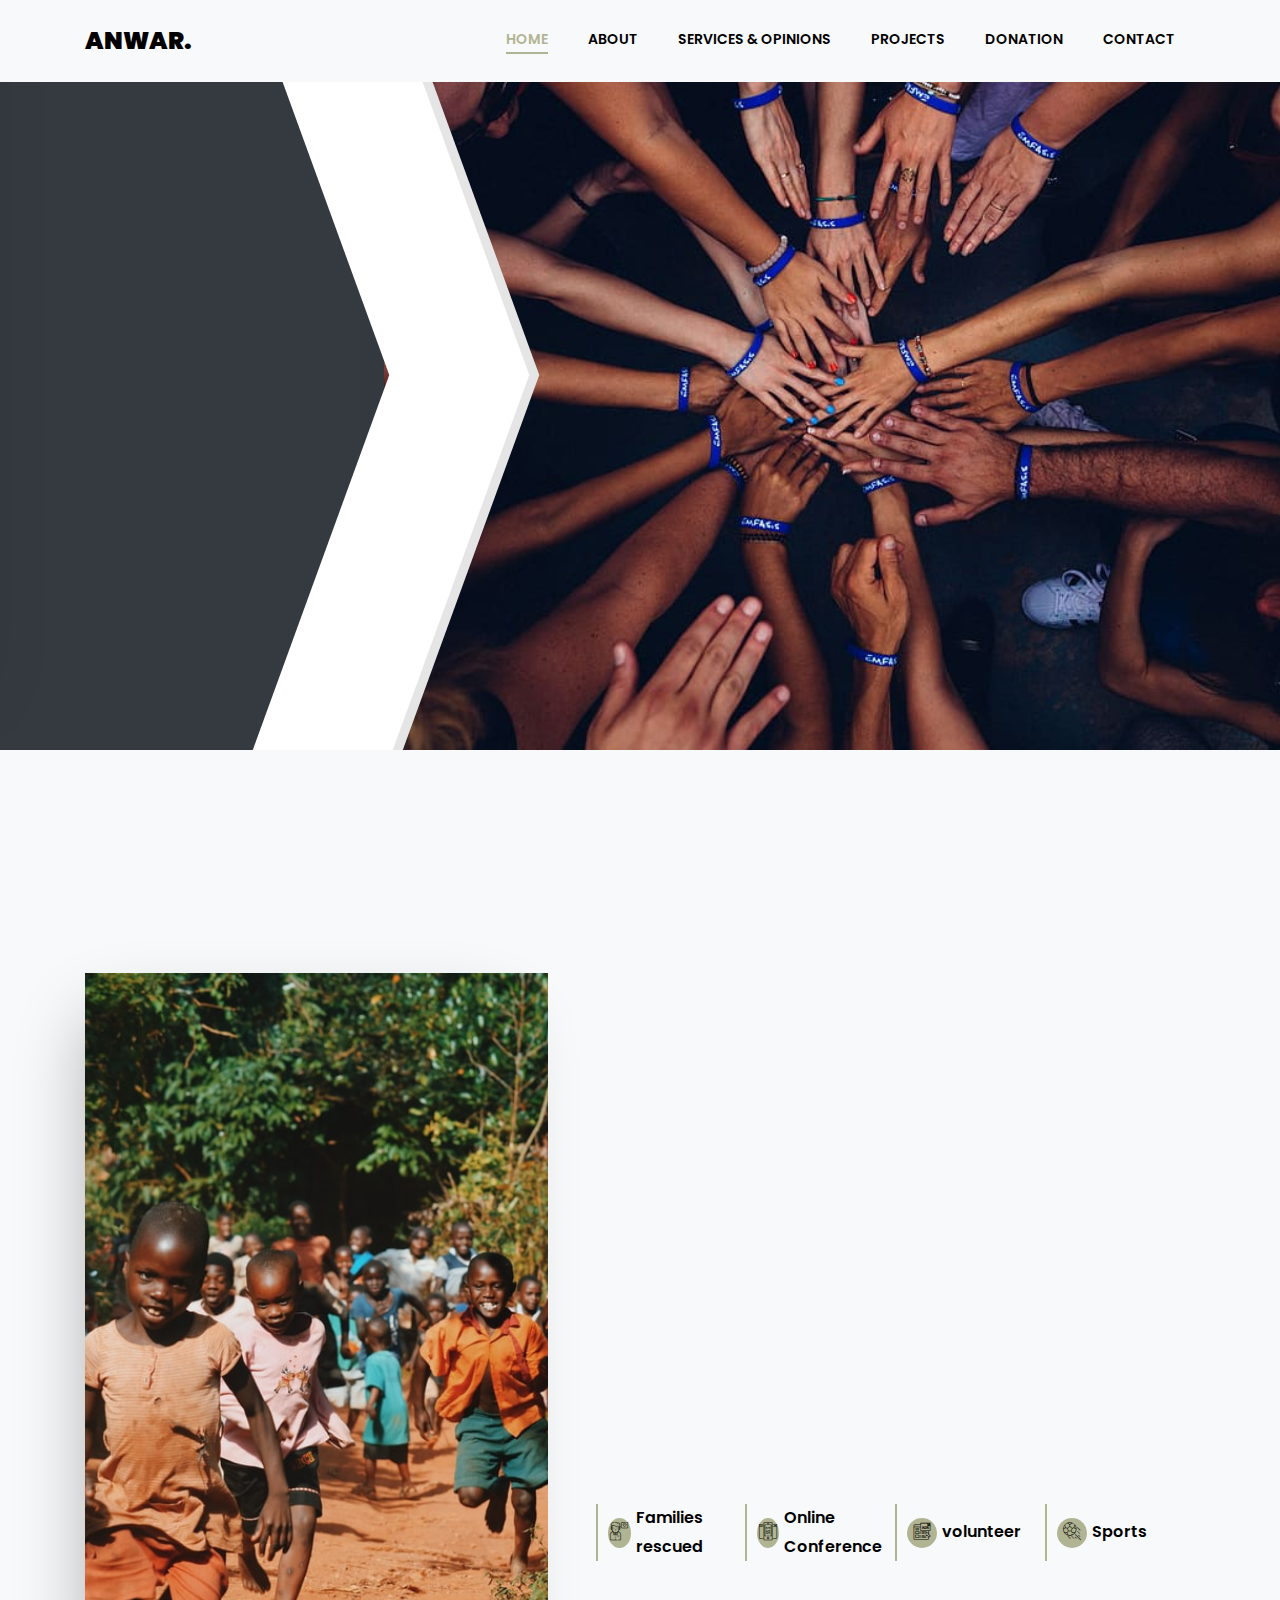
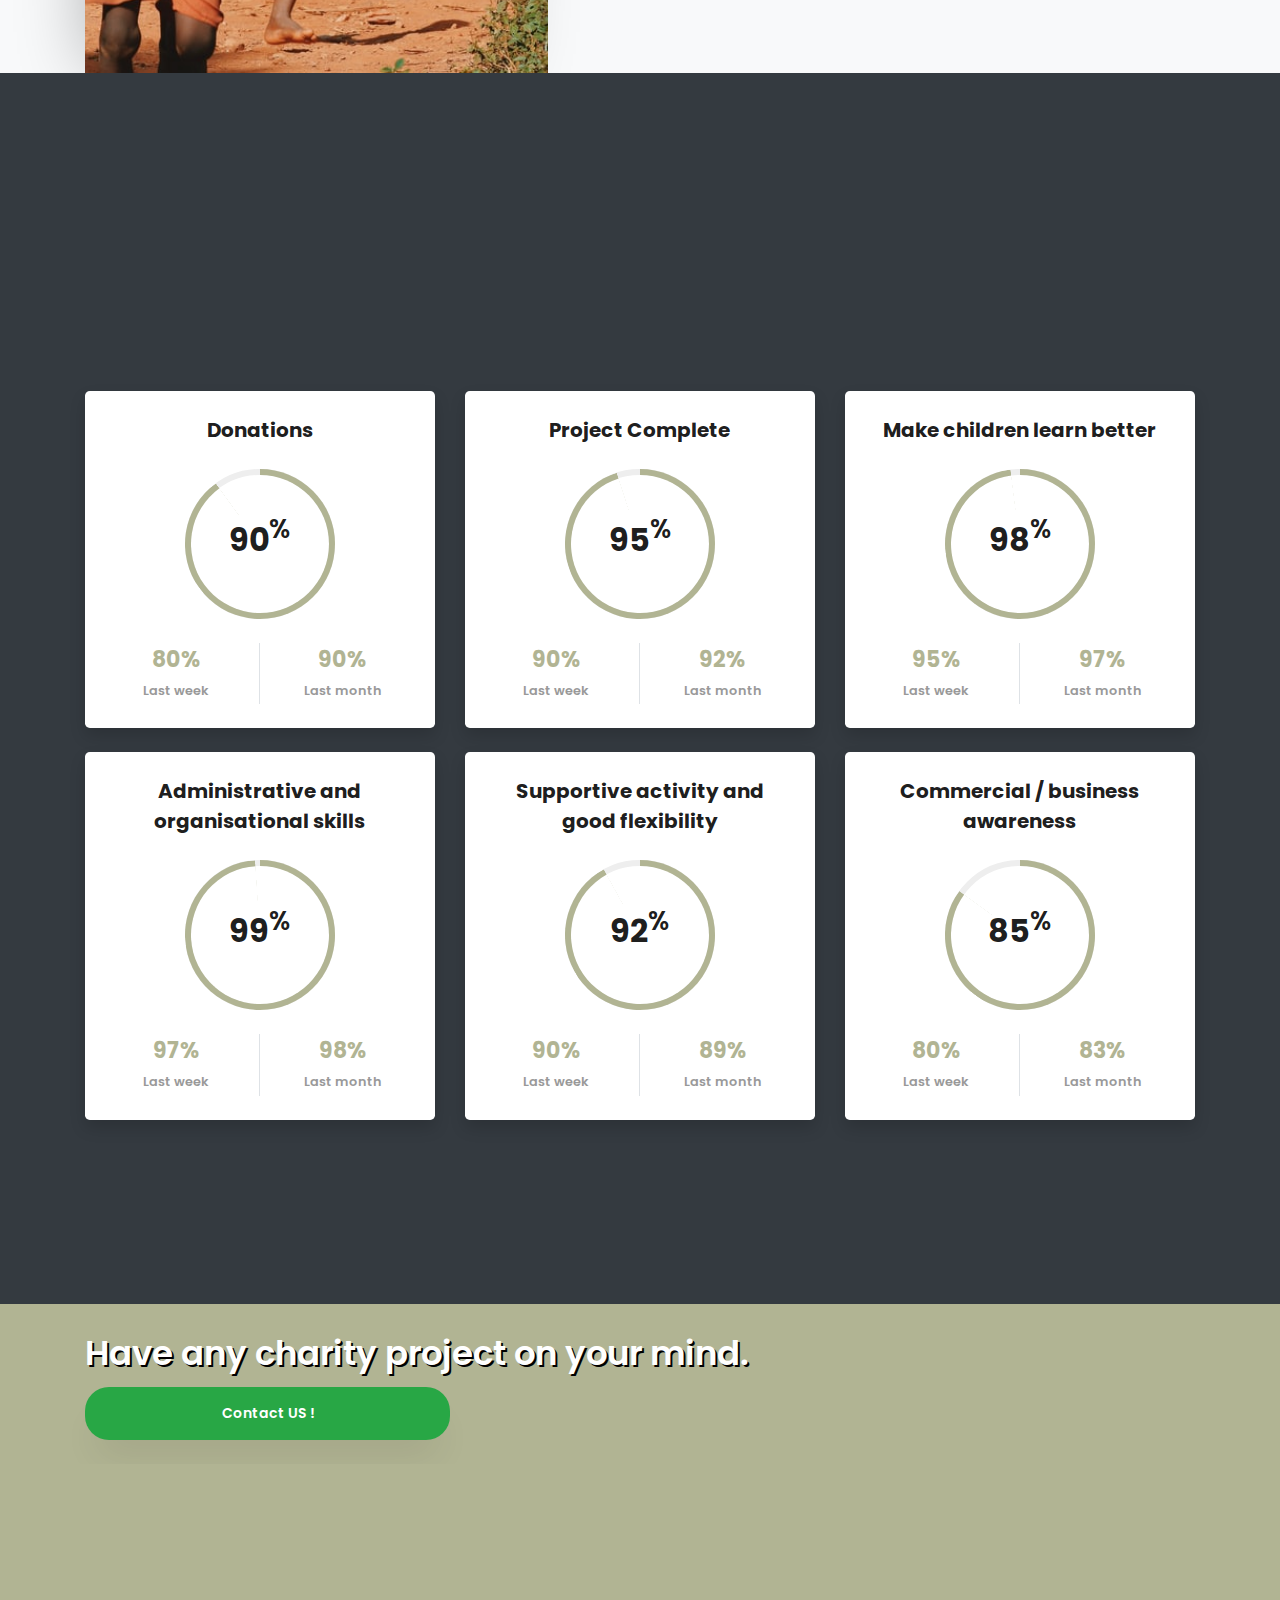
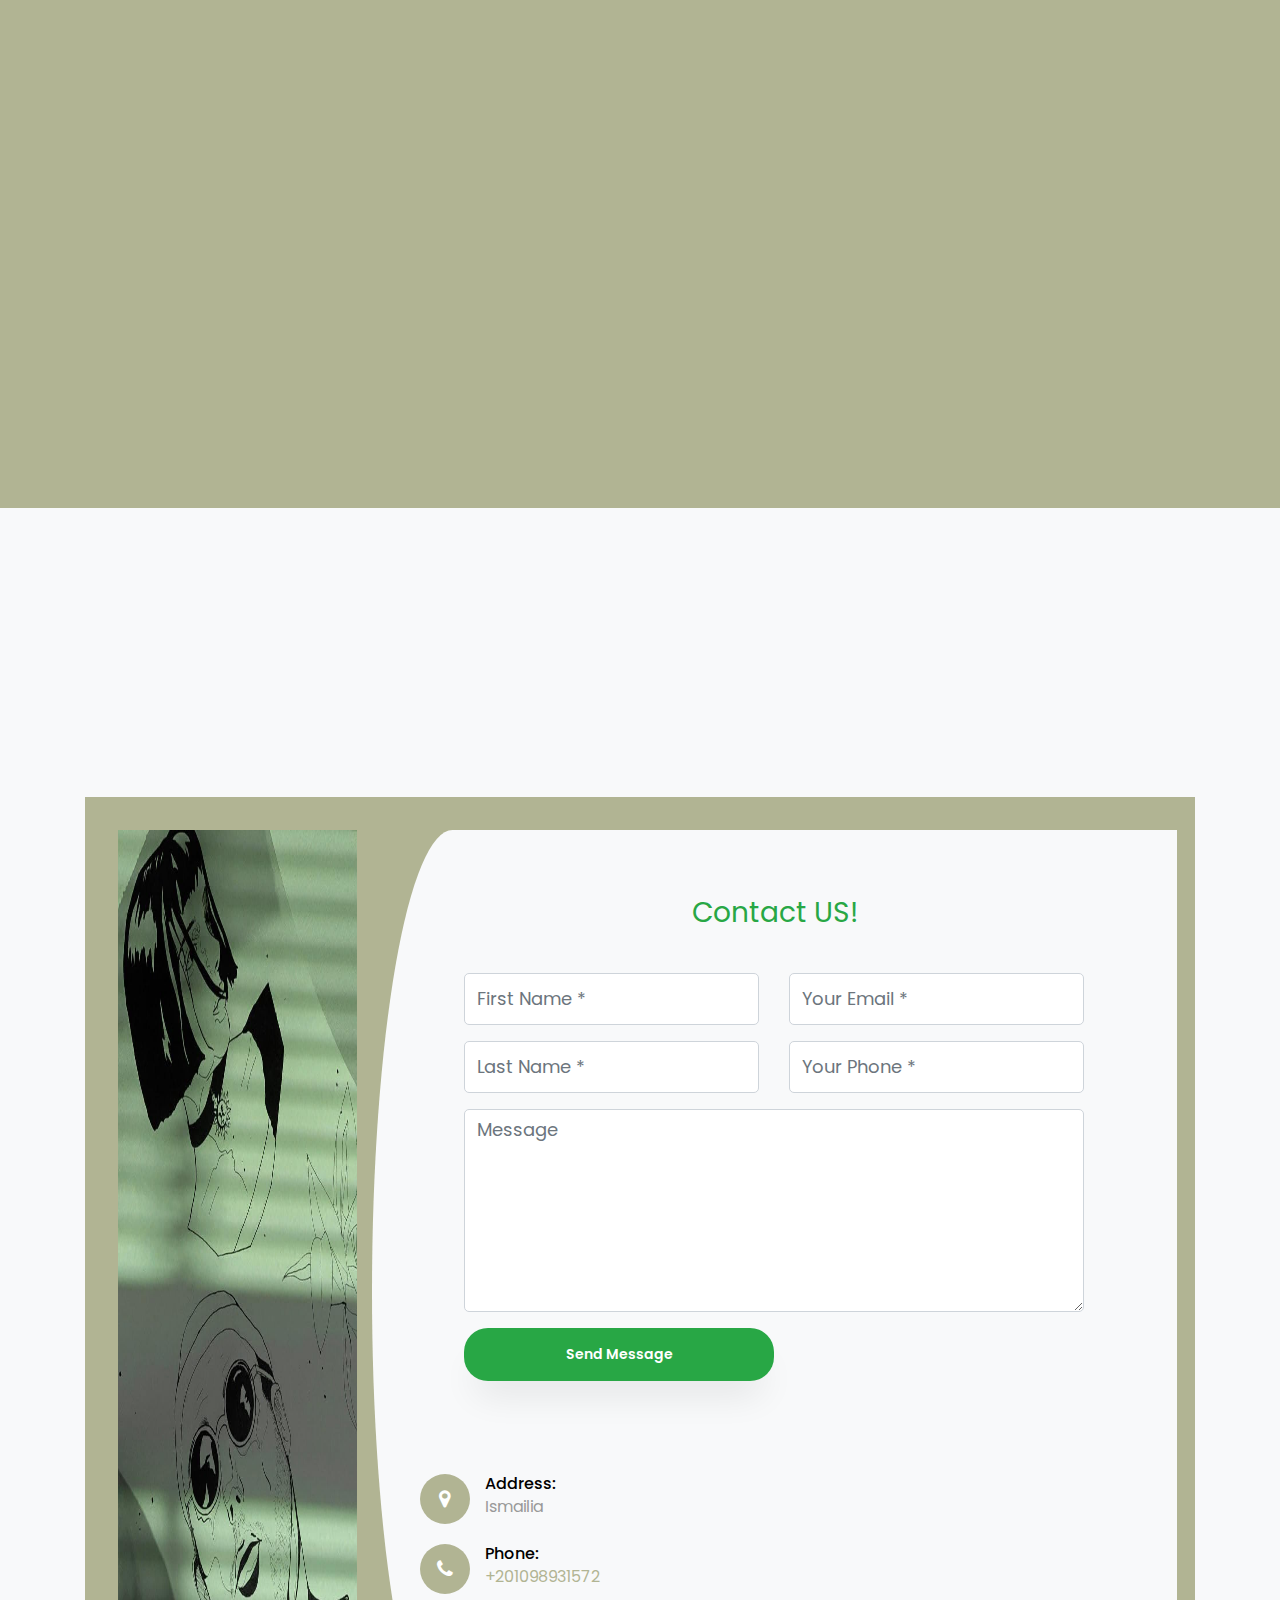
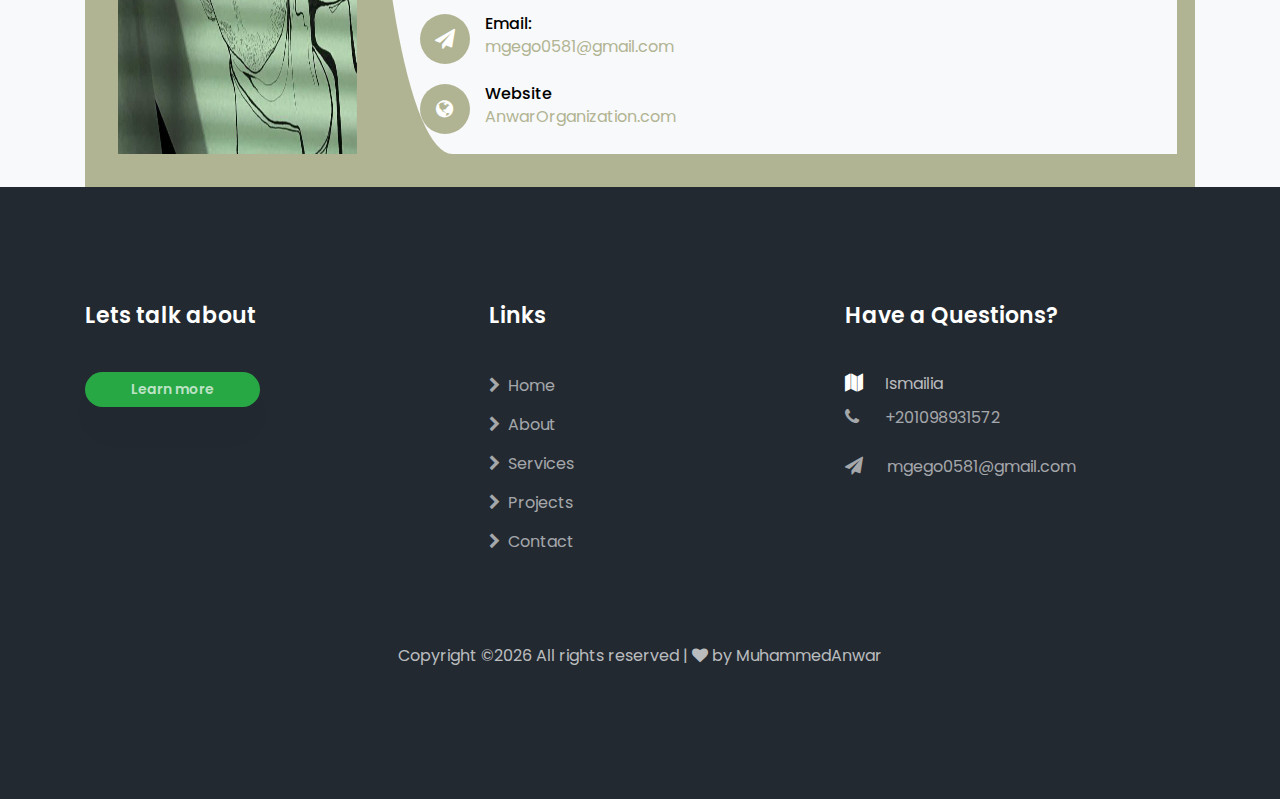
<file: Charity/Charity.html>
<!DOCTYPE html>
<html lang="en">
<head>
	<title>Anwar Organization</title>
	<meta charset="utf-8">
    <meta name="description" content="Charity Website">
    <meta name="keywords" content="charity , donation , donors">
    <meta name="author" content="MuhammedAnwar">
	<meta name="viewport" content="width=device-width, initial-scale=1, shrink-to-fit=no">
	<link href="https://fonts.googleapis.com/css?family=Poppins:100,200,300,400,500,600,700,800,900" rel="stylesheet">
	<link rel="stylesheet" href="https://stackpath.bootstrapcdn.com/font-awesome/4.7.0/css/font-awesome.min.css">
	<link rel="stylesheet" href="css/animate.css">
	<link rel="stylesheet" href="css/owl.carousel.min.css">
	<link rel="stylesheet" href="css/owl.theme.default.min.css">
	<link rel="stylesheet" href="css/magnific-popup.css">
	<link rel="stylesheet" href="css/flaticon.css">
	<link rel="stylesheet" href="css/style.css">
</head>
<body data-spy="scroll" data-target=".site-navbar-target" data-offset="300" class="bg-dark">
	<!--Navbar-->
	<nav class="navbar navbar-expand-lg navbar-dark ftco_navbar bg-dark ftco-navbar-light site-navbar-target bg-light" id="ftco-navbar">
		<div class="container">
			<a class="navbar-brand" href="#home-section">Anwar<span>.</span></a>
			<button class="navbar-toggler js-fh5co-nav-toggle fh5co-nav-toggle" type="button" data-toggle="collapse" data-target="#ftco-nav" aria-controls="ftco-nav" aria-expanded="false" aria-label="Toggle navigation">
				<span class="oi oi-menu"></span> Menu
			</button>

			<div class="collapse navbar-collapse" id="ftco-nav">
				<ul class="navbar-nav nav ml-auto">
					<li class="nav-item"><a href="#home-section" class="nav-link"><span>Home</span></a></li>
					<li class="nav-item"><a href="#about-section" class="nav-link"><span>About</span></a></li>
					<li class="nav-item"><a href="#services-section" class="nav-link"><span>Services & Opinions</span></a></li>
					<li class="nav-item"><a href="site/project.html" class="nav-link"><span>Projects</span></a></li>
					<li class="nav-item"><a href="site/donation.html" class="nav-link"><span>Donation</span></a></li>
					<li class="nav-item"><a href="#contact-section" class="nav-link"><span>Contact</span></a></li>
				</ul>
			</div>
		</div>
	</nav>
	<!--first slide-->
	<section id="home-section" class="hero">
		<div class="home-slider owl-carousel">
			<div class="slider-item">
				<div class="overlay"></div>
				<div class="container-fluid px-md-0">
					<div class="row d-md-flex no-gutters slider-text align-items-end justify-content-end" data-scrollax-parent="true">
						<div class="one-third order-md-last img" style="background-image:url(images/1.jpg); ">
							<div class="overlay"></div>
							<div class="overlay-1"></div>
						</div>
						<div class="one-forth d-flex  align-items-center ftco-animate" data-scrollax=" properties: { translateY: '70%' }">
							<div class="text">
								<span class="subheading" >CharityOrganization</span>
								<h1 class="mb-4 mt-3" id="rory">Donate To Make<br> a Better World.</h1>
								<p><a href="donation.html" class="btn btn-success btn-outline-success text-light" id="farida">Donate Now</a></p>
								<ul class="ftco-footer-social list-unstyled mt-2">
									<li class="ftco-animate" id="a"><a href="https://twitter.com/MuhammedAnwar29"><span class="fa fa-twitter"></span></a></li>
									<li class="ftco-animate" id="a"><a href="https://www.facebook.com/mohammed.jimmy.359126"><span class="fa fa-facebook"></span></a></li>
									<li class="ftco-animate" id="a"><a href="https://www.instagram.com/muhammedahmedanwar/"><span class="fa fa-instagram"></span></a></li>
								</ul>
							</div>
						</div>
					</div>
				</div>
			</div>
			<!--second slide-->
			<div class="slider-item">
				<div class="overlay"></div>
				<div class="container-fluid px-md-0">
					<div class="row d-flex no-gutters slider-text align-items-end justify-content-end" data-scrollax-parent="true">
						<div class="one-third order-md-last img" style="background-image:url(images/2.jfif); background-size: cover;" >
							<div class="overlay"></div>
							<div class="overlay-1"></div>
						</div>
						<div class="one-forth d-flex align-items-center ftco-animate" data-scrollax=" properties: { translateY: '70%' }">
							<div class="text">
								<span class="subheading">We Help People</span>
								<h1 class="mb-4 mt-3" id="rory">Support Causes <br>you Care about.</h1>
								<p> <a href="donation.html" class="btn btn-success btn-outline-success text-light" id="farida">Donate Now</a></p>
								<ul class="ftco-footer-social list-unstyled mt-2">
									<li class="ftco-animate" id="a"><a href="https://twitter.com/MuhammedAnwar29"><span class="fa fa-twitter"></span></a></li>
									<li class="ftco-animate" id="a"><a href="https://www.facebook.com/mohammed.jimmy.359126"><span class="fa fa-facebook"></span></a></li>
									<li class="ftco-animate" id="a"><a href="https://www.instagram.com/muhammedahmedanwar/"><span class="fa fa-instagram"></span></a></li>
								</ul>
							</div>
						</div>
					</div>
				</div>
			</div>
		</div>
	</section>
	<!--counter-->
	<section class="ftco-counter img bg-light" id="section-counter">
		<div class="container">
			<div class="row">
				<div class="col-md-3 justify-content-center counter-wrap ftco-animate">
					<div class="block-18 d-flex">
						<div class="icon d-flex justify-content-center align-items-center">
							<span class="flaticon-suitcase" id="b"></span>
						</div>
						<div class="text">
							<strong class="number" data-number="1200">0</strong>
							<span>Project Complete</span>
						</div>
					</div>
				</div>
				<div class="col-md-3 justify-content-center counter-wrap ftco-animate">
					<div class="block-18 d-flex">
						<div class="icon d-flex justify-content-center align-items-center">
							<span class="flaticon-loyalty" id="b"></span>
						</div>
						<div class="text">
							<strong class="number" data-number="3000" >0</strong>
							<span>Happy Clients</span>
						</div>
					</div>
				</div>
				<div class="col-md-3 justify-content-center counter-wrap ftco-animate">
					<div class="block-18 d-flex">
						<div class="icon d-flex justify-content-center align-items-center">
							<span class="flaticon-coffee" id="b"></span>
						</div>
						<div class="text">
							<strong class="number" data-number="10000">0</strong>
							<span>Cups of coffee</span>
						</div>
					</div>
				</div>
				<div class="col-md-3 justify-content-center counter-wrap ftco-animate">
					<div class="block-18 d-flex">
						<div class="icon d-flex justify-content-center align-items-center">
							<span class="flaticon-calendar" id="b"></span>
						</div>
						<div class="text">
							<strong class="number" data-number="8000">0</strong>
							<span>Families rescued</span>
						</div>
					</div>
				</div>
			</div>
		</div>
	</section>
	<!--about us-->
	<section class="ftco-about ftco-section ftco-no-pt ftco-no-pb bg-light" id="about-section">
		<div class="container">
			<div class="row d-flex no-gutters">
				<div class="col-md-6 col-lg-5 d-flex">
					<div class="img-about img d-flex align-items-stretch">
						<div class="overlay"></div>
						<div class="img d-flex align-self-stretch align-items-center" id="img" style="background-image:url(images/3.jfif);">
						</div>
					</div>
				</div>
				<div class="col-md-6 col-lg-7 pl-md-4 pl-lg-5 py-5">
					<div class="py-md-5">
						<div class="row justify-content-start pb-3">
							<div class="col-md-12 heading-section ftco-animate">
								<span class="subheading">Intro</span>
								<h2 class="mb-4" style="font-size: 34px; text-transform: capitalize;" >About US</h2>
								<p>The purpose of our lives is to be happy and rescue the people.</p>

								<ul class="about-info mt-4 px-md-0 px-2">
									<li class="d-flex"><span>Name:</span> <span>Anwar Organization</span></li>
									<li class="d-flex"><span>Date of birth:</span> <span>Sept 29, 2021</span></li>
									<li class="d-flex"><span>Address:</span> <span>Ismailia</span></li>
									<li class="d-flex"><span>Email:</span> <span>mgego0581@gmail.com</span></li>
									<li class="d-flex"><span>Phone: </span> <span>+201098931572</span></li>
									<li class="d-flex"><span>Activites: </span>
								</ul>
							</div>
							<div class="col-md-12">
								<div class="my-interest d-lg-flex w-100">
									<div class="interest-wrap d-flex align-items-center">
										<div class="icon d-flex align-items-center justify-content-center">
											<span class="flaticon-loyalty" id="b"></span>
										</div>
										<div class="text">Families rescued</div>
									</div>
									<div class="interest-wrap d-flex align-items-center">
										<div class="icon d-flex align-items-center justify-content-center">
											<span class="flaticon-app-development" id="b"></span>
										</div>
										<div class="text">Online Conference</div>
									</div>
									<div class="interest-wrap d-flex align-items-center">
										<div class="icon d-flex align-items-center justify-content-center">
											<span class="flaticon-advertising" id="b"></span>
										</div>
										<div class="text">volunteer</div>
									</div>
									<div class="interest-wrap d-flex align-items-center">
										<div class="icon d-flex align-items-center justify-content-center">
											<span class="flaticon-football" id="b"></span>
										</div>
										<div class="text">Sports</div>
									</div>
								</div>
							</div>
						</div>
					</div>
				</div>
			</div>
		</div>
	</section>
	<!--Skills-->
	<section class="ftco-section bg-dark" id="skills-section">
		<div class="container">
			<div class="row justify-content-center pb-5">
				<div class="col-md-12 heading-section text-center ftco-animate">
					<span class="subheading">Skills</span>
					<h2 class="mb-4" id="b">Skills</h2>
					<p>“Not how long, but how well you have lived is the main thing.”</p>
				</div>
			</div>
			<div class="row progress-circle mb-5">
				<div class="col-lg-4 mb-4">
					<div class="bg-white rounded-lg shadow p-4">
						<h2 class="h5 font-weight-bold text-center mb-4">Donations</h2>

						<!-- Progress bar 1 -->
						<div class="progress mx-auto" data-value='90'>
							<span class="progress-left">
								<span class="progress-bar border-primary"></span>
							</span>
							<span class="progress-right">
								<span class="progress-bar border-primary"></span>
							</span>
							<div class="progress-value w-100 h-100 rounded-circle d-flex align-items-center justify-content-center">
								<div class="h2 font-weight-bold">90<sup class="small">%</sup></div>
							</div>
						</div>
						<!-- END -->

						<!-- Demo info -->
						<div class="row text-center mt-4">
							<div class="col-6 border-right">
								<div class="h4 font-weight-bold mb-0">80%</div><span class="small text-gray">Last week</span>
							</div>
							<div class="col-6">
								<div class="h4 font-weight-bold mb-0">90%</div><span class="small text-gray">Last month</span>
							</div>
						</div>
						<!-- END -->
					</div>
				</div>

				<div class="col-lg-4 mb-4">
					<div class="bg-white rounded-lg shadow p-4">
						<h2 class="h5 font-weight-bold text-center mb-4">Project Complete</h2>

						<!-- Progress bar 1 -->
						<div class="progress mx-auto" data-value='95'>
							<span class="progress-left">
								<span class="progress-bar border-primary"></span>
							</span>
							<span class="progress-right">
								<span class="progress-bar border-primary"></span>
							</span>
							<div class="progress-value w-100 h-100 rounded-circle d-flex align-items-center justify-content-center">
								<div class="h2 font-weight-bold">95<sup class="small">%</sup></div>
							</div>
						</div>
						<!-- END -->

						<!-- Demo info -->
						<div class="row text-center mt-4">
							<div class="col-6 border-right">
								<div class="h4 font-weight-bold mb-0">90%</div><span class="small text-gray">Last week</span>
							</div>
							<div class="col-6">
								<div class="h4 font-weight-bold mb-0">92%</div><span class="small text-gray">Last month</span>
							</div>
						</div>
						<!-- END -->
					</div>
				</div>

				<div class="col-lg-4 mb-4">
					<div class="bg-white rounded-lg shadow p-4">
						<h2 class="h5 font-weight-bold text-center mb-4">Make children learn better</h2>

						<!-- Progress bar 1 -->
						<div class="progress mx-auto" data-value='98'>
							<span class="progress-left">
								<span class="progress-bar border-primary"></span>
							</span>
							<span class="progress-right">
								<span class="progress-bar border-primary"></span>
							</span>
							<div class="progress-value w-100 h-100 rounded-circle d-flex align-items-center justify-content-center">
								<div class="h2 font-weight-bold">98<sup class="small">%</sup></div>
							</div>
						</div>
						<!-- END -->

						<!-- Demo info -->
						<div class="row text-center mt-4">
							<div class="col-6 border-right">
								<div class="h4 font-weight-bold mb-0">95%</div><span class="small text-gray">Last week</span>
							</div>
							<div class="col-6">
								<div class="h4 font-weight-bold mb-0">97%</div><span class="small text-gray">Last month</span>
							</div>
						</div>
						<!-- END -->
					</div>
				</div>

				<div class="col-lg-4 mb-4">
					<div class="bg-white rounded-lg shadow p-4">
						<h2 class="h5 font-weight-bold text-center mb-4">Administrative and organisational skills</h2>

						<!-- Progress bar 1 -->
						<div class="progress mx-auto" data-value='99'>
							<span class="progress-left">
								<span class="progress-bar border-primary"></span>
							</span>
							<span class="progress-right">
								<span class="progress-bar border-primary"></span>
							</span>
							<div class="progress-value w-100 h-100 rounded-circle d-flex align-items-center justify-content-center">
								<div class="h2 font-weight-bold">99<sup class="small">%</sup></div>
							</div>
						</div>
						<!-- END -->

						<!-- Demo info -->
						<div class="row text-center mt-4">
							<div class="col-6 border-right">
								<div class="h4 font-weight-bold mb-0">97%</div><span class="small text-gray">Last week</span>
							</div>
							<div class="col-6">
								<div class="h4 font-weight-bold mb-0">98%</div><span class="small text-gray">Last month</span>
							</div>
						</div>
						<!-- END -->
					</div>
				</div>

				<div class="col-lg-4 mb-4">
					<div class="bg-white rounded-lg shadow p-4">
						<h2 class="h5 font-weight-bold text-center mb-4">Supportive activity and good flexibility 
						</h2>
						<!-- Progress bar 1 -->
						<div class="progress mx-auto" data-value='92'>
							<span class="progress-left">
								<span class="progress-bar border-primary"></span>
							</span>
							<span class="progress-right">
								<span class="progress-bar border-primary"></span>
							</span>
							<div class="progress-value w-100 h-100 rounded-circle d-flex align-items-center justify-content-center">
								<div class="h2 font-weight-bold">92<sup class="small">%</sup></div>
							</div>
						</div>
						<!-- END -->

						<!-- Demo info -->
						<div class="row text-center mt-4">
							<div class="col-6 border-right">
								<div class="h4 font-weight-bold mb-0">90%</div><span class="small text-gray">Last week</span>
							</div>
							<div class="col-6">
								<div class="h4 font-weight-bold mb-0">89%</div><span class="small text-gray">Last month</span>
							</div>
						</div>
						<!-- END -->
					</div>
				</div>

				<div class="col-lg-4 mb-4">
					<div class="bg-white rounded-lg shadow p-4">
						<h2 class="h5 font-weight-bold text-center mb-4">Commercial / business awareness 
						</h2>
						<!-- Progress bar 1 -->
						<div class="progress mx-auto" data-value='85'>
							<span class="progress-left">
								<span class="progress-bar border-primary"></span>
							</span>
							<span class="progress-right">
								<span class="progress-bar border-primary"></span>
							</span>
							<div class="progress-value w-100 h-100 rounded-circle d-flex align-items-center justify-content-center">
								<div class="h2 font-weight-bold">85<sup class="small">%</sup></div>
							</div>
						</div>
						<!-- END -->

						<!-- Demo info -->
						<div class="row text-center mt-4">
							<div class="col-6 border-right">
								<div class="h4 font-weight-bold mb-0">80%</div><span class="small text-gray">Last week</span>
							</div>
							<div class="col-6">
								<div class="h4 font-weight-bold mb-0">83%</div><span class="small text-gray">Last month</span>
							</div>
						</div>
						<!-- END -->
					</div>
				</div>
			</div>
		</div>
	</section>
<!--send to us-->
	<section class="ftco-hireme">
		<div  style="background-image: url(images/41.jpg); background-attachment: fixed; background-repeat:no-repeat; background-size: cover;">
		<div class="container" id="services-section">
			<div class="row justify-content-between">
				<div class="col-md-8 col-lg-8 d-flex align-items-center">
					<div class="w-100 py-4">
						<h2 id="deja">Have any charity project on your mind.</h2>
						<p class="mb-0"><a href="#contact-section" class="btn btn-success py-3 px-4" id="farida">Contact US !</a></p>
					</div>
				</div>
			</div>
		</div>
	</div>

	</section>
<!--opinions-->
	<section class="ftco-section testimony-section bg-primary">
		<div class="container">
			<div class="row justify-content-center pb-5">
				<div class="col-md-12 heading-section heading-section-white text-center ftco-animate">
					<span class="subheading">Testimonies</span>
					<h2 class="mb-4" id="b">What client says about?</h2>
					<p></p>
				</div>
			</div>

			<div class="row ftco-animate">
				<div class="col-md-12">
					<div class="carousel-testimony owl-carousel">

						<div class="item">
							<div class="testimony-wrap py-4">
								<div class="text">
									<span class="fa fa-quote-left"></span>
									<p class="mb-4 pl-5">They Do Well.</p>
									<div class="d-flex align-items-center">
										<div class="user-img" style="background-image: url(images/12.jpg)"></div>
										<div class="pl-3">
											<p class="name">MuhammedAnwar</p>
											<span class="position">WebDeveloper</span>
										</div>
									</div>
								</div>
							</div>
						</div>
						<div class="item">
							<div class="testimony-wrap py-4">
								<div class="text">
									<span class="fa fa-quote-left"></span>
									<p class="mb-4 pl-5">They are very clever.</p>
									<div class="d-flex align-items-center">
										<div class="user-img" style="background-image: url(images/6.jpg)"></div>
										<div class="pl-3">
											<p class="name">Ali Orabi</p>
											<span class="position">Translatory</span>
										</div>
									</div>
								</div>
							</div>
						</div>
						<div class="item">
							<div class="testimony-wrap py-4">
								<div class="text">
									<span class="fa fa-quote-left"></span>
									<p class="mb-4 pl-5">Spectacular People.</p>
									<div class="d-flex align-items-center">
										<div class="user-img" style="background-image: url(images/7.jpg)"></div>
										<div class="pl-3">
											<p class="name">Ahmed Galhoum</p>
											<span class="position">Engineer</span>
										</div>
									</div>
								</div>
							</div>
						</div>
						<div class="item">
							<div class="testimony-wrap py-4">
								<div class="text">
									<span class="fa fa-quote-left"></span>
									<p class="mb-4 pl-5">Amazing Organization !.</p>
									<div class="d-flex align-items-center">
										<div class="user-img" style="background-image: url(images/8.jpg)"></div>
										<div class="pl-3">
											<p class="name">YoussefFakhrEldein</p>
											<span class="position">Engineer</span>
										</div>
									</div>
								</div>
							</div>
						</div>
						<div class="item">
							<div class="testimony-wrap py-4">
								<div class="text">
									<span class="fa fa-quote-left"></span>
									<p class="mb-4 pl-5">I Love This Charity.</p>
									<div class="d-flex align-items-center">
										<div class="user-img" style="background-image: url(images/66.jpg)"></div>
										<div class="pl-3">
											<p class="name">Rawda Ragheb</p>
											<span class="position">Software Engineering</span>
										</div>
									</div>
								</div>
							</div>
						</div>
					</div>
				</div>
			</div>
		</div>
		</div>
	</section>
	<section class="ftco-section contact-section ftco-no-pb bg-light" id="contact-section">
		<div class="container">
			<div class="row justify-content-center mb-5 pb-3">
				<div class="col-md-7 heading-section text-center ftco-animate">
					<span class="subheading">Contact us</span>
					<h2 class="mb-4" id="b">Have a Charity Project?</h2>
				</div>
			</div>
  <!--forms-->
  <div class="container register bg-primary">
	<div class="row">
		<div class="col-md-3">
			<img style="background-size:cover;" src="images/4.jpg" width="100%" height="100%" alt=""/>
		</div>
		<div class="col-md-9 register-right">
			<div class="tab-content" id="myTabContent">
				<div class="tab-pane fade show active" id="home" role="tabpanel" aria-labelledby="home-tab">
					<h3 class="register-heading" id="b">Contact US!</h3>
					<div class="row register-form">
						<div class="col-md-6">
							<div class="form-group">
								<input type="text" class="form-control" placeholder="First Name *" value="" />
							</div>
							<div class="form-group">
								<input type="text" class="form-control" placeholder="Last Name *" value="" />
							</div>
						</div>
						<div class="col-md-6">
							<div class="form-group">
								<input type="email" class="form-control" placeholder="Your Email *" value="" />
							</div>
							<div class="form-group">
								<input type="text" minlength="10" maxlength="10" name="txtEmpPhone" class="form-control" placeholder="Your Phone *" value="" />
							</div>
					</div>
					<div class="col-md-12">
						<div class="form-group">
							<textarea name="" id="" cols="30" rows="7" class="form-control" placeholder="Message"></textarea>
						</div>
					</div>
					<div class="col-md-12">
						<div class="form-group">
							<input type="submit" value="Send Message" class="btn btn-success py-3 px-5">
						</div>
					</div>
				</div>
				<div class="col-md-4 d-flex pl-md-5">
					<div class="row">
						<div class="dbox w-100 d-flex"id="b">
							<div class="icon d-flex align-items-center justify-content-center">
								<span class="fa fa-map-marker"></span>
							</div>
							<div class="text">
								<p><span>Address:</span> Ismailia</p>
							</div>
						</div>
						<div class="dbox w-100 d-flex" id="b">
							<div class="icon d-flex align-items-center justify-content-center">
								<span class="fa fa-phone"></span>
							</div>
							<div class="text">
								<p><span>Phone:</span> <a href="tel:+201098931572">+201098931572</a></p>
							</div>
						</div>
						<div class="dbox w-100 d-flex" id="b">
							<div class="icon d-flex align-items-center justify-content-center">
								<span class="fa fa-paper-plane"></span>
							</div>
							<div class="text">
								<p><span>Email:</span> <a href="mailto:mgego0581@gmail.com">mgego0581@gmail.com</a></p>
							</div>
						</div>
						<div class="dbox w-100 d-flex" id="b">
							<div class="icon d-flex align-items-center justify-content-center">
								<span class="fa fa-globe"></span>
							</div>
							<div class="text">
								<p><span>Website</span> <a href="#">AnwarOrganization.com</a></p>
							</div>
						</div>
					</div>
				</div>
			</div>
		</div>
	</section>
	<footer class="ftco-footer ftco-section">
		<div class="container">
			<div class="row mb-5">
				<div class="col-md">
					<div class="ftco-footer-widget mb-4">
						<h2 class="ftco-heading-2" id="b">Lets talk about</h2>
						<p><a href="Charity.html" class="btn btn-success" id="farida">Learn more</a></p>
					</div>
				</div>
				<div class="col-md">
					<div class="ftco-footer-widget mb-4 ml-md-4">
						<h2 class="ftco-heading-2" id="b">Links</h2>
						<ul class="list-unstyled">
							<li id="b"><a href="#home-section"><span class="fa fa-chevron-right mr-2"></span>Home</a></li>
							<li id="b"><a href="#about-section"><span class="fa fa-chevron-right mr-2"></span>About</a></li>
							<li id="b"><a href="#services-section"><span class="fa fa-chevron-right mr-2"></span>Services</a></li>
							<li id="b"><a href="project.html"><span class="fa fa-chevron-right mr-2"></span>Projects</a></li>
							<li id="b"><a href="#contact-section"><span class="fa fa-chevron-right mr-2"></span>Contact</a></li>
						</ul>
					</div>
				</div>
				<div class="col-md">
					<div class="ftco-footer-widget mb-4">
						<h2 class="ftco-heading-2" id="b">Have a Questions?</h2>
						<div class="block-23 mb-3">
							<ul>
								<li><span class="icon fa fa-map marker" id="b"></span><span class="text">Ismailia</span></li>
								<li><a href="#"><span class="icon fa fa-phone" id="b"></span><span class="text">+201098931572</span></a></li>
								<li><a href="#"><span class="icon fa fa-paper-plane pr-4" id="b"></span><span class="text">mgego0581@gmail.com</span></a></li>
							</ul>
						</div>
						<ul class="ftco-footer-social list-unstyled mt-2">
							<li class="ftco-animate" id="a"><a href="https://twitter.com/MuhammedAnwar29"><span class="fa fa-twitter"></span></a></li>
									<li class="ftco-animate" id="a"><a href="https://www.facebook.com/mohammed.jimmy.359126"><span class="fa fa-facebook"></span></a></li>
									<li class="ftco-animate" id="a"><a href="https://www.instagram.com/muhammedahmedanwar/"><span class="fa fa-instagram"></span></a></li>
						</ul>
					</div>
				</div>
			</div>
			<div class="row">
				<div class="col-md-12 text-center">
					<p>
						Copyright &copy;<script>document.write(new Date().getFullYear());</script> All rights reserved | <i class="fa fa-heart" aria-hidden="true"></i> by <a href="#" target="_blank" id="b">MuhammedAnwar</a>
						</p>
					</div>
				</div>
			</div>
		</footer>
		<!-- loader -->
		<div id="ftco-loader" class="show fullscreen"><svg class="circular" width="48px" height="48px"><circle class="path-bg" cx="24" cy="24" r="22" fill="none" stroke-width="4" stroke="#eeeeee"/><circle class="path" cx="24" cy="24" r="22" fill="none" stroke-width="4" stroke-miterlimit="10" stroke="#F96D00"/></svg></div>
<!--JS-->
		<script src="js/jquery.min.js"></script>
		<script src="js/jquery-migrate-3.0.1.min.js"></script>
		<script src="js/popper.min.js"></script>
		<script src="js/bootstrap.min.js"></script>
		<script src="js/jquery.easing.1.3.js"></script>
		<script src="js/jquery.waypoints.min.js"></script>
		<script src="js/jquery.stellar.min.js"></script>
		<script src="js/owl.carousel.min.js"></script>
		<script src="js/jquery.magnific-popup.min.js"></script>
		<script src="js/jquery.animateNumber.min.js"></script>
		<script src="js/scrollax.min.js"></script>
		<script src="js/main.js"></script>
	</body>
	</html>
</file>
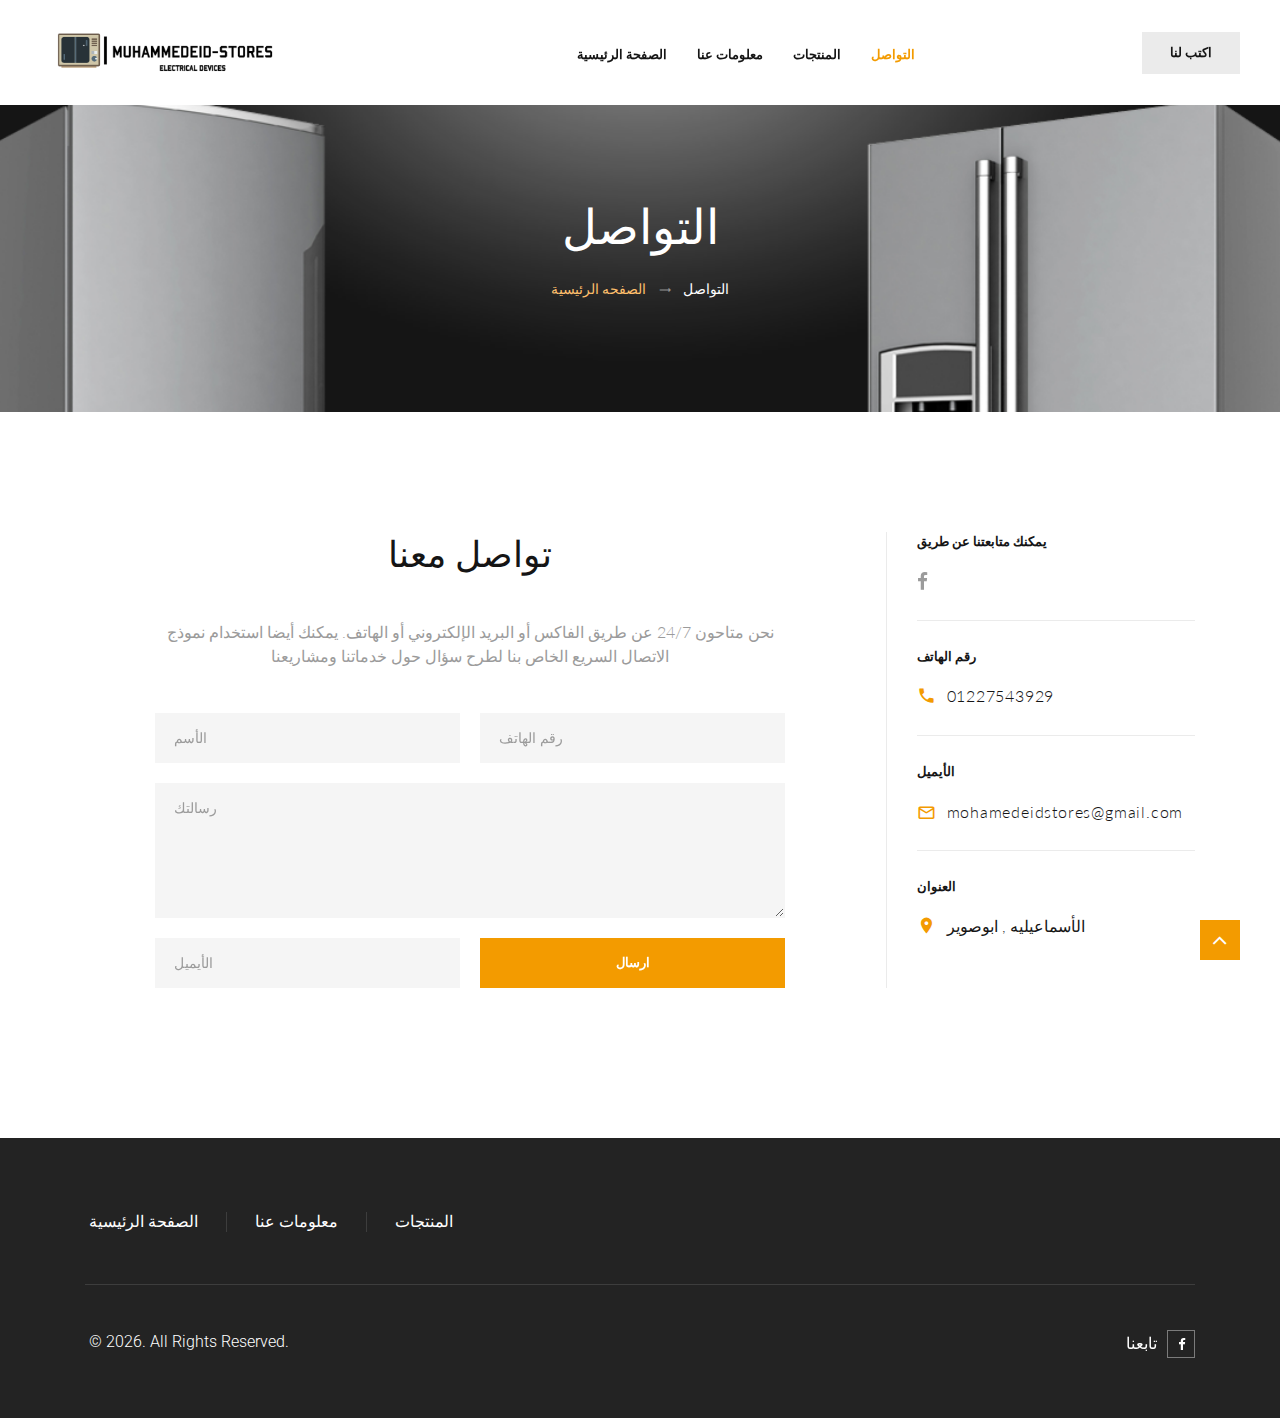
<file: MuhammedEid-Stores/contacts.html>
<!DOCTYPE html>
<html class="wide wow-animation" lang="en">
  <head>
    <!-- Site Title-->
    <title>MuhammedEid-Stores</title>
    <meta name="author" content="MuhammedAhmedAnwar">
    <meta name="format-detection" content="telephone=no">
    <meta name="viewport" content="width=device-width, height=device-height, initial-scale=1.0">
    <meta http-equiv="X-UA-Compatible" content="IE=edge">
    <meta charset="utf-8">
    <link rel="icon" href="images/favicon.ico" type="image/x-icon">
    <!-- Stylesheets-->
    <link rel="stylesheet" type="text/css" href="//fonts.googleapis.com/css?family=Lato:300,400,700%7CRoboto:400,500,700">
    <link rel="stylesheet" href="css/bootstrap.css">
    <link rel="stylesheet" href="css/fonts.css">
    <link rel="stylesheet" href="css/style.css">
    <link rel="stylesheet" href="css/edit.css">
    <style>.ie-panel{display: none;background: #212121;padding: 10px 0;box-shadow: 3px 3px 5px 0 rgba(0,0,0,.3);clear: both;text-align:center;position: relative;z-index: 1;} html.ie-10 .ie-panel, html.lt-ie-10 .ie-panel {display: block;}</style>
  </head>
  <body >
    <!-- Page Loader-->
    <div class="preloader" id="preloader">
      <div class="page-loader-logo">
        <div class="brand">
          <div class="brand__name"><img src="images/156.png" alt="" width="190" height="50"/>
          </div>
        </div>
      </div>
      <div class="page-loader-body">
        <div id="loadingProgressG">
          <div class="loadingProgressG" id="loadingProgressG_1"></div>
        </div>
      </div>
    </div>
    <!-- Page-->
    <div class="page">
      
      <header class="page-header section">
        <!-- RD Navbar-->
        <div class="rd-navbar-wrap">
          <nav class="rd-navbar rd-navbar-creative" data-layout="rd-navbar-fixed" data-sm-layout="rd-navbar-fixed" data-sm-device-layout="rd-navbar-fixed" data-md-layout="rd-navbar-fixed" data-md-device-layout="rd-navbar-fixed" data-lg-device-layout="rd-navbar-fixed" data-lg-layout="rd-navbar-fullwidth" data-xl-device-layout="rd-navbar-fullwidth" data-xl-layout="rd-navbar-fullwidth" data-xxl-device-layout="rd-navbar-fullwidth" data-xxl-layout="rd-navbar-fullwidth" data-stick-up-clone="false" data-md-stick-up-offset="150px" data-lg-stick-up-offset="60px" data-md-stick-up="true" data-lg-stick-up="true">
            <div class="rd-navbar-main-outer">
              <div class="rd-navbar-main">
                <!-- RD Navbar Panel-->
                <div class="rd-navbar-panel">
                  <button class="rd-navbar-toggle" data-rd-navbar-toggle=".rd-navbar-nav-wrap"><span></span></button>
                  <!-- RD Navbar Brand-->
                  <div class="rd-navbar-brand"><a class="brand" href="index.html">
                      <div class="brand__name" id="hover-all"><img src="images/156.png" alt="logo" width="250" height="90">
                      </div></a></div>
                </div>
                <!-- RD Navbar Nav-->
                <div class="rd-navbar-nav-wrap">
                  <div class="rd-navbar-main-item"><a class="button button-xs button-lighter" href="contacts.html">اكتب لنا</a></div>
                  <!-- RD Navbar Nav-->
                  <ul class="rd-navbar-nav">
                    <li id="hover-all"><a href="index.html">الصفحة الرئيسية</a>
                    </li>
                    <li id="hover-all"><a href="about-us.html">معلومات عنا</a>
                    </li>
                    <li id="hover-all"><a href="typography.html">المنتجات</a>
                    </li>
                    <li class="active" id="hover-all"><a href="contacts.html">التواصل</a>
                    </li>
                  </ul>
                </div>
              </div>
            </div>
          </nav>
        </div>
      </header>
      <!-- Breadcrumbs-->
      <section class="breadcrumbs-custom bg-image" style="background-image: url(images/1.png);  background-repeat: no-repeat;
  background-attachment: fixed;">
        <div class="container">
          <h2 class="breadcrumbs-custom__title" id="hover-all">التواصل</h2>
          <ul class="breadcrumbs-custom__path">
            <li><a href="index.html">الصفحه الرئيسية</a></li>
            <li class="active">التواصل</li>
          </ul>
        </div>
      </section>
      <!-- Get in Touch-->
      <section class="section section-lg bg-default">
        <div class="container">
          <div class="layout-bordered">
            <div class="layout-bordered__main text-center">
              <div class="layout-bordered__main-inner">
                <h3 id="hover-all">تواصل معنا</h3>
                <p>نحن متاحون 24/7 عن طريق الفاكس أو البريد الإلكتروني أو الهاتف. يمكنك أيضا استخدام نموذج الاتصال السريع الخاص بنا لطرح سؤال حول خدماتنا ومشاريعنا</p>
                <!-- RD Mailform-->
                <form class="rd-mailform" data-form-output="form-output-global" data-form-type="contact" method="post" action="bat/rd-mailform.php">
                  <div class="row align-items-md-end row-20">
                    <div class="col-md-6">
                      <div class="form-wrap">
                        <input class="form-input" id="contact-first-name" type="text" name="الأسم" data-constraints="@Required">
                        <label class="form-label" for="contact-first-name">الأسم</label>
                      </div>
                    </div>
                    <div class="col-md-6">
                      <div class="form-wrap">
                        <input class="form-input" id="contact-phone" type="text" name="الهاتف" data-constraints="@Numeric @Required">
                        <label class="form-label" for="contact-phone">رقم الهاتف</label>
                      </div>
                    </div>
                    <div class="col-sm-12">
                      <div class="form-wrap">
                        <label class="form-label" for="contact-message">رسالتك</label>
                        <textarea class="form-input" id="contact-message" name="الرسالة" data-constraints="@Required"></textarea>
                      </div>
                    </div>
                    <div class="col-md-6">
                      <div class="form-wrap">
                        <input class="form-input" id="contact-email" type="email" name="الأيميل" data-constraints="@Email @Required">
                        <label class="form-label" for="contact-email">الأيميل</label>
                      </div>
                    </div>
                    <div class="col-md-6">
                      <button class="button button-block button-primary" type="submit">ارسال</button>
                    </div>
                  </div>
                </form>
              </div>
            </div>
            <div class="layout-bordered__aside">
              <div class="layout-bordered__aside-item">
                <p class="heading-8">يمكنك متابعتنا عن طريق  </p>
                <ul class="list-inline-xs">
                  <li><a class="icon icon-sm icon-default fa fa-facebook" href="#"></a></li>
                </ul>
              </div>
              <div class="layout-bordered__aside-item">
                <p class="heading-8">رقم الهاتف</p>
                <div class="unit flex-row unit-spacing-xxs">
                  <div class="unit__left"><span class="icon icon-sm icon-primary material-icons-local_phone"></span></div>
                  <div class="unit__body"><a href="tel:+201227543929">01227543929</a></div>
                </div>
              </div>
              <div class="layout-bordered__aside-item">
                <p class="heading-8">الأيميل</p>
                <div class="unit flex-row unit-spacing-xxs">
                  <div class="unit__left"><span class="icon icon-sm icon-primary mdi mdi-email-outline"></span></div>
                  <div class="unit__body"><a href="mailto:mohamedeidstores@gmail.com">mohamedeidstores@gmail.com</a></div>
                </div>
              </div>
              <div class="layout-bordered__aside-item">
                <p class="heading-8">العنوان</p>
                <div class="unit flex-row unit-spacing-xxs">
                  <div class="unit__left"><span class="icon icon-sm icon-primary material-icons-location_on"></span></div>
                  <div class="unit__body"><a href="">الأسماعيليه , ابوصوير</a></div>
                </div>
              </div>
            </div>
          </div>
        </div>
      </section>
      <!-- Page Footer-->
      <footer class="footer-classic bg-gray-8">
        <div class="container">
          <div class="footer-classic__main">
            <ul class="list-nav-bordered">
              <li><a href="index.html">الصفحة الرئيسية</a></li>
              <li><a href="about-us.html">معلومات عنا</a>
              </li>
              <li><a href="#">المنتجات</a></li>
              </li>
            </ul>
          </div>
          <div class="divider"></div>
          <div class="footer-classic__aside">
            <div class="row row-20">
              <div class="col-md-6 text-md-left">
                <!-- Rights-->
                <p class="rights"><span>&nbsp;&copy;&nbsp;</span><span class="copyright-year"></span>. All Rights Reserved.</p>
              </div>
              <div class="col-md-6 text-md-right">
                <ul class="list-inline-xxs">
                  <li>
                    <p>تابعنا</p>
                  </li>
                  <li><a class="icon icon-xs icon-style-modern fa fa-facebook" href="#"></a></li>
                </ul>
              </div>
            </div>
          </div>
        </div>
      </footer>
    </div>
    <!-- Global Mailform Output-->
    <div class="snackbars" id="form-output-global"></div>
    <!-- Javascript-->
    <script src="js/core.min.js"></script>
    <script src="js/script.js"></script>
  </body>
</html>
</file>
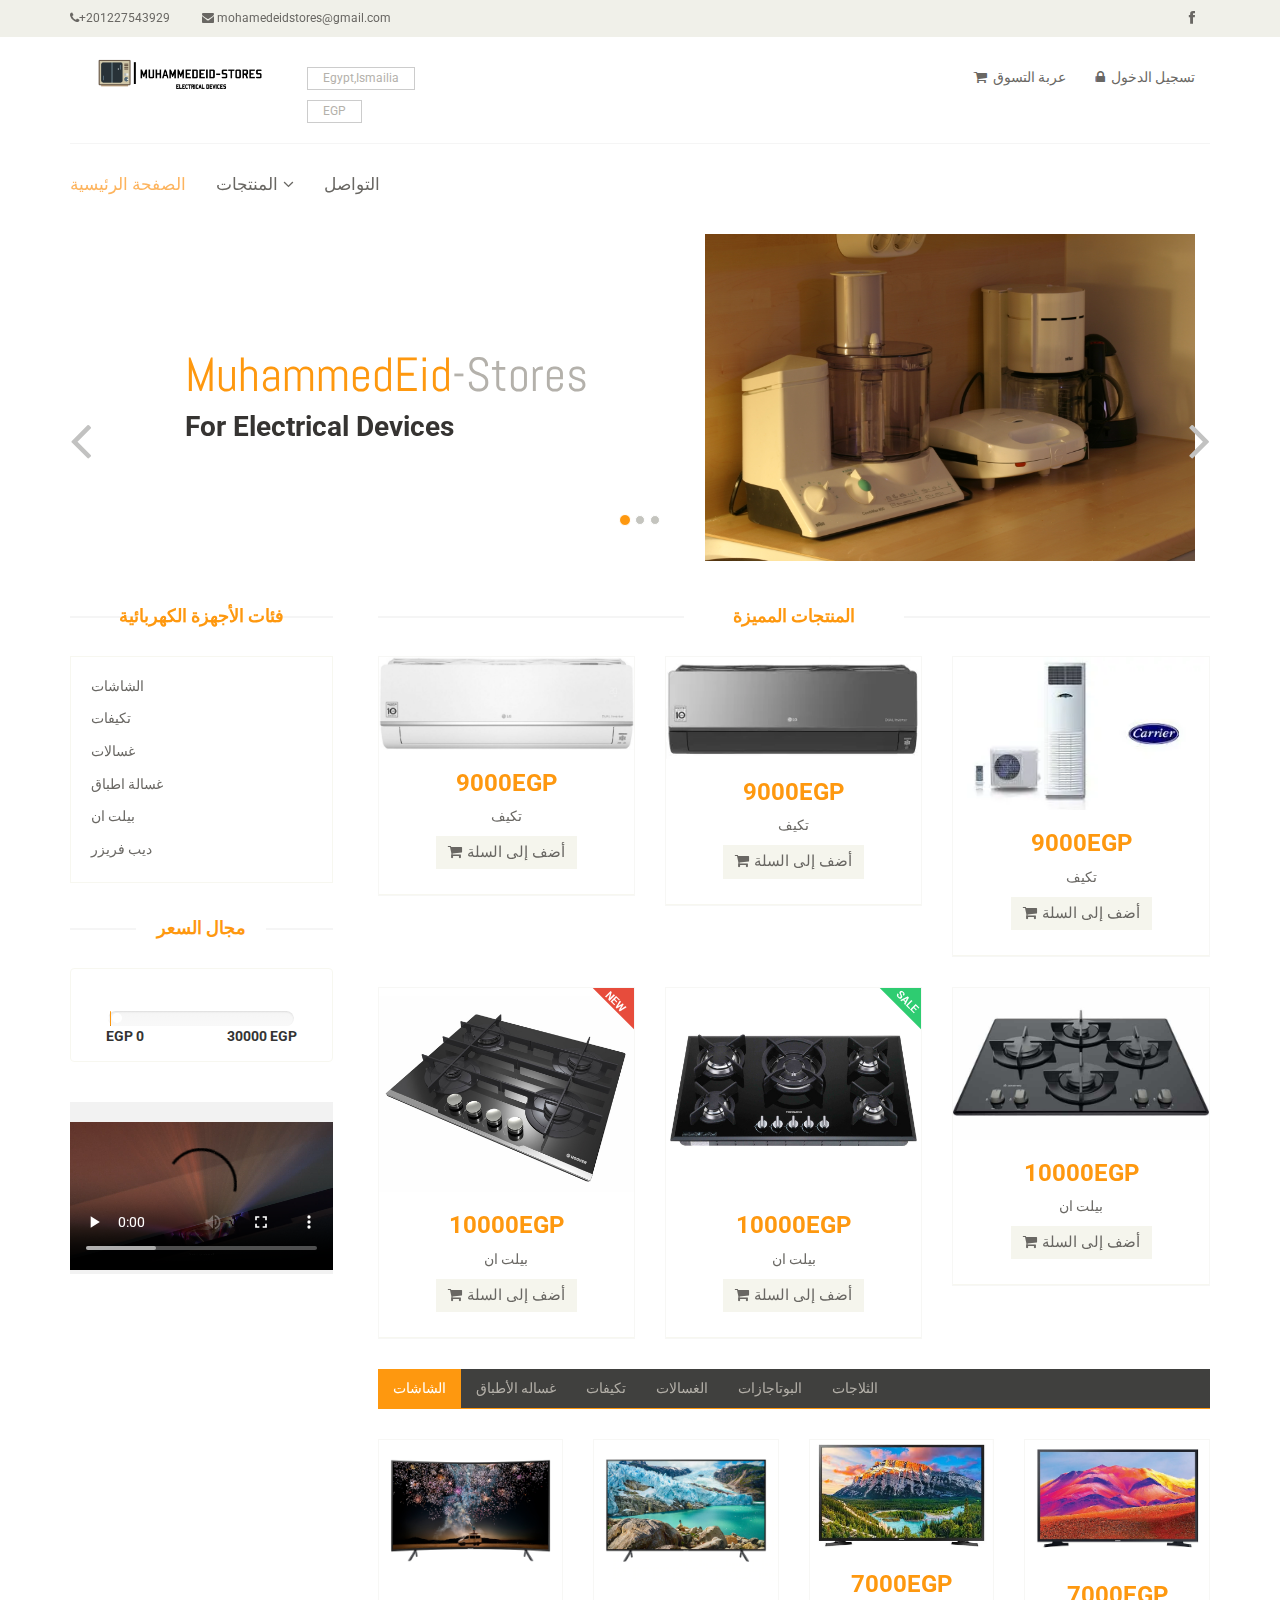
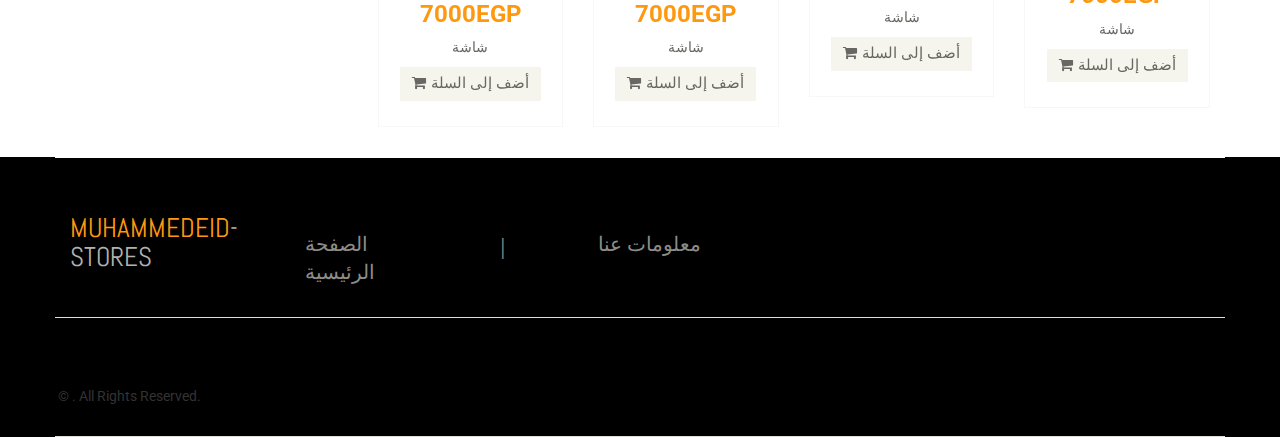
<file: MuhammedEid-Stores/typography.html>
<!DOCTYPE html>
<html lang="en">
<head>
    <meta charset="utf-8">
    <meta name="viewport" content="width=device-width, initial-scale=1.0">
    <meta name="description" content="">
    <meta name="author" content="MuhammedAhmedAnwar">
    <title>MuhammedEid-Stores</title>
    <link href="products/css/bootstrap.min.css" rel="stylesheet">
    <link href="products/css/font-awesome.min.css" rel="stylesheet">
    <link href="products/css/prettyPhoto.css" rel="stylesheet">
    <link href="products/css/price-range.css" rel="stylesheet">
    <link href="products/css/animate.css" rel="stylesheet">
	<link href="products/css/main.css" rel="stylesheet">
	<link href="products/css/responsive.css" rel="stylesheet">
    <!--[if lt IE 9]>
    <script src="js/html5shiv.js"></script>
    <script src="js/respond.min.js"></script>
    <![endif]-->       
    <link rel="shortcut icon" href="products/images/ico/favicon.ico">
    <link rel="apple-touch-icon-precomposed" sizes="144x144" href="products/images/ico/apple-touch-icon-144-precomposed.png">
    <link rel="apple-touch-icon-precomposed" sizes="114x114" href="products/images/ico/apple-touch-icon-114-precomposed.png">
    <link rel="apple-touch-icon-precomposed" sizes="72x72" href="products/images/ico/apple-touch-icon-72-precomposed.png">
    <link rel="apple-touch-icon-precomposed" href="products/images/ico/apple-touch-icon-57-precomposed.png">
</head><!--/head-->

<body>
	<header id="header"><!--header-->
		<div class="header_top"><!--header_top-->
			<div class="container">
				<div class="row">
					<div class="col-sm-6">
						<div class="contactinfo">
							<ul class="nav nav-pills">
								<li><a href="tel:+201227543929"><i class="fa fa-phone"></i>+201227543929</a></li>
								<li><a href="mailto:mohamedeidstores@gmail.com"><i class="fa fa-envelope"></i> mohamedeidstores@gmail.com</a></li>
							</ul>
						</div>
					</div>
					<div class="col-sm-6">
						<div class="social-icons pull-right">
							<ul class="nav navbar-nav">
								<li><a href="#"><i class="fa fa-facebook"></i></a></li>
							</ul>
						</div>
					</div>
				</div>
			</div>
		</div><!--/header_top-->
		<div class="header-middle"><!--header-middle-->
			<div class="container">
				<div class="row">
					<div class="col-md-4 clearfix">
						<div class="logo pull-left">
							<a href="index.html"><img src="images/156.png" alt="logo" width="190" height="" /></a>
						</div>
						<div class="btn-group pull-right clearfix">
							<div >
								<button type="button" class="btn btn-default dropdown-toggle usa" data-toggle="dropdown">
									Egypt,Ismailia
							</div>
							
							<div class="btn-group">
								<button type="button" class="btn btn-default dropdown-toggle usa" data-toggle="dropdown">
									EGP
								</button>
							</div>
						</div>
					</div>
					<div class="col-md-8 clearfix">
						<div class="shop-menu clearfix pull-right">
							<ul class="nav navbar-nav">
								<li><a href="products/cart.html"><i class="fa fa-shopping-cart"></i> عربة التسوق</a></li>
								<li><a href="products/login.html"><i class="fa fa-lock"></i> تسجيل الدخول</a></li>
							</ul>
						</div>
					</div>
				</div>
			</div>
		</div><!--/header-middle-->
	
		<div class="header-bottom"><!--header-bottom-->
			<div class="container">
				<div class="row">
					<div class="col-sm-9">
						<div class="navbar-header">
							<button type="button" class="navbar-toggle" data-toggle="collapse" data-target=".navbar-collapse">
								<span class="icon-bar"></span>
								<span class="icon-bar"></span>
								<span class="icon-bar"></span>
							</button>
						</div>
						<div class="mainmenu pull-left">
							<ul class="nav navbar-nav collapse navbar-collapse">
								<li><a href="index.html" class="active">الصفحة الرئيسية</a></li>
								<li class="dropdown"><a href="#">المنتجات<i class="fa fa-angle-down"></i></a>
                                    <ul role="menu" class="sub-menu">
                                        <li><a href="products/shop.html">المنتجات</a></li>
										<li><a href="products/cart.html">عربة التسوق</a></li> 
                                    </ul>
                                </li> 
								<li><a href="contacts.html">التواصل</a></li>
							</ul>
						</div>
					</div>
				</div>
			</div>
		</div><!--/header-bottom-->
	</header><!--/header-->
	
	<section id="slider"><!--slider-->
		<div class="container">
			<div class="row">
				<div class="col-sm-12">
					<div id="slider-carousel" class="carousel slide" data-ride="carousel">
						<ol class="carousel-indicators">
							<li data-target="#slider-carousel" data-slide-to="0" class="active"></li>
							<li data-target="#slider-carousel" data-slide-to="1"></li>
							<li data-target="#slider-carousel" data-slide-to="2"></li>
						</ol>
						
						<div class="carousel-inner">
							<div class="item active">
								<div class="col-sm-6">
									<h1><span>MuhammedEid</span>-Stores</h1>
									<h2>For Electrical Devices</h2>
								</div>
								<div class="col-sm-6">
									<img src="images/101.jpg" class="girl img-responsive" alt="" />
								</div>
							</div>
							<div class="item">
								<div class="col-sm-6">
									<h1><span>MuhammedEid</span>-Stores</h1>
									<h2>100٪ تصميم متناسب</h2>
								</div>
								<div class="col-sm-6">
									<img src="images/22.jfif" class="girl img-responsive" alt="" />
								</div>
							</div>
							
							<div class="item">
								<div class="col-sm-6">
									<h1><span>MuhammedEid</span>-Stores</h1>
									<h2>اسرع بالشراء ,فهذه فرصه لا تعوض</h2>
								</div>
								<div class="col-sm-6">
									<img src="images/104.jfif" class="girl img-responsive" alt="" />
								</div>
							</div>
							
						</div>
						
						<a href="#slider-carousel" class="left control-carousel hidden-xs" data-slide="prev">
							<i class="fa fa-angle-left"></i>
						</a>
						<a href="#slider-carousel" class="right control-carousel hidden-xs" data-slide="next">
							<i class="fa fa-angle-right"></i>
						</a>
					</div>
					
				</div>
			</div>
		</div>
	</section><!--/slider-->
	
	<section>
		<div class="container">
			<div class="row">
				<div class="col-sm-3">
					<div class="left-sidebar">
						<h2>فئات الأجهزة الكهربائية</h2>
						<div class="panel-group category-products" id="accordian"><!--category-productsr-->
							<div class="panel panel-default">
								<div class="panel-heading">
									<h4 class="panel-title">
										<a data-toggle="collapse" data-parent="#accordian" href="#tshirt">
											الشاشات
										</a>
									</h4>
								</div>
							</div>
							<div class="panel panel-default">
								<div class="panel-heading">
									<h4 class="panel-title"><a href="#tkyef">تكيفات</a></h4>
								</div>
							</div>
							<div class="panel panel-default">
								<div class="panel-heading">
									<h4 class="panel-title"><a href="#8sala"> غسالات</a></h4>
								</div>
							</div>
							<div class="panel panel-default">
								<div class="panel-heading">
									<h4 class="panel-title"><a href="#atba2">غسالة اطباق</a></h4>
								</div>
							</div>
							<div class="panel panel-default">
								<div class="panel-heading">
									<h4 class="panel-title"><a href="#sunglass">بيلت ان</a></h4>
								</div>
							</div>
							<div class="panel panel-default">
								<div class="panel-heading">
									<h4 class="panel-title"><a href="#tlaga">ديب فريزر</a></h4>
								</div>
							</div>
						</div><!--/category-products-->
						<div class="price-range"><!--price-range-->
							<h2>مجال السعر</h2>
							<div class="well text-center">
								 <input type="text" class="span2" value="" data-slider-min="0" data-slider-max="30000" data-slider-step="5" data-slider-value="[250,450]" id="sl2" ><br />
								 <b class="pull-left">EGP 0</b> <b class="pull-right">30000 EGP</b>
							</div>
						</div><!--/price-range-->
						
						<div class="shipping text-center"><!--shipping-->
							<video controls src="images/video.webm" width="100%"></video>
						</div><!--/shipping-->
					
					</div>
				</div>
				
				<div class="col-sm-9 padding-right">
					<div class="features_items"><!--features_items-->
						<h2 class="title text-center">المنتجات المميزة</h2>
						<div class="col-sm-4">
							<div class="product-image-wrapper">
								<div class="single-products">
										<div class="productinfo text-center">
											<img src="images/200.jpg" alt="" />
											<h2>9000EGP</h2>
											<p>تكيف</p>
											<a href="#" class="btn btn-default add-to-cart"><i class="fa fa-shopping-cart"></i>أضف إلى السلة</a>
										</div>
										<div class="product-overlay">
											<div class="overlay-content">
												<h2>9000EGP</h2>
												<p>تكيف</p>
												<a href="#" class="btn btn-default add-to-cart"><i class="fa fa-shopping-cart"></i>أضف إلى السلة</a>
											</div>
										</div>
								</div>
								<div class="choose">
									<ul class="nav nav-pills nav-justified">
									</ul>
								</div>
							</div>
						</div>
						<div class="col-sm-4">
							<div class="product-image-wrapper">
								<div class="single-products">
									<div class="productinfo text-center">
										<img src="images/203.webp" alt="" />
										<h2>9000EGP</h2>
										<p>تكيف</p>
										<a href="#" class="btn btn-default add-to-cart"><i class="fa fa-shopping-cart"></i>أضف إلى السلة</a>
									</div>
									<div class="product-overlay">
										<div class="overlay-content">
											<h2>9000EGP</h2>
											<p>تكيف</p>
											<a href="#" class="btn btn-default add-to-cart"><i class="fa fa-shopping-cart"></i>أضف إلى السلة</a>
										</div>
									</div>
								</div>
								<div class="choose">
									<ul class="nav nav-pills nav-justified">
									</ul>
								</div>
							</div>
						</div>
						<div class="col-sm-4">
							<div class="product-image-wrapper">
								<div class="single-products">
									<div class="productinfo text-center">
										<img src="images/202.webp" alt="" />
										<h2>9000EGP</h2>
										<p>تكيف</p>
										<a href="#" class="btn btn-default add-to-cart"><i class="fa fa-shopping-cart"></i>أضف إلى السلة</a>
									</div>
									<div class="product-overlay">
										<div class="overlay-content">
											<h2>5000EGP</h2>
											<p>ديب فريزر</p>
											<a href="#" class="btn btn-default add-to-cart"><i class="fa fa-shopping-cart"></i>أضف إلى السلة</a>
										</div>
									</div>
								</div>
								<div class="choose">
									<ul class="nav nav-pills nav-justified">
									</ul>
								</div>
							</div>
						</div>
						<div class="col-sm-4">
							<div class="product-image-wrapper">
								<div class="single-products">
									<div class="productinfo text-center">
										<img src="images/2011.jpg" alt="" />
										<h2>10000EGP</h2>
										<p>بيلت ان</p>
										<a href="#" class="btn btn-default add-to-cart"><i class="fa fa-shopping-cart"></i>أضف إلى السلة</a>
									</div>
									<div class="product-overlay">
										<div class="overlay-content">
											<h2>10000EGP</h2>
											<p>بيلت ان</p>
											<a href="#" class="btn btn-default add-to-cart"><i class="fa fa-shopping-cart"></i>أضف إلى السلة</a>
										</div>
									</div>
									<img src="products/images/home/new.png" class="new" alt="" />
								</div>
								<div class="choose">
									<ul class="nav nav-pills nav-justified">
									</ul>
								</div>
							</div>
						</div>
						<div class="col-sm-4">
							<div class="product-image-wrapper">
								<div class="single-products">
									<div class="productinfo text-center">
										<img src="images/2012.jpeg" alt="" />
										<h2>10000EGP</h2>
										<p>بيلت ان</p>
										<a href="#" class="btn btn-default add-to-cart"><i class="fa fa-shopping-cart"></i>أضف إلى السلة</a>
									</div>
									<div class="product-overlay">
										<div class="overlay-content">
											<h2>10000EGP</h2>
											<p>بيلت ان</p>
											<a href="#" class="btn btn-default add-to-cart"><i class="fa fa-shopping-cart"></i>أضف إلى السلة</a>
										</div>
									</div>
									<img src="products/images/home/sale.png" class="new" alt="" />
								</div>
								<div class="choose">
									<ul class="nav nav-pills nav-justified">
									</ul>
								</div>
							</div>
						</div>
						<div class="col-sm-4">
							<div class="product-image-wrapper">
								<div class="single-products">
									<div class="productinfo text-center">
										<img src="images/2014.jpg" alt="" />
										<h2>10000EGP</h2>
										<p>بيلت ان</p>
										<a href="#" class="btn btn-default add-to-cart"><i class="fa fa-shopping-cart"></i>أضف إلى السلة</a>
									</div>
									<div class="product-overlay">
										<div class="overlay-content">
											<h2>10000EGP</h2>
											<p>بيلت ان</p>
											<a href="#" class="btn btn-default add-to-cart"><i class="fa fa-shopping-cart"></i>أضف إلى السلة</a>
										</div>
									</div>
								</div>
								<div class="choose">
									<ul class="nav nav-pills nav-justified">
									</ul>
								</div>
							</div>
						</div>
						
					</div><!--features_items-->
					
					<div class="category-tab"><!--category-tab-->
						<div class="col-sm-12">
							<ul class="nav nav-tabs">
								<li class="active"><a href="#tshirt" data-toggle="tab">الشاشات</a></li>
								<li><a href="#atba2" data-toggle="tab">غساله الأطباق</a></li>
								<li><a href="#tkyef" data-toggle="tab"> تكيفات</a></li>
								<li><a href="#8sala" data-toggle="tab">الغسالات</a></li>
								<li><a href="#sunglass" data-toggle="tab">البوتاجازات</a></li>
								<li><a href="#tlaga" data-toggle="tab">الثلاجات</a></li>
							</ul>
						</div>
						<div class="tab-content">
							<div class="tab-pane fade active in" id="tshirt" >
								<div class="col-sm-3">
									<div class="product-image-wrapper">
										<div class="single-products">
											<div class="productinfo text-center">
												<img src="images/22.jfif" alt="" />
												<h2>7000EGP</h2>
												<p>شاشة</p>
												<a href="#" class="btn btn-default add-to-cart"><i class="fa fa-shopping-cart"></i>أضف إلى السلة</a>
											</div>
											
										</div>
									</div>
								</div>
								<div class="col-sm-3">
									<div class="product-image-wrapper">
										<div class="single-products">
											<div class="productinfo text-center">
												<img src="images/23.webp" alt="" />
												<h2>7000EGP</h2>
												<p>شاشة</p>
												<a href="#" class="btn btn-default add-to-cart"><i class="fa fa-shopping-cart"></i>أضف إلى السلة</a>
											</div>
											
										</div>
									</div>
								</div>
								<div class="col-sm-3">
									<div class="product-image-wrapper">
										<div class="single-products">
											<div class="productinfo text-center">
												<img src="images/24.webp" alt="" />
												<h2>7000EGP</h2>
												<p>شاشة</p>
												<a href="#" class="btn btn-default add-to-cart"><i class="fa fa-shopping-cart"></i>أضف إلى السلة</a>
											</div>
											
										</div>
									</div>
								</div>
								<div class="col-sm-3">
									<div class="product-image-wrapper">
										<div class="single-products">
											<div class="productinfo text-center">
												<img src="images/8080.jpg" alt="" />
												<h2>7000EGP</h2>
												<p>شاشة</p>
												<a href="#" class="btn btn-default add-to-cart"><i class="fa fa-shopping-cart"></i>أضف إلى السلة</a>
											</div>
											
										</div>
									</div>
								</div>
							</div>
							<div class="tab-pane fade" id="atba2" >
								<div class="col-sm-3">
									<div class="product-image-wrapper">
										<div class="single-products">
											<div class="productinfo text-center">
												<img src="images/213.webp" alt="" />
												<h2>6000EGP</h2>
												<p>غسالة اطباق</p>
												<a href="#" class="btn btn-default add-to-cart"><i class="fa fa-shopping-cart"></i>أضف إلى السلة</a>
											</div>
											
										</div>
									</div>
								</div>
								<div class="col-sm-3">
									<div class="product-image-wrapper">
										<div class="single-products">
											<div class="productinfo text-center">
												<img src="images/212.webp" alt="" />
												<h2>6000EGP</h2>
												<p>غسالة اطباق</p>
												<a href="#" class="btn btn-default add-to-cart"><i class="fa fa-shopping-cart"></i>أضف إلى السلة</a>
											</div>
											
										</div>
									</div>
								</div>
								<div class="col-sm-3">
									<div class="product-image-wrapper">
										<div class="single-products">
											<div class="productinfo text-center">
												<img src="images/211.webp" alt="" />
												<h2>6000EGP</h2>
												<p>غسالة اطباق</p>
												<a href="#" class="btn btn-default add-to-cart"><i class="fa fa-shopping-cart"></i>أضف إلى السلة</a>
											</div>
											
										</div>
									</div>
								</div>
								<div class="col-sm-3">
									<div class="product-image-wrapper">
										<div class="single-products">
											<div class="productinfo text-center">
												<img src="images/9090.jpeg" alt="" />
												<h2>6000EGP</h2>
												<p>غسالة اطباق</p>
												<a href="#" class="btn btn-default add-to-cart"><i class="fa fa-shopping-cart"></i>أضف إلى السلة</a>
											</div>
											
										</div>
									</div>
								</div>
							</div>
							
							<div class="tab-pane fade" id="tkyef" >
								<div class="col-sm-3">
									<div class="product-image-wrapper">
										<div class="single-products">
											<div class="productinfo text-center">
												<img src="images/200.jpg" alt="" />
												<h2>8500EGP</h2>
												<p>تكيف</p>
												<a href="#" class="btn btn-default add-to-cart"><i class="fa fa-shopping-cart"></i>أضف إلى السلة</a>
											</div>
											
										</div>
									</div>
								</div>
								<div class="col-sm-3">
									<div class="product-image-wrapper">
										<div class="single-products">
											<div class="productinfo text-center">
												<img src="images/203.webp" alt="" />
												<h2>8500EGP</h2>
												<p>تكيف</p>
												<a href="#" class="btn btn-default add-to-cart"><i class="fa fa-shopping-cart"></i>أضف إلى السلة</a>
											</div>
											
										</div>
									</div>
								</div>
								<div class="col-sm-3">
									<div class="product-image-wrapper">
										<div class="single-products">
											<div class="productinfo text-center">
												<img src="images/201.webp" alt="" />
												<h2>8500EGP</h2>
												<p>تكيف</p>
												<a href="#" class="btn btn-default add-to-cart"><i class="fa fa-shopping-cart"></i>أضف إلى السلة</a>
											</div>
											
										</div>
									</div>
								</div>
								<div class="col-sm-3">
									<div class="product-image-wrapper">
										<div class="single-products">
											<div class="productinfo text-center">
												<img src="images/202.webp" alt="" />
												<h2>8500EGP</h2>
												<p>تكيف</p>
												<a href="#" class="btn btn-default add-to-cart"><i class="fa fa-shopping-cart"></i>أضف إلى السلة</a>
											</div>
											
										</div>
									</div>
								</div>
							</div>
							
							<div class="tab-pane fade" id="8sala" >
								<div class="col-sm-3">
									<div class="product-image-wrapper">
										<div class="single-products">
											<div class="productinfo text-center">
												<img src="images/22.webp" alt="" />
												<h2>10000EGP</h2>
												<p>غسالة </p>
												<a href="#" class="btn btn-default add-to-cart"><i class="fa fa-shopping-cart"></i>أضف إلى السلة</a>
											</div>
											
										</div>
									</div>
								</div>
								<div class="col-sm-3">
									<div class="product-image-wrapper">
										<div class="single-products">
											<div class="productinfo text-center">
												<img src="images/21.webp" alt="" />
												<h2>10000EGP</h2>
												<p>غسالة </p>
												<a href="#" class="btn btn-default add-to-cart"><i class="fa fa-shopping-cart"></i>أضف إلى السلة</a>
											</div>
											
										</div>
									</div>
								</div>
								<div class="col-sm-3">
									<div class="product-image-wrapper">
										<div class="single-products">
											<div class="productinfo text-center">
												<img src="images/1010.jfif" alt="" />
												<h2>10000EGP</h2>
												<p>غسالة </p>
												<a href="#" class="btn btn-default add-to-cart"><i class="fa fa-shopping-cart"></i>أضف إلى السلة</a>
											</div>
											
										</div>
									</div>
								</div>
								<div class="col-sm-3">
									<div class="product-image-wrapper">
										<div class="single-products">
											<div class="productinfo text-center">
												<img src="images/1011.webp" alt="" />
												<h2>10000EGP</h2>
												<p>غسالة </p>
												<a href="#" class="btn btn-default add-to-cart"><i class="fa fa-shopping-cart"></i>أضف إلى السلة</a>
											</div>
											
										</div>
									</div>
								</div>
							</div>
							<div class="tab-pane fade" id="sunglass" >
								<div class="col-sm-3">
									<div class="product-image-wrapper">
										<div class="single-products">
											<div class="productinfo text-center">
												<img src="images/35.jpg" alt="" />
												<h2>9500EGP</h2>
												<p>بوتاجاز</p>
												<a href="#" class="btn btn-default add-to-cart"><i class="fa fa-shopping-cart"></i>أضف إلى السلة</a>
											</div>
											
										</div>
									</div>
								</div>
								<div class="col-sm-3">
									<div class="product-image-wrapper">
										<div class="single-products">
											<div class="productinfo text-center">
												<img src="images/38.jpg" alt="" />
												<h2>9500EGP</h2>
												<p>بوتاجاز</p>
												<a href="#" class="btn btn-default add-to-cart"><i class="fa fa-shopping-cart"></i>أضف إلى السلة</a>
											</div>
											
										</div>
									</div>
								</div>
								<div class="col-sm-3">
									<div class="product-image-wrapper">
										<div class="single-products">
											<div class="productinfo text-center">
												<img src="images/36.jpg" alt="" />
												<h2>9500EGP</h2>
												<p>بوتاجاز</p>
												<a href="#" class="btn btn-default add-to-cart"><i class="fa fa-shopping-cart"></i>أضف إلى السلة</a>
											</div>
											
										</div>
									</div>
								</div>
								<div class="col-sm-3">
									<div class="product-image-wrapper">
										<div class="single-products">
											<div class="productinfo text-center">
												<img src="images/39.jpg" alt="" />
												<h2>9500EGP</h2>
												<p>بوتاجاز</p>
												<a href="#" class="btn btn-default add-to-cart"><i class="fa fa-shopping-cart"></i>أضف إلى السلة</a>
											</div>
											
										</div>
									</div>
								</div>
							</div>
							<div class="tab-pane fade" id="tlaga" >
								<div class="col-sm-3">
									<div class="product-image-wrapper">
										<div class="single-products">
											<div class="productinfo text-center">
												<img src="images/51.webp" alt="" />
												<h2>13000EGP</h2>
												<p>ثلاجة</p>
												<a href="#" class="btn btn-default add-to-cart"><i class="fa fa-shopping-cart"></i>أضف إلى السلة</a>
											</div>
											
										</div>
									</div>
								</div>
								<div class="col-sm-3">
									<div class="product-image-wrapper">
										<div class="single-products">
											<div class="productinfo text-center">
												<img src="images/52.jpg" alt="" />
												<h2>13000EGP</h2>
												<p>ثلاجة</p>
												<a href="#" class="btn btn-default add-to-cart"><i class="fa fa-shopping-cart"></i>أضف إلى السلة</a>
											</div>
											
										</div>
									</div>
								</div>
								<div class="col-sm-3">
									<div class="product-image-wrapper">
										<div class="single-products">
											<div class="productinfo text-center">
												<img src="images/66.jfif" alt="" />
												<h2>13000EGP</h2>
												<p>ثلاجة</p>
												<a href="#" class="btn btn-default add-to-cart"><i class="fa fa-shopping-cart"></i>أضف إلى السلة</a>
											</div>
											
										</div>
									</div>
								</div>
								<div class="col-sm-3">
									<div class="product-image-wrapper">
										<div class="single-products">
											<div class="productinfo text-center">
												<img src="images/77.jpg" alt="" />
												<h2>13000EGP</h2>
												<p>ثلاجة</p>
												<a href="#" class="btn btn-default add-to-cart"><i class="fa fa-shopping-cart"></i>أضف إلى السلة</a>
											</div>
											
										</div>
									</div>
								</div>
							</div>					
					
	</section>
	
	<footer id="footer" style="background-color: black;"><!--Footer-->
		<div class="footer-top">
			<div class="container">
				<div class="row">
					<div class="col-sm-2">
						<div class="companyinfo">
							<h2><span>MuhammedEid</span>-Stores</h2>
						</div>
					</div>
		<div class="footer-widget">
			<div class="container">
				<div class="row">
					<div class="col-sm-2">
						<div class="single-widget">
							<ul class="companyinfo">
								<li><a href="index.html" style="font-size:20px;">الصفحة الرئيسية</a></li>
							</ul>
						</div>
					</div>
					<div class="col-sm-1">
						<div class="single-widget">
							<ul class="companyinfo">
								<li><a style="font-size:25px;">|</a></li>
							</ul>
						</div>
					</div>					<div class="col-sm-2">
						<div class="single-widget">
							<ul class="companyinfo">
								<li><a href="contacts.html" style="font-size:20px;">معلومات عنا</a></li>
							</ul>
						</div>
					</div>
				</div>
			</div>
		</div>
    <p class="rights"><span>&nbsp;&copy;&nbsp;</span><span class="copyright-year"></span>. All Rights Reserved.</p>
		
	</footer><!--/Footer--> 
    <script src="products/js/jquery.js"></script>
	<script src="products/js/bootstrap.min.js"></script>
	<script src="products/js/jquery.scrollUp.min.js"></script>
	<script src="products/js/price-range.js"></script>
    <script src="products/js/jquery.prettyPhoto.js"></script>
    <script src="products/js/main.js"></script>
</body>
</html>
</file>
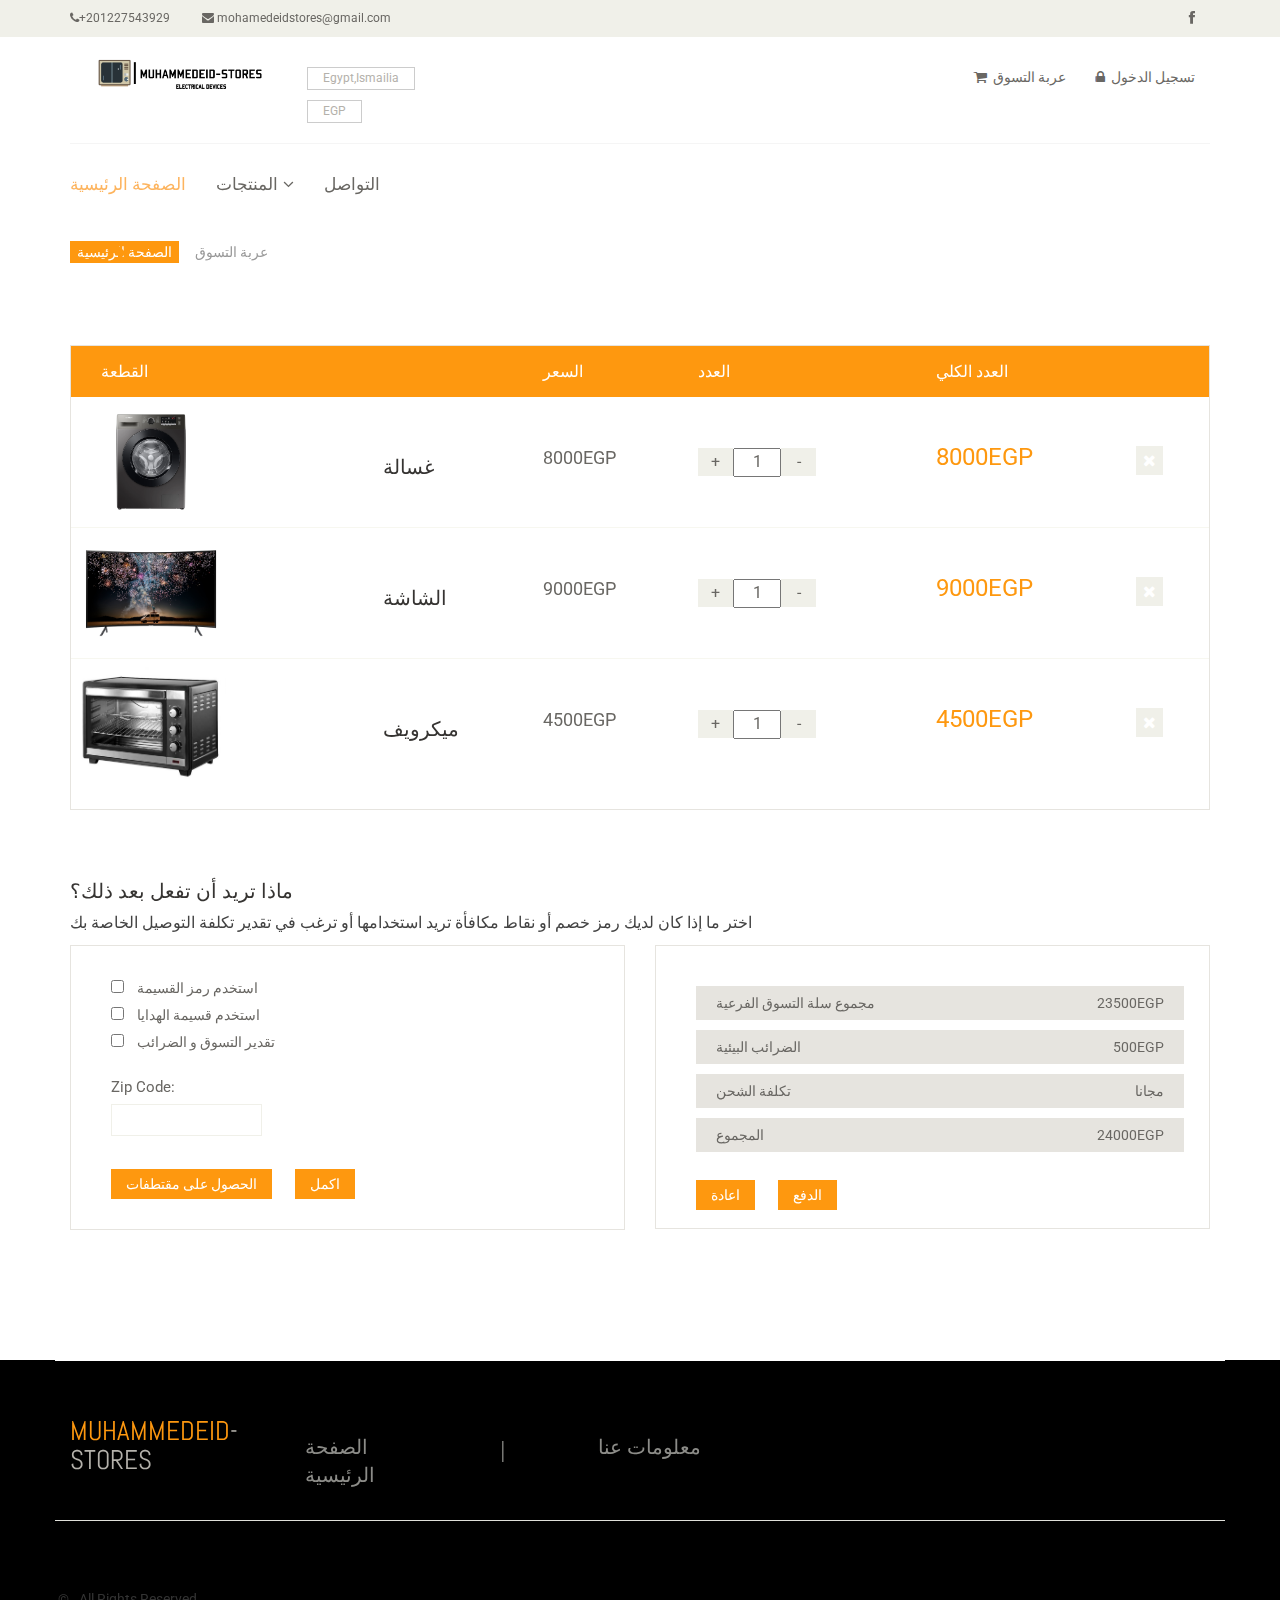
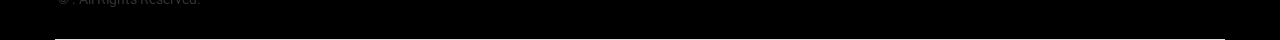
<file: MuhammedEid-Stores/products/cart.html>
<!DOCTYPE html>
<html lang="en">
<head>
    <meta charset="utf-8">
    <meta name="viewport" content="width=device-width, initial-scale=1.0">
    <meta name="description" content="">
    <meta name="author" content="MuhammedAhmedAnwar">
    <title>MuhammedEid-Stores</title>
    <link href="css/bootstrap.min.css" rel="stylesheet">
    <link href="css/font-awesome.min.css" rel="stylesheet">
    <link href="css/prettyPhoto.css" rel="stylesheet">
    <link href="css/price-range.css" rel="stylesheet">
    <link href="css/animate.css" rel="stylesheet">
	<link href="css/main.css" rel="stylesheet">
	<link href="css/responsive.css" rel="stylesheet">
    <!--[if lt IE 9]>
    <script src="js/html5shiv.js"></script>
    <script src="js/respond.min.js"></script>
    <![endif]-->       
    <link rel="shortcut icon" href="images/ico/favicon.ico">
    <link rel="apple-touch-icon-precomposed" sizes="144x144" href="images/ico/apple-touch-icon-144-precomposed.png">
    <link rel="apple-touch-icon-precomposed" sizes="114x114" href="images/ico/apple-touch-icon-114-precomposed.png">
    <link rel="apple-touch-icon-precomposed" sizes="72x72" href="images/ico/apple-touch-icon-72-precomposed.png">
    <link rel="apple-touch-icon-precomposed" href="images/ico/apple-touch-icon-57-precomposed.png">
</head><!--/head-->

<body>
	<header id="header"><!--header-->
		<div class="header_top"><!--header_top-->
			<div class="container">
				<div class="row">
					<div class="col-sm-6">
						<div class="contactinfo">
							<ul class="nav nav-pills">
								<li><a href="tel:+201227543929"><i class="fa fa-phone"></i>+201227543929</a></li>
								<li><a href="mailto:mohamedeidstores@gmail.com"><i class="fa fa-envelope"></i> mohamedeidstores@gmail.com</a></li>
							</ul>
						</div>
					</div>
					<div class="col-sm-6">
						<div class="social-icons pull-right">
							<ul class="nav navbar-nav">
								<li><a href="#"><i class="fa fa-facebook"></i></a></li>
							</ul>
						</div>
					</div>
				</div>
			</div>
		</div><!--/header_top-->
		<div class="header-middle"><!--header-middle-->
			<div class="container">
				<div class="row">
					<div class="col-md-4 clearfix">
						<div class="logo pull-left">
							<a href="../index.html"><img src="../images/156.png" alt="logo" width="190" height="" /></a>
						</div>
						<div class="btn-group pull-right clearfix">
							<div >
								<button type="button" class="btn btn-default dropdown-toggle usa" data-toggle="dropdown">
									Egypt,Ismailia
							</div>
							
							<div class="btn-group">
								<button type="button" class="btn btn-default dropdown-toggle usa" data-toggle="dropdown">
									EGP
								</button>
							</div>
						</div>
					</div>
					<div class="col-md-8 clearfix">
						<div class="shop-menu clearfix pull-right">
							<ul class="nav navbar-nav">
								<li><a href="cart.html"><i class="fa fa-shopping-cart"></i> عربة التسوق</a></li>
								<li><a href="login.html"><i class="fa fa-lock"></i> تسجيل الدخول</a></li>
							</ul>
						</div>
					</div>
				</div>
			</div>
		</div><!--/header-middle-->
	
		<div class="header-bottom"><!--header-bottom-->
			<div class="container">
				<div class="row">
					<div class="col-sm-9">
						<div class="navbar-header">
							<button type="button" class="navbar-toggle" data-toggle="collapse" data-target=".navbar-collapse">
								<span class="icon-bar"></span>
								<span class="icon-bar"></span>
								<span class="icon-bar"></span>
							</button>
						</div>
						<div class="mainmenu pull-left">
							<ul class="nav navbar-nav collapse navbar-collapse">
								<li><a href="../index.html" class="active">الصفحة الرئيسية</a></li>
								<li class="dropdown"><a href="#">المنتجات<i class="fa fa-angle-down"></i></a>
                                    <ul role="menu" class="sub-menu">
                                        <li><a href="../typography.html">المنتجات</a></li>
										<li><a href="cart.html">عربة التسوق</a></li> 
                                    </ul>
                                </li> 
								<li><a href="../contacts.html">التواصل</a></li>
							</ul>
						</div>
					</div>
				</div>
			</div>
		</div><!--/header-bottom-->
	</header><!--/header-->
	

	<section id="cart_items">
		<div class="container">
			<div class="breadcrumbs">
				<ol class="breadcrumb">
				<li><a href="../index.html">الصفحة الرئيسية</a></li>
				<li class="active">عربة التسوق</li>
				</ol>
			</div>
			<div class="table-responsive cart_info">
				<table class="table table-condensed">
					<thead>
						<tr class="cart_menu">
							<td class="image">القطعة</td>
							<td class="description"></td>
							<td class="price">السعر</td>
							<td class="quantity">العدد</td>
							<td class="total">العدد الكلي</td>
							<td></td>
						</tr>
					</thead>
					<tbody>
						<tr>
							<td class="cart_product">
								<a href=""><img src="../images/22.webp" alt="" width="150px" height="120px"></a>
							</td>
							<td class="cart_description">
								<h4><a href="">غسالة</a></h4>
							</td>
							<td class="cart_price">
								<p>8000EGP</p>
							</td>
							<td class="cart_quantity">
								<div class="cart_quantity_button">
									<a class="cart_quantity_up" href=""> + </a>
									<input class="cart_quantity_input" type="text" name="quantity" value="1" autocomplete="off" size="2">
									<a class="cart_quantity_down" href=""> - </a>
								</div>
							</td>
							<td class="cart_total">
								<p class="cart_total_price">8000EGP</p>
							</td>
							<td class="cart_delete">
								<a class="cart_quantity_delete" href=""><i class="fa fa-times"></i></a>
							</td>
						</tr>

						<tr>
							<td class="cart_product">
								<a href=""><img src="../images/22.jfif" alt="" width="150px" height="120px"></a>
							</td>
							<td class="cart_description">
								<h4><a href="">الشاشة</a></h4>
							</td>
							<td class="cart_price">
								<p>9000EGP</p>
							</td>
							<td class="cart_quantity">
								<div class="cart_quantity_button">
									<a class="cart_quantity_up" href=""> + </a>
									<input class="cart_quantity_input" type="text" name="quantity" value="1" autocomplete="off" size="2">
									<a class="cart_quantity_down" href=""> - </a>
								</div>
							</td>
							<td class="cart_total">
								<p class="cart_total_price">9000EGP</p>
							</td>
							<td class="cart_delete">
								<a class="cart_quantity_delete" href=""><i class="fa fa-times"></i></a>
							</td>
						</tr>
						<tr>
							<td class="cart_product">
								<a href=""><img src="../images/100.jpg" alt="" width="150px" height="120px"></a>
							</td>
							<td class="cart_description">
								<h4><a href=""> ميكرويف</a></h4>
							</td>
							<td class="cart_price">
								<p>4500EGP</p>
							</td>
							<td class="cart_quantity">
								<div class="cart_quantity_button">
									<a class="cart_quantity_up" href=""> + </a>
									<input class="cart_quantity_input" type="text" name="quantity" value="1" autocomplete="off" size="2">
									<a class="cart_quantity_down" href=""> - </a>
								</div>
							</td>
							<td class="cart_total">
								<p class="cart_total_price">4500EGP</p>
							</td>
							<td class="cart_delete">
								<a class="cart_quantity_delete" href=""><i class="fa fa-times"></i></a>
							</td>
						</tr>
					</tbody>
				</table>
			</div>
		</div>
	</section> <!--/#cart_items-->

	<section id="do_action">
		<div class="container">
			<div class="heading">
				<h3>ماذا تريد أن تفعل بعد ذلك؟</h3>
				<p>اختر ما إذا كان لديك رمز خصم أو نقاط مكافأة تريد استخدامها أو ترغب في تقدير تكلفة التوصيل الخاصة بك</p>
			</div>
			<div class="row">
				<div class="col-sm-6">
					<div class="chose_area">
						<ul class="user_option">
							<li>
								<input type="checkbox">
								<label>استخدم رمز القسيمة</label>
							</li>
							<li>
								<input type="checkbox">
								<label>استخدم قسيمة الهدايا</label>
							</li>
							<li>
								<input type="checkbox">
								<label>تقدير التسوق و الضرائب</label>
							</li>
						</ul>
						<ul class="user_info">
							<li class="single_field zip-field">
								<label>Zip Code:</label>
								<input type="text">
							</li>
						</ul>
						<a class="btn btn-default update" href="">الحصول على مقتطفات</a>
						<a class="btn btn-default check_out" href="">اكمل</a>
					</div>
				</div>
				<div class="col-sm-6">
					<div class="total_area">
						<ul>
							<li>مجموع سلة التسوق الفرعية <span>23500EGP</span></li>
							<li>الضرائب البيئية <span>500EGP</span></li>
							<li>تكلفة الشحن <span>مجانا</span></li>
							<li>المجموع <span>24000EGP</span></li>
						</ul>
							<a class="btn btn-default update" href="">اعادة</a>
							<a class="btn btn-default check_out" href="">الدفع</a>
					</div>
				</div>
			</div>
		</div>
	</section><!--/#do_action-->

	<footer id="footer" style="background-color: black;"><!--Footer-->
		<div class="footer-top">
			<div class="container">
				<div class="row">
					<div class="col-sm-2">
						<div class="companyinfo">
							<h2><span>MuhammedEid</span>-Stores</h2>
						</div>
					</div>
		<div class="footer-widget">
			<div class="container">
				<div class="row">
					<div class="col-sm-2">
						<div class="single-widget">
							<ul class="companyinfo">
								<li><a href="../index.html" style="font-size:20px;">الصفحة الرئيسية</a></li>
							</ul>
						</div>
					</div>
					<div class="col-sm-1">
						<div class="single-widget">
							<ul class="companyinfo">
								<li><a style="font-size:25px;">|</a></li>
							</ul>
						</div>
					</div>					<div class="col-sm-2">
						<div class="single-widget">
							<ul class="companyinfo">
								<li><a href="../contacts.html" style="font-size:20px;">معلومات عنا</a></li>
							</ul>
						</div>
					</div>
				</div>
			</div>
		</div>
    <p class="rights"><span>&nbsp;&copy;&nbsp;</span><span class="copyright-year"></span>. All Rights Reserved.</p>
		
	</footer><!--/Footer-->
	


    <script src="js/jquery.js"></script>
	<script src="js/bootstrap.min.js"></script>
	<script src="js/jquery.scrollUp.min.js"></script>
    <script src="js/jquery.prettyPhoto.js"></script>
    <script src="js/main.js"></script>
</body>
</html>
</file>
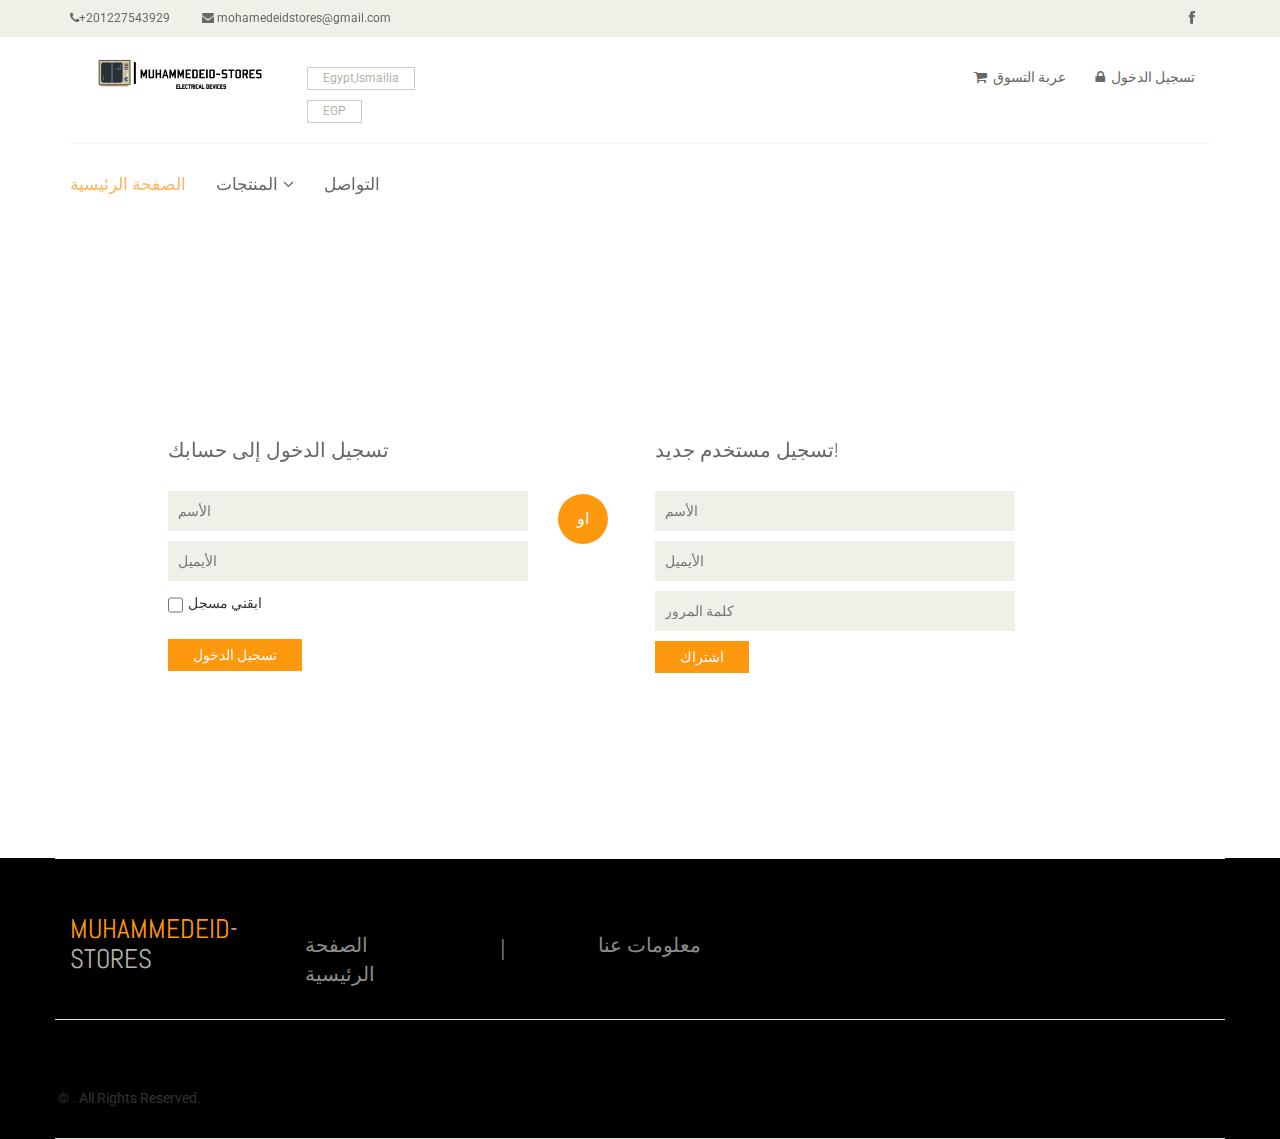
<file: MuhammedEid-Stores/products/login.html>
<!DOCTYPE html>
<html lang="en">
<head>
    <meta charset="utf-8">
    <meta name="viewport" content="width=device-width, initial-scale=1.0">
    <meta name="description" content="">
    <meta name="author" content="MuhammedAhmedAnwar">
    <title>MuhammedEid-Stores</title>
    <link href="css/bootstrap.min.css" rel="stylesheet">
    <link href="css/font-awesome.min.css" rel="stylesheet">
    <link href="css/prettyPhoto.css" rel="stylesheet">
    <link href="css/price-range.css" rel="stylesheet">
    <link href="css/animate.css" rel="stylesheet">
	<link href="css/main.css" rel="stylesheet">
	<link href="css/responsive.css" rel="stylesheet">
    <!--[if lt IE 9]>
    <script src="js/html5shiv.js"></script>
    <script src="js/respond.min.js"></script>
    <![endif]-->       
    <link rel="shortcut icon" href="images/ico/favicon.ico">
    <link rel="apple-touch-icon-precomposed" sizes="144x144" href="images/ico/apple-touch-icon-144-precomposed.png">
    <link rel="apple-touch-icon-precomposed" sizes="114x114" href="images/ico/apple-touch-icon-114-precomposed.png">
    <link rel="apple-touch-icon-precomposed" sizes="72x72" href="images/ico/apple-touch-icon-72-precomposed.png">
    <link rel="apple-touch-icon-precomposed" href="images/ico/apple-touch-icon-57-precomposed.png">
</head><!--/head-->

<body>
	<header id="header"><!--header-->
		<div class="header_top"><!--header_top-->
			<div class="container">
				<div class="row">
					<div class="col-sm-6">
						<div class="contactinfo">
							<ul class="nav nav-pills">
								<li><a href="tel:+201227543929"><i class="fa fa-phone"></i>+201227543929</a></li>
								<li><a href="mailto:mohamedeidstores@gmail.com"><i class="fa fa-envelope"></i> mohamedeidstores@gmail.com</a></li>
							</ul>
						</div>
					</div>
					<div class="col-sm-6">
						<div class="social-icons pull-right">
							<ul class="nav navbar-nav">
								<li><a href="#"><i class="fa fa-facebook"></i></a></li>
							</ul>
						</div>
					</div>
				</div>
			</div>
		</div><!--/header_top-->
		<div class="header-middle"><!--header-middle-->
			<div class="container">
				<div class="row">
					<div class="col-md-4 clearfix">
						<div class="logo pull-left">
							<a href="../index.html"><img src="../images/156.png" alt="logo" width="190" height="" /></a>
						</div>
						<div class="btn-group pull-right clearfix">
							<div >
								<button type="button" class="btn btn-default dropdown-toggle usa" data-toggle="dropdown">
									Egypt,Ismailia
							</div>
							
							<div class="btn-group">
								<button type="button" class="btn btn-default dropdown-toggle usa" data-toggle="dropdown">
									EGP
								</button>
							</div>
						</div>
					</div>
					<div class="col-md-8 clearfix">
						<div class="shop-menu clearfix pull-right">
							<ul class="nav navbar-nav">
								<li><a href="cart.html"><i class="fa fa-shopping-cart"></i> عربة التسوق</a></li>
								<li><a href="login.html"><i class="fa fa-lock"></i> تسجيل الدخول</a></li>
							</ul>
						</div>
					</div>
				</div>
			</div>
		</div><!--/header-middle-->
	
		<div class="header-bottom"><!--header-bottom-->
			<div class="container">
				<div class="row">
					<div class="col-sm-9">
						<div class="navbar-header">
							<button type="button" class="navbar-toggle" data-toggle="collapse" data-target=".navbar-collapse">
								<span class="icon-bar"></span>
								<span class="icon-bar"></span>
								<span class="icon-bar"></span>
							</button>
						</div>
						<div class="mainmenu pull-left">
							<ul class="nav navbar-nav collapse navbar-collapse">
								<li><a href="../index.html" class="active">الصفحة الرئيسية</a></li>
								<li class="dropdown"><a href="#">المنتجات<i class="fa fa-angle-down"></i></a>
                                    <ul role="menu" class="sub-menu">
                                        <li><a href="../typography.html">المنتجات</a></li>
										<li><a href="cart.html">عربة التسوق</a></li> 
                                    </ul>
                                </li> 
								<li><a href="../contacts.html">التواصل</a></li>
							</ul>
						</div>
					</div>
				</div>
			</div>
		</div><!--/header-bottom-->
	</header><!--/header-->
	
	<section id="form"><!--form-->
		<div class="container">
			<div class="row">
				<div class="col-sm-4 col-sm-offset-1">
					<div class="login-form"><!--login form-->
						<h2>تسجيل الدخول إلى حسابك</h2>
						<form action="#">
							<input type="text" placeholder="الأسم" />
							<input type="email" placeholder="الأيميل" />
							<span>
								<input type="checkbox" class="checkbox"> 
								ابقني مسجل
							</span>
							<button type="submit" class="btn btn-default">تسجيل الدخول</button>
						</form>
					</div><!--/login form-->
				</div>
				<div class="col-sm-1">
					<h2 class="or">او</h2>
				</div>
				<div class="col-sm-4">
					<div class="signup-form"><!--sign up form-->
						<h2>تسجيل مستخدم جديد!</h2>
						<form action="#">
							<input type="text" placeholder="الأسم"/>
							<input type="email" placeholder="الأيميل"/>
							<input type="password" placeholder="كلمة المرور"/>
							<button type="submit" class="btn btn-default">اشتراك</button>
						</form>
					</div><!--/sign up form-->
				</div>
			</div>
		</div>
	</section><!--/form-->
	
	
	<footer id="footer" style="background-color: black;"><!--Footer-->
		<div class="footer-top">
			<div class="container">
				<div class="row">
					<div class="col-sm-2">
						<div class="companyinfo">
							<h2><span>MuhammedEid</span>-Stores</h2>
						</div>
					</div>
		<div class="footer-widget">
			<div class="container">
				<div class="row">
					<div class="col-sm-2">
						<div class="single-widget">
							<ul class="companyinfo">
								<li><a href="../index.html" style="font-size:20px;">الصفحة الرئيسية</a></li>
							</ul>
						</div>
					</div>
					<div class="col-sm-1">
						<div class="single-widget">
							<ul class="companyinfo">
								<li><a style="font-size:25px;">|</a></li>
							</ul>
						</div>
					</div>					<div class="col-sm-2">
						<div class="single-widget">
							<ul class="companyinfo">
								<li><a href="../contacts.html" style="font-size:20px;">معلومات عنا</a></li>
							</ul>
						</div>
					</div>
				</div>
			</div>
		</div>
    <p class="rights"><span>&nbsp;&copy;&nbsp;</span><span class="copyright-year"></span>. All Rights Reserved.</p>
		
	</footer><!--/Footer-->
    <script src="js/jquery.js"></script>
	<script src="js/price-range.js"></script>
    <script src="js/jquery.scrollUp.min.js"></script>
	<script src="js/bootstrap.min.js"></script>
    <script src="js/jquery.prettyPhoto.js"></script>
    <script src="js/main.js"></script>
</body>
</html>
</file>
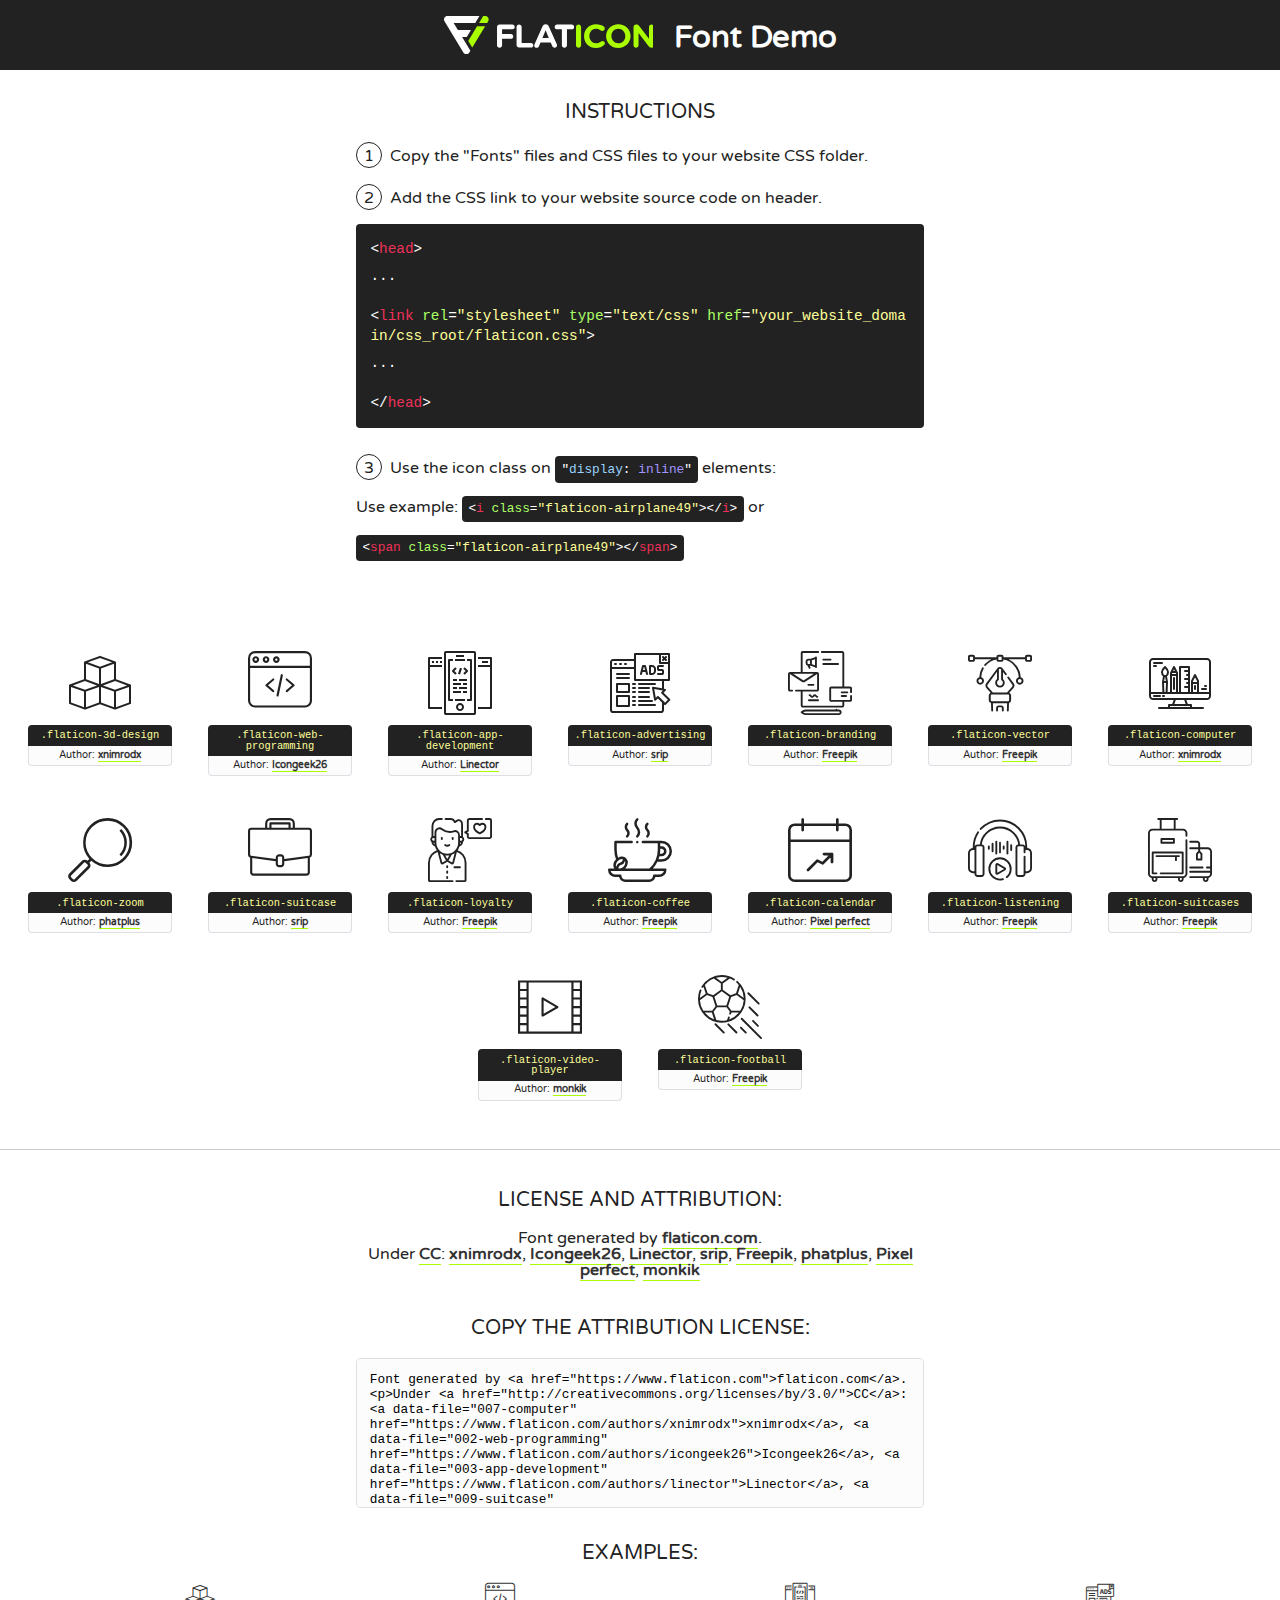
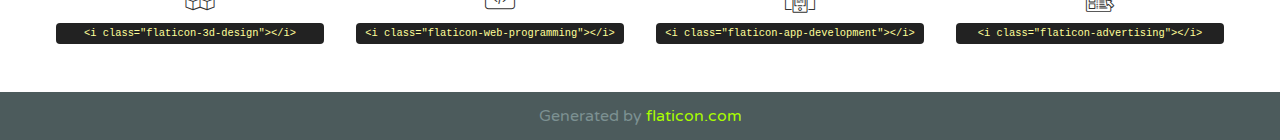
<file: Charity/fonts/flaticon/font/flaticon.html>
<!DOCTYPE html>
<!--
  Flaticon icon font: Flaticon
  Creation date: 03/07/2020 09:59
-->
<html>
<!DOCTYPE html>
<html>

<head>
    <title>Flaticon WebFont</title>
    <link href="http://fonts.googleapis.com/css?family=Varela+Round" rel="stylesheet" type="text/css" />
    <link rel="stylesheet" type="text/css" href="flaticon.css">
    <meta charset="UTF-8">
    <style>
    html, body, div, span, applet, object, iframe,
    h1, h2, h3, h4, h5, h6, p, blockquote, pre,
    a, abbr, acronym, address, big, cite, code,
    del, dfn, em, img, ins, kbd, q, s, samp,
    small, strike, strong, sub, sup, tt, var,
    b, u, i, center,
    dl, dt, dd, ol, ul, li,
    fieldset, form, label, legend,
    table, caption, tbody, tfoot, thead, tr, th, td,
    article, aside, canvas, details, embed, 
    figure, figcaption, footer, header, hgroup, 
    menu, nav, output, ruby, section, summary,
    time, mark, audio, video {
        margin: 0;
        padding: 0;
        border: 0;
        font-size: 100%;
        font: inherit;
        vertical-align: baseline;
    }
    /* HTML5 display-role reset for older browsers */
    article, aside, details, figcaption, figure, 
    footer, header, hgroup, menu, nav, section {
        display: block;
    }
    body {
        line-height: 1;
    }
    ol, ul {
        list-style: none;
    }
    blockquote, q {
        quotes: none;
    }
    blockquote:before, blockquote:after,
    q:before, q:after {
        content: '';
        content: none;
    }
    table {
        border-collapse: collapse;
        border-spacing: 0;
    }
    body {
        font-family: 'Varela Round', Helvetica, Arial, sans-serif;
        font-size: 16px;
        color: #222;
    }
    a {
        color: #333;
        border-bottom: 1px solid #a9fd00;
        font-weight: bold;
        text-decoration: none;
    }
    * {
        -moz-box-sizing: border-box;
        -webkit-box-sizing: border-box;
        box-sizing: border-box;
        margin: 0;
        padding: 0;
    }
    [class^="flaticon-"]:before, [class*=" flaticon-"]:before, [class^="flaticon-"]:after, [class*=" flaticon-"]:after {
        font-family: Flaticon;
        font-size: 30px;
        font-style: normal;
        margin-left: 20px;
        color: #333;
    }
    .wrapper {
        max-width: 600px;
        margin: auto;
        padding: 0 1em;
    }
    .title {
        font-size: 1.25em;
        text-align: center;
        margin-bottom: 1em;
        text-transform: uppercase;
    }
    header {
        text-align: center;
        background-color: #222;
        color: #fff;
        padding: 1em;
    }
    header .logo {
        width: 210px;
        height: 38px;
        display: inline-block;
        vertical-align: middle;
        margin-right: 1em;
        border: none;
    }
    header strong {
        font-size: 1.95em;
        font-weight: bold;
        vertical-align: middle;
        margin-top: 5px;
        display: inline-block;
    }
    .demo {
        margin: 2em auto;
        line-height: 1.25em;
    }
    .demo ul li {
        margin-bottom: 1em;
    }
    .demo ul li .num {
        color: #222;
        border-radius: 20px;
        display: inline-block;
        width: 26px;
        padding: 3px;
        height: 26px;
        text-align: center;
        margin-right: 0.5em;
        border: 1px solid #222;
    }
    .demo ul li code {
        background-color: #222;
        border-radius: 4px;
        padding: 0.25em 0.5em;
        display: inline-block;
        color: #fff;
        font-family: Consolas,Monaco,Lucida Console,Liberation Mono,DejaVu Sans Mono,Bitstream Vera Sans Mono,Courier New, monospace;
        font-weight: lighter;
        margin-top: 1em;
        font-size: 0.8em;
        word-break: break-all;
    }
    .demo ul li code.big {
        padding: 1em;
        font-size: 0.9em;
    }
    .demo ul li code .red {
        color: #EF3159;
    }
    .demo ul li code .green {
        color: #ACFF65;
    }
    .demo ul li code .yellow {
        color: #FFFF99;
    }
    .demo ul li code .blue {
        color: #99D3FF;
    }
    .demo ul li code .purple {
        color: #A295FF;
    }
    .demo ul li code .dots {
        margin-top: 0.5em;
        display: block;
    }
    #glyphs {
        border-bottom: 1px solid #ccc;
        padding: 2em 0;
        text-align: center;
    }
    .glyph {
        display: inline-block;
        width: 9em;
        margin: 1em;
        text-align: center;
        vertical-align: top;
        background: #FFF;
    }
    .glyph .glyph-icon {
        padding: 10px;
        display: block;
        font-family:"Flaticon";
        font-size: 64px;
        line-height: 1;
    }
    .glyph .glyph-icon:before {
        font-size: 64px;
        color: #222;
        margin-left: 0;
    }
    .class-name {
        font-size: 0.65em;
        background-color: #222;
        color: #fff;
        border-radius: 4px 4px 0 0;
        padding: 0.5em;
        color: #FFFF99;
        font-family: Consolas,Monaco,Lucida Console,Liberation Mono,DejaVu Sans Mono,Bitstream Vera Sans Mono,Courier New, monospace;
    }
    .author-name {
        font-size: 0.6em;
        background-color: #fcfcfd;
        border: 1px solid #DEDEE4;
        border-top: 0;
        border-radius: 0 0 4px 4px;
        padding: 0.5em;
    }
    .class-name:last-child {
        font-size: 10px;
        color:#888;
    }
    .class-name:last-child a {
        font-size: 10px;
        color:#555;
    }
    .class-name:last-child a:hover {
        color:#a9fd00;
    }
    .glyph > input {
        display: block;
        width: 100px;
        margin: 5px auto;
        text-align: center;
        font-size: 12px;
        cursor: text;
    }
    .glyph > input.icon-input {
        font-family:"Flaticon";
        font-size: 16px;
        margin-bottom: 10px;
    }
    .attribution .title {
        margin-top: 2em;
    }
    .attribution textarea {
        background-color: #fcfcfd;
        padding: 1em;
        border: none;
        box-shadow: none;
        border: 1px solid #DEDEE4;
        border-radius: 4px;
        resize: none;
        width: 100%;
        height: 150px;
        font-size: 0.8em;
        font-family: Consolas,Monaco,Lucida Console,Liberation Mono,DejaVu Sans Mono,Bitstream Vera Sans Mono,Courier New, monospace;
        -webkit-appearance: none;
    }
    .iconsuse {
        margin: 2em auto;
        text-align: center;
        max-width: 1200px;
    }
    .iconsuse:after {
        content: '';
        display: table;
        clear: both;
    }
    .iconsuse .image {
        float: left;
        width: 25%;
        padding: 0 1em;
    }
    .iconsuse .image p {
        margin-bottom: 1em;
    }
    .iconsuse .image span {
        display: block;
        font-size: 0.65em;
        background-color: #222;
        color: #fff;
        border-radius: 4px;
        padding: 0.5em;
        color: #FFFF99;
        margin-top: 1em;
        font-family: Consolas,Monaco,Lucida Console,Liberation Mono,DejaVu Sans Mono,Bitstream Vera Sans Mono,Courier New, monospace;
    }
    #footer {
        text-align: center;
        background-color: #4C5B5C;
        color: #7c9192;
        padding: 1em;
    }
    #footer a {
        border: none;
        color: #a9fd00;
        font-weight: normal;
    }
    @media (max-width: 960px) {
        .iconsuse .image {
            width: 50%;
        }
    }
    @media (max-width: 560px) {
        .iconsuse .image {
            width: 100%;
        }
    }
    </style>
</head>

<body class="characters-off">

    <header>
        <a href="https://www.flaticon.com" target="_blank" class="logo">
            <svg version="1.1" xmlns="http://www.w3.org/2000/svg" xmlns:xlink="http://www.w3.org/1999/xlink" xmlns:a="http://ns.adobe.com/AdobeSVGViewerExtensions/3.0/" viewBox="0 0 560.875 102.036" enable-background="new 0 0 560.875 102.036" xml:space="preserve">
                <defs>
                </defs>
                <g>
                    <g class="letters">
                        <path fill="#ffffff" d="M141.596,29.675c0-3.777,2.985-6.767,6.764-6.767h34.438c3.426,0,6.15,2.728,6.15,6.15
                        c0,3.43-2.724,6.149-6.15,6.149h-27.674v13.091h23.719c3.429,0,6.151,2.724,6.151,6.15c0,3.43-2.723,6.149-6.151,6.149h-23.719
                        v17.574c0,3.773-2.986,6.761-6.764,6.761c-3.779,0-6.764-2.989-6.764-6.761V29.675z"></path>
                        <path fill="#ffffff" d="M193.844,29.149c0-3.781,2.985-6.767,6.764-6.767c3.776,0,6.763,2.985,6.763,6.767v42.957h25.039
                        c3.426,0,6.149,2.726,6.149,6.153c0,3.425-2.723,6.15-6.149,6.15h-31.802c-3.779,0-6.764-2.986-6.764-6.768V29.149z"></path>
                        <path fill="#ffffff" d="M241.891,75.71l21.438-48.407c1.492-3.341,4.215-5.357,7.906-5.357h0.792
                        c3.686,0,6.323,2.017,7.815,5.357l21.439,48.407c0.436,0.967,0.701,1.845,0.701,2.723c0,3.602-2.809,6.501-6.414,6.501
                        c-3.161,0-5.269-1.845-6.499-4.655l-4.132-9.661h-27.059l-4.301,10.102c-1.144,2.631-3.426,4.214-6.237,4.214
                        c-3.517,0-6.24-2.81-6.24-6.325C241.1,77.64,241.451,76.677,241.891,75.71z M279.932,58.666l-8.521-20.297l-8.526,20.297H279.932
                        z"></path>
                        <path fill="#ffffff" d="M314.864,35.387H301.86c-3.429,0-6.239-2.813-6.239-6.238c0-3.429,2.811-6.24,6.239-6.24h39.533
                        c3.426,0,6.237,2.811,6.237,6.24c0,3.425-2.811,6.238-6.237,6.238h-13.001v42.785c0,3.773-2.99,6.761-6.764,6.761
                        c-3.779,0-6.764-2.989-6.764-6.761V35.387z"></path>
                        <path fill="#A9FD00" d="M352.615,29.149c0-3.781,2.985-6.767,6.767-6.767c3.774,0,6.761,2.985,6.761,6.767v49.024
                        c0,3.773-2.987,6.761-6.761,6.761c-3.781,0-6.767-2.989-6.767-6.761V29.149z"></path>
                        <path fill="#A9FD00" d="M374.132,53.836v-0.179c0-17.481,13.178-31.801,32.065-31.801c9.22,0,15.459,2.458,20.557,6.238
                        c1.402,1.054,2.637,2.985,2.637,5.357c0,3.692-2.985,6.59-6.681,6.59c-1.845,0-3.071-0.702-4.044-1.319
                        c-3.776-2.813-7.729-4.393-12.562-4.393c-10.364,0-17.831,8.611-17.831,19.154v0.173c0,10.542,7.291,19.329,17.831,19.329
                        c5.715,0,9.492-1.756,13.359-4.834c1.049-0.874,2.458-1.491,4.039-1.491c3.429,0,6.325,2.813,6.325,6.236
                        c0,2.106-1.056,3.78-2.282,4.834c-5.539,4.834-12.036,7.733-21.878,7.733C387.572,85.464,374.132,71.493,374.132,53.836z"></path>
                        <path fill="#A9FD00" d="M433.009,53.836v-0.179c0-17.481,13.79-31.801,32.766-31.801c18.981,0,32.592,14.143,32.592,31.628v0.173
                        c0,17.483-13.785,31.807-32.769,31.807C446.625,85.464,433.009,71.32,433.009,53.836z M484.224,53.836v-0.179
                        c0-10.539-7.725-19.326-18.626-19.326c-10.893,0-18.449,8.611-18.449,19.154v0.173c0,10.542,7.73,19.329,18.626,19.329
                        C476.676,72.986,484.224,64.378,484.224,53.836z"></path>
                        <path fill="#A9FD00" d="M506.233,29.321c0-3.774,2.99-6.763,6.767-6.763h1.401c3.252,0,5.183,1.583,7.029,3.953l26.093,34.265
                        V29.059c0-3.692,2.99-6.677,6.681-6.677c3.683,0,6.671,2.985,6.671,6.677v48.934c0,3.78-2.987,6.765-6.764,6.765h-0.436
                        c-3.257,0-5.188-1.581-7.034-3.953l-27.056-35.492v32.944c0,3.687-2.985,6.676-6.678,6.676c-3.683,0-6.673-2.989-6.673-6.676
                        V29.321z"></path>
                    </g>
                    <g class="insignia">
                        <path fill="#ffffff" d="M48.372,56.137h12.517l11.156-18.537H37.186L25.688,18.539h57.825L94.668,0H9.271
                        C5.925,0,2.842,1.801,1.198,4.716c-1.644,2.907-1.593,6.482,0.134,9.343l50.38,83.501c1.678,2.781,4.689,4.476,7.938,4.476
                        c3.246,0,6.257-1.695,7.935-4.476l2.898-4.804L48.372,56.137z"></path>
                        <g class="i">
                            <path fill="#A9FD00" d="M93.575,18.539h0.031v0.004l21.652,0.004l2.705-4.488c1.727-2.861,1.778-6.436,0.133-9.343
                            C116.454,1.801,113.371,0,110.026,0h-5.294L93.575,18.539z"></path>
                            <polygon fill="#A9FD00" points="88.291,27.356 64.725,66.486 75.519,84.404 109.942,27.356"></polygon>
                        </g>
                    </g>
                </g>
            </svg>
        </a>
        <strong>Font Demo</strong>
    </header>


    <section class="demo wrapper">

        <p class="title">Instructions</p>

        <ul>
            <li>
                <span class="num">1</span>Copy the "Fonts" files and CSS files to your website CSS folder.
            </li>
            <li>
                <span class="num">2</span>Add the CSS link to your website source code on header.
                <code class="big">
                    &lt;<span class="red">head</span>&gt;
                    <br/><span class="dots">...</span>
                    <br/>&lt;<span class="red">link</span> <span class="green">rel</span>=<span class="yellow">"stylesheet"</span> <span class="green">type</span>=<span class="yellow">"text/css"</span> <span class="green">href</span>=<span class="yellow">"your_website_domain/css_root/flaticon.css"</span>&gt;
                    <br/><span class="dots">...</span>
                    <br/>&lt;/<span class="red">head</span>&gt;
                </code>
            </li>

            <li>
                <p>
                    <span class="num">3</span>Use the icon class on <code>"<span class="blue">display</span>:<span class="purple"> inline</span>"</code> elements:
                    <br />
                    Use example: <code>&lt;<span class="red">i</span> <span class="green">class</span>=<span class="yellow">&quot;flaticon-airplane49&quot;</span>&gt;&lt;/<span class="red">i</span>&gt;</code> or <code>&lt;<span class="red">span</span> <span class="green">class</span>=<span class="yellow">&quot;flaticon-airplane49&quot;</span>&gt;&lt;/<span class="red">span</span>&gt;</code>
            </li>
        </ul>

    </section>




   <section id="glyphs">          
    
      
        <div class="glyph"><div class="glyph-icon flaticon-3d-design"></div>
            <div class="class-name">.flaticon-3d-design</div>
            <div class="author-name">Author: <a data-file="001-3d-design" href="https://www.flaticon.com/authors/xnimrodx">xnimrodx</a> </div> 
        </div>        
        
        <div class="glyph"><div class="glyph-icon flaticon-web-programming"></div>
            <div class="class-name">.flaticon-web-programming</div>
            <div class="author-name">Author: <a data-file="002-web-programming" href="https://www.flaticon.com/authors/icongeek26">Icongeek26</a> </div> 
        </div>        
        
        <div class="glyph"><div class="glyph-icon flaticon-app-development"></div>
            <div class="class-name">.flaticon-app-development</div>
            <div class="author-name">Author: <a data-file="003-app-development" href="https://www.flaticon.com/authors/linector">Linector</a> </div> 
        </div>        
        
        <div class="glyph"><div class="glyph-icon flaticon-advertising"></div>
            <div class="class-name">.flaticon-advertising</div>
            <div class="author-name">Author: <a data-file="004-advertising" href="https://www.flaticon.com/authors/srip">srip</a> </div> 
        </div>        
        
        <div class="glyph"><div class="glyph-icon flaticon-branding"></div>
            <div class="class-name">.flaticon-branding</div>
            <div class="author-name">Author: <a data-file="005-branding" href="http://www.freepik.com">Freepik</a> </div> 
        </div>        
        
        <div class="glyph"><div class="glyph-icon flaticon-vector"></div>
            <div class="class-name">.flaticon-vector</div>
            <div class="author-name">Author: <a data-file="006-vector" href="http://www.freepik.com">Freepik</a> </div> 
        </div>        
        
        <div class="glyph"><div class="glyph-icon flaticon-computer"></div>
            <div class="class-name">.flaticon-computer</div>
            <div class="author-name">Author: <a data-file="007-computer" href="https://www.flaticon.com/authors/xnimrodx">xnimrodx</a> </div> 
        </div>        
        
        <div class="glyph"><div class="glyph-icon flaticon-zoom"></div>
            <div class="class-name">.flaticon-zoom</div>
            <div class="author-name">Author: <a data-file="008-zoom" href="https://www.flaticon.com/authors/phatplus">phatplus</a> </div> 
        </div>        
        
        <div class="glyph"><div class="glyph-icon flaticon-suitcase"></div>
            <div class="class-name">.flaticon-suitcase</div>
            <div class="author-name">Author: <a data-file="009-suitcase" href="https://www.flaticon.com/authors/srip">srip</a> </div> 
        </div>        
        
        <div class="glyph"><div class="glyph-icon flaticon-loyalty"></div>
            <div class="class-name">.flaticon-loyalty</div>
            <div class="author-name">Author: <a data-file="010-loyalty" href="http://www.freepik.com">Freepik</a> </div> 
        </div>        
        
        <div class="glyph"><div class="glyph-icon flaticon-coffee"></div>
            <div class="class-name">.flaticon-coffee</div>
            <div class="author-name">Author: <a data-file="011-coffee" href="http://www.freepik.com">Freepik</a> </div> 
        </div>        
        
        <div class="glyph"><div class="glyph-icon flaticon-calendar"></div>
            <div class="class-name">.flaticon-calendar</div>
            <div class="author-name">Author: <a data-file="012-calendar" href="https://www.flaticon.com/authors/pixel-perfect">Pixel perfect</a> </div> 
        </div>        
        
        <div class="glyph"><div class="glyph-icon flaticon-listening"></div>
            <div class="class-name">.flaticon-listening</div>
            <div class="author-name">Author: <a data-file="013-listening" href="http://www.freepik.com">Freepik</a> </div> 
        </div>        
        
        <div class="glyph"><div class="glyph-icon flaticon-suitcases"></div>
            <div class="class-name">.flaticon-suitcases</div>
            <div class="author-name">Author: <a data-file="014-suitcases" href="http://www.freepik.com">Freepik</a> </div> 
        </div>        
        
        <div class="glyph"><div class="glyph-icon flaticon-video-player"></div>
            <div class="class-name">.flaticon-video-player</div>
            <div class="author-name">Author: <a data-file="015-video-player" href="https://www.flaticon.com/authors/monkik">monkik</a> </div> 
        </div>        
        
        <div class="glyph"><div class="glyph-icon flaticon-football"></div>
            <div class="class-name">.flaticon-football</div>
            <div class="author-name">Author: <a data-file="016-football" href="http://www.freepik.com">Freepik</a> </div> 
        </div>        
        

    </section>



    <section class="attribution wrapper"   style="text-align:center;">

      <div class="title">License and attribution:</div><div class="attrDiv">Font generated by <a href="https://www.flaticon.com">flaticon.com</a>. <div><p>Under <a href="http://creativecommons.org/licenses/by/3.0/">CC</a>: <a data-file="007-computer" href="https://www.flaticon.com/authors/xnimrodx">xnimrodx</a>, <a data-file="002-web-programming" href="https://www.flaticon.com/authors/icongeek26">Icongeek26</a>, <a data-file="003-app-development" href="https://www.flaticon.com/authors/linector">Linector</a>, <a data-file="009-suitcase" href="https://www.flaticon.com/authors/srip">srip</a>, <a data-file="016-football" href="http://www.freepik.com">Freepik</a>, <a data-file="008-zoom" href="https://www.flaticon.com/authors/phatplus">phatplus</a>, <a data-file="012-calendar" href="https://www.flaticon.com/authors/pixel-perfect">Pixel perfect</a>, <a data-file="015-video-player" href="https://www.flaticon.com/authors/monkik">monkik</a></p>  </div>
      </div>
      <div class="title">Copy the Attribution License:</div>

    <textarea onclick="this.focus();this.select();">Font generated by &lt;a href=&quot;https://www.flaticon.com&quot;&gt;flaticon.com&lt;/a&gt;. <p>Under <a href="http://creativecommons.org/licenses/by/3.0/">CC</a>: <a data-file="007-computer" href="https://www.flaticon.com/authors/xnimrodx">xnimrodx</a>, <a data-file="002-web-programming" href="https://www.flaticon.com/authors/icongeek26">Icongeek26</a>, <a data-file="003-app-development" href="https://www.flaticon.com/authors/linector">Linector</a>, <a data-file="009-suitcase" href="https://www.flaticon.com/authors/srip">srip</a>, <a data-file="016-football" href="http://www.freepik.com">Freepik</a>, <a data-file="008-zoom" href="https://www.flaticon.com/authors/phatplus">phatplus</a>, <a data-file="012-calendar" href="https://www.flaticon.com/authors/pixel-perfect">Pixel perfect</a>, <a data-file="015-video-player" href="https://www.flaticon.com/authors/monkik">monkik</a></p>  
     </textarea>

    </section>

    <section class="iconsuse">

          <div class="title">Examples:</div>            
             
            <div class="image">
                <p>
                    <i class="glyph-icon flaticon-3d-design"></i> 
                    <span>&lt;i class=&quot;flaticon-3d-design&quot;&gt;&lt;/i&gt;</span>
                </p>
            </div>
            
            <div class="image">
                <p>
                    <i class="glyph-icon flaticon-web-programming"></i> 
                    <span>&lt;i class=&quot;flaticon-web-programming&quot;&gt;&lt;/i&gt;</span>
                </p>
            </div>
            
            <div class="image">
                <p>
                    <i class="glyph-icon flaticon-app-development"></i> 
                    <span>&lt;i class=&quot;flaticon-app-development&quot;&gt;&lt;/i&gt;</span>
                </p>
            </div>
            
            <div class="image">
                <p>
                    <i class="glyph-icon flaticon-advertising"></i> 
                    <span>&lt;i class=&quot;flaticon-advertising&quot;&gt;&lt;/i&gt;</span>
                </p>
            </div>
                       
        </div>
                            
    </section>

<div id="footer">
    <div>Generated by <a href="https://www.flaticon.com">flaticon.com</a>
    </div>
</div>



</body>
</html>
</file>
<file: Charity/css/flaticon.css>
/*
  	Flaticon icon font: Flaticon
  	Creation date: 04/01/2019 13:45
  	*/


@font-face {
  font-family: "Flaticon";
  src: url("../fonts/flaticon/font/Flaticon.eot");
  src: url("../fonts/flaticon/font/Flaticon.eot?#iefix") format("embedded-opentype"),
       url("../fonts/flaticon/font/Flaticon.woff") format("woff"),
       url("../fonts/flaticon/font/Flaticon.ttf") format("truetype"),
       url("../fonts/flaticon/font/Flaticon.svg#Flaticon") format("svg");
  font-weight: normal;
  font-style: normal;
}

@media screen and (-webkit-min-device-pixel-ratio:0) {
  @font-face {
    font-family: "Flaticon";
    src: url("../fonts/flaticon/font/Flaticon.svg#Flaticon") format("svg");
  }
}

[class^="flaticon-"]:before, [class*=" flaticon-"]:before,
[class^="flaticon-"]:after, [class*=" flaticon-"]:after {   
  font-family: Flaticon;
  font-style: normal;
  font-weight: normal;
  font-variant: normal;
  text-transform: none;
  line-height: 1;

  /* Better Font Rendering =========== */
  -webkit-font-smoothing: antialiased;
  -moz-osx-font-smoothing: grayscale;
}

.flaticon-3d-design:before { content: "\f100"; }
.flaticon-web-programming:before { content: "\f101"; }
.flaticon-app-development:before { content: "\f102"; }
.flaticon-advertising:before { content: "\f103"; }
.flaticon-branding:before { content: "\f104"; }
.flaticon-vector:before { content: "\f105"; }
.flaticon-computer:before { content: "\f106"; }
.flaticon-zoom:before { content: "\f107"; }
.flaticon-suitcase:before { content: "\f108"; }
.flaticon-loyalty:before { content: "\f109"; }
.flaticon-coffee:before { content: "\f10a"; }
.flaticon-calendar:before { content: "\f10b"; }
.flaticon-listening:before { content: "\f10c"; }
.flaticon-suitcases:before { content: "\f10d"; }
.flaticon-video-player:before { content: "\f10e"; }
.flaticon-football:before { content: "\f10f"; }
</file>
<file: Charity/css/style.css>
:root {
  --blue: #007bff;
  --indigo: #6610f2;
  --purple: #6f42c1;
  --pink: #e83e8c;
  --red: #dc3545;
  --orange: #fd7e14;
  --yellow: #ffc107;
  --green: #28a745;
  --teal: #20c997;
  --cyan: #17a2b8;
  --white: #fff;
  --gray: #6c757d;
  --gray-dark: #343a40;
  --primary: #007bff;
  --secondary: #6c757d;
  --success: #28a745;
  --info: #17a2b8;
  --warning: #ffc107;
  --danger: #dc3545;
  --light: #f8f9fa;
  --dark: #343a40;
  --breakpoint-xs: 0;
  --breakpoint-sm: 576px;
  --breakpoint-md: 768px;
  --breakpoint-lg: 992px;
  --breakpoint-xl: 1200px;
  --font-family-sans-serif: -apple-system, BlinkMacSystemFont, "Segoe UI", Roboto, "Helvetica Neue", Arial, "Noto Sans", sans-serif, "Apple Color Emoji", "Segoe UI Emoji", "Segoe UI Symbol", "Noto Color Emoji";
  --font-family-monospace: SFMono-Regular, Menlo, Monaco, Consolas, "Liberation Mono", "Courier New", monospace; }

*,
*::before,
*::after {
  -webkit-box-sizing: border-box;
  box-sizing: border-box; }

html {
  font-family: sans-serif;
  line-height: 1.15;
  -webkit-text-size-adjust: 100%;
  -webkit-tap-highlight-color: rgba(0, 0, 0, 0); }

article, aside, figcaption, figure, footer, header, hgroup, main, nav, section {
  display: block; }

body {
  margin: 0;
  font-family: -apple-system, BlinkMacSystemFont, "Segoe UI", Roboto, "Helvetica Neue", Arial, "Noto Sans", sans-serif, "Apple Color Emoji", "Segoe UI Emoji", "Segoe UI Symbol", "Noto Color Emoji";
  font-size: 1rem;
  font-weight: 400;
  line-height: 1.5;
  color: #212529;
  text-align: left;
  background-color: #fff; }

[tabindex="-1"]:focus {
  outline: 0 !important; }

hr {
  -webkit-box-sizing: content-box;
  box-sizing: content-box;
  height: 0;
  overflow: visible; }

h1, h2, h3, h4, h5, h6 {
  margin-top: 0;
  margin-bottom: 0.5rem; }

p {
  margin-top: 0;
  margin-bottom: 1rem; }

abbr[title],
abbr[data-original-title] {
  text-decoration: underline;
  -webkit-text-decoration: underline dotted;
  text-decoration: underline dotted;
  cursor: help;
  border-bottom: 0;
  text-decoration-skip-ink: none; }

address {
  margin-bottom: 1rem;
  font-style: normal;
  line-height: inherit; }

ol,
ul,
dl {
  margin-top: 0;
  margin-bottom: 1rem; }

ol ol,
ul ul,
ol ul,
ul ol {
  margin-bottom: 0; }

dt {
  font-weight: 700; }

dd {
  margin-bottom: .5rem;
  margin-left: 0; }

blockquote {
  margin: 0 0 1rem; }

b,
strong {
  font-weight: bolder; }

small {
  font-size: 80%; }

sub,
sup {
  position: relative;
  font-size: 75%;
  line-height: 0;
  vertical-align: baseline; }

sub {
  bottom: -.25em; }

sup {
  top: -.5em; }

a {
  color: #007bff;
  text-decoration: none;
  background-color: transparent; }
  a:hover {
    color: #0056b3;
    text-decoration: underline; }

a:not([href]):not([tabindex]) {
  color: inherit;
  text-decoration: none; }
  a:not([href]):not([tabindex]):hover, a:not([href]):not([tabindex]):focus {
    color: inherit;
    text-decoration: none; }
  a:not([href]):not([tabindex]):focus {
    outline: 0; }

pre,
code,
kbd,
samp {
  font-family: SFMono-Regular, Menlo, Monaco, Consolas, "Liberation Mono", "Courier New", monospace;
  font-size: 1em; }

pre {
  margin-top: 0;
  margin-bottom: 1rem;
  overflow: auto; }

figure {
  margin: 0 0 1rem; }

img {
  vertical-align: middle;
  border-style: none; }

svg {
  overflow: hidden;
  vertical-align: middle; }

table {
  border-collapse: collapse; }

caption {
  padding-top: 0.75rem;
  padding-bottom: 0.75rem;
  color: #6c757d;
  text-align: left;
  caption-side: bottom; }

th {
  text-align: inherit; }

label {
  display: inline-block;
  margin-bottom: 0.5rem; }

button {
  border-radius: 0; }

button:focus {
  outline: 1px dotted;
  outline: 5px auto -webkit-focus-ring-color; }

input,
button,
select,
optgroup,
textarea {
  margin: 0;
  font-family: inherit;
  font-size: inherit;
  line-height: inherit; }

button,
input {
  overflow: visible; }

button,
select {
  text-transform: none; }

select {
  word-wrap: normal; }

button,
[type="button"],
[type="reset"],
[type="submit"] {
  -webkit-appearance: button; }

button:not(:disabled),
[type="button"]:not(:disabled),
[type="reset"]:not(:disabled),
[type="submit"]:not(:disabled) {
  cursor: pointer; }

button::-moz-focus-inner,
[type="button"]::-moz-focus-inner,
[type="reset"]::-moz-focus-inner,
[type="submit"]::-moz-focus-inner {
  padding: 0;
  border-style: none; }

input[type="radio"],
input[type="checkbox"] {
  -webkit-box-sizing: border-box;
  box-sizing: border-box;
  padding: 0; }

input[type="date"],
input[type="time"],
input[type="datetime-local"],
input[type="month"] {
  -webkit-appearance: listbox; }

textarea {
  overflow: auto;
  resize: vertical; }

fieldset {
  min-width: 0;
  padding: 0;
  margin: 0;
  border: 0; }

legend {
  display: block;
  width: 100%;
  max-width: 100%;
  padding: 0;
  margin-bottom: .5rem;
  font-size: 1.5rem;
  line-height: inherit;
  color: inherit;
  white-space: normal; }

progress {
  vertical-align: baseline; }

[type="number"]::-webkit-inner-spin-button,
[type="number"]::-webkit-outer-spin-button {
  height: auto; }

[type="search"] {
  outline-offset: -2px;
  -webkit-appearance: none; }

[type="search"]::-webkit-search-decoration {
  -webkit-appearance: none; }

::-webkit-file-upload-button {
  font: inherit;
  -webkit-appearance: button; }

output {
  display: inline-block; }

summary {
  display: list-item;
  cursor: pointer; }

template {
  display: none; }

[hidden] {
  display: none !important; }

h1, h2, h3, h4, h5, h6,
.h1, .h2, .h3, .h4, .h5, .h6 {
  margin-bottom: 0.5rem;
  font-weight: 500;
  line-height: 1.2; }

h1, .h1 {
  font-size: 2.5rem; }

h2, .h2 {
  font-size: 2rem; }

h3, .h3 {
  font-size: 1.75rem; }

h4, .h4 {
  font-size: 1.5rem; }

h5, .h5 {
  font-size: 1.25rem; }

h6, .h6 {
  font-size: 1rem; }

.lead {
  font-size: 1.25rem;
  font-weight: 300; }

.display-1 {
  font-size: 6rem;
  font-weight: 300;
  line-height: 1.2; }

.display-2 {
  font-size: 5.5rem;
  font-weight: 300;
  line-height: 1.2; }

.display-3 {
  font-size: 4.5rem;
  font-weight: 300;
  line-height: 1.2; }

.display-4 {
  font-size: 3.5rem;
  font-weight: 300;
  line-height: 1.2; }

hr {
  margin-top: 1rem;
  margin-bottom: 1rem;
  border: 0;
  border-top: 1px solid rgba(0, 0, 0, 0.1); }

small,
.small {
  font-size: 80%;
  font-weight: 400; }

mark,
.mark {
  padding: 0.2em;
  background-color: #fcf8e3; }

.list-unstyled {
  padding-left: 0;
  list-style: none; }

.list-inline {
  padding-left: 0;
  list-style: none; }

.list-inline-item {
  display: inline-block; }
  .list-inline-item:not(:last-child) {
    margin-right: 0.5rem; }

.initialism {
  font-size: 90%;
  text-transform: uppercase; }

.blockquote {
  margin-bottom: 1rem;
  font-size: 1.25rem; }

.blockquote-footer {
  display: block;
  font-size: 80%;
  color: #6c757d; }
  .blockquote-footer::before {
    content: "\2014\00A0"; }

.img-fluid {
  max-width: 100%;
  height: auto; }

.img-thumbnail {
  padding: 0.25rem;
  background-color: #fff;
  border: 1px solid #dee2e6;
  border-radius: 0.25rem;
  max-width: 100%;
  height: auto; }

.figure {
  display: inline-block; }

.figure-img {
  margin-bottom: 0.5rem;
  line-height: 1; }

.figure-caption {
  font-size: 90%;
  color: #6c757d; }

code {
  font-size: 87.5%;
  color: #e83e8c;
  word-break: break-word; }
  a > code {
    color: inherit; }

kbd {
  padding: 0.2rem 0.4rem;
  font-size: 87.5%;
  color: #fff;
  background-color: #212529;
  border-radius: 0.2rem; }
  kbd kbd {
    padding: 0;
    font-size: 100%;
    font-weight: 700; }

pre {
  display: block;
  font-size: 87.5%;
  color: #212529; }
  pre code {
    font-size: inherit;
    color: inherit;
    word-break: normal; }

.pre-scrollable {
  max-height: 340px;
  overflow-y: scroll; }

.container {
  width: 100%;
  padding-right: 15px;
  padding-left: 15px;
  margin-right: auto;
  margin-left: auto; }
  @media (min-width: 576px) {
    .container {
      max-width: 540px; } }
  @media (min-width: 768px) {
    .container {
      max-width: 720px; } }
  @media (min-width: 992px) {
    .container {
      max-width: 960px; } }
  @media (min-width: 1200px) {
    .container {
      max-width: 1140px; } }

.container-fluid {
  width: 100%;
  padding-right: 15px;
  padding-left: 15px;
  margin-right: auto;
  margin-left: auto; }

.row {
  display: -webkit-box;
  display: -ms-flexbox;
  display: flex;
  -ms-flex-wrap: wrap;
  flex-wrap: wrap;
  margin-right: -15px;
  margin-left: -15px; }

.no-gutters {
  margin-right: 0;
  margin-left: 0; }
  .no-gutters > .col,
  .no-gutters > [class*="col-"] {
    padding-right: 0;
    padding-left: 0; }

.col-1, .col-2, .col-3, .col-4, .col-5, .col-6, .col-7, .col-8, .col-9, .col-10, .col-11, .col-12, .col,
.col-auto, .col-sm-1, .col-sm-2, .col-sm-3, .col-sm-4, .col-sm-5, .col-sm-6, .col-sm-7, .col-sm-8, .col-sm-9, .col-sm-10, .col-sm-11, .col-sm-12, .col-sm,
.col-sm-auto, .col-md-1, .col-md-2, .col-md-3, .col-md-4, .col-md-5, .col-md-6, .col-md-7, .col-md-8, .col-md-9, .col-md-10, .col-md-11, .col-md-12, .col-md,
.col-md-auto, .col-lg-1, .col-lg-2, .col-lg-3, .col-lg-4, .col-lg-5, .col-lg-6, .col-lg-7, .col-lg-8, .col-lg-9, .col-lg-10, .col-lg-11, .col-lg-12, .col-lg,
.col-lg-auto, .col-xl-1, .col-xl-2, .col-xl-3, .col-xl-4, .col-xl-5, .col-xl-6, .col-xl-7, .col-xl-8, .col-xl-9, .col-xl-10, .col-xl-11, .col-xl-12, .col-xl,
.col-xl-auto {
  position: relative;
  width: 100%;
  padding-right: 15px;
  padding-left: 15px; }

.col {
  -ms-flex-preferred-size: 0;
  flex-basis: 0;
  -webkit-box-flex: 1;
  -ms-flex-positive: 1;
  flex-grow: 1;
  max-width: 100%; }

.col-auto {
  -webkit-box-flex: 0;
  -ms-flex: 0 0 auto;
  flex: 0 0 auto;
  width: auto;
  max-width: 100%; }

.col-1 {
  -webkit-box-flex: 0;
  -ms-flex: 0 0 8.33333%;
  flex: 0 0 8.33333%;
  max-width: 8.33333%; }

.col-2 {
  -webkit-box-flex: 0;
  -ms-flex: 0 0 16.66667%;
  flex: 0 0 16.66667%;
  max-width: 16.66667%; }

.col-3 {
  -webkit-box-flex: 0;
  -ms-flex: 0 0 25%;
  flex: 0 0 25%;
  max-width: 25%; }

.col-4 {
  -webkit-box-flex: 0;
  -ms-flex: 0 0 33.33333%;
  flex: 0 0 33.33333%;
  max-width: 33.33333%; }

.col-5 {
  -webkit-box-flex: 0;
  -ms-flex: 0 0 41.66667%;
  flex: 0 0 41.66667%;
  max-width: 41.66667%; }

.col-6 {
  -webkit-box-flex: 0;
  -ms-flex: 0 0 50%;
  flex: 0 0 50%;
  max-width: 50%; }

.col-7 {
  -webkit-box-flex: 0;
  -ms-flex: 0 0 58.33333%;
  flex: 0 0 58.33333%;
  max-width: 58.33333%; }

.col-8 {
  -webkit-box-flex: 0;
  -ms-flex: 0 0 66.66667%;
  flex: 0 0 66.66667%;
  max-width: 66.66667%; }

.col-9 {
  -webkit-box-flex: 0;
  -ms-flex: 0 0 75%;
  flex: 0 0 75%;
  max-width: 75%; }

.col-10 {
  -webkit-box-flex: 0;
  -ms-flex: 0 0 83.33333%;
  flex: 0 0 83.33333%;
  max-width: 83.33333%; }

.col-11 {
  -webkit-box-flex: 0;
  -ms-flex: 0 0 91.66667%;
  flex: 0 0 91.66667%;
  max-width: 91.66667%; }

.col-12 {
  -webkit-box-flex: 0;
  -ms-flex: 0 0 100%;
  flex: 0 0 100%;
  max-width: 100%; }

.order-first {
  -webkit-box-ordinal-group: 0;
  -ms-flex-order: -1;
  order: -1; }

.order-last {
  -webkit-box-ordinal-group: 14;
  -ms-flex-order: 13;
  order: 13; }

.order-0 {
  -webkit-box-ordinal-group: 1;
  -ms-flex-order: 0;
  order: 0; }

.order-1 {
  -webkit-box-ordinal-group: 2;
  -ms-flex-order: 1;
  order: 1; }

.order-2 {
  -webkit-box-ordinal-group: 3;
  -ms-flex-order: 2;
  order: 2; }

.order-3 {
  -webkit-box-ordinal-group: 4;
  -ms-flex-order: 3;
  order: 3; }

.order-4 {
  -webkit-box-ordinal-group: 5;
  -ms-flex-order: 4;
  order: 4; }

.order-5 {
  -webkit-box-ordinal-group: 6;
  -ms-flex-order: 5;
  order: 5; }

.order-6 {
  -webkit-box-ordinal-group: 7;
  -ms-flex-order: 6;
  order: 6; }

.order-7 {
  -webkit-box-ordinal-group: 8;
  -ms-flex-order: 7;
  order: 7; }

.order-8 {
  -webkit-box-ordinal-group: 9;
  -ms-flex-order: 8;
  order: 8; }

.order-9 {
  -webkit-box-ordinal-group: 10;
  -ms-flex-order: 9;
  order: 9; }

.order-10 {
  -webkit-box-ordinal-group: 11;
  -ms-flex-order: 10;
  order: 10; }

.order-11 {
  -webkit-box-ordinal-group: 12;
  -ms-flex-order: 11;
  order: 11; }

.order-12 {
  -webkit-box-ordinal-group: 13;
  -ms-flex-order: 12;
  order: 12; }

.offset-1 {
  margin-left: 8.33333%; }

.offset-2 {
  margin-left: 16.66667%; }

.offset-3 {
  margin-left: 25%; }

.offset-4 {
  margin-left: 33.33333%; }

.offset-5 {
  margin-left: 41.66667%; }

.offset-6 {
  margin-left: 50%; }

.offset-7 {
  margin-left: 58.33333%; }

.offset-8 {
  margin-left: 66.66667%; }

.offset-9 {
  margin-left: 75%; }

.offset-10 {
  margin-left: 83.33333%; }

.offset-11 {
  margin-left: 91.66667%; }

@media (min-width: 576px) {
  .col-sm {
    -ms-flex-preferred-size: 0;
    flex-basis: 0;
    -webkit-box-flex: 1;
    -ms-flex-positive: 1;
    flex-grow: 1;
    max-width: 100%; }
  .col-sm-auto {
    -webkit-box-flex: 0;
    -ms-flex: 0 0 auto;
    flex: 0 0 auto;
    width: auto;
    max-width: 100%; }
  .col-sm-1 {
    -webkit-box-flex: 0;
    -ms-flex: 0 0 8.33333%;
    flex: 0 0 8.33333%;
    max-width: 8.33333%; }
  .col-sm-2 {
    -webkit-box-flex: 0;
    -ms-flex: 0 0 16.66667%;
    flex: 0 0 16.66667%;
    max-width: 16.66667%; }
  .col-sm-3 {
    -webkit-box-flex: 0;
    -ms-flex: 0 0 25%;
    flex: 0 0 25%;
    max-width: 25%; }
  .col-sm-4 {
    -webkit-box-flex: 0;
    -ms-flex: 0 0 33.33333%;
    flex: 0 0 33.33333%;
    max-width: 33.33333%; }
  .col-sm-5 {
    -webkit-box-flex: 0;
    -ms-flex: 0 0 41.66667%;
    flex: 0 0 41.66667%;
    max-width: 41.66667%; }
  .col-sm-6 {
    -webkit-box-flex: 0;
    -ms-flex: 0 0 50%;
    flex: 0 0 50%;
    max-width: 50%; }
  .col-sm-7 {
    -webkit-box-flex: 0;
    -ms-flex: 0 0 58.33333%;
    flex: 0 0 58.33333%;
    max-width: 58.33333%; }
  .col-sm-8 {
    -webkit-box-flex: 0;
    -ms-flex: 0 0 66.66667%;
    flex: 0 0 66.66667%;
    max-width: 66.66667%; }
  .col-sm-9 {
    -webkit-box-flex: 0;
    -ms-flex: 0 0 75%;
    flex: 0 0 75%;
    max-width: 75%; }
  .col-sm-10 {
    -webkit-box-flex: 0;
    -ms-flex: 0 0 83.33333%;
    flex: 0 0 83.33333%;
    max-width: 83.33333%; }
  .col-sm-11 {
    -webkit-box-flex: 0;
    -ms-flex: 0 0 91.66667%;
    flex: 0 0 91.66667%;
    max-width: 91.66667%; }
  .col-sm-12 {
    -webkit-box-flex: 0;
    -ms-flex: 0 0 100%;
    flex: 0 0 100%;
    max-width: 100%; }
  .order-sm-first {
    -webkit-box-ordinal-group: 0;
    -ms-flex-order: -1;
    order: -1; }
  .order-sm-last {
    -webkit-box-ordinal-group: 14;
    -ms-flex-order: 13;
    order: 13; }
  .order-sm-0 {
    -webkit-box-ordinal-group: 1;
    -ms-flex-order: 0;
    order: 0; }
  .order-sm-1 {
    -webkit-box-ordinal-group: 2;
    -ms-flex-order: 1;
    order: 1; }
  .order-sm-2 {
    -webkit-box-ordinal-group: 3;
    -ms-flex-order: 2;
    order: 2; }
  .order-sm-3 {
    -webkit-box-ordinal-group: 4;
    -ms-flex-order: 3;
    order: 3; }
  .order-sm-4 {
    -webkit-box-ordinal-group: 5;
    -ms-flex-order: 4;
    order: 4; }
  .order-sm-5 {
    -webkit-box-ordinal-group: 6;
    -ms-flex-order: 5;
    order: 5; }
  .order-sm-6 {
    -webkit-box-ordinal-group: 7;
    -ms-flex-order: 6;
    order: 6; }
  .order-sm-7 {
    -webkit-box-ordinal-group: 8;
    -ms-flex-order: 7;
    order: 7; }
  .order-sm-8 {
    -webkit-box-ordinal-group: 9;
    -ms-flex-order: 8;
    order: 8; }
  .order-sm-9 {
    -webkit-box-ordinal-group: 10;
    -ms-flex-order: 9;
    order: 9; }
  .order-sm-10 {
    -webkit-box-ordinal-group: 11;
    -ms-flex-order: 10;
    order: 10; }
  .order-sm-11 {
    -webkit-box-ordinal-group: 12;
    -ms-flex-order: 11;
    order: 11; }
  .order-sm-12 {
    -webkit-box-ordinal-group: 13;
    -ms-flex-order: 12;
    order: 12; }
  .offset-sm-0 {
    margin-left: 0; }
  .offset-sm-1 {
    margin-left: 8.33333%; }
  .offset-sm-2 {
    margin-left: 16.66667%; }
  .offset-sm-3 {
    margin-left: 25%; }
  .offset-sm-4 {
    margin-left: 33.33333%; }
  .offset-sm-5 {
    margin-left: 41.66667%; }
  .offset-sm-6 {
    margin-left: 50%; }
  .offset-sm-7 {
    margin-left: 58.33333%; }
  .offset-sm-8 {
    margin-left: 66.66667%; }
  .offset-sm-9 {
    margin-left: 75%; }
  .offset-sm-10 {
    margin-left: 83.33333%; }
  .offset-sm-11 {
    margin-left: 91.66667%; } }

@media (min-width: 768px) {
  .col-md {
    -ms-flex-preferred-size: 0;
    flex-basis: 0;
    -webkit-box-flex: 1;
    -ms-flex-positive: 1;
    flex-grow: 1;
    max-width: 100%; }
  .col-md-auto {
    -webkit-box-flex: 0;
    -ms-flex: 0 0 auto;
    flex: 0 0 auto;
    width: auto;
    max-width: 100%; }
  .col-md-1 {
    -webkit-box-flex: 0;
    -ms-flex: 0 0 8.33333%;
    flex: 0 0 8.33333%;
    max-width: 8.33333%; }
  .col-md-2 {
    -webkit-box-flex: 0;
    -ms-flex: 0 0 16.66667%;
    flex: 0 0 16.66667%;
    max-width: 16.66667%; }
  .col-md-3 {
    -webkit-box-flex: 0;
    -ms-flex: 0 0 25%;
    flex: 0 0 25%;
    max-width: 25%; }
  .col-md-4 {
    -webkit-box-flex: 0;
    -ms-flex: 0 0 33.33333%;
    flex: 0 0 33.33333%;
    max-width: 33.33333%; }
  .col-md-5 {
    -webkit-box-flex: 0;
    -ms-flex: 0 0 41.66667%;
    flex: 0 0 41.66667%;
    max-width: 41.66667%; }
  .col-md-6 {
    -webkit-box-flex: 0;
    -ms-flex: 0 0 50%;
    flex: 0 0 50%;
    max-width: 50%; }
  .col-md-7 {
    -webkit-box-flex: 0;
    -ms-flex: 0 0 58.33333%;
    flex: 0 0 58.33333%;
    max-width: 58.33333%; }
  .col-md-8 {
    -webkit-box-flex: 0;
    -ms-flex: 0 0 66.66667%;
    flex: 0 0 66.66667%;
    max-width: 66.66667%; }
  .col-md-9 {
    -webkit-box-flex: 0;
    -ms-flex: 0 0 75%;
    flex: 0 0 75%;
    max-width: 75%; }
  .col-md-10 {
    -webkit-box-flex: 0;
    -ms-flex: 0 0 83.33333%;
    flex: 0 0 83.33333%;
    max-width: 83.33333%; }
  .col-md-11 {
    -webkit-box-flex: 0;
    -ms-flex: 0 0 91.66667%;
    flex: 0 0 91.66667%;
    max-width: 91.66667%; }
  .col-md-12 {
    -webkit-box-flex: 0;
    -ms-flex: 0 0 100%;
    flex: 0 0 100%;
    max-width: 100%; }
  .order-md-first {
    -webkit-box-ordinal-group: 0;
    -ms-flex-order: -1;
    order: -1; }
  .order-md-last {
    -webkit-box-ordinal-group: 14;
    -ms-flex-order: 13;
    order: 13; }
  .order-md-0 {
    -webkit-box-ordinal-group: 1;
    -ms-flex-order: 0;
    order: 0; }
  .order-md-1 {
    -webkit-box-ordinal-group: 2;
    -ms-flex-order: 1;
    order: 1; }
  .order-md-2 {
    -webkit-box-ordinal-group: 3;
    -ms-flex-order: 2;
    order: 2; }
  .order-md-3 {
    -webkit-box-ordinal-group: 4;
    -ms-flex-order: 3;
    order: 3; }
  .order-md-4 {
    -webkit-box-ordinal-group: 5;
    -ms-flex-order: 4;
    order: 4; }
  .order-md-5 {
    -webkit-box-ordinal-group: 6;
    -ms-flex-order: 5;
    order: 5; }
  .order-md-6 {
    -webkit-box-ordinal-group: 7;
    -ms-flex-order: 6;
    order: 6; }
  .order-md-7 {
    -webkit-box-ordinal-group: 8;
    -ms-flex-order: 7;
    order: 7; }
  .order-md-8 {
    -webkit-box-ordinal-group: 9;
    -ms-flex-order: 8;
    order: 8; }
  .order-md-9 {
    -webkit-box-ordinal-group: 10;
    -ms-flex-order: 9;
    order: 9; }
  .order-md-10 {
    -webkit-box-ordinal-group: 11;
    -ms-flex-order: 10;
    order: 10; }
  .order-md-11 {
    -webkit-box-ordinal-group: 12;
    -ms-flex-order: 11;
    order: 11; }
  .order-md-12 {
    -webkit-box-ordinal-group: 13;
    -ms-flex-order: 12;
    order: 12; }
  .offset-md-0 {
    margin-left: 0; }
  .offset-md-1 {
    margin-left: 8.33333%; }
  .offset-md-2 {
    margin-left: 16.66667%; }
  .offset-md-3 {
    margin-left: 25%; }
  .offset-md-4 {
    margin-left: 33.33333%; }
  .offset-md-5 {
    margin-left: 41.66667%; }
  .offset-md-6 {
    margin-left: 50%; }
  .offset-md-7 {
    margin-left: 58.33333%; }
  .offset-md-8 {
    margin-left: 66.66667%; }
  .offset-md-9 {
    margin-left: 75%; }
  .offset-md-10 {
    margin-left: 83.33333%; }
  .offset-md-11 {
    margin-left: 91.66667%; } }

@media (min-width: 992px) {
  .col-lg {
    -ms-flex-preferred-size: 0;
    flex-basis: 0;
    -webkit-box-flex: 1;
    -ms-flex-positive: 1;
    flex-grow: 1;
    max-width: 100%; }
  .col-lg-auto {
    -webkit-box-flex: 0;
    -ms-flex: 0 0 auto;
    flex: 0 0 auto;
    width: auto;
    max-width: 100%; }
  .col-lg-1 {
    -webkit-box-flex: 0;
    -ms-flex: 0 0 8.33333%;
    flex: 0 0 8.33333%;
    max-width: 8.33333%; }
  .col-lg-2 {
    -webkit-box-flex: 0;
    -ms-flex: 0 0 16.66667%;
    flex: 0 0 16.66667%;
    max-width: 16.66667%; }
  .col-lg-3 {
    -webkit-box-flex: 0;
    -ms-flex: 0 0 25%;
    flex: 0 0 25%;
    max-width: 25%; }
  .col-lg-4 {
    -webkit-box-flex: 0;
    -ms-flex: 0 0 33.33333%;
    flex: 0 0 33.33333%;
    max-width: 33.33333%; }
  .col-lg-5 {
    -webkit-box-flex: 0;
    -ms-flex: 0 0 41.66667%;
    flex: 0 0 41.66667%;
    max-width: 41.66667%; }
  .col-lg-6 {
    -webkit-box-flex: 0;
    -ms-flex: 0 0 50%;
    flex: 0 0 50%;
    max-width: 50%; }
  .col-lg-7 {
    -webkit-box-flex: 0;
    -ms-flex: 0 0 58.33333%;
    flex: 0 0 58.33333%;
    max-width: 58.33333%; }
  .col-lg-8 {
    -webkit-box-flex: 0;
    -ms-flex: 0 0 66.66667%;
    flex: 0 0 66.66667%;
    max-width: 66.66667%; }
  .col-lg-9 {
    -webkit-box-flex: 0;
    -ms-flex: 0 0 75%;
    flex: 0 0 75%;
    max-width: 75%; }
  .col-lg-10 {
    -webkit-box-flex: 0;
    -ms-flex: 0 0 83.33333%;
    flex: 0 0 83.33333%;
    max-width: 83.33333%; }
  .col-lg-11 {
    -webkit-box-flex: 0;
    -ms-flex: 0 0 91.66667%;
    flex: 0 0 91.66667%;
    max-width: 91.66667%; }
  .col-lg-12 {
    -webkit-box-flex: 0;
    -ms-flex: 0 0 100%;
    flex: 0 0 100%;
    max-width: 100%; }
  .order-lg-first {
    -webkit-box-ordinal-group: 0;
    -ms-flex-order: -1;
    order: -1; }
  .order-lg-last {
    -webkit-box-ordinal-group: 14;
    -ms-flex-order: 13;
    order: 13; }
  .order-lg-0 {
    -webkit-box-ordinal-group: 1;
    -ms-flex-order: 0;
    order: 0; }
  .order-lg-1 {
    -webkit-box-ordinal-group: 2;
    -ms-flex-order: 1;
    order: 1; }
  .order-lg-2 {
    -webkit-box-ordinal-group: 3;
    -ms-flex-order: 2;
    order: 2; }
  .order-lg-3 {
    -webkit-box-ordinal-group: 4;
    -ms-flex-order: 3;
    order: 3; }
  .order-lg-4 {
    -webkit-box-ordinal-group: 5;
    -ms-flex-order: 4;
    order: 4; }
  .order-lg-5 {
    -webkit-box-ordinal-group: 6;
    -ms-flex-order: 5;
    order: 5; }
  .order-lg-6 {
    -webkit-box-ordinal-group: 7;
    -ms-flex-order: 6;
    order: 6; }
  .order-lg-7 {
    -webkit-box-ordinal-group: 8;
    -ms-flex-order: 7;
    order: 7; }
  .order-lg-8 {
    -webkit-box-ordinal-group: 9;
    -ms-flex-order: 8;
    order: 8; }
  .order-lg-9 {
    -webkit-box-ordinal-group: 10;
    -ms-flex-order: 9;
    order: 9; }
  .order-lg-10 {
    -webkit-box-ordinal-group: 11;
    -ms-flex-order: 10;
    order: 10; }
  .order-lg-11 {
    -webkit-box-ordinal-group: 12;
    -ms-flex-order: 11;
    order: 11; }
  .order-lg-12 {
    -webkit-box-ordinal-group: 13;
    -ms-flex-order: 12;
    order: 12; }
  .offset-lg-0 {
    margin-left: 0; }
  .offset-lg-1 {
    margin-left: 8.33333%; }
  .offset-lg-2 {
    margin-left: 16.66667%; }
  .offset-lg-3 {
    margin-left: 25%; }
  .offset-lg-4 {
    margin-left: 33.33333%; }
  .offset-lg-5 {
    margin-left: 41.66667%; }
  .offset-lg-6 {
    margin-left: 50%; }
  .offset-lg-7 {
    margin-left: 58.33333%; }
  .offset-lg-8 {
    margin-left: 66.66667%; }
  .offset-lg-9 {
    margin-left: 75%; }
  .offset-lg-10 {
    margin-left: 83.33333%; }
  .offset-lg-11 {
    margin-left: 91.66667%; } }

@media (min-width: 1200px) {
  .col-xl {
    -ms-flex-preferred-size: 0;
    flex-basis: 0;
    -webkit-box-flex: 1;
    -ms-flex-positive: 1;
    flex-grow: 1;
    max-width: 100%; }
  .col-xl-auto {
    -webkit-box-flex: 0;
    -ms-flex: 0 0 auto;
    flex: 0 0 auto;
    width: auto;
    max-width: 100%; }
  .col-xl-1 {
    -webkit-box-flex: 0;
    -ms-flex: 0 0 8.33333%;
    flex: 0 0 8.33333%;
    max-width: 8.33333%; }
  .col-xl-2 {
    -webkit-box-flex: 0;
    -ms-flex: 0 0 16.66667%;
    flex: 0 0 16.66667%;
    max-width: 16.66667%; }
  .col-xl-3 {
    -webkit-box-flex: 0;
    -ms-flex: 0 0 25%;
    flex: 0 0 25%;
    max-width: 25%; }
  .col-xl-4 {
    -webkit-box-flex: 0;
    -ms-flex: 0 0 33.33333%;
    flex: 0 0 33.33333%;
    max-width: 33.33333%; }
  .col-xl-5 {
    -webkit-box-flex: 0;
    -ms-flex: 0 0 41.66667%;
    flex: 0 0 41.66667%;
    max-width: 41.66667%; }
  .col-xl-6 {
    -webkit-box-flex: 0;
    -ms-flex: 0 0 50%;
    flex: 0 0 50%;
    max-width: 50%; }
  .col-xl-7 {
    -webkit-box-flex: 0;
    -ms-flex: 0 0 58.33333%;
    flex: 0 0 58.33333%;
    max-width: 58.33333%; }
  .col-xl-8 {
    -webkit-box-flex: 0;
    -ms-flex: 0 0 66.66667%;
    flex: 0 0 66.66667%;
    max-width: 66.66667%; }
  .col-xl-9 {
    -webkit-box-flex: 0;
    -ms-flex: 0 0 75%;
    flex: 0 0 75%;
    max-width: 75%; }
  .col-xl-10 {
    -webkit-box-flex: 0;
    -ms-flex: 0 0 83.33333%;
    flex: 0 0 83.33333%;
    max-width: 83.33333%; }
  .col-xl-11 {
    -webkit-box-flex: 0;
    -ms-flex: 0 0 91.66667%;
    flex: 0 0 91.66667%;
    max-width: 91.66667%; }
  .col-xl-12 {
    -webkit-box-flex: 0;
    -ms-flex: 0 0 100%;
    flex: 0 0 100%;
    max-width: 100%; }
  .order-xl-first {
    -webkit-box-ordinal-group: 0;
    -ms-flex-order: -1;
    order: -1; }
  .order-xl-last {
    -webkit-box-ordinal-group: 14;
    -ms-flex-order: 13;
    order: 13; }
  .order-xl-0 {
    -webkit-box-ordinal-group: 1;
    -ms-flex-order: 0;
    order: 0; }
  .order-xl-1 {
    -webkit-box-ordinal-group: 2;
    -ms-flex-order: 1;
    order: 1; }
  .order-xl-2 {
    -webkit-box-ordinal-group: 3;
    -ms-flex-order: 2;
    order: 2; }
  .order-xl-3 {
    -webkit-box-ordinal-group: 4;
    -ms-flex-order: 3;
    order: 3; }
  .order-xl-4 {
    -webkit-box-ordinal-group: 5;
    -ms-flex-order: 4;
    order: 4; }
  .order-xl-5 {
    -webkit-box-ordinal-group: 6;
    -ms-flex-order: 5;
    order: 5; }
  .order-xl-6 {
    -webkit-box-ordinal-group: 7;
    -ms-flex-order: 6;
    order: 6; }
  .order-xl-7 {
    -webkit-box-ordinal-group: 8;
    -ms-flex-order: 7;
    order: 7; }
  .order-xl-8 {
    -webkit-box-ordinal-group: 9;
    -ms-flex-order: 8;
    order: 8; }
  .order-xl-9 {
    -webkit-box-ordinal-group: 10;
    -ms-flex-order: 9;
    order: 9; }
  .order-xl-10 {
    -webkit-box-ordinal-group: 11;
    -ms-flex-order: 10;
    order: 10; }
  .order-xl-11 {
    -webkit-box-ordinal-group: 12;
    -ms-flex-order: 11;
    order: 11; }
  .order-xl-12 {
    -webkit-box-ordinal-group: 13;
    -ms-flex-order: 12;
    order: 12; }
  .offset-xl-0 {
    margin-left: 0; }
  .offset-xl-1 {
    margin-left: 8.33333%; }
  .offset-xl-2 {
    margin-left: 16.66667%; }
  .offset-xl-3 {
    margin-left: 25%; }
  .offset-xl-4 {
    margin-left: 33.33333%; }
  .offset-xl-5 {
    margin-left: 41.66667%; }
  .offset-xl-6 {
    margin-left: 50%; }
  .offset-xl-7 {
    margin-left: 58.33333%; }
  .offset-xl-8 {
    margin-left: 66.66667%; }
  .offset-xl-9 {
    margin-left: 75%; }
  .offset-xl-10 {
    margin-left: 83.33333%; }
  .offset-xl-11 {
    margin-left: 91.66667%; } }

.table {
  width: 100%;
  margin-bottom: 1rem;
  color: #212529; }
  .table th,
  .table td {
    padding: 0.75rem;
    vertical-align: top;
    border-top: 1px solid #dee2e6; }
  .table thead th {
    vertical-align: bottom;
    border-bottom: 2px solid #dee2e6; }
  .table tbody + tbody {
    border-top: 2px solid #dee2e6; }

.table-sm th,
.table-sm td {
  padding: 0.3rem; }

.table-bordered {
  border: 1px solid #dee2e6; }
  .table-bordered th,
  .table-bordered td {
    border: 1px solid #dee2e6; }
  .table-bordered thead th,
  .table-bordered thead td {
    border-bottom-width: 2px; }

.table-borderless th,
.table-borderless td,
.table-borderless thead th,
.table-borderless tbody + tbody {
  border: 0; }

.table-striped tbody tr:nth-of-type(odd) {
  background-color: rgba(0, 0, 0, 0.05); }

.table-hover tbody tr:hover {
  color: #212529;
  background-color: rgba(0, 0, 0, 0.075); }

.table-primary,
.table-primary > th,
.table-primary > td {
  background-color: #b8daff; }

.table-primary th,
.table-primary td,
.table-primary thead th,
.table-primary tbody + tbody {
  border-color: #7abaff; }

.table-hover .table-primary:hover {
  background-color: #9fcdff; }
  .table-hover .table-primary:hover > td,
  .table-hover .table-primary:hover > th {
    background-color: #9fcdff; }

.table-secondary,
.table-secondary > th,
.table-secondary > td {
  background-color: #d6d8db; }

.table-secondary th,
.table-secondary td,
.table-secondary thead th,
.table-secondary tbody + tbody {
  border-color: #b3b7bb; }

.table-hover .table-secondary:hover {
  background-color: #c8cbcf; }
  .table-hover .table-secondary:hover > td,
  .table-hover .table-secondary:hover > th {
    background-color: #c8cbcf; }

.table-success,
.table-success > th,
.table-success > td {
  background-color: #c3e6cb; }

.table-success th,
.table-success td,
.table-success thead th,
.table-success tbody + tbody {
  border-color: #8fd19e; }

.table-hover .table-success:hover {
  background-color: #b1dfbb; }
  .table-hover .table-success:hover > td,
  .table-hover .table-success:hover > th {
    background-color: #b1dfbb; }

.table-info,
.table-info > th,
.table-info > td {
  background-color: #bee5eb; }

.table-info th,
.table-info td,
.table-info thead th,
.table-info tbody + tbody {
  border-color: #86cfda; }

.table-hover .table-info:hover {
  background-color: #abdde5; }
  .table-hover .table-info:hover > td,
  .table-hover .table-info:hover > th {
    background-color: #abdde5; }

.table-warning,
.table-warning > th,
.table-warning > td {
  background-color: #ffeeba; }

.table-warning th,
.table-warning td,
.table-warning thead th,
.table-warning tbody + tbody {
  border-color: #ffdf7e; }

.table-hover .table-warning:hover {
  background-color: #ffe8a1; }
  .table-hover .table-warning:hover > td,
  .table-hover .table-warning:hover > th {
    background-color: #ffe8a1; }

.table-danger,
.table-danger > th,
.table-danger > td {
  background-color: #f5c6cb; }

.table-danger th,
.table-danger td,
.table-danger thead th,
.table-danger tbody + tbody {
  border-color: #ed969e; }

.table-hover .table-danger:hover {
  background-color: #f1b0b7; }
  .table-hover .table-danger:hover > td,
  .table-hover .table-danger:hover > th {
    background-color: #f1b0b7; }

.table-light,
.table-light > th,
.table-light > td {
  background-color: #fdfdfe; }

.table-light th,
.table-light td,
.table-light thead th,
.table-light tbody + tbody {
  border-color: #fbfcfc; }

.table-hover .table-light:hover {
  background-color: #ececf6; }
  .table-hover .table-light:hover > td,
  .table-hover .table-light:hover > th {
    background-color: #ececf6; }

.table-dark,
.table-dark > th,
.table-dark > td {
  background-color: #c6c8ca; }

.table-dark th,
.table-dark td,
.table-dark thead th,
.table-dark tbody + tbody {
  border-color: #95999c; }

.table-hover .table-dark:hover {
  background-color: #b9bbbe; }
  .table-hover .table-dark:hover > td,
  .table-hover .table-dark:hover > th {
    background-color: #b9bbbe; }

.table-active,
.table-active > th,
.table-active > td {
  background-color: rgba(0, 0, 0, 0.075); }

.table-hover .table-active:hover {
  background-color: rgba(0, 0, 0, 0.075); }
  .table-hover .table-active:hover > td,
  .table-hover .table-active:hover > th {
    background-color: rgba(0, 0, 0, 0.075); }

.table .thead-dark th {
  color: #fff;
  background-color: #343a40;
  border-color: #454d55; }

.table .thead-light th {
  color: #495057;
  background-color: #e9ecef;
  border-color: #dee2e6; }

.table-dark {
  color: #fff;
  background-color: #343a40; }
  .table-dark th,
  .table-dark td,
  .table-dark thead th {
    border-color: #454d55; }
  .table-dark.table-bordered {
    border: 0; }
  .table-dark.table-striped tbody tr:nth-of-type(odd) {
    background-color: rgba(255, 255, 255, 0.05); }
  .table-dark.table-hover tbody tr:hover {
    color: #fff;
    background-color: rgba(255, 255, 255, 0.075); }

@media (max-width: 575.98px) {
  .table-responsive-sm {
    display: block;
    width: 100%;
    overflow-x: auto;
    -webkit-overflow-scrolling: touch; }
    .table-responsive-sm > .table-bordered {
      border: 0; } }

@media (max-width: 767.98px) {
  .table-responsive-md {
    display: block;
    width: 100%;
    overflow-x: auto;
    -webkit-overflow-scrolling: touch; }
    .table-responsive-md > .table-bordered {
      border: 0; } }

@media (max-width: 991.98px) {
  .table-responsive-lg {
    display: block;
    width: 100%;
    overflow-x: auto;
    -webkit-overflow-scrolling: touch; }
    .table-responsive-lg > .table-bordered {
      border: 0; } }

@media (max-width: 1199.98px) {
  .table-responsive-xl {
    display: block;
    width: 100%;
    overflow-x: auto;
    -webkit-overflow-scrolling: touch; }
    .table-responsive-xl > .table-bordered {
      border: 0; } }

.table-responsive {
  display: block;
  width: 100%;
  overflow-x: auto;
  -webkit-overflow-scrolling: touch; }
  .table-responsive > .table-bordered {
    border: 0; }

.form-control {
  display: block;
  width: 100%;
  height: calc(1.5em + 0.75rem + 2px);
  padding: 0.375rem 0.75rem;
  font-size: 1rem;
  font-weight: 400;
  line-height: 1.5;
  color: #495057;
  background-color: #fff;
  background-clip: padding-box;
  border: 1px solid #ced4da;
  border-radius: 0.25rem;
  -webkit-transition: border-color 0.15s ease-in-out, -webkit-box-shadow 0.15s ease-in-out;
  transition: border-color 0.15s ease-in-out, -webkit-box-shadow 0.15s ease-in-out;
  -o-transition: border-color 0.15s ease-in-out, box-shadow 0.15s ease-in-out;
  transition: border-color 0.15s ease-in-out, box-shadow 0.15s ease-in-out;
  transition: border-color 0.15s ease-in-out, box-shadow 0.15s ease-in-out, -webkit-box-shadow 0.15s ease-in-out; }
  @media (prefers-reduced-motion: reduce) {
    .form-control {
      -webkit-transition: none;
      -o-transition: none;
      transition: none; } }
  .form-control::-ms-expand {
    background-color: transparent;
    border: 0; }
  .form-control:focus {
    color: #495057;
    background-color: #fff;
    border-color: #80bdff;
    outline: 0;
    -webkit-box-shadow: 0 0 0 0.2rem rgba(0, 123, 255, 0.25);
    box-shadow: 0 0 0 0.2rem rgba(0, 123, 255, 0.25); }
  .form-control::-webkit-input-placeholder {
    color: #6c757d;
    opacity: 1; }
  .form-control:-ms-input-placeholder {
    color: #6c757d;
    opacity: 1; }
  .form-control::-ms-input-placeholder {
    color: #6c757d;
    opacity: 1; }
  .form-control::placeholder {
    color: #6c757d;
    opacity: 1; }
  .form-control:disabled, .form-control[readonly] {
    background-color: #e9ecef;
    opacity: 1; }

select.form-control:focus::-ms-value {
  color: #495057;
  background-color: #fff; }

.form-control-file,
.form-control-range {
  display: block;
  width: 100%; }

.col-form-label {
  padding-top: calc(0.375rem + 1px);
  padding-bottom: calc(0.375rem + 1px);
  margin-bottom: 0;
  font-size: inherit;
  line-height: 1.5; }

.col-form-label-lg {
  padding-top: calc(0.5rem + 1px);
  padding-bottom: calc(0.5rem + 1px);
  font-size: 1.25rem;
  line-height: 1.5; }

.col-form-label-sm {
  padding-top: calc(0.25rem + 1px);
  padding-bottom: calc(0.25rem + 1px);
  font-size: 0.875rem;
  line-height: 1.5; }

.form-control-plaintext {
  display: block;
  width: 100%;
  padding-top: 0.375rem;
  padding-bottom: 0.375rem;
  margin-bottom: 0;
  line-height: 1.5;
  color: #212529;
  background-color: transparent;
  border: solid transparent;
  border-width: 1px 0; }
  .form-control-plaintext.form-control-sm, .form-control-plaintext.form-control-lg {
    padding-right: 0;
    padding-left: 0; }

.form-control-sm {
  height: calc(1.5em + 0.5rem + 2px);
  padding: 0.25rem 0.5rem;
  font-size: 0.875rem;
  line-height: 1.5;
  border-radius: 0.2rem; }

.form-control-lg {
  height: calc(1.5em + 1rem + 2px);
  padding: 0.5rem 1rem;
  font-size: 1.25rem;
  line-height: 1.5;
  border-radius: 0.3rem; }

select.form-control[size], select.form-control[multiple] {
  height: auto; }

textarea.form-control {
  height: auto; }

.form-group {
  margin-bottom: 1rem; }

.form-text {
  display: block;
  margin-top: 0.25rem; }

.form-row {
  display: -webkit-box;
  display: -ms-flexbox;
  display: flex;
  -ms-flex-wrap: wrap;
  flex-wrap: wrap;
  margin-right: -5px;
  margin-left: -5px; }
  .form-row > .col,
  .form-row > [class*="col-"] {
    padding-right: 5px;
    padding-left: 5px; }

.form-check {
  position: relative;
  display: block;
  padding-left: 1.25rem; }

.form-check-input {
  position: absolute;
  margin-top: 0.3rem;
  margin-left: -1.25rem; }
  .form-check-input:disabled ~ .form-check-label {
    color: #6c757d; }

.form-check-label {
  margin-bottom: 0; }

.form-check-inline {
  display: -webkit-inline-box;
  display: -ms-inline-flexbox;
  display: inline-flex;
  -webkit-box-align: center;
  -ms-flex-align: center;
  align-items: center;
  padding-left: 0;
  margin-right: 0.75rem; }
  .form-check-inline .form-check-input {
    position: static;
    margin-top: 0;
    margin-right: 0.3125rem;
    margin-left: 0; }

.valid-feedback {
  display: none;
  width: 100%;
  margin-top: 0.25rem;
  font-size: 80%;
  color: #28a745; }

.valid-tooltip {
  position: absolute;
  top: 100%;
  z-index: 5;
  display: none;
  max-width: 100%;
  padding: 0.25rem 0.5rem;
  margin-top: .1rem;
  font-size: 0.875rem;
  line-height: 1.5;
  color: #fff;
  background-color: rgba(40, 167, 69, 0.9);
  border-radius: 0.25rem; }

.was-validated .form-control:valid, .form-control.is-valid {
  border-color: #28a745;
  padding-right: calc(1.5em + 0.75rem);
  background-image: url("data:image/svg+xml,%3csvg xmlns='http://www.w3.org/2000/svg' viewBox='0 0 8 8'%3e%3cpath fill='%2328a745' d='M2.3 6.73L.6 4.53c-.4-1.04.46-1.4 1.1-.8l1.1 1.4 3.4-3.8c.6-.63 1.6-.27 1.2.7l-4 4.6c-.43.5-.8.4-1.1.1z'/%3e%3c/svg%3e");
  background-repeat: no-repeat;
  background-position: center right calc(0.375em + 0.1875rem);
  background-size: calc(0.75em + 0.375rem) calc(0.75em + 0.375rem); }
  .was-validated .form-control:valid:focus, .form-control.is-valid:focus {
    border-color: #28a745;
    -webkit-box-shadow: 0 0 0 0.2rem rgba(40, 167, 69, 0.25);
    box-shadow: 0 0 0 0.2rem rgba(40, 167, 69, 0.25); }
  .was-validated .form-control:valid ~ .valid-feedback,
  .was-validated .form-control:valid ~ .valid-tooltip, .form-control.is-valid ~ .valid-feedback,
  .form-control.is-valid ~ .valid-tooltip {
    display: block; }

.was-validated textarea.form-control:valid, textarea.form-control.is-valid {
  padding-right: calc(1.5em + 0.75rem);
  background-position: top calc(0.375em + 0.1875rem) right calc(0.375em + 0.1875rem); }

.was-validated .custom-select:valid, .custom-select.is-valid {
  border-color: #28a745;
  padding-right: calc((1em + 0.75rem) * 3 / 4 + 1.75rem);
  background: url("data:image/svg+xml,%3csvg xmlns='http://www.w3.org/2000/svg' viewBox='0 0 4 5'%3e%3cpath fill='%23343a40' d='M2 0L0 2h4zm0 5L0 3h4z'/%3e%3c/svg%3e") no-repeat right 0.75rem center/8px 10px, url("data:image/svg+xml,%3csvg xmlns='http://www.w3.org/2000/svg' viewBox='0 0 8 8'%3e%3cpath fill='%2328a745' d='M2.3 6.73L.6 4.53c-.4-1.04.46-1.4 1.1-.8l1.1 1.4 3.4-3.8c.6-.63 1.6-.27 1.2.7l-4 4.6c-.43.5-.8.4-1.1.1z'/%3e%3c/svg%3e") #fff no-repeat center right 1.75rem/calc(0.75em + 0.375rem) calc(0.75em + 0.375rem); }
  .was-validated .custom-select:valid:focus, .custom-select.is-valid:focus {
    border-color: #28a745;
    -webkit-box-shadow: 0 0 0 0.2rem rgba(40, 167, 69, 0.25);
    box-shadow: 0 0 0 0.2rem rgba(40, 167, 69, 0.25); }
  .was-validated .custom-select:valid ~ .valid-feedback,
  .was-validated .custom-select:valid ~ .valid-tooltip, .custom-select.is-valid ~ .valid-feedback,
  .custom-select.is-valid ~ .valid-tooltip {
    display: block; }

.was-validated .form-control-file:valid ~ .valid-feedback,
.was-validated .form-control-file:valid ~ .valid-tooltip, .form-control-file.is-valid ~ .valid-feedback,
.form-control-file.is-valid ~ .valid-tooltip {
  display: block; }

.was-validated .form-check-input:valid ~ .form-check-label, .form-check-input.is-valid ~ .form-check-label {
  color: #28a745; }

.was-validated .form-check-input:valid ~ .valid-feedback,
.was-validated .form-check-input:valid ~ .valid-tooltip, .form-check-input.is-valid ~ .valid-feedback,
.form-check-input.is-valid ~ .valid-tooltip {
  display: block; }

.was-validated .custom-control-input:valid ~ .custom-control-label, .custom-control-input.is-valid ~ .custom-control-label {
  color: #28a745; }
  .was-validated .custom-control-input:valid ~ .custom-control-label::before, .custom-control-input.is-valid ~ .custom-control-label::before {
    border-color: #28a745; }

.was-validated .custom-control-input:valid ~ .valid-feedback,
.was-validated .custom-control-input:valid ~ .valid-tooltip, .custom-control-input.is-valid ~ .valid-feedback,
.custom-control-input.is-valid ~ .valid-tooltip {
  display: block; }

.was-validated .custom-control-input:valid:checked ~ .custom-control-label::before, .custom-control-input.is-valid:checked ~ .custom-control-label::before {
  border-color: #34ce57;
  background-color: #34ce57; }

.was-validated .custom-control-input:valid:focus ~ .custom-control-label::before, .custom-control-input.is-valid:focus ~ .custom-control-label::before {
  -webkit-box-shadow: 0 0 0 0.2rem rgba(40, 167, 69, 0.25);
  box-shadow: 0 0 0 0.2rem rgba(40, 167, 69, 0.25); }

.was-validated .custom-control-input:valid:focus:not(:checked) ~ .custom-control-label::before, .custom-control-input.is-valid:focus:not(:checked) ~ .custom-control-label::before {
  border-color: #28a745; }

.was-validated .custom-file-input:valid ~ .custom-file-label, .custom-file-input.is-valid ~ .custom-file-label {
  border-color: #28a745; }

.was-validated .custom-file-input:valid ~ .valid-feedback,
.was-validated .custom-file-input:valid ~ .valid-tooltip, .custom-file-input.is-valid ~ .valid-feedback,
.custom-file-input.is-valid ~ .valid-tooltip {
  display: block; }

.was-validated .custom-file-input:valid:focus ~ .custom-file-label, .custom-file-input.is-valid:focus ~ .custom-file-label {
  border-color: #28a745;
  -webkit-box-shadow: 0 0 0 0.2rem rgba(40, 167, 69, 0.25);
  box-shadow: 0 0 0 0.2rem rgba(40, 167, 69, 0.25); }

.invalid-feedback {
  display: none;
  width: 100%;
  margin-top: 0.25rem;
  font-size: 80%;
  color: #dc3545; }

.invalid-tooltip {
  position: absolute;
  top: 100%;
  z-index: 5;
  display: none;
  max-width: 100%;
  padding: 0.25rem 0.5rem;
  margin-top: .1rem;
  font-size: 0.875rem;
  line-height: 1.5;
  color: #fff;
  background-color: rgba(220, 53, 69, 0.9);
  border-radius: 0.25rem; }

.was-validated .form-control:invalid, .form-control.is-invalid {
  border-color: #dc3545;
  padding-right: calc(1.5em + 0.75rem);
  background-image: url("data:image/svg+xml,%3csvg xmlns='http://www.w3.org/2000/svg' fill='%23dc3545' viewBox='-2 -2 7 7'%3e%3cpath stroke='%23dc3545' d='M0 0l3 3m0-3L0 3'/%3e%3ccircle r='.5'/%3e%3ccircle cx='3' r='.5'/%3e%3ccircle cy='3' r='.5'/%3e%3ccircle cx='3' cy='3' r='.5'/%3e%3c/svg%3E");
  background-repeat: no-repeat;
  background-position: center right calc(0.375em + 0.1875rem);
  background-size: calc(0.75em + 0.375rem) calc(0.75em + 0.375rem); }
  .was-validated .form-control:invalid:focus, .form-control.is-invalid:focus {
    border-color: #dc3545;
    -webkit-box-shadow: 0 0 0 0.2rem rgba(220, 53, 69, 0.25);
    box-shadow: 0 0 0 0.2rem rgba(220, 53, 69, 0.25); }
  .was-validated .form-control:invalid ~ .invalid-feedback,
  .was-validated .form-control:invalid ~ .invalid-tooltip, .form-control.is-invalid ~ .invalid-feedback,
  .form-control.is-invalid ~ .invalid-tooltip {
    display: block; }

.was-validated textarea.form-control:invalid, textarea.form-control.is-invalid {
  padding-right: calc(1.5em + 0.75rem);
  background-position: top calc(0.375em + 0.1875rem) right calc(0.375em + 0.1875rem); }

.was-validated .custom-select:invalid, .custom-select.is-invalid {
  border-color: #dc3545;
  padding-right: calc((1em + 0.75rem) * 3 / 4 + 1.75rem);
  background: url("data:image/svg+xml,%3csvg xmlns='http://www.w3.org/2000/svg' viewBox='0 0 4 5'%3e%3cpath fill='%23343a40' d='M2 0L0 2h4zm0 5L0 3h4z'/%3e%3c/svg%3e") no-repeat right 0.75rem center/8px 10px, url("data:image/svg+xml,%3csvg xmlns='http://www.w3.org/2000/svg' fill='%23dc3545' viewBox='-2 -2 7 7'%3e%3cpath stroke='%23dc3545' d='M0 0l3 3m0-3L0 3'/%3e%3ccircle r='.5'/%3e%3ccircle cx='3' r='.5'/%3e%3ccircle cy='3' r='.5'/%3e%3ccircle cx='3' cy='3' r='.5'/%3e%3c/svg%3E") #fff no-repeat center right 1.75rem/calc(0.75em + 0.375rem) calc(0.75em + 0.375rem); }
  .was-validated .custom-select:invalid:focus, .custom-select.is-invalid:focus {
    border-color: #dc3545;
    -webkit-box-shadow: 0 0 0 0.2rem rgba(220, 53, 69, 0.25);
    box-shadow: 0 0 0 0.2rem rgba(220, 53, 69, 0.25); }
  .was-validated .custom-select:invalid ~ .invalid-feedback,
  .was-validated .custom-select:invalid ~ .invalid-tooltip, .custom-select.is-invalid ~ .invalid-feedback,
  .custom-select.is-invalid ~ .invalid-tooltip {
    display: block; }

.was-validated .form-control-file:invalid ~ .invalid-feedback,
.was-validated .form-control-file:invalid ~ .invalid-tooltip, .form-control-file.is-invalid ~ .invalid-feedback,
.form-control-file.is-invalid ~ .invalid-tooltip {
  display: block; }

.was-validated .form-check-input:invalid ~ .form-check-label, .form-check-input.is-invalid ~ .form-check-label {
  color: #dc3545; }

.was-validated .form-check-input:invalid ~ .invalid-feedback,
.was-validated .form-check-input:invalid ~ .invalid-tooltip, .form-check-input.is-invalid ~ .invalid-feedback,
.form-check-input.is-invalid ~ .invalid-tooltip {
  display: block; }

.was-validated .custom-control-input:invalid ~ .custom-control-label, .custom-control-input.is-invalid ~ .custom-control-label {
  color: #dc3545; }
  .was-validated .custom-control-input:invalid ~ .custom-control-label::before, .custom-control-input.is-invalid ~ .custom-control-label::before {
    border-color: #dc3545; }

.was-validated .custom-control-input:invalid ~ .invalid-feedback,
.was-validated .custom-control-input:invalid ~ .invalid-tooltip, .custom-control-input.is-invalid ~ .invalid-feedback,
.custom-control-input.is-invalid ~ .invalid-tooltip {
  display: block; }

.was-validated .custom-control-input:invalid:checked ~ .custom-control-label::before, .custom-control-input.is-invalid:checked ~ .custom-control-label::before {
  border-color: #e4606d;
  background-color: #e4606d; }

.was-validated .custom-control-input:invalid:focus ~ .custom-control-label::before, .custom-control-input.is-invalid:focus ~ .custom-control-label::before {
  -webkit-box-shadow: 0 0 0 0.2rem rgba(220, 53, 69, 0.25);
  box-shadow: 0 0 0 0.2rem rgba(220, 53, 69, 0.25); }

.was-validated .custom-control-input:invalid:focus:not(:checked) ~ .custom-control-label::before, .custom-control-input.is-invalid:focus:not(:checked) ~ .custom-control-label::before {
  border-color: #dc3545; }

.was-validated .custom-file-input:invalid ~ .custom-file-label, .custom-file-input.is-invalid ~ .custom-file-label {
  border-color: #dc3545; }

.was-validated .custom-file-input:invalid ~ .invalid-feedback,
.was-validated .custom-file-input:invalid ~ .invalid-tooltip, .custom-file-input.is-invalid ~ .invalid-feedback,
.custom-file-input.is-invalid ~ .invalid-tooltip {
  display: block; }

.was-validated .custom-file-input:invalid:focus ~ .custom-file-label, .custom-file-input.is-invalid:focus ~ .custom-file-label {
  border-color: #dc3545;
  -webkit-box-shadow: 0 0 0 0.2rem rgba(220, 53, 69, 0.25);
  box-shadow: 0 0 0 0.2rem rgba(220, 53, 69, 0.25); }

.form-inline {
  display: -webkit-box;
  display: -ms-flexbox;
  display: flex;
  -webkit-box-orient: horizontal;
  -webkit-box-direction: normal;
  -ms-flex-flow: row wrap;
  flex-flow: row wrap;
  -webkit-box-align: center;
  -ms-flex-align: center;
  align-items: center; }
  .form-inline .form-check {
    width: 100%; }
  @media (min-width: 576px) {
    .form-inline label {
      display: -webkit-box;
      display: -ms-flexbox;
      display: flex;
      -webkit-box-align: center;
      -ms-flex-align: center;
      align-items: center;
      -webkit-box-pack: center;
      -ms-flex-pack: center;
      justify-content: center;
      margin-bottom: 0; }
    .form-inline .form-group {
      display: -webkit-box;
      display: -ms-flexbox;
      display: flex;
      -webkit-box-flex: 0;
      -ms-flex: 0 0 auto;
      flex: 0 0 auto;
      -webkit-box-orient: horizontal;
      -webkit-box-direction: normal;
      -ms-flex-flow: row wrap;
      flex-flow: row wrap;
      -webkit-box-align: center;
      -ms-flex-align: center;
      align-items: center;
      margin-bottom: 0; }
    .form-inline .form-control {
      display: inline-block;
      width: auto;
      vertical-align: middle; }
    .form-inline .form-control-plaintext {
      display: inline-block; }
    .form-inline .input-group,
    .form-inline .custom-select {
      width: auto; }
    .form-inline .form-check {
      display: -webkit-box;
      display: -ms-flexbox;
      display: flex;
      -webkit-box-align: center;
      -ms-flex-align: center;
      align-items: center;
      -webkit-box-pack: center;
      -ms-flex-pack: center;
      justify-content: center;
      width: auto;
      padding-left: 0; }
    .form-inline .form-check-input {
      position: relative;
      -ms-flex-negative: 0;
      flex-shrink: 0;
      margin-top: 0;
      margin-right: 0.25rem;
      margin-left: 0; }
    .form-inline .custom-control {
      -webkit-box-align: center;
      -ms-flex-align: center;
      align-items: center;
      -webkit-box-pack: center;
      -ms-flex-pack: center;
      justify-content: center; }
    .form-inline .custom-control-label {
      margin-bottom: 0; } }

.btn {
  display: inline-block;
  font-weight: 400;
  color: #212529;
  text-align: center;
  vertical-align: middle;
  -webkit-user-select: none;
  -moz-user-select: none;
  -ms-user-select: none;
  user-select: none;
  background-color: transparent;
  border: 1px solid transparent;
  padding: 0.375rem 0.75rem;
  font-size: 1rem;
  line-height: 1.5;
  border-radius: 0.25rem;
  -webkit-transition: color 0.15s ease-in-out, background-color 0.15s ease-in-out, border-color 0.15s ease-in-out, -webkit-box-shadow 0.15s ease-in-out;
  transition: color 0.15s ease-in-out, background-color 0.15s ease-in-out, border-color 0.15s ease-in-out, -webkit-box-shadow 0.15s ease-in-out;
  -o-transition: color 0.15s ease-in-out, background-color 0.15s ease-in-out, border-color 0.15s ease-in-out, box-shadow 0.15s ease-in-out;
  transition: color 0.15s ease-in-out, background-color 0.15s ease-in-out, border-color 0.15s ease-in-out, box-shadow 0.15s ease-in-out;
  transition: color 0.15s ease-in-out, background-color 0.15s ease-in-out, border-color 0.15s ease-in-out, box-shadow 0.15s ease-in-out, -webkit-box-shadow 0.15s ease-in-out; }
  @media (prefers-reduced-motion: reduce) {
    .btn {
      -webkit-transition: none;
      -o-transition: none;
      transition: none; } }
  .btn:hover {
    color: #212529;
    text-decoration: none; }
  .btn:focus, .btn.focus {
    outline: 0;
    -webkit-box-shadow: 0 0 0 0.2rem rgba(0, 123, 255, 0.25);
    box-shadow: 0 0 0 0.2rem rgba(0, 123, 255, 0.25); }
  .btn.disabled, .btn:disabled {
    opacity: 0.65; }

a.btn.disabled,
fieldset:disabled a.btn {
  pointer-events: none; }

.btn-primary {
  color: #fff;
  background-color: #007bff;
  border-color: #007bff; }
  .btn-primary:hover {
    color: #fff;
    background-color: #0069d9;
    border-color: #0062cc; }
  .btn-primary:focus, .btn-primary.focus {
    -webkit-box-shadow: 0 0 0 0.2rem rgba(38, 143, 255, 0.5);
    box-shadow: 0 0 0 0.2rem rgba(38, 143, 255, 0.5); }
  .btn-primary.disabled, .btn-primary:disabled {
    color: #fff;
    background-color: #007bff;
    border-color: #007bff; }
  .btn-primary:not(:disabled):not(.disabled):active, .btn-primary:not(:disabled):not(.disabled).active,
  .show > .btn-primary.dropdown-toggle {
    color: #fff;
    background-color: #0062cc;
    border-color: #005cbf; }
    .btn-primary:not(:disabled):not(.disabled):active:focus, .btn-primary:not(:disabled):not(.disabled).active:focus,
    .show > .btn-primary.dropdown-toggle:focus {
      -webkit-box-shadow: 0 0 0 0.2rem rgba(38, 143, 255, 0.5);
      box-shadow: 0 0 0 0.2rem rgba(38, 143, 255, 0.5); }

.btn-secondary {
  color: #fff;
  background-color: #6c757d;
  border-color: #6c757d; }
  .btn-secondary:hover {
    color: #fff;
    background-color: #5a6268;
    border-color: #545b62; }
  .btn-secondary:focus, .btn-secondary.focus {
    -webkit-box-shadow: 0 0 0 0.2rem rgba(130, 138, 145, 0.5);
    box-shadow: 0 0 0 0.2rem rgba(130, 138, 145, 0.5); }
  .btn-secondary.disabled, .btn-secondary:disabled {
    color: #fff;
    background-color: #6c757d;
    border-color: #6c757d; }
  .btn-secondary:not(:disabled):not(.disabled):active, .btn-secondary:not(:disabled):not(.disabled).active,
  .show > .btn-secondary.dropdown-toggle {
    color: #fff;
    background-color: #545b62;
    border-color: #4e555b; }
    .btn-secondary:not(:disabled):not(.disabled):active:focus, .btn-secondary:not(:disabled):not(.disabled).active:focus,
    .show > .btn-secondary.dropdown-toggle:focus {
      -webkit-box-shadow: 0 0 0 0.2rem rgba(130, 138, 145, 0.5);
      box-shadow: 0 0 0 0.2rem rgba(130, 138, 145, 0.5); }

.btn-success {
  color: #fff;
  background-color: #28a745;
  border-color: #28a745; }
  .btn-success:hover {
    color: #fff;
    background-color: #218838;
    border-color: #1e7e34; }
  .btn-success:focus, .btn-success.focus {
    -webkit-box-shadow: 0 0 0 0.2rem rgba(72, 180, 97, 0.5);
    box-shadow: 0 0 0 0.2rem rgba(72, 180, 97, 0.5); }
  .btn-success.disabled, .btn-success:disabled {
    color: #fff;
    background-color: #28a745;
    border-color: #28a745; }
  .btn-success:not(:disabled):not(.disabled):active, .btn-success:not(:disabled):not(.disabled).active,
  .show > .btn-success.dropdown-toggle {
    color: #fff;
    background-color: #1e7e34;
    border-color: #1c7430; }
    .btn-success:not(:disabled):not(.disabled):active:focus, .btn-success:not(:disabled):not(.disabled).active:focus,
    .show > .btn-success.dropdown-toggle:focus {
      -webkit-box-shadow: 0 0 0 0.2rem rgba(72, 180, 97, 0.5);
      box-shadow: 0 0 0 0.2rem rgba(72, 180, 97, 0.5); }

.btn-info {
  color: #fff;
  background-color: #17a2b8;
  border-color: #17a2b8; }
  .btn-info:hover {
    color: #fff;
    background-color: #138496;
    border-color: #117a8b; }
  .btn-info:focus, .btn-info.focus {
    -webkit-box-shadow: 0 0 0 0.2rem rgba(58, 176, 195, 0.5);
    box-shadow: 0 0 0 0.2rem rgba(58, 176, 195, 0.5); }
  .btn-info.disabled, .btn-info:disabled {
    color: #fff;
    background-color: #17a2b8;
    border-color: #17a2b8; }
  .btn-info:not(:disabled):not(.disabled):active, .btn-info:not(:disabled):not(.disabled).active,
  .show > .btn-info.dropdown-toggle {
    color: #fff;
    background-color: #117a8b;
    border-color: #10707f; }
    .btn-info:not(:disabled):not(.disabled):active:focus, .btn-info:not(:disabled):not(.disabled).active:focus,
    .show > .btn-info.dropdown-toggle:focus {
      -webkit-box-shadow: 0 0 0 0.2rem rgba(58, 176, 195, 0.5);
      box-shadow: 0 0 0 0.2rem rgba(58, 176, 195, 0.5); }

.btn-warning {
  color: #212529;
  background-color: #ffc107;
  border-color: #ffc107; }
  .btn-warning:hover {
    color: #212529;
    background-color: #e0a800;
    border-color: #d39e00; }
  .btn-warning:focus, .btn-warning.focus {
    -webkit-box-shadow: 0 0 0 0.2rem rgba(222, 170, 12, 0.5);
    box-shadow: 0 0 0 0.2rem rgba(222, 170, 12, 0.5); }
  .btn-warning.disabled, .btn-warning:disabled {
    color: #212529;
    background-color: #ffc107;
    border-color: #ffc107; }
  .btn-warning:not(:disabled):not(.disabled):active, .btn-warning:not(:disabled):not(.disabled).active,
  .show > .btn-warning.dropdown-toggle {
    color: #212529;
    background-color: #d39e00;
    border-color: #c69500; }
    .btn-warning:not(:disabled):not(.disabled):active:focus, .btn-warning:not(:disabled):not(.disabled).active:focus,
    .show > .btn-warning.dropdown-toggle:focus {
      -webkit-box-shadow: 0 0 0 0.2rem rgba(222, 170, 12, 0.5);
      box-shadow: 0 0 0 0.2rem rgba(222, 170, 12, 0.5); }

.btn-danger {
  color: #fff;
  background-color: #dc3545;
  border-color: #dc3545; }
  .btn-danger:hover {
    color: #fff;
    background-color: #c82333;
    border-color: #bd2130; }
  .btn-danger:focus, .btn-danger.focus {
    -webkit-box-shadow: 0 0 0 0.2rem rgba(225, 83, 97, 0.5);
    box-shadow: 0 0 0 0.2rem rgba(225, 83, 97, 0.5); }
  .btn-danger.disabled, .btn-danger:disabled {
    color: #fff;
    background-color: #dc3545;
    border-color: #dc3545; }
  .btn-danger:not(:disabled):not(.disabled):active, .btn-danger:not(:disabled):not(.disabled).active,
  .show > .btn-danger.dropdown-toggle {
    color: #fff;
    background-color: #bd2130;
    border-color: #b21f2d; }
    .btn-danger:not(:disabled):not(.disabled):active:focus, .btn-danger:not(:disabled):not(.disabled).active:focus,
    .show > .btn-danger.dropdown-toggle:focus {
      -webkit-box-shadow: 0 0 0 0.2rem rgba(225, 83, 97, 0.5);
      box-shadow: 0 0 0 0.2rem rgba(225, 83, 97, 0.5); }

.btn-light {
  color: #212529;
  background-color: #f8f9fa;
  border-color: #f8f9fa; }
  .btn-light:hover {
    color: #212529;
    background-color: #e2e6ea;
    border-color: #dae0e5; }
  .btn-light:focus, .btn-light.focus {
    -webkit-box-shadow: 0 0 0 0.2rem rgba(216, 217, 219, 0.5);
    box-shadow: 0 0 0 0.2rem rgba(216, 217, 219, 0.5); }
  .btn-light.disabled, .btn-light:disabled {
    color: #212529;
    background-color: #f8f9fa;
    border-color: #f8f9fa; }
  .btn-light:not(:disabled):not(.disabled):active, .btn-light:not(:disabled):not(.disabled).active,
  .show > .btn-light.dropdown-toggle {
    color: #212529;
    background-color: #dae0e5;
    border-color: #d3d9df; }
    .btn-light:not(:disabled):not(.disabled):active:focus, .btn-light:not(:disabled):not(.disabled).active:focus,
    .show > .btn-light.dropdown-toggle:focus {
      -webkit-box-shadow: 0 0 0 0.2rem rgba(216, 217, 219, 0.5);
      box-shadow: 0 0 0 0.2rem rgba(216, 217, 219, 0.5); }

.btn-dark {
  color: #fff;
  background-color: #343a40;
  border-color: #343a40; }
  .btn-dark:hover {
    color: #fff;
    background-color: #23272b;
    border-color: #1d2124; }
  .btn-dark:focus, .btn-dark.focus {
    -webkit-box-shadow: 0 0 0 0.2rem rgba(82, 88, 93, 0.5);
    box-shadow: 0 0 0 0.2rem rgba(82, 88, 93, 0.5); }
  .btn-dark.disabled, .btn-dark:disabled {
    color: #fff;
    background-color: #343a40;
    border-color: #343a40; }
  .btn-dark:not(:disabled):not(.disabled):active, .btn-dark:not(:disabled):not(.disabled).active,
  .show > .btn-dark.dropdown-toggle {
    color: #fff;
    background-color: #1d2124;
    border-color: #171a1d; }
    .btn-dark:not(:disabled):not(.disabled):active:focus, .btn-dark:not(:disabled):not(.disabled).active:focus,
    .show > .btn-dark.dropdown-toggle:focus {
      -webkit-box-shadow: 0 0 0 0.2rem rgba(82, 88, 93, 0.5);
      box-shadow: 0 0 0 0.2rem rgba(82, 88, 93, 0.5); }

.btn-outline-primary {
  color: #007bff;
  border-color: #007bff; }
  .btn-outline-primary:hover {
    color: #fff;
    background-color: #007bff;
    border-color: #007bff; }
  .btn-outline-primary:focus, .btn-outline-primary.focus {
    -webkit-box-shadow: 0 0 0 0.2rem rgba(0, 123, 255, 0.5);
    box-shadow: 0 0 0 0.2rem rgba(0, 123, 255, 0.5); }
  .btn-outline-primary.disabled, .btn-outline-primary:disabled {
    color: #007bff;
    background-color: transparent; }
  .btn-outline-primary:not(:disabled):not(.disabled):active, .btn-outline-primary:not(:disabled):not(.disabled).active,
  .show > .btn-outline-primary.dropdown-toggle {
    color: #fff;
    background-color: #007bff;
    border-color: #007bff; }
    .btn-outline-primary:not(:disabled):not(.disabled):active:focus, .btn-outline-primary:not(:disabled):not(.disabled).active:focus,
    .show > .btn-outline-primary.dropdown-toggle:focus {
      -webkit-box-shadow: 0 0 0 0.2rem rgba(0, 123, 255, 0.5);
      box-shadow: 0 0 0 0.2rem rgba(0, 123, 255, 0.5); }

.btn-outline-secondary {
  color: #6c757d;
  border-color: #6c757d; }
  .btn-outline-secondary:hover {
    color: #fff;
    background-color: #6c757d;
    border-color: #6c757d; }
  .btn-outline-secondary:focus, .btn-outline-secondary.focus {
    -webkit-box-shadow: 0 0 0 0.2rem rgba(108, 117, 125, 0.5);
    box-shadow: 0 0 0 0.2rem rgba(108, 117, 125, 0.5); }
  .btn-outline-secondary.disabled, .btn-outline-secondary:disabled {
    color: #6c757d;
    background-color: transparent; }
  .btn-outline-secondary:not(:disabled):not(.disabled):active, .btn-outline-secondary:not(:disabled):not(.disabled).active,
  .show > .btn-outline-secondary.dropdown-toggle {
    color: #fff;
    background-color: #6c757d;
    border-color: #6c757d; }
    .btn-outline-secondary:not(:disabled):not(.disabled):active:focus, .btn-outline-secondary:not(:disabled):not(.disabled).active:focus,
    .show > .btn-outline-secondary.dropdown-toggle:focus {
      -webkit-box-shadow: 0 0 0 0.2rem rgba(108, 117, 125, 0.5);
      box-shadow: 0 0 0 0.2rem rgba(108, 117, 125, 0.5); }

.btn-outline-success {
  color: #28a745;
  border-color: #28a745; }
  .btn-outline-success:hover {
    color: #fff;
    background-color: #28a745;
    border-color: #28a745; }
  .btn-outline-success:focus, .btn-outline-success.focus {
    -webkit-box-shadow: 0 0 0 0.2rem rgba(40, 167, 69, 0.5);
    box-shadow: 0 0 0 0.2rem rgba(40, 167, 69, 0.5); }
  .btn-outline-success.disabled, .btn-outline-success:disabled {
    color: #28a745;
    background-color: transparent; }
  .btn-outline-success:not(:disabled):not(.disabled):active, .btn-outline-success:not(:disabled):not(.disabled).active,
  .show > .btn-outline-success.dropdown-toggle {
    color: #fff;
    background-color: #28a745;
    border-color: #28a745; }
    .btn-outline-success:not(:disabled):not(.disabled):active:focus, .btn-outline-success:not(:disabled):not(.disabled).active:focus,
    .show > .btn-outline-success.dropdown-toggle:focus {
      -webkit-box-shadow: 0 0 0 0.2rem rgba(40, 167, 69, 0.5);
      box-shadow: 0 0 0 0.2rem rgba(40, 167, 69, 0.5); }

.btn-outline-info {
  color: #17a2b8;
  border-color: #17a2b8; }
  .btn-outline-info:hover {
    color: #fff;
    background-color: #17a2b8;
    border-color: #17a2b8; }
  .btn-outline-info:focus, .btn-outline-info.focus {
    -webkit-box-shadow: 0 0 0 0.2rem rgba(23, 162, 184, 0.5);
    box-shadow: 0 0 0 0.2rem rgba(23, 162, 184, 0.5); }
  .btn-outline-info.disabled, .btn-outline-info:disabled {
    color: #17a2b8;
    background-color: transparent; }
  .btn-outline-info:not(:disabled):not(.disabled):active, .btn-outline-info:not(:disabled):not(.disabled).active,
  .show > .btn-outline-info.dropdown-toggle {
    color: #fff;
    background-color: #17a2b8;
    border-color: #17a2b8; }
    .btn-outline-info:not(:disabled):not(.disabled):active:focus, .btn-outline-info:not(:disabled):not(.disabled).active:focus,
    .show > .btn-outline-info.dropdown-toggle:focus {
      -webkit-box-shadow: 0 0 0 0.2rem rgba(23, 162, 184, 0.5);
      box-shadow: 0 0 0 0.2rem rgba(23, 162, 184, 0.5); }

.btn-outline-warning {
  color: #ffc107;
  border-color: #ffc107; }
  .btn-outline-warning:hover {
    color: #212529;
    background-color: #ffc107;
    border-color: #ffc107; }
  .btn-outline-warning:focus, .btn-outline-warning.focus {
    -webkit-box-shadow: 0 0 0 0.2rem rgba(255, 193, 7, 0.5);
    box-shadow: 0 0 0 0.2rem rgba(255, 193, 7, 0.5); }
  .btn-outline-warning.disabled, .btn-outline-warning:disabled {
    color: #ffc107;
    background-color: transparent; }
  .btn-outline-warning:not(:disabled):not(.disabled):active, .btn-outline-warning:not(:disabled):not(.disabled).active,
  .show > .btn-outline-warning.dropdown-toggle {
    color: #212529;
    background-color: #ffc107;
    border-color: #ffc107; }
    .btn-outline-warning:not(:disabled):not(.disabled):active:focus, .btn-outline-warning:not(:disabled):not(.disabled).active:focus,
    .show > .btn-outline-warning.dropdown-toggle:focus {
      -webkit-box-shadow: 0 0 0 0.2rem rgba(255, 193, 7, 0.5);
      box-shadow: 0 0 0 0.2rem rgba(255, 193, 7, 0.5); }

.btn-outline-danger {
  color: #dc3545;
  border-color: #dc3545; }
  .btn-outline-danger:hover {
    color: #fff;
    background-color: #dc3545;
    border-color: #dc3545; }
  .btn-outline-danger:focus, .btn-outline-danger.focus {
    -webkit-box-shadow: 0 0 0 0.2rem rgba(220, 53, 69, 0.5);
    box-shadow: 0 0 0 0.2rem rgba(220, 53, 69, 0.5); }
  .btn-outline-danger.disabled, .btn-outline-danger:disabled {
    color: #dc3545;
    background-color: transparent; }
  .btn-outline-danger:not(:disabled):not(.disabled):active, .btn-outline-danger:not(:disabled):not(.disabled).active,
  .show > .btn-outline-danger.dropdown-toggle {
    color: #fff;
    background-color: #dc3545;
    border-color: #dc3545; }
    .btn-outline-danger:not(:disabled):not(.disabled):active:focus, .btn-outline-danger:not(:disabled):not(.disabled).active:focus,
    .show > .btn-outline-danger.dropdown-toggle:focus {
      -webkit-box-shadow: 0 0 0 0.2rem rgba(220, 53, 69, 0.5);
      box-shadow: 0 0 0 0.2rem rgba(220, 53, 69, 0.5); }

.btn-outline-light {
  color: #f8f9fa;
  border-color: #f8f9fa; }
  .btn-outline-light:hover {
    color: #212529;
    background-color: #f8f9fa;
    border-color: #f8f9fa; }
  .btn-outline-light:focus, .btn-outline-light.focus {
    -webkit-box-shadow: 0 0 0 0.2rem rgba(248, 249, 250, 0.5);
    box-shadow: 0 0 0 0.2rem rgba(248, 249, 250, 0.5); }
  .btn-outline-light.disabled, .btn-outline-light:disabled {
    color: #f8f9fa;
    background-color: transparent; }
  .btn-outline-light:not(:disabled):not(.disabled):active, .btn-outline-light:not(:disabled):not(.disabled).active,
  .show > .btn-outline-light.dropdown-toggle {
    color: #212529;
    background-color: #f8f9fa;
    border-color: #f8f9fa; }
    .btn-outline-light:not(:disabled):not(.disabled):active:focus, .btn-outline-light:not(:disabled):not(.disabled).active:focus,
    .show > .btn-outline-light.dropdown-toggle:focus {
      -webkit-box-shadow: 0 0 0 0.2rem rgba(248, 249, 250, 0.5);
      box-shadow: 0 0 0 0.2rem rgba(248, 249, 250, 0.5); }

.btn-outline-dark {
  color: #343a40;
  border-color: #343a40; }
  .btn-outline-dark:hover {
    color: #fff;
    background-color: #343a40;
    border-color: #343a40; }
  .btn-outline-dark:focus, .btn-outline-dark.focus {
    -webkit-box-shadow: 0 0 0 0.2rem rgba(52, 58, 64, 0.5);
    box-shadow: 0 0 0 0.2rem rgba(52, 58, 64, 0.5); }
  .btn-outline-dark.disabled, .btn-outline-dark:disabled {
    color: #343a40;
    background-color: transparent; }
  .btn-outline-dark:not(:disabled):not(.disabled):active, .btn-outline-dark:not(:disabled):not(.disabled).active,
  .show > .btn-outline-dark.dropdown-toggle {
    color: #fff;
    background-color: #343a40;
    border-color: #343a40; }
    .btn-outline-dark:not(:disabled):not(.disabled):active:focus, .btn-outline-dark:not(:disabled):not(.disabled).active:focus,
    .show > .btn-outline-dark.dropdown-toggle:focus {
      -webkit-box-shadow: 0 0 0 0.2rem rgba(52, 58, 64, 0.5);
      box-shadow: 0 0 0 0.2rem rgba(52, 58, 64, 0.5); }

.btn-link {
  font-weight: 400;
  color: #007bff;
  text-decoration: none; }
  .btn-link:hover {
    color: #0056b3;
    text-decoration: underline; }
  .btn-link:focus, .btn-link.focus {
    text-decoration: underline;
    -webkit-box-shadow: none;
    box-shadow: none; }
  .btn-link:disabled, .btn-link.disabled {
    color: #6c757d;
    pointer-events: none; }

.btn-lg, .btn-group-lg > .btn {
  padding: 0.5rem 1rem;
  font-size: 1.25rem;
  line-height: 1.5;
  border-radius: 0.3rem; }

.btn-sm, .btn-group-sm > .btn {
  padding: 0.25rem 0.5rem;
  font-size: 0.875rem;
  line-height: 1.5;
  border-radius: 0.2rem; }

.btn-block {
  display: block;
  width: 100%; }
  .btn-block + .btn-block {
    margin-top: 0.5rem; }

input[type="submit"].btn-block,
input[type="reset"].btn-block,
input[type="button"].btn-block {
  width: 100%; }

.fade {
  -webkit-transition: opacity 0.15s linear;
  -o-transition: opacity 0.15s linear;
  transition: opacity 0.15s linear; }
  @media (prefers-reduced-motion: reduce) {
    .fade {
      -webkit-transition: none;
      -o-transition: none;
      transition: none; } }
  .fade:not(.show) {
    opacity: 0; }

.collapse:not(.show) {
  display: none; }

.collapsing {
  position: relative;
  height: 0;
  overflow: hidden;
  -webkit-transition: height 0.35s ease;
  -o-transition: height 0.35s ease;
  transition: height 0.35s ease; }
  @media (prefers-reduced-motion: reduce) {
    .collapsing {
      -webkit-transition: none;
      -o-transition: none;
      transition: none; } }

.dropup,
.dropright,
.dropdown,
.dropleft {
  position: relative; }

.dropdown-toggle {
  white-space: nowrap; }
  .dropdown-toggle::after {
    display: inline-block;
    margin-left: 0.255em;
    vertical-align: 0.255em;
    content: "";
    border-top: 0.3em solid;
    border-right: 0.3em solid transparent;
    border-bottom: 0;
    border-left: 0.3em solid transparent; }
  .dropdown-toggle:empty::after {
    margin-left: 0; }

.dropdown-menu {
  position: absolute;
  top: 100%;
  left: 0;
  z-index: 1000;
  display: none;
  float: left;
  min-width: 10rem;
  padding: 0.5rem 0;
  margin: 0.125rem 0 0;
  font-size: 1rem;
  color: #212529;
  text-align: left;
  list-style: none;
  background-color: #fff;
  background-clip: padding-box;
  border: 1px solid rgba(0, 0, 0, 0.15);
  border-radius: 0.25rem; }

.dropdown-menu-left {
  right: auto;
  left: 0; }

.dropdown-menu-right {
  right: 0;
  left: auto; }

@media (min-width: 576px) {
  .dropdown-menu-sm-left {
    right: auto;
    left: 0; }
  .dropdown-menu-sm-right {
    right: 0;
    left: auto; } }

@media (min-width: 768px) {
  .dropdown-menu-md-left {
    right: auto;
    left: 0; }
  .dropdown-menu-md-right {
    right: 0;
    left: auto; } }

@media (min-width: 992px) {
  .dropdown-menu-lg-left {
    right: auto;
    left: 0; }
  .dropdown-menu-lg-right {
    right: 0;
    left: auto; } }

@media (min-width: 1200px) {
  .dropdown-menu-xl-left {
    right: auto;
    left: 0; }
  .dropdown-menu-xl-right {
    right: 0;
    left: auto; } }

.dropup .dropdown-menu {
  top: auto;
  bottom: 100%;
  margin-top: 0;
  margin-bottom: 0.125rem; }

.dropup .dropdown-toggle::after {
  display: inline-block;
  margin-left: 0.255em;
  vertical-align: 0.255em;
  content: "";
  border-top: 0;
  border-right: 0.3em solid transparent;
  border-bottom: 0.3em solid;
  border-left: 0.3em solid transparent; }

.dropup .dropdown-toggle:empty::after {
  margin-left: 0; }

.dropright .dropdown-menu {
  top: 0;
  right: auto;
  left: 100%;
  margin-top: 0;
  margin-left: 0.125rem; }

.dropright .dropdown-toggle::after {
  display: inline-block;
  margin-left: 0.255em;
  vertical-align: 0.255em;
  content: "";
  border-top: 0.3em solid transparent;
  border-right: 0;
  border-bottom: 0.3em solid transparent;
  border-left: 0.3em solid; }

.dropright .dropdown-toggle:empty::after {
  margin-left: 0; }

.dropright .dropdown-toggle::after {
  vertical-align: 0; }

.dropleft .dropdown-menu {
  top: 0;
  right: 100%;
  left: auto;
  margin-top: 0;
  margin-right: 0.125rem; }

.dropleft .dropdown-toggle::after {
  display: inline-block;
  margin-left: 0.255em;
  vertical-align: 0.255em;
  content: ""; }

.dropleft .dropdown-toggle::after {
  display: none; }

.dropleft .dropdown-toggle::before {
  display: inline-block;
  margin-right: 0.255em;
  vertical-align: 0.255em;
  content: "";
  border-top: 0.3em solid transparent;
  border-right: 0.3em solid;
  border-bottom: 0.3em solid transparent; }

.dropleft .dropdown-toggle:empty::after {
  margin-left: 0; }

.dropleft .dropdown-toggle::before {
  vertical-align: 0; }

.dropdown-menu[x-placement^="top"], .dropdown-menu[x-placement^="right"], .dropdown-menu[x-placement^="bottom"], .dropdown-menu[x-placement^="left"] {
  right: auto;
  bottom: auto; }

.dropdown-divider {
  height: 0;
  margin: 0.5rem 0;
  overflow: hidden;
  border-top: 1px solid #e9ecef; }

.dropdown-item {
  display: block;
  width: 100%;
  padding: 0.25rem 1.5rem;
  clear: both;
  font-weight: 400;
  color: #212529;
  text-align: inherit;
  white-space: nowrap;
  background-color: transparent;
  border: 0; }
  .dropdown-item:hover, .dropdown-item:focus {
    color: #16181b;
    text-decoration: none;
    background-color: #f8f9fa; }
  .dropdown-item.active, .dropdown-item:active {
    color: #fff;
    text-decoration: none;
    background-color: #007bff; }
  .dropdown-item.disabled, .dropdown-item:disabled {
    color: #6c757d;
    pointer-events: none;
    background-color: transparent; }

.dropdown-menu.show {
  display: block; }

.dropdown-header {
  display: block;
  padding: 0.5rem 1.5rem;
  margin-bottom: 0;
  font-size: 0.875rem;
  color: #6c757d;
  white-space: nowrap; }

.dropdown-item-text {
  display: block;
  padding: 0.25rem 1.5rem;
  color: #212529; }

.btn-group,
.btn-group-vertical {
  position: relative;
  display: -webkit-inline-box;
  display: -ms-inline-flexbox;
  display: inline-flex;
  vertical-align: middle; }
  .btn-group > .btn,
  .btn-group-vertical > .btn {
    position: relative;
    -webkit-box-flex: 1;
    -ms-flex: 1 1 auto;
    flex: 1 1 auto; }
    .btn-group > .btn:hover,
    .btn-group-vertical > .btn:hover {
      z-index: 1; }
    .btn-group > .btn:focus, .btn-group > .btn:active, .btn-group > .btn.active,
    .btn-group-vertical > .btn:focus,
    .btn-group-vertical > .btn:active,
    .btn-group-vertical > .btn.active {
      z-index: 1; }

.btn-toolbar {
  display: -webkit-box;
  display: -ms-flexbox;
  display: flex;
  -ms-flex-wrap: wrap;
  flex-wrap: wrap;
  -webkit-box-pack: start;
  -ms-flex-pack: start;
  justify-content: flex-start; }
  .btn-toolbar .input-group {
    width: auto; }

.btn-group > .btn:not(:first-child),
.btn-group > .btn-group:not(:first-child) {
  margin-left: -1px; }

.btn-group > .btn:not(:last-child):not(.dropdown-toggle),
.btn-group > .btn-group:not(:last-child) > .btn {
  border-top-right-radius: 0;
  border-bottom-right-radius: 0; }

.btn-group > .btn:not(:first-child),
.btn-group > .btn-group:not(:first-child) > .btn {
  border-top-left-radius: 0;
  border-bottom-left-radius: 0; }

.dropdown-toggle-split {
  padding-right: 0.5625rem;
  padding-left: 0.5625rem; }
  .dropdown-toggle-split::after,
  .dropup .dropdown-toggle-split::after,
  .dropright .dropdown-toggle-split::after {
    margin-left: 0; }
  .dropleft .dropdown-toggle-split::before {
    margin-right: 0; }

.btn-sm + .dropdown-toggle-split, .btn-group-sm > .btn + .dropdown-toggle-split {
  padding-right: 0.375rem;
  padding-left: 0.375rem; }

.btn-lg + .dropdown-toggle-split, .btn-group-lg > .btn + .dropdown-toggle-split {
  padding-right: 0.75rem;
  padding-left: 0.75rem; }

.btn-group-vertical {
  -webkit-box-orient: vertical;
  -webkit-box-direction: normal;
  -ms-flex-direction: column;
  flex-direction: column;
  -webkit-box-align: start;
  -ms-flex-align: start;
  align-items: flex-start;
  -webkit-box-pack: center;
  -ms-flex-pack: center;
  justify-content: center; }
  .btn-group-vertical > .btn,
  .btn-group-vertical > .btn-group {
    width: 100%; }
  .btn-group-vertical > .btn:not(:first-child),
  .btn-group-vertical > .btn-group:not(:first-child) {
    margin-top: -1px; }
  .btn-group-vertical > .btn:not(:last-child):not(.dropdown-toggle),
  .btn-group-vertical > .btn-group:not(:last-child) > .btn {
    border-bottom-right-radius: 0;
    border-bottom-left-radius: 0; }
  .btn-group-vertical > .btn:not(:first-child),
  .btn-group-vertical > .btn-group:not(:first-child) > .btn {
    border-top-left-radius: 0;
    border-top-right-radius: 0; }

.btn-group-toggle > .btn,
.btn-group-toggle > .btn-group > .btn {
  margin-bottom: 0; }
  .btn-group-toggle > .btn input[type="radio"],
  .btn-group-toggle > .btn input[type="checkbox"],
  .btn-group-toggle > .btn-group > .btn input[type="radio"],
  .btn-group-toggle > .btn-group > .btn input[type="checkbox"] {
    position: absolute;
    clip: rect(0, 0, 0, 0);
    pointer-events: none; }

.input-group {
  position: relative;
  display: -webkit-box;
  display: -ms-flexbox;
  display: flex;
  -ms-flex-wrap: wrap;
  flex-wrap: wrap;
  -webkit-box-align: stretch;
  -ms-flex-align: stretch;
  align-items: stretch;
  width: 100%; }
  .input-group > .form-control,
  .input-group > .form-control-plaintext,
  .input-group > .custom-select,
  .input-group > .custom-file {
    position: relative;
    -webkit-box-flex: 1;
    -ms-flex: 1 1 auto;
    flex: 1 1 auto;
    width: 1%;
    margin-bottom: 0; }
    .input-group > .form-control + .form-control,
    .input-group > .form-control + .custom-select,
    .input-group > .form-control + .custom-file,
    .input-group > .form-control-plaintext + .form-control,
    .input-group > .form-control-plaintext + .custom-select,
    .input-group > .form-control-plaintext + .custom-file,
    .input-group > .custom-select + .form-control,
    .input-group > .custom-select + .custom-select,
    .input-group > .custom-select + .custom-file,
    .input-group > .custom-file + .form-control,
    .input-group > .custom-file + .custom-select,
    .input-group > .custom-file + .custom-file {
      margin-left: -1px; }
  .input-group > .form-control:focus,
  .input-group > .custom-select:focus,
  .input-group > .custom-file .custom-file-input:focus ~ .custom-file-label {
    z-index: 3; }
  .input-group > .custom-file .custom-file-input:focus {
    z-index: 4; }
  .input-group > .form-control:not(:last-child),
  .input-group > .custom-select:not(:last-child) {
    border-top-right-radius: 0;
    border-bottom-right-radius: 0; }
  .input-group > .form-control:not(:first-child),
  .input-group > .custom-select:not(:first-child) {
    border-top-left-radius: 0;
    border-bottom-left-radius: 0; }
  .input-group > .custom-file {
    display: -webkit-box;
    display: -ms-flexbox;
    display: flex;
    -webkit-box-align: center;
    -ms-flex-align: center;
    align-items: center; }
    .input-group > .custom-file:not(:last-child) .custom-file-label,
    .input-group > .custom-file:not(:last-child) .custom-file-label::after {
      border-top-right-radius: 0;
      border-bottom-right-radius: 0; }
    .input-group > .custom-file:not(:first-child) .custom-file-label {
      border-top-left-radius: 0;
      border-bottom-left-radius: 0; }

.input-group-prepend,
.input-group-append {
  display: -webkit-box;
  display: -ms-flexbox;
  display: flex; }
  .input-group-prepend .btn,
  .input-group-append .btn {
    position: relative;
    z-index: 2; }
    .input-group-prepend .btn:focus,
    .input-group-append .btn:focus {
      z-index: 3; }
  .input-group-prepend .btn + .btn,
  .input-group-prepend .btn + .input-group-text,
  .input-group-prepend .input-group-text + .input-group-text,
  .input-group-prepend .input-group-text + .btn,
  .input-group-append .btn + .btn,
  .input-group-append .btn + .input-group-text,
  .input-group-append .input-group-text + .input-group-text,
  .input-group-append .input-group-text + .btn {
    margin-left: -1px; }

.input-group-prepend {
  margin-right: -1px; }

.input-group-append {
  margin-left: -1px; }

.input-group-text {
  display: -webkit-box;
  display: -ms-flexbox;
  display: flex;
  -webkit-box-align: center;
  -ms-flex-align: center;
  align-items: center;
  padding: 0.375rem 0.75rem;
  margin-bottom: 0;
  font-size: 1rem;
  font-weight: 400;
  line-height: 1.5;
  color: #495057;
  text-align: center;
  white-space: nowrap;
  background-color: #e9ecef;
  border: 1px solid #ced4da;
  border-radius: 0.25rem; }
  .input-group-text input[type="radio"],
  .input-group-text input[type="checkbox"] {
    margin-top: 0; }

.input-group-lg > .form-control:not(textarea),
.input-group-lg > .custom-select {
  height: calc(1.5em + 1rem + 2px); }

.input-group-lg > .form-control,
.input-group-lg > .custom-select,
.input-group-lg > .input-group-prepend > .input-group-text,
.input-group-lg > .input-group-append > .input-group-text,
.input-group-lg > .input-group-prepend > .btn,
.input-group-lg > .input-group-append > .btn {
  padding: 0.5rem 1rem;
  font-size: 1.25rem;
  line-height: 1.5;
  border-radius: 0.3rem; }

.input-group-sm > .form-control:not(textarea),
.input-group-sm > .custom-select {
  height: calc(1.5em + 0.5rem + 2px); }

.input-group-sm > .form-control,
.input-group-sm > .custom-select,
.input-group-sm > .input-group-prepend > .input-group-text,
.input-group-sm > .input-group-append > .input-group-text,
.input-group-sm > .input-group-prepend > .btn,
.input-group-sm > .input-group-append > .btn {
  padding: 0.25rem 0.5rem;
  font-size: 0.875rem;
  line-height: 1.5;
  border-radius: 0.2rem; }

.input-group-lg > .custom-select,
.input-group-sm > .custom-select {
  padding-right: 1.75rem; }

.input-group > .input-group-prepend > .btn,
.input-group > .input-group-prepend > .input-group-text,
.input-group > .input-group-append:not(:last-child) > .btn,
.input-group > .input-group-append:not(:last-child) > .input-group-text,
.input-group > .input-group-append:last-child > .btn:not(:last-child):not(.dropdown-toggle),
.input-group > .input-group-append:last-child > .input-group-text:not(:last-child) {
  border-top-right-radius: 0;
  border-bottom-right-radius: 0; }

.input-group > .input-group-append > .btn,
.input-group > .input-group-append > .input-group-text,
.input-group > .input-group-prepend:not(:first-child) > .btn,
.input-group > .input-group-prepend:not(:first-child) > .input-group-text,
.input-group > .input-group-prepend:first-child > .btn:not(:first-child),
.input-group > .input-group-prepend:first-child > .input-group-text:not(:first-child) {
  border-top-left-radius: 0;
  border-bottom-left-radius: 0; }

.custom-control {
  position: relative;
  display: block;
  min-height: 1.5rem;
  padding-left: 1.5rem; }

.custom-control-inline {
  display: -webkit-inline-box;
  display: -ms-inline-flexbox;
  display: inline-flex;
  margin-right: 1rem; }

.custom-control-input {
  position: absolute;
  z-index: -1;
  opacity: 0; }
  .custom-control-input:checked ~ .custom-control-label::before {
    color: #fff;
    border-color: #007bff;
    background-color: #007bff; }
  .custom-control-input:focus ~ .custom-control-label::before {
    -webkit-box-shadow: 0 0 0 0.2rem rgba(0, 123, 255, 0.25);
    box-shadow: 0 0 0 0.2rem rgba(0, 123, 255, 0.25); }
  .custom-control-input:focus:not(:checked) ~ .custom-control-label::before {
    border-color: #80bdff; }
  .custom-control-input:not(:disabled):active ~ .custom-control-label::before {
    color: #fff;
    background-color: #b3d7ff;
    border-color: #b3d7ff; }
  .custom-control-input:disabled ~ .custom-control-label {
    color: #6c757d; }
    .custom-control-input:disabled ~ .custom-control-label::before {
      background-color: #e9ecef; }

.custom-control-label {
  position: relative;
  margin-bottom: 0;
  vertical-align: top; }
  .custom-control-label::before {
    position: absolute;
    top: 0.25rem;
    left: -1.5rem;
    display: block;
    width: 1rem;
    height: 1rem;
    pointer-events: none;
    content: "";
    background-color: #fff;
    border: #adb5bd solid 1px; }
  .custom-control-label::after {
    position: absolute;
    top: 0.25rem;
    left: -1.5rem;
    display: block;
    width: 1rem;
    height: 1rem;
    content: "";
    background: no-repeat 50% / 50% 50%; }

.custom-checkbox .custom-control-label::before {
  border-radius: 0.25rem; }

.custom-checkbox .custom-control-input:checked ~ .custom-control-label::after {
  background-image: url("data:image/svg+xml,%3csvg xmlns='http://www.w3.org/2000/svg' viewBox='0 0 8 8'%3e%3cpath fill='%23fff' d='M6.564.75l-3.59 3.612-1.538-1.55L0 4.26 2.974 7.25 8 2.193z'/%3e%3c/svg%3e"); }

.custom-checkbox .custom-control-input:indeterminate ~ .custom-control-label::before {
  border-color: #007bff;
  background-color: #007bff; }

.custom-checkbox .custom-control-input:indeterminate ~ .custom-control-label::after {
  background-image: url("data:image/svg+xml,%3csvg xmlns='http://www.w3.org/2000/svg' viewBox='0 0 4 4'%3e%3cpath stroke='%23fff' d='M0 2h4'/%3e%3c/svg%3e"); }

.custom-checkbox .custom-control-input:disabled:checked ~ .custom-control-label::before {
  background-color: rgba(0, 123, 255, 0.5); }

.custom-checkbox .custom-control-input:disabled:indeterminate ~ .custom-control-label::before {
  background-color: rgba(0, 123, 255, 0.5); }

.custom-radio .custom-control-label::before {
  border-radius: 50%; }

.custom-radio .custom-control-input:checked ~ .custom-control-label::after {
  background-image: url("data:image/svg+xml,%3csvg xmlns='http://www.w3.org/2000/svg' viewBox='-4 -4 8 8'%3e%3ccircle r='3' fill='%23fff'/%3e%3c/svg%3e"); }

.custom-radio .custom-control-input:disabled:checked ~ .custom-control-label::before {
  background-color: rgba(0, 123, 255, 0.5); }

.custom-switch {
  padding-left: 2.25rem; }
  .custom-switch .custom-control-label::before {
    left: -2.25rem;
    width: 1.75rem;
    pointer-events: all;
    border-radius: 0.5rem; }
  .custom-switch .custom-control-label::after {
    top: calc(0.25rem + 2px);
    left: calc(-2.25rem + 2px);
    width: calc(1rem - 4px);
    height: calc(1rem - 4px);
    background-color: #adb5bd;
    border-radius: 0.5rem;
    -webkit-transition: background-color 0.15s ease-in-out, border-color 0.15s ease-in-out, -webkit-transform 0.15s ease-in-out, -webkit-box-shadow 0.15s ease-in-out;
    transition: background-color 0.15s ease-in-out, border-color 0.15s ease-in-out, -webkit-transform 0.15s ease-in-out, -webkit-box-shadow 0.15s ease-in-out;
    -o-transition: transform 0.15s ease-in-out, background-color 0.15s ease-in-out, border-color 0.15s ease-in-out, box-shadow 0.15s ease-in-out;
    transition: transform 0.15s ease-in-out, background-color 0.15s ease-in-out, border-color 0.15s ease-in-out, box-shadow 0.15s ease-in-out;
    transition: transform 0.15s ease-in-out, background-color 0.15s ease-in-out, border-color 0.15s ease-in-out, box-shadow 0.15s ease-in-out, -webkit-transform 0.15s ease-in-out, -webkit-box-shadow 0.15s ease-in-out; }
    @media (prefers-reduced-motion: reduce) {
      .custom-switch .custom-control-label::after {
        -webkit-transition: none;
        -o-transition: none;
        transition: none; } }
  .custom-switch .custom-control-input:checked ~ .custom-control-label::after {
    background-color: #fff;
    -webkit-transform: translateX(0.75rem);
    -ms-transform: translateX(0.75rem);
    transform: translateX(0.75rem); }
  .custom-switch .custom-control-input:disabled:checked ~ .custom-control-label::before {
    background-color: rgba(0, 123, 255, 0.5); }

.custom-select {
  display: inline-block;
  width: 100%;
  height: calc(1.5em + 0.75rem + 2px);
  padding: 0.375rem 1.75rem 0.375rem 0.75rem;
  font-size: 1rem;
  font-weight: 400;
  line-height: 1.5;
  color: #495057;
  vertical-align: middle;
  background: url("data:image/svg+xml,%3csvg xmlns='http://www.w3.org/2000/svg' viewBox='0 0 4 5'%3e%3cpath fill='%23343a40' d='M2 0L0 2h4zm0 5L0 3h4z'/%3e%3c/svg%3e") no-repeat right 0.75rem center/8px 10px;
  background-color: #fff;
  border: 1px solid #ced4da;
  border-radius: 0.25rem;
  -webkit-appearance: none;
  -moz-appearance: none;
  appearance: none; }
  .custom-select:focus {
    border-color: #80bdff;
    outline: 0;
    -webkit-box-shadow: 0 0 0 0.2rem rgba(0, 123, 255, 0.25);
    box-shadow: 0 0 0 0.2rem rgba(0, 123, 255, 0.25); }
    .custom-select:focus::-ms-value {
      color: #495057;
      background-color: #fff; }
  .custom-select[multiple], .custom-select[size]:not([size="1"]) {
    height: auto;
    padding-right: 0.75rem;
    background-image: none; }
  .custom-select:disabled {
    color: #6c757d;
    background-color: #e9ecef; }
  .custom-select::-ms-expand {
    display: none; }

.custom-select-sm {
  height: calc(1.5em + 0.5rem + 2px);
  padding-top: 0.25rem;
  padding-bottom: 0.25rem;
  padding-left: 0.5rem;
  font-size: 0.875rem; }

.custom-select-lg {
  height: calc(1.5em + 1rem + 2px);
  padding-top: 0.5rem;
  padding-bottom: 0.5rem;
  padding-left: 1rem;
  font-size: 1.25rem; }

.custom-file {
  position: relative;
  display: inline-block;
  width: 100%;
  height: calc(1.5em + 0.75rem + 2px);
  margin-bottom: 0; }

.custom-file-input {
  position: relative;
  z-index: 2;
  width: 100%;
  height: calc(1.5em + 0.75rem + 2px);
  margin: 0;
  opacity: 0; }
  .custom-file-input:focus ~ .custom-file-label {
    border-color: #80bdff;
    -webkit-box-shadow: 0 0 0 0.2rem rgba(0, 123, 255, 0.25);
    box-shadow: 0 0 0 0.2rem rgba(0, 123, 255, 0.25); }
  .custom-file-input:disabled ~ .custom-file-label {
    background-color: #e9ecef; }
  .custom-file-input:lang(en) ~ .custom-file-label::after {
    content: "Browse"; }
  .custom-file-input ~ .custom-file-label[data-browse]::after {
    content: attr(data-browse); }

.custom-file-label {
  position: absolute;
  top: 0;
  right: 0;
  left: 0;
  z-index: 1;
  height: calc(1.5em + 0.75rem + 2px);
  padding: 0.375rem 0.75rem;
  font-weight: 400;
  line-height: 1.5;
  color: #495057;
  background-color: #fff;
  border: 1px solid #ced4da;
  border-radius: 0.25rem; }
  .custom-file-label::after {
    position: absolute;
    top: 0;
    right: 0;
    bottom: 0;
    z-index: 3;
    display: block;
    height: calc(1.5em + 0.75rem);
    padding: 0.375rem 0.75rem;
    line-height: 1.5;
    color: #495057;
    content: "Browse";
    background-color: #e9ecef;
    border-left: inherit;
    border-radius: 0 0.25rem 0.25rem 0; }

.custom-range {
  width: 100%;
  height: calc(1rem + 0.4rem);
  padding: 0;
  background-color: transparent;
  -webkit-appearance: none;
  -moz-appearance: none;
  appearance: none; }
  .custom-range:focus {
    outline: none; }
    .custom-range:focus::-webkit-slider-thumb {
      -webkit-box-shadow: 0 0 0 1px #fff, 0 0 0 0.2rem rgba(0, 123, 255, 0.25);
      box-shadow: 0 0 0 1px #fff, 0 0 0 0.2rem rgba(0, 123, 255, 0.25); }
    .custom-range:focus::-moz-range-thumb {
      box-shadow: 0 0 0 1px #fff, 0 0 0 0.2rem rgba(0, 123, 255, 0.25); }
    .custom-range:focus::-ms-thumb {
      box-shadow: 0 0 0 1px #fff, 0 0 0 0.2rem rgba(0, 123, 255, 0.25); }
  .custom-range::-moz-focus-outer {
    border: 0; }
  .custom-range::-webkit-slider-thumb {
    width: 1rem;
    height: 1rem;
    margin-top: -0.25rem;
    background-color: #007bff;
    border: 0;
    border-radius: 1rem;
    -webkit-transition: background-color 0.15s ease-in-out, border-color 0.15s ease-in-out, -webkit-box-shadow 0.15s ease-in-out;
    transition: background-color 0.15s ease-in-out, border-color 0.15s ease-in-out, -webkit-box-shadow 0.15s ease-in-out;
    -o-transition: background-color 0.15s ease-in-out, border-color 0.15s ease-in-out, box-shadow 0.15s ease-in-out;
    transition: background-color 0.15s ease-in-out, border-color 0.15s ease-in-out, box-shadow 0.15s ease-in-out;
    transition: background-color 0.15s ease-in-out, border-color 0.15s ease-in-out, box-shadow 0.15s ease-in-out, -webkit-box-shadow 0.15s ease-in-out;
    -webkit-appearance: none;
    appearance: none; }
    @media (prefers-reduced-motion: reduce) {
      .custom-range::-webkit-slider-thumb {
        -webkit-transition: none;
        -o-transition: none;
        transition: none; } }
    .custom-range::-webkit-slider-thumb:active {
      background-color: #b3d7ff; }
  .custom-range::-webkit-slider-runnable-track {
    width: 100%;
    height: 0.5rem;
    color: transparent;
    cursor: pointer;
    background-color: #dee2e6;
    border-color: transparent;
    border-radius: 1rem; }
  .custom-range::-moz-range-thumb {
    width: 1rem;
    height: 1rem;
    background-color: #007bff;
    border: 0;
    border-radius: 1rem;
    -webkit-transition: background-color 0.15s ease-in-out, border-color 0.15s ease-in-out, -webkit-box-shadow 0.15s ease-in-out;
    transition: background-color 0.15s ease-in-out, border-color 0.15s ease-in-out, -webkit-box-shadow 0.15s ease-in-out;
    -o-transition: background-color 0.15s ease-in-out, border-color 0.15s ease-in-out, box-shadow 0.15s ease-in-out;
    transition: background-color 0.15s ease-in-out, border-color 0.15s ease-in-out, box-shadow 0.15s ease-in-out;
    transition: background-color 0.15s ease-in-out, border-color 0.15s ease-in-out, box-shadow 0.15s ease-in-out, -webkit-box-shadow 0.15s ease-in-out;
    -moz-appearance: none;
    appearance: none; }
    @media (prefers-reduced-motion: reduce) {
      .custom-range::-moz-range-thumb {
        -webkit-transition: none;
        -o-transition: none;
        transition: none; } }
    .custom-range::-moz-range-thumb:active {
      background-color: #b3d7ff; }
  .custom-range::-moz-range-track {
    width: 100%;
    height: 0.5rem;
    color: transparent;
    cursor: pointer;
    background-color: #dee2e6;
    border-color: transparent;
    border-radius: 1rem; }
  .custom-range::-ms-thumb {
    width: 1rem;
    height: 1rem;
    margin-top: 0;
    margin-right: 0.2rem;
    margin-left: 0.2rem;
    background-color: #007bff;
    border: 0;
    border-radius: 1rem;
    -webkit-transition: background-color 0.15s ease-in-out, border-color 0.15s ease-in-out, -webkit-box-shadow 0.15s ease-in-out;
    transition: background-color 0.15s ease-in-out, border-color 0.15s ease-in-out, -webkit-box-shadow 0.15s ease-in-out;
    -o-transition: background-color 0.15s ease-in-out, border-color 0.15s ease-in-out, box-shadow 0.15s ease-in-out;
    transition: background-color 0.15s ease-in-out, border-color 0.15s ease-in-out, box-shadow 0.15s ease-in-out;
    transition: background-color 0.15s ease-in-out, border-color 0.15s ease-in-out, box-shadow 0.15s ease-in-out, -webkit-box-shadow 0.15s ease-in-out;
    appearance: none; }
    @media (prefers-reduced-motion: reduce) {
      .custom-range::-ms-thumb {
        -webkit-transition: none;
        -o-transition: none;
        transition: none; } }
    .custom-range::-ms-thumb:active {
      background-color: #b3d7ff; }
  .custom-range::-ms-track {
    width: 100%;
    height: 0.5rem;
    color: transparent;
    cursor: pointer;
    background-color: transparent;
    border-color: transparent;
    border-width: 0.5rem; }
  .custom-range::-ms-fill-lower {
    background-color: #dee2e6;
    border-radius: 1rem; }
  .custom-range::-ms-fill-upper {
    margin-right: 15px;
    background-color: #dee2e6;
    border-radius: 1rem; }
  .custom-range:disabled::-webkit-slider-thumb {
    background-color: #adb5bd; }
  .custom-range:disabled::-webkit-slider-runnable-track {
    cursor: default; }
  .custom-range:disabled::-moz-range-thumb {
    background-color: #adb5bd; }
  .custom-range:disabled::-moz-range-track {
    cursor: default; }
  .custom-range:disabled::-ms-thumb {
    background-color: #adb5bd; }

.custom-control-label::before,
.custom-file-label,
.custom-select {
  -webkit-transition: background-color 0.15s ease-in-out, border-color 0.15s ease-in-out, -webkit-box-shadow 0.15s ease-in-out;
  transition: background-color 0.15s ease-in-out, border-color 0.15s ease-in-out, -webkit-box-shadow 0.15s ease-in-out;
  -o-transition: background-color 0.15s ease-in-out, border-color 0.15s ease-in-out, box-shadow 0.15s ease-in-out;
  transition: background-color 0.15s ease-in-out, border-color 0.15s ease-in-out, box-shadow 0.15s ease-in-out;
  transition: background-color 0.15s ease-in-out, border-color 0.15s ease-in-out, box-shadow 0.15s ease-in-out, -webkit-box-shadow 0.15s ease-in-out; }
  @media (prefers-reduced-motion: reduce) {
    .custom-control-label::before,
    .custom-file-label,
    .custom-select {
      -webkit-transition: none;
      -o-transition: none;
      transition: none; } }

.nav {
  display: -webkit-box;
  display: -ms-flexbox;
  display: flex;
  -ms-flex-wrap: wrap;
  flex-wrap: wrap;
  padding-left: 0;
  margin-bottom: 0;
  list-style: none; }

.nav-link {
  display: block;
  padding: 0.5rem 1rem; }
  .nav-link:hover, .nav-link:focus {
    text-decoration: none; }
  .nav-link.disabled {
    color: #6c757d;
    pointer-events: none;
    cursor: default; }

.nav-tabs {
  border-bottom: 1px solid #dee2e6; }
  .nav-tabs .nav-item {
    margin-bottom: -1px; }
  .nav-tabs .nav-link {
    border: 1px solid transparent;
    border-top-left-radius: 0.25rem;
    border-top-right-radius: 0.25rem; }
    .nav-tabs .nav-link:hover, .nav-tabs .nav-link:focus {
      border-color: #e9ecef #e9ecef #dee2e6; }
    .nav-tabs .nav-link.disabled {
      color: #6c757d;
      background-color: transparent;
      border-color: transparent; }
  .nav-tabs .nav-link.active,
  .nav-tabs .nav-item.show .nav-link {
    color: #6c757d;
    background-color: #fff;
    border-color: #dee2e6 #dee2e6 #fff; }
  .nav-tabs .dropdown-menu {
    margin-top: -1px;
    border-top-left-radius: 0;
    border-top-right-radius: 0; }

.nav-pills .nav-link {
  border-radius: 0.25rem; }

.nav-pills .nav-link.active,
.nav-pills .show > .nav-link {
  color: #fff;
  background-color: #007bff; }

.nav-fill .nav-item {
  -webkit-box-flex: 1;
  -ms-flex: 1 1 auto;
  flex: 1 1 auto;
  text-align: center; }

.nav-justified .nav-item {
  -ms-flex-preferred-size: 0;
  flex-basis: 0;
  -webkit-box-flex: 1;
  -ms-flex-positive: 1;
  flex-grow: 1;
  text-align: center; }

.tab-content > .tab-pane {
  display: none; }

.tab-content > .active {
  display: block; }

.navbar {
  position: relative;
  display: -webkit-box;
  display: -ms-flexbox;
  display: flex;
  -ms-flex-wrap: wrap;
  flex-wrap: wrap;
  -webkit-box-align: center;
  -ms-flex-align: center;
  align-items: center;
  -webkit-box-pack: justify;
  -ms-flex-pack: justify;
  justify-content: space-between;
  padding: 0.5rem 1rem; }
  .navbar > .container,
  .navbar > .container-fluid {
    display: -webkit-box;
    display: -ms-flexbox;
    display: flex;
    -ms-flex-wrap: wrap;
    flex-wrap: wrap;
    -webkit-box-align: center;
    -ms-flex-align: center;
    align-items: center;
    -webkit-box-pack: justify;
    -ms-flex-pack: justify;
    justify-content: space-between; }

.navbar-brand {
  display: inline-block;
  padding-top: 0.3125rem;
  padding-bottom: 0.3125rem;
  margin-right: 1rem;
  font-size: 1.25rem;
  line-height: inherit;
  white-space: nowrap; }
  .navbar-brand:hover, .navbar-brand:focus {
    text-decoration: none; }

.navbar-nav {
  display: -webkit-box;
  display: -ms-flexbox;
  display: flex;
  -webkit-box-orient: vertical;
  -webkit-box-direction: normal;
  -ms-flex-direction: column;
  flex-direction: column;
  padding-left: 0;
  margin-bottom: 0;
  list-style: none; }
  .navbar-nav .nav-link {
    padding-right: 0;
    padding-left: 0; }
  .navbar-nav .dropdown-menu {
    position: static;
    float: none; }

.navbar-text {
  display: inline-block;
  padding-top: 0.5rem;
  padding-bottom: 0.5rem; }

.navbar-collapse {
  -ms-flex-preferred-size: 100%;
  flex-basis: 100%;
  -webkit-box-flex: 1;
  -ms-flex-positive: 1;
  flex-grow: 1;
  -webkit-box-align: center;
  -ms-flex-align: center;
  align-items: center; }

.navbar-toggler {
  padding: 0.25rem 0.75rem;
  font-size: 1.25rem;
  line-height: 1;
  background-color: transparent;
  border: 1px solid transparent;
  border-radius: 0.25rem; }
  .navbar-toggler:hover, .navbar-toggler:focus {
    text-decoration: none; }

.navbar-toggler-icon {
  display: inline-block;
  width: 1.5em;
  height: 1.5em;
  vertical-align: middle;
  content: "";
  background: no-repeat center center;
  background-size: 100% 100%; }

@media (max-width: 575.98px) {
  .navbar-expand-sm > .container,
  .navbar-expand-sm > .container-fluid {
    padding-right: 0;
    padding-left: 0; } }

@media (min-width: 576px) {
  .navbar-expand-sm {
    -webkit-box-orient: horizontal;
    -webkit-box-direction: normal;
    -ms-flex-flow: row nowrap;
    flex-flow: row nowrap;
    -webkit-box-pack: start;
    -ms-flex-pack: start;
    justify-content: flex-start; }
    .navbar-expand-sm .navbar-nav {
      -webkit-box-orient: horizontal;
      -webkit-box-direction: normal;
      -ms-flex-direction: row;
      flex-direction: row; }
      .navbar-expand-sm .navbar-nav .dropdown-menu {
        position: absolute; }
      .navbar-expand-sm .navbar-nav .nav-link {
        padding-right: 0.5rem;
        padding-left: 0.5rem; }
    .navbar-expand-sm > .container,
    .navbar-expand-sm > .container-fluid {
      -ms-flex-wrap: nowrap;
      flex-wrap: nowrap; }
    .navbar-expand-sm .navbar-collapse {
      display: -webkit-box !important;
      display: -ms-flexbox !important;
      display: flex !important;
      -ms-flex-preferred-size: auto;
      flex-basis: auto; }
    .navbar-expand-sm .navbar-toggler {
      display: none; } }

@media (max-width: 767.98px) {
  .navbar-expand-md > .container,
  .navbar-expand-md > .container-fluid {
    padding-right: 0;
    padding-left: 0; } }

@media (min-width: 768px) {
  .navbar-expand-md {
    -webkit-box-orient: horizontal;
    -webkit-box-direction: normal;
    -ms-flex-flow: row nowrap;
    flex-flow: row nowrap;
    -webkit-box-pack: start;
    -ms-flex-pack: start;
    justify-content: flex-start; }
    .navbar-expand-md .navbar-nav {
      -webkit-box-orient: horizontal;
      -webkit-box-direction: normal;
      -ms-flex-direction: row;
      flex-direction: row; }
      .navbar-expand-md .navbar-nav .dropdown-menu {
        position: absolute; }
      .navbar-expand-md .navbar-nav .nav-link {
        padding-right: 0.5rem;
        padding-left: 0.5rem; }
    .navbar-expand-md > .container,
    .navbar-expand-md > .container-fluid {
      -ms-flex-wrap: nowrap;
      flex-wrap: nowrap; }
    .navbar-expand-md .navbar-collapse {
      display: -webkit-box !important;
      display: -ms-flexbox !important;
      display: flex !important;
      -ms-flex-preferred-size: auto;
      flex-basis: auto; }
    .navbar-expand-md .navbar-toggler {
      display: none; } }

@media (max-width: 991.98px) {
  .navbar-expand-lg > .container,
  .navbar-expand-lg > .container-fluid {
    padding-right: 0;
    padding-left: 0; } }

@media (min-width: 992px) {
  .navbar-expand-lg {
    -webkit-box-orient: horizontal;
    -webkit-box-direction: normal;
    -ms-flex-flow: row nowrap;
    flex-flow: row nowrap;
    -webkit-box-pack: start;
    -ms-flex-pack: start;
    justify-content: flex-start; }
    .navbar-expand-lg .navbar-nav {
      -webkit-box-orient: horizontal;
      -webkit-box-direction: normal;
      -ms-flex-direction: row;
      flex-direction: row; }
      .navbar-expand-lg .navbar-nav .dropdown-menu {
        position: absolute; }
      .navbar-expand-lg .navbar-nav .nav-link {
        padding-right: 0.5rem;
        padding-left: 0.5rem; }
    .navbar-expand-lg > .container,
    .navbar-expand-lg > .container-fluid {
      -ms-flex-wrap: nowrap;
      flex-wrap: nowrap; }
    .navbar-expand-lg .navbar-collapse {
      display: -webkit-box !important;
      display: -ms-flexbox !important;
      display: flex !important;
      -ms-flex-preferred-size: auto;
      flex-basis: auto; }
    .navbar-expand-lg .navbar-toggler {
      display: none; } }

@media (max-width: 1199.98px) {
  .navbar-expand-xl > .container,
  .navbar-expand-xl > .container-fluid {
    padding-right: 0;
    padding-left: 0; } }

@media (min-width: 1200px) {
  .navbar-expand-xl {
    -webkit-box-orient: horizontal;
    -webkit-box-direction: normal;
    -ms-flex-flow: row nowrap;
    flex-flow: row nowrap;
    -webkit-box-pack: start;
    -ms-flex-pack: start;
    justify-content: flex-start; }
    .navbar-expand-xl .navbar-nav {
      -webkit-box-orient: horizontal;
      -webkit-box-direction: normal;
      -ms-flex-direction: row;
      flex-direction: row; }
      .navbar-expand-xl .navbar-nav .dropdown-menu {
        position: absolute; }
      .navbar-expand-xl .navbar-nav .nav-link {
        padding-right: 0.5rem;
        padding-left: 0.5rem; }
    .navbar-expand-xl > .container,
    .navbar-expand-xl > .container-fluid {
      -ms-flex-wrap: nowrap;
      flex-wrap: nowrap; }
    .navbar-expand-xl .navbar-collapse {
      display: -webkit-box !important;
      display: -ms-flexbox !important;
      display: flex !important;
      -ms-flex-preferred-size: auto;
      flex-basis: auto; }
    .navbar-expand-xl .navbar-toggler {
      display: none; } }

.navbar-expand {
  -webkit-box-orient: horizontal;
  -webkit-box-direction: normal;
  -ms-flex-flow: row nowrap;
  flex-flow: row nowrap;
  -webkit-box-pack: start;
  -ms-flex-pack: start;
  justify-content: flex-start; }
  .navbar-expand > .container,
  .navbar-expand > .container-fluid {
    padding-right: 0;
    padding-left: 0; }
  .navbar-expand .navbar-nav {
    -webkit-box-orient: horizontal;
    -webkit-box-direction: normal;
    -ms-flex-direction: row;
    flex-direction: row; }
    .navbar-expand .navbar-nav .dropdown-menu {
      position: absolute; }
    .navbar-expand .navbar-nav .nav-link {
      padding-right: 0.5rem;
      padding-left: 0.5rem; }
  .navbar-expand > .container,
  .navbar-expand > .container-fluid {
    -ms-flex-wrap: nowrap;
    flex-wrap: nowrap; }
  .navbar-expand .navbar-collapse {
    display: -webkit-box !important;
    display: -ms-flexbox !important;
    display: flex !important;
    -ms-flex-preferred-size: auto;
    flex-basis: auto; }
  .navbar-expand .navbar-toggler {
    display: none; }

.navbar-light .navbar-brand {
  color: rgba(0, 0, 0, 0.9); }
  .navbar-light .navbar-brand:hover, .navbar-light .navbar-brand:focus {
    color: rgba(0, 0, 0, 0.9); }

.navbar-light .navbar-nav .nav-link {
  color: rgba(0, 0, 0, 0.5); }
  .navbar-light .navbar-nav .nav-link:hover, .navbar-light .navbar-nav .nav-link:focus {
    color: rgba(0, 0, 0, 0.7); }
  .navbar-light .navbar-nav .nav-link.disabled {
    color: rgba(0, 0, 0, 0.3); }

.navbar-light .navbar-nav .show > .nav-link,
.navbar-light .navbar-nav .active > .nav-link,
.navbar-light .navbar-nav .nav-link.show,
.navbar-light .navbar-nav .nav-link.active {
  color: rgba(0, 0, 0, 0.9); }

.navbar-light .navbar-toggler {
  color: rgba(0, 0, 0, 0.5);
  border-color: rgba(0, 0, 0, 0.1); }

.navbar-light .navbar-toggler-icon {
  background-image: url("data:image/svg+xml,%3csvg viewBox='0 0 30 30' xmlns='http://www.w3.org/2000/svg'%3e%3cpath stroke='rgba(0, 0, 0, 0.5)' stroke-width='2' stroke-linecap='round' stroke-miterlimit='10' d='M4 7h22M4 15h22M4 23h22'/%3e%3c/svg%3e"); }

.navbar-light .navbar-text {
  color: rgba(0, 0, 0, 0.5); }
  .navbar-light .navbar-text a {
    color: rgba(0, 0, 0, 0.9); }
    .navbar-light .navbar-text a:hover, .navbar-light .navbar-text a:focus {
      color: rgba(0, 0, 0, 0.9); }

.navbar-dark .navbar-brand {
  color: #fff; }
  .navbar-dark .navbar-brand:hover, .navbar-dark .navbar-brand:focus {
    color: #fff; }

.navbar-dark .navbar-nav .nav-link {
  color: rgba(255, 255, 255, 0.5); }
  .navbar-dark .navbar-nav .nav-link:hover, .navbar-dark .navbar-nav .nav-link:focus {
    color: rgba(255, 255, 255, 0.75); }
  .navbar-dark .navbar-nav .nav-link.disabled {
    color: rgba(255, 255, 255, 0.25); }

.navbar-dark .navbar-nav .show > .nav-link,
.navbar-dark .navbar-nav .active > .nav-link,
.navbar-dark .navbar-nav .nav-link.show,
.navbar-dark .navbar-nav .nav-link.active {
  color: #fff; }

.navbar-dark .navbar-toggler {
  color: rgba(255, 255, 255, 0.5);
  border-color: rgba(255, 255, 255, 0.1); }

.navbar-dark .navbar-toggler-icon {
  background-image: url("data:image/svg+xml,%3csvg viewBox='0 0 30 30' xmlns='http://www.w3.org/2000/svg'%3e%3cpath stroke='rgba(255, 255, 255, 0.5)' stroke-width='2' stroke-linecap='round' stroke-miterlimit='10' d='M4 7h22M4 15h22M4 23h22'/%3e%3c/svg%3e"); }

.navbar-dark .navbar-text {
  color: rgba(255, 255, 255, 0.5); }
  .navbar-dark .navbar-text a {
    color: #fff; }
    .navbar-dark .navbar-text a:hover, .navbar-dark .navbar-text a:focus {
      color: #fff; }

.card {
  position: relative;
  display: -webkit-box;
  display: -ms-flexbox;
  display: flex;
  -webkit-box-orient: vertical;
  -webkit-box-direction: normal;
  -ms-flex-direction: column;
  flex-direction: column;
  min-width: 0;
  word-wrap: break-word;
  background-color: #fff;
  background-clip: border-box;
  border: 1px solid rgba(0, 0, 0, 0.125);
  border-radius: 0.25rem; }
  .card > hr {
    margin-right: 0;
    margin-left: 0; }
  .card > .list-group:first-child .list-group-item:first-child {
    border-top-left-radius: 0.25rem;
    border-top-right-radius: 0.25rem; }
  .card > .list-group:last-child .list-group-item:last-child {
    border-bottom-right-radius: 0.25rem;
    border-bottom-left-radius: 0.25rem; }

.card-body {
  -webkit-box-flex: 1;
  -ms-flex: 1 1 auto;
  flex: 1 1 auto;
  padding: 1.25rem; }

.card-title {
  margin-bottom: 0.75rem; }

.card-subtitle {
  margin-top: -0.375rem;
  margin-bottom: 0; }

.card-text:last-child {
  margin-bottom: 0; }

.card-link:hover {
  text-decoration: none; }

.card-link + .card-link {
  margin-left: 1.25rem; }

.card-header {
  padding: 0.75rem 1.25rem;
  margin-bottom: 0;
  background-color: rgba(0, 0, 0, 0.03);
  border-bottom: 1px solid rgba(0, 0, 0, 0.125); }
  .card-header:first-child {
    border-radius: calc(0.25rem - 1px) calc(0.25rem - 1px) 0 0; }
  .card-header + .list-group .list-group-item:first-child {
    border-top: 0; }

.card-footer {
  padding: 0.75rem 1.25rem;
  background-color: rgba(0, 0, 0, 0.03);
  border-top: 1px solid rgba(0, 0, 0, 0.125); }
  .card-footer:last-child {
    border-radius: 0 0 calc(0.25rem - 1px) calc(0.25rem - 1px); }

.card-header-tabs {
  margin-right: -0.625rem;
  margin-bottom: -0.75rem;
  margin-left: -0.625rem;
  border-bottom: 0; }

.card-header-pills {
  margin-right: -0.625rem;
  margin-left: -0.625rem; }

.card-img-overlay {
  position: absolute;
  top: 0;
  right: 0;
  bottom: 0;
  left: 0;
  padding: 1.25rem; }

.card-img {
  width: 100%;
  border-radius: calc(0.25rem - 1px); }

.card-img-top {
  width: 100%;
  border-top-left-radius: calc(0.25rem - 1px);
  border-top-right-radius: calc(0.25rem - 1px); }

.card-img-bottom {
  width: 100%;
  border-bottom-right-radius: calc(0.25rem - 1px);
  border-bottom-left-radius: calc(0.25rem - 1px); }

.card-deck {
  display: -webkit-box;
  display: -ms-flexbox;
  display: flex;
  -webkit-box-orient: vertical;
  -webkit-box-direction: normal;
  -ms-flex-direction: column;
  flex-direction: column; }
  .card-deck .card {
    margin-bottom: 15px; }
  @media (min-width: 576px) {
    .card-deck {
      -webkit-box-orient: horizontal;
      -webkit-box-direction: normal;
      -ms-flex-flow: row wrap;
      flex-flow: row wrap;
      margin-right: -15px;
      margin-left: -15px; }
      .card-deck .card {
        display: -webkit-box;
        display: -ms-flexbox;
        display: flex;
        -webkit-box-flex: 1;
        -ms-flex: 1 0 0%;
        flex: 1 0 0%;
        -webkit-box-orient: vertical;
        -webkit-box-direction: normal;
        -ms-flex-direction: column;
        flex-direction: column;
        margin-right: 15px;
        margin-bottom: 0;
        margin-left: 15px; } }

.card-group {
  display: -webkit-box;
  display: -ms-flexbox;
  display: flex;
  -webkit-box-orient: vertical;
  -webkit-box-direction: normal;
  -ms-flex-direction: column;
  flex-direction: column; }
  .card-group > .card {
    margin-bottom: 15px; }
  @media (min-width: 576px) {
    .card-group {
      -webkit-box-orient: horizontal;
      -webkit-box-direction: normal;
      -ms-flex-flow: row wrap;
      flex-flow: row wrap; }
      .card-group > .card {
        -webkit-box-flex: 1;
        -ms-flex: 1 0 0%;
        flex: 1 0 0%;
        margin-bottom: 0; }
        .card-group > .card + .card {
          margin-left: 0;
          border-left: 0; }
        .card-group > .card:not(:last-child) {
          border-top-right-radius: 0;
          border-bottom-right-radius: 0; }
          .card-group > .card:not(:last-child) .card-img-top,
          .card-group > .card:not(:last-child) .card-header {
            border-top-right-radius: 0; }
          .card-group > .card:not(:last-child) .card-img-bottom,
          .card-group > .card:not(:last-child) .card-footer {
            border-bottom-right-radius: 0; }
        .card-group > .card:not(:first-child) {
          border-top-left-radius: 0;
          border-bottom-left-radius: 0; }
          .card-group > .card:not(:first-child) .card-img-top,
          .card-group > .card:not(:first-child) .card-header {
            border-top-left-radius: 0; }
          .card-group > .card:not(:first-child) .card-img-bottom,
          .card-group > .card:not(:first-child) .card-footer {
            border-bottom-left-radius: 0; } }

.card-columns .card {
  margin-bottom: 0.75rem; }

@media (min-width: 576px) {
  .card-columns {
    -webkit-column-count: 3;
    column-count: 3;
    -webkit-column-gap: 1.25rem;
    column-gap: 1.25rem;
    orphans: 1;
    widows: 1; }
    .card-columns .card {
      display: inline-block;
      width: 100%; } }

.accordion > .card {
  overflow: hidden; }
  .accordion > .card:not(:first-of-type) .card-header:first-child {
    border-radius: 0; }
  .accordion > .card:not(:first-of-type):not(:last-of-type) {
    border-bottom: 0;
    border-radius: 0; }
  .accordion > .card:first-of-type {
    border-bottom: 0;
    border-bottom-right-radius: 0;
    border-bottom-left-radius: 0; }
  .accordion > .card:last-of-type {
    border-top-left-radius: 0;
    border-top-right-radius: 0; }
  .accordion > .card .card-header {
    margin-bottom: -1px; }

.breadcrumb {
  display: -webkit-box;
  display: -ms-flexbox;
  display: flex;
  -ms-flex-wrap: wrap;
  flex-wrap: wrap;
  padding: 0.75rem 1rem;
  margin-bottom: 1rem;
  list-style: none;
  background-color: #e9ecef;
  border-radius: 0.25rem; }

.breadcrumb-item + .breadcrumb-item {
  padding-left: 0.5rem; }
  .breadcrumb-item + .breadcrumb-item::before {
    display: inline-block;
    padding-right: 0.5rem;
    color: #6c757d;
    content: "/"; }

.breadcrumb-item + .breadcrumb-item:hover::before {
  text-decoration: underline; }

.breadcrumb-item + .breadcrumb-item:hover::before {
  text-decoration: none; }

.breadcrumb-item.active {
  color: #6c757d; }

.pagination {
  display: -webkit-box;
  display: -ms-flexbox;
  display: flex;
  padding-left: 0;
  list-style: none;
  border-radius: 0.25rem; }

.page-link {
  position: relative;
  display: block;
  padding: 0.5rem 0.75rem;
  margin-left: -1px;
  line-height: 1.25;
  color: #007bff;
  background-color: #fff;
  border: 1px solid #dee2e6; }
  .page-link:hover {
    z-index: 2;
    color: #0056b3;
    text-decoration: none;
    background-color: #e9ecef;
    border-color: #dee2e6; }
  .page-link:focus {
    z-index: 2;
    outline: 0;
    -webkit-box-shadow: 0 0 0 0.2rem rgba(0, 123, 255, 0.25);
    box-shadow: 0 0 0 0.2rem rgba(0, 123, 255, 0.25); }

.page-item:first-child .page-link {
  margin-left: 0;
  border-top-left-radius: 0.25rem;
  border-bottom-left-radius: 0.25rem; }

.page-item:last-child .page-link {
  border-top-right-radius: 0.25rem;
  border-bottom-right-radius: 0.25rem; }

.page-item.active .page-link {
  z-index: 1;
  color: #fff;
  background-color: #007bff;
  border-color: #007bff; }

.page-item.disabled .page-link {
  color: #6c757d;
  pointer-events: none;
  cursor: auto;
  background-color: #fff;
  border-color: #dee2e6; }

.pagination-lg .page-link {
  padding: 0.75rem 1.5rem;
  font-size: 1.25rem;
  line-height: 1.5; }

.pagination-lg .page-item:first-child .page-link {
  border-top-left-radius: 0.3rem;
  border-bottom-left-radius: 0.3rem; }

.pagination-lg .page-item:last-child .page-link {
  border-top-right-radius: 0.3rem;
  border-bottom-right-radius: 0.3rem; }

.pagination-sm .page-link {
  padding: 0.25rem 0.5rem;
  font-size: 0.875rem;
  line-height: 1.5; }

.pagination-sm .page-item:first-child .page-link {
  border-top-left-radius: 0.2rem;
  border-bottom-left-radius: 0.2rem; }

.pagination-sm .page-item:last-child .page-link {
  border-top-right-radius: 0.2rem;
  border-bottom-right-radius: 0.2rem; }

.badge {
  display: inline-block;
  padding: 0.25em 0.4em;
  font-size: 75%;
  font-weight: 700;
  line-height: 1;
  text-align: center;
  white-space: nowrap;
  vertical-align: baseline;
  border-radius: 0.25rem;
  -webkit-transition: color 0.15s ease-in-out, background-color 0.15s ease-in-out, border-color 0.15s ease-in-out, -webkit-box-shadow 0.15s ease-in-out;
  transition: color 0.15s ease-in-out, background-color 0.15s ease-in-out, border-color 0.15s ease-in-out, -webkit-box-shadow 0.15s ease-in-out;
  -o-transition: color 0.15s ease-in-out, background-color 0.15s ease-in-out, border-color 0.15s ease-in-out, box-shadow 0.15s ease-in-out;
  transition: color 0.15s ease-in-out, background-color 0.15s ease-in-out, border-color 0.15s ease-in-out, box-shadow 0.15s ease-in-out;
  transition: color 0.15s ease-in-out, background-color 0.15s ease-in-out, border-color 0.15s ease-in-out, box-shadow 0.15s ease-in-out, -webkit-box-shadow 0.15s ease-in-out; }
  @media (prefers-reduced-motion: reduce) {
    .badge {
      -webkit-transition: none;
      -o-transition: none;
      transition: none; } }
  a.badge:hover, a.badge:focus {
    text-decoration: none; }
  .badge:empty {
    display: none; }

.btn .badge {
  position: relative;
  top: -1px; }

.badge-pill {
  padding-right: 0.6em;
  padding-left: 0.6em;
  border-radius: 10rem; }

.badge-primary {
  color: #fff;
  background-color: #007bff; }
  a.badge-primary:hover, a.badge-primary:focus {
    color: #fff;
    background-color: #0062cc; }
  a.badge-primary:focus, a.badge-primary.focus {
    outline: 0;
    -webkit-box-shadow: 0 0 0 0.2rem rgba(0, 123, 255, 0.5);
    box-shadow: 0 0 0 0.2rem rgba(0, 123, 255, 0.5); }

.badge-secondary {
  color: #fff;
  background-color: #6c757d; }
  a.badge-secondary:hover, a.badge-secondary:focus {
    color: #fff;
    background-color: #545b62; }
  a.badge-secondary:focus, a.badge-secondary.focus {
    outline: 0;
    -webkit-box-shadow: 0 0 0 0.2rem rgba(108, 117, 125, 0.5);
    box-shadow: 0 0 0 0.2rem rgba(108, 117, 125, 0.5); }

.badge-success {
  color: #fff;
  background-color: #28a745; }
  a.badge-success:hover, a.badge-success:focus {
    color: #fff;
    background-color: #1e7e34; }
  a.badge-success:focus, a.badge-success.focus {
    outline: 0;
    -webkit-box-shadow: 0 0 0 0.2rem rgba(40, 167, 69, 0.5);
    box-shadow: 0 0 0 0.2rem rgba(40, 167, 69, 0.5); }

.badge-info {
  color: #fff;
  background-color: #17a2b8; }
  a.badge-info:hover, a.badge-info:focus {
    color: #fff;
    background-color: #117a8b; }
  a.badge-info:focus, a.badge-info.focus {
    outline: 0;
    -webkit-box-shadow: 0 0 0 0.2rem rgba(23, 162, 184, 0.5);
    box-shadow: 0 0 0 0.2rem rgba(23, 162, 184, 0.5); }

.badge-warning {
  color: #212529;
  background-color: #ffc107; }
  a.badge-warning:hover, a.badge-warning:focus {
    color: #212529;
    background-color: #d39e00; }
  a.badge-warning:focus, a.badge-warning.focus {
    outline: 0;
    -webkit-box-shadow: 0 0 0 0.2rem rgba(255, 193, 7, 0.5);
    box-shadow: 0 0 0 0.2rem rgba(255, 193, 7, 0.5); }

.badge-danger {
  color: #fff;
  background-color: #dc3545; }
  a.badge-danger:hover, a.badge-danger:focus {
    color: #fff;
    background-color: #bd2130; }
  a.badge-danger:focus, a.badge-danger.focus {
    outline: 0;
    -webkit-box-shadow: 0 0 0 0.2rem rgba(220, 53, 69, 0.5);
    box-shadow: 0 0 0 0.2rem rgba(220, 53, 69, 0.5); }

.badge-light {
  color: #212529;
  background-color: #f8f9fa; }
  a.badge-light:hover, a.badge-light:focus {
    color: #212529;
    background-color: #dae0e5; }
  a.badge-light:focus, a.badge-light.focus {
    outline: 0;
    -webkit-box-shadow: 0 0 0 0.2rem rgba(248, 249, 250, 0.5);
    box-shadow: 0 0 0 0.2rem rgba(248, 249, 250, 0.5); }

.badge-dark {
  color: #fff;
  background-color: #343a40; }
  a.badge-dark:hover, a.badge-dark:focus {
    color: #fff;
    background-color: #1d2124; }
  a.badge-dark:focus, a.badge-dark.focus {
    outline: 0;
    -webkit-box-shadow: 0 0 0 0.2rem rgba(52, 58, 64, 0.5);
    box-shadow: 0 0 0 0.2rem rgba(52, 58, 64, 0.5); }

.jumbotron {
  padding: 2rem 1rem;
  margin-bottom: 2rem;
  background-color: #e9ecef;
  border-radius: 0.3rem; }
  @media (min-width: 576px) {
    .jumbotron {
      padding: 4rem 2rem; } }

.jumbotron-fluid {
  padding-right: 0;
  padding-left: 0;
  border-radius: 0; }

.alert {
  position: relative;
  padding: 0.75rem 1.25rem;
  margin-bottom: 1rem;
  border: 1px solid transparent;
  border-radius: 0.25rem; }

.alert-heading {
  color: inherit; }

.alert-link {
  font-weight: 700; }

.alert-dismissible {
  padding-right: 4rem; }
  .alert-dismissible .close {
    position: absolute;
    top: 0;
    right: 0;
    padding: 0.75rem 1.25rem;
    color: inherit; }

.alert-primary {
  color: #004085;
  background-color: #cce5ff;
  border-color: #b8daff; }
  .alert-primary hr {
    border-top-color: #9fcdff; }
  .alert-primary .alert-link {
    color: #002752; }

.alert-secondary {
  color: #383d41;
  background-color: #e2e3e5;
  border-color: #d6d8db; }
  .alert-secondary hr {
    border-top-color: #c8cbcf; }
  .alert-secondary .alert-link {
    color: #202326; }

.alert-success {
  color: #155724;
  background-color: #d4edda;
  border-color: #c3e6cb; }
  .alert-success hr {
    border-top-color: #b1dfbb; }
  .alert-success .alert-link {
    color: #0b2e13; }

.alert-info {
  color: #0c5460;
  background-color: #d1ecf1;
  border-color: #bee5eb; }
  .alert-info hr {
    border-top-color: #abdde5; }
  .alert-info .alert-link {
    color: #062c33; }

.alert-warning {
  color: #856404;
  background-color: #fff3cd;
  border-color: #ffeeba; }
  .alert-warning hr {
    border-top-color: #ffe8a1; }
  .alert-warning .alert-link {
    color: #533f03; }

.alert-danger {
  color: #721c24;
  background-color: #f8d7da;
  border-color: #f5c6cb; }
  .alert-danger hr {
    border-top-color: #f1b0b7; }
  .alert-danger .alert-link {
    color: #491217; }

.alert-light {
  color: #818182;
  background-color: #fefefe;
  border-color: #fdfdfe; }
  .alert-light hr {
    border-top-color: #ececf6; }
  .alert-light .alert-link {
    color: #686868; }

.alert-dark {
  color: #1b1e21;
  background-color: #d6d8d9;
  border-color: #c6c8ca; }
  .alert-dark hr {
    border-top-color: #b9bbbe; }
  .alert-dark .alert-link {
    color: #040505; }

@-webkit-keyframes progress-bar-stripes {
  from {
    background-position: 1rem 0; }
  to {
    background-position: 0 0; } }

@keyframes progress-bar-stripes {
  from {
    background-position: 1rem 0; }
  to {
    background-position: 0 0; } }

.progress {
  display: -webkit-box;
  display: -ms-flexbox;
  display: flex;
  height: 1rem;
  overflow: hidden;
  font-size: 0.75rem;
  background-color: #e9ecef;
  border-radius: 0.25rem; }

.progress-bar {
  display: -webkit-box;
  display: -ms-flexbox;
  display: flex;
  -webkit-box-orient: vertical;
  -webkit-box-direction: normal;
  -ms-flex-direction: column;
  flex-direction: column;
  -webkit-box-pack: center;
  -ms-flex-pack: center;
  justify-content: center;
  color: #fff;
  text-align: center;
  white-space: nowrap;
  background-color: #007bff;
  -webkit-transition: width 0.6s ease;
  -o-transition: width 0.6s ease;
  transition: width 0.6s ease; }
  @media (prefers-reduced-motion: reduce) {
    .progress-bar {
      -webkit-transition: none;
      -o-transition: none;
      transition: none; } }

.progress-bar-striped {
  background-image: -webkit-linear-gradient(45deg, rgba(255, 255, 255, 0.15) 25%, transparent 25%, transparent 50%, rgba(255, 255, 255, 0.15) 50%, rgba(255, 255, 255, 0.15) 75%, transparent 75%, transparent);
  background-image: -o-linear-gradient(45deg, rgba(255, 255, 255, 0.15) 25%, transparent 25%, transparent 50%, rgba(255, 255, 255, 0.15) 50%, rgba(255, 255, 255, 0.15) 75%, transparent 75%, transparent);
  background-image: linear-gradient(45deg, rgba(255, 255, 255, 0.15) 25%, transparent 25%, transparent 50%, rgba(255, 255, 255, 0.15) 50%, rgba(255, 255, 255, 0.15) 75%, transparent 75%, transparent);
  background-size: 1rem 1rem; }

.progress-bar-animated {
  -webkit-animation: progress-bar-stripes 1s linear infinite;
  animation: progress-bar-stripes 1s linear infinite; }
  @media (prefers-reduced-motion: reduce) {
    .progress-bar-animated {
      -webkit-animation: none;
      animation: none; } }

.media {
  display: -webkit-box;
  display: -ms-flexbox;
  display: flex;
  -webkit-box-align: start;
  -ms-flex-align: start;
  align-items: flex-start; }

.media-body {
  -webkit-box-flex: 1;
  -ms-flex: 1;
  flex: 1; }

.list-group {
  display: -webkit-box;
  display: -ms-flexbox;
  display: flex;
  -webkit-box-orient: vertical;
  -webkit-box-direction: normal;
  -ms-flex-direction: column;
  flex-direction: column;
  padding-left: 0;
  margin-bottom: 0; }

.list-group-item-action {
  width: 100%;
  color: #495057;
  text-align: inherit; }
  .list-group-item-action:hover, .list-group-item-action:focus {
    z-index: 1;
    color: #495057;
    text-decoration: none;
    background-color: #f8f9fa; }
  .list-group-item-action:active {
    color: #212529;
    background-color: #e9ecef; }

.list-group-item {
  position: relative;
  display: block;
  padding: 0.75rem 1.25rem;
  margin-bottom: -1px;
  background-color: #fff;
  border: 1px solid rgba(0, 0, 0, 0.125); }
  .list-group-item:first-child {
    border-top-left-radius: 0.25rem;
    border-top-right-radius: 0.25rem; }
  .list-group-item:last-child {
    margin-bottom: 0;
    border-bottom-right-radius: 0.25rem;
    border-bottom-left-radius: 0.25rem; }
  .list-group-item.disabled, .list-group-item:disabled {
    color: #6c757d;
    pointer-events: none;
    background-color: #fff; }
  .list-group-item.active {
    z-index: 2;
    color: #fff;
    background-color: #007bff;
    border-color: #007bff; }

.list-group-horizontal {
  -webkit-box-orient: horizontal;
  -webkit-box-direction: normal;
  -ms-flex-direction: row;
  flex-direction: row; }
  .list-group-horizontal .list-group-item {
    margin-right: -1px;
    margin-bottom: 0; }
    .list-group-horizontal .list-group-item:first-child {
      border-top-left-radius: 0.25rem;
      border-bottom-left-radius: 0.25rem;
      border-top-right-radius: 0; }
    .list-group-horizontal .list-group-item:last-child {
      margin-right: 0;
      border-top-right-radius: 0.25rem;
      border-bottom-right-radius: 0.25rem;
      border-bottom-left-radius: 0; }

@media (min-width: 576px) {
  .list-group-horizontal-sm {
    -webkit-box-orient: horizontal;
    -webkit-box-direction: normal;
    -ms-flex-direction: row;
    flex-direction: row; }
    .list-group-horizontal-sm .list-group-item {
      margin-right: -1px;
      margin-bottom: 0; }
      .list-group-horizontal-sm .list-group-item:first-child {
        border-top-left-radius: 0.25rem;
        border-bottom-left-radius: 0.25rem;
        border-top-right-radius: 0; }
      .list-group-horizontal-sm .list-group-item:last-child {
        margin-right: 0;
        border-top-right-radius: 0.25rem;
        border-bottom-right-radius: 0.25rem;
        border-bottom-left-radius: 0; } }

@media (min-width: 768px) {
  .list-group-horizontal-md {
    -webkit-box-orient: horizontal;
    -webkit-box-direction: normal;
    -ms-flex-direction: row;
    flex-direction: row; }
    .list-group-horizontal-md .list-group-item {
      margin-right: -1px;
      margin-bottom: 0; }
      .list-group-horizontal-md .list-group-item:first-child {
        border-top-left-radius: 0.25rem;
        border-bottom-left-radius: 0.25rem;
        border-top-right-radius: 0; }
      .list-group-horizontal-md .list-group-item:last-child {
        margin-right: 0;
        border-top-right-radius: 0.25rem;
        border-bottom-right-radius: 0.25rem;
        border-bottom-left-radius: 0; } }

@media (min-width: 992px) {
  .list-group-horizontal-lg {
    -webkit-box-orient: horizontal;
    -webkit-box-direction: normal;
    -ms-flex-direction: row;
    flex-direction: row; }
    .list-group-horizontal-lg .list-group-item {
      margin-right: -1px;
      margin-bottom: 0; }
      .list-group-horizontal-lg .list-group-item:first-child {
        border-top-left-radius: 0.25rem;
        border-bottom-left-radius: 0.25rem;
        border-top-right-radius: 0; }
      .list-group-horizontal-lg .list-group-item:last-child {
        margin-right: 0;
        border-top-right-radius: 0.25rem;
        border-bottom-right-radius: 0.25rem;
        border-bottom-left-radius: 0; } }

@media (min-width: 1200px) {
  .list-group-horizontal-xl {
    -webkit-box-orient: horizontal;
    -webkit-box-direction: normal;
    -ms-flex-direction: row;
    flex-direction: row; }
    .list-group-horizontal-xl .list-group-item {
      margin-right: -1px;
      margin-bottom: 0; }
      .list-group-horizontal-xl .list-group-item:first-child {
        border-top-left-radius: 0.25rem;
        border-bottom-left-radius: 0.25rem;
        border-top-right-radius: 0; }
      .list-group-horizontal-xl .list-group-item:last-child {
        margin-right: 0;
        border-top-right-radius: 0.25rem;
        border-bottom-right-radius: 0.25rem;
        border-bottom-left-radius: 0; } }

.list-group-flush .list-group-item {
  border-right: 0;
  border-left: 0;
  border-radius: 0; }
  .list-group-flush .list-group-item:last-child {
    margin-bottom: -1px; }

.list-group-flush:first-child .list-group-item:first-child {
  border-top: 0; }

.list-group-flush:last-child .list-group-item:last-child {
  margin-bottom: 0;
  border-bottom: 0; }

.list-group-item-primary {
  color: #004085;
  background-color: #b8daff; }
  .list-group-item-primary.list-group-item-action:hover, .list-group-item-primary.list-group-item-action:focus {
    color: #004085;
    background-color: #9fcdff; }
  .list-group-item-primary.list-group-item-action.active {
    color: #fff;
    background-color: #004085;
    border-color: #004085; }

.list-group-item-secondary {
  color: #383d41;
  background-color: #d6d8db; }
  .list-group-item-secondary.list-group-item-action:hover, .list-group-item-secondary.list-group-item-action:focus {
    color: #383d41;
    background-color: #c8cbcf; }
  .list-group-item-secondary.list-group-item-action.active {
    color: #fff;
    background-color: #383d41;
    border-color: #383d41; }

.list-group-item-success {
  color: #155724;
  background-color: #c3e6cb; }
  .list-group-item-success.list-group-item-action:hover, .list-group-item-success.list-group-item-action:focus {
    color: #155724;
    background-color: #b1dfbb; }
  .list-group-item-success.list-group-item-action.active {
    color: #fff;
    background-color: #155724;
    border-color: #155724; }

.list-group-item-info {
  color: #0c5460;
  background-color: #bee5eb; }
  .list-group-item-info.list-group-item-action:hover, .list-group-item-info.list-group-item-action:focus {
    color: #0c5460;
    background-color: #abdde5; }
  .list-group-item-info.list-group-item-action.active {
    color: #fff;
    background-color: #0c5460;
    border-color: #0c5460; }

.list-group-item-warning {
  color: #856404;
  background-color: #ffeeba; }
  .list-group-item-warning.list-group-item-action:hover, .list-group-item-warning.list-group-item-action:focus {
    color: #856404;
    background-color: #ffe8a1; }
  .list-group-item-warning.list-group-item-action.active {
    color: #fff;
    background-color: #856404;
    border-color: #856404; }

.list-group-item-danger {
  color: #721c24;
  background-color: #f5c6cb; }
  .list-group-item-danger.list-group-item-action:hover, .list-group-item-danger.list-group-item-action:focus {
    color: #721c24;
    background-color: #f1b0b7; }
  .list-group-item-danger.list-group-item-action.active {
    color: #fff;
    background-color: #721c24;
    border-color: #721c24; }

.list-group-item-light {
  color: #818182;
  background-color: #fdfdfe; }
  .list-group-item-light.list-group-item-action:hover, .list-group-item-light.list-group-item-action:focus {
    color: #818182;
    background-color: #ececf6; }
  .list-group-item-light.list-group-item-action.active {
    color: #fff;
    background-color: #818182;
    border-color: #818182; }

.list-group-item-dark {
  color: #1b1e21;
  background-color: #c6c8ca; }
  .list-group-item-dark.list-group-item-action:hover, .list-group-item-dark.list-group-item-action:focus {
    color: #1b1e21;
    background-color: #b9bbbe; }
  .list-group-item-dark.list-group-item-action.active {
    color: #fff;
    background-color: #1b1e21;
    border-color: #1b1e21; }

.close {
  float: right;
  font-size: 1.5rem;
  font-weight: 700;
  line-height: 1;
  color: #000;
  text-shadow: 0 1px 0 #fff;
  opacity: .5; }
  .close:hover {
    color: #000;
    text-decoration: none; }
  .close:not(:disabled):not(.disabled):hover, .close:not(:disabled):not(.disabled):focus {
    opacity: .75; }

button.close {
  padding: 0;
  background-color: transparent;
  border: 0;
  -webkit-appearance: none;
  -moz-appearance: none;
  appearance: none; }

a.close.disabled {
  pointer-events: none; }

.toast {
  max-width: 350px;
  overflow: hidden;
  font-size: 0.875rem;
  background-color: rgba(255, 255, 255, 0.85);
  background-clip: padding-box;
  border: 1px solid rgba(0, 0, 0, 0.1);
  -webkit-box-shadow: 0 0.25rem 0.75rem rgba(0, 0, 0, 0.1);
  box-shadow: 0 0.25rem 0.75rem rgba(0, 0, 0, 0.1);
  -webkit-backdrop-filter: blur(10px);
  backdrop-filter: blur(10px);
  opacity: 0;
  border-radius: 0.25rem; }
  .toast:not(:last-child) {
    margin-bottom: 0.75rem; }
  .toast.showing {
    opacity: 1; }
  .toast.show {
    display: block;
    opacity: 1; }
  .toast.hide {
    display: none; }

.toast-header {
  display: -webkit-box;
  display: -ms-flexbox;
  display: flex;
  -webkit-box-align: center;
  -ms-flex-align: center;
  align-items: center;
  padding: 0.25rem 0.75rem;
  color: #6c757d;
  background-color: rgba(255, 255, 255, 0.85);
  background-clip: padding-box;
  border-bottom: 1px solid rgba(0, 0, 0, 0.05); }

.toast-body {
  padding: 0.75rem; }

.modal-open {
  overflow: hidden; }
  .modal-open .modal {
    overflow-x: hidden;
    overflow-y: auto; }

.modal {
  position: fixed;
  top: 0;
  left: 0;
  z-index: 1050;
  display: none;
  width: 100%;
  height: 100%;
  overflow: hidden;
  outline: 0; }

.modal-dialog {
  position: relative;
  width: auto;
  margin: 0.5rem;
  pointer-events: none; }
  .modal.fade .modal-dialog {
    -webkit-transition: -webkit-transform 0.3s ease-out;
    transition: -webkit-transform 0.3s ease-out;
    -o-transition: transform 0.3s ease-out;
    transition: transform 0.3s ease-out;
    transition: transform 0.3s ease-out, -webkit-transform 0.3s ease-out;
    -webkit-transform: translate(0, -50px);
    -ms-transform: translate(0, -50px);
    transform: translate(0, -50px); }
    @media (prefers-reduced-motion: reduce) {
      .modal.fade .modal-dialog {
        -webkit-transition: none;
        -o-transition: none;
        transition: none; } }
  .modal.show .modal-dialog {
    -webkit-transform: none;
    -ms-transform: none;
    transform: none; }

.modal-dialog-scrollable {
  display: -webkit-box;
  display: -ms-flexbox;
  display: flex;
  max-height: calc(100% - 1rem); }
  .modal-dialog-scrollable .modal-content {
    max-height: calc(100vh - 1rem);
    overflow: hidden; }
  .modal-dialog-scrollable .modal-header,
  .modal-dialog-scrollable .modal-footer {
    -ms-flex-negative: 0;
    flex-shrink: 0; }
  .modal-dialog-scrollable .modal-body {
    overflow-y: auto; }

.modal-dialog-centered {
  display: -webkit-box;
  display: -ms-flexbox;
  display: flex;
  -webkit-box-align: center;
  -ms-flex-align: center;
  align-items: center;
  min-height: calc(100% - 1rem); }
  .modal-dialog-centered::before {
    display: block;
    height: calc(100vh - 1rem);
    content: ""; }
  .modal-dialog-centered.modal-dialog-scrollable {
    -webkit-box-orient: vertical;
    -webkit-box-direction: normal;
    -ms-flex-direction: column;
    flex-direction: column;
    -webkit-box-pack: center;
    -ms-flex-pack: center;
    justify-content: center;
    height: 100%; }
    .modal-dialog-centered.modal-dialog-scrollable .modal-content {
      max-height: none; }
    .modal-dialog-centered.modal-dialog-scrollable::before {
      content: none; }

.modal-content {
  position: relative;
  display: -webkit-box;
  display: -ms-flexbox;
  display: flex;
  -webkit-box-orient: vertical;
  -webkit-box-direction: normal;
  -ms-flex-direction: column;
  flex-direction: column;
  width: 100%;
  pointer-events: auto;
  background-color: #fff;
  background-clip: padding-box;
  border: 1px solid rgba(0, 0, 0, 0.2);
  border-radius: 0.3rem;
  outline: 0; }

.modal-backdrop {
  position: fixed;
  top: 0;
  left: 0;
  z-index: 1040;
  width: 100vw;
  height: 100vh;
  background-color: #000; }
  .modal-backdrop.fade {
    opacity: 0; }
  .modal-backdrop.show {
    opacity: 0.5; }

.modal-header {
  display: -webkit-box;
  display: -ms-flexbox;
  display: flex;
  -webkit-box-align: start;
  -ms-flex-align: start;
  align-items: flex-start;
  -webkit-box-pack: justify;
  -ms-flex-pack: justify;
  justify-content: space-between;
  padding: 1rem 1rem;
  border-bottom: 1px solid #dee2e6;
  border-top-left-radius: 0.3rem;
  border-top-right-radius: 0.3rem; }
  .modal-header .close {
    padding: 1rem 1rem;
    margin: -1rem -1rem -1rem auto; }

.modal-title {
  margin-bottom: 0;
  line-height: 1.5; }

.modal-body {
  position: relative;
  -webkit-box-flex: 1;
  -ms-flex: 1 1 auto;
  flex: 1 1 auto;
  padding: 1rem; }

.modal-footer {
  display: -webkit-box;
  display: -ms-flexbox;
  display: flex;
  -webkit-box-align: center;
  -ms-flex-align: center;
  align-items: center;
  -webkit-box-pack: end;
  -ms-flex-pack: end;
  justify-content: flex-end;
  padding: 1rem;
  border-top: 1px solid #dee2e6;
  border-bottom-right-radius: 0.3rem;
  border-bottom-left-radius: 0.3rem; }
  .modal-footer > :not(:first-child) {
    margin-left: .25rem; }
  .modal-footer > :not(:last-child) {
    margin-right: .25rem; }

.modal-scrollbar-measure {
  position: absolute;
  top: -9999px;
  width: 50px;
  height: 50px;
  overflow: scroll; }

@media (min-width: 576px) {
  .modal-dialog {
    max-width: 500px;
    margin: 1.75rem auto; }
  .modal-dialog-scrollable {
    max-height: calc(100% - 3.5rem); }
    .modal-dialog-scrollable .modal-content {
      max-height: calc(100vh - 3.5rem); }
  .modal-dialog-centered {
    min-height: calc(100% - 3.5rem); }
    .modal-dialog-centered::before {
      height: calc(100vh - 3.5rem); }
  .modal-sm {
    max-width: 300px; } }

@media (min-width: 992px) {
  .modal-lg,
  .modal-xl {
    max-width: 800px; } }

@media (min-width: 1200px) {
  .modal-xl {
    max-width: 1140px; } }

.tooltip {
  position: absolute;
  z-index: 1070;
  display: block;
  margin: 0;
  font-family: -apple-system, BlinkMacSystemFont, "Segoe UI", Roboto, "Helvetica Neue", Arial, "Noto Sans", sans-serif, "Apple Color Emoji", "Segoe UI Emoji", "Segoe UI Symbol", "Noto Color Emoji";
  font-style: normal;
  font-weight: 400;
  line-height: 1.5;
  text-align: left;
  text-align: start;
  text-decoration: none;
  text-shadow: none;
  text-transform: none;
  letter-spacing: normal;
  word-break: normal;
  word-spacing: normal;
  white-space: normal;
  line-break: auto;
  font-size: 0.875rem;
  word-wrap: break-word;
  opacity: 0; }
  .tooltip.show {
    opacity: 0.9; }
  .tooltip .arrow {
    position: absolute;
    display: block;
    width: 0.8rem;
    height: 0.4rem; }
    .tooltip .arrow::before {
      position: absolute;
      content: "";
      border-color: transparent;
      border-style: solid; }

.bs-tooltip-top, .bs-tooltip-auto[x-placement^="top"] {
  padding: 0.4rem 0; }
  .bs-tooltip-top .arrow, .bs-tooltip-auto[x-placement^="top"] .arrow {
    bottom: 0; }
    .bs-tooltip-top .arrow::before, .bs-tooltip-auto[x-placement^="top"] .arrow::before {
      top: 0;
      border-width: 0.4rem 0.4rem 0;
      border-top-color: #000; }

.bs-tooltip-right, .bs-tooltip-auto[x-placement^="right"] {
  padding: 0 0.4rem; }
  .bs-tooltip-right .arrow, .bs-tooltip-auto[x-placement^="right"] .arrow {
    left: 0;
    width: 0.4rem;
    height: 0.8rem; }
    .bs-tooltip-right .arrow::before, .bs-tooltip-auto[x-placement^="right"] .arrow::before {
      right: 0;
      border-width: 0.4rem 0.4rem 0.4rem 0;
      border-right-color: #000; }

.bs-tooltip-bottom, .bs-tooltip-auto[x-placement^="bottom"] {
  padding: 0.4rem 0; }
  .bs-tooltip-bottom .arrow, .bs-tooltip-auto[x-placement^="bottom"] .arrow {
    top: 0; }
    .bs-tooltip-bottom .arrow::before, .bs-tooltip-auto[x-placement^="bottom"] .arrow::before {
      bottom: 0;
      border-width: 0 0.4rem 0.4rem;
      border-bottom-color: #000; }

.bs-tooltip-left, .bs-tooltip-auto[x-placement^="left"] {
  padding: 0 0.4rem; }
  .bs-tooltip-left .arrow, .bs-tooltip-auto[x-placement^="left"] .arrow {
    right: 0;
    width: 0.4rem;
    height: 0.8rem; }
    .bs-tooltip-left .arrow::before, .bs-tooltip-auto[x-placement^="left"] .arrow::before {
      left: 0;
      border-width: 0.4rem 0 0.4rem 0.4rem;
      border-left-color: #000; }

.tooltip-inner {
  max-width: 200px;
  padding: 0.25rem 0.5rem;
  color: #fff;
  text-align: center;
  background-color: #000;
  border-radius: 0.25rem; }

.popover {
  position: absolute;
  top: 0;
  left: 0;
  z-index: 1060;
  display: block;
  max-width: 276px;
  font-family: -apple-system, BlinkMacSystemFont, "Segoe UI", Roboto, "Helvetica Neue", Arial, "Noto Sans", sans-serif, "Apple Color Emoji", "Segoe UI Emoji", "Segoe UI Symbol", "Noto Color Emoji";
  font-style: normal;
  font-weight: 400;
  line-height: 1.5;
  text-align: left;
  text-align: start;
  text-decoration: none;
  text-shadow: none;
  text-transform: none;
  letter-spacing: normal;
  word-break: normal;
  word-spacing: normal;
  white-space: normal;
  line-break: auto;
  font-size: 0.875rem;
  word-wrap: break-word;
  background-color: #fff;
  background-clip: padding-box;
  border: 1px solid rgba(0, 0, 0, 0.2);
  border-radius: 0.3rem; }
  .popover .arrow {
    position: absolute;
    display: block;
    width: 1rem;
    height: 0.5rem;
    margin: 0 0.3rem; }
    .popover .arrow::before, .popover .arrow::after {
      position: absolute;
      display: block;
      content: "";
      border-color: transparent;
      border-style: solid; }

.bs-popover-top, .bs-popover-auto[x-placement^="top"] {
  margin-bottom: 0.5rem; }
  .bs-popover-top > .arrow, .bs-popover-auto[x-placement^="top"] > .arrow {
    bottom: calc((0.5rem + 1px) * -1); }
    .bs-popover-top > .arrow::before, .bs-popover-auto[x-placement^="top"] > .arrow::before {
      bottom: 0;
      border-width: 0.5rem 0.5rem 0;
      border-top-color: rgba(0, 0, 0, 0.25); }
    .bs-popover-top > .arrow::after, .bs-popover-auto[x-placement^="top"] > .arrow::after {
      bottom: 1px;
      border-width: 0.5rem 0.5rem 0;
      border-top-color: #fff; }

.bs-popover-right, .bs-popover-auto[x-placement^="right"] {
  margin-left: 0.5rem; }
  .bs-popover-right > .arrow, .bs-popover-auto[x-placement^="right"] > .arrow {
    left: calc((0.5rem + 1px) * -1);
    width: 0.5rem;
    height: 1rem;
    margin: 0.3rem 0; }
    .bs-popover-right > .arrow::before, .bs-popover-auto[x-placement^="right"] > .arrow::before {
      left: 0;
      border-width: 0.5rem 0.5rem 0.5rem 0;
      border-right-color: rgba(0, 0, 0, 0.25); }
    .bs-popover-right > .arrow::after, .bs-popover-auto[x-placement^="right"] > .arrow::after {
      left: 1px;
      border-width: 0.5rem 0.5rem 0.5rem 0;
      border-right-color: #fff; }

.bs-popover-bottom, .bs-popover-auto[x-placement^="bottom"] {
  margin-top: 0.5rem; }
  .bs-popover-bottom > .arrow, .bs-popover-auto[x-placement^="bottom"] > .arrow {
    top: calc((0.5rem + 1px) * -1); }
    .bs-popover-bottom > .arrow::before, .bs-popover-auto[x-placement^="bottom"] > .arrow::before {
      top: 0;
      border-width: 0 0.5rem 0.5rem 0.5rem;
      border-bottom-color: rgba(0, 0, 0, 0.25); }
    .bs-popover-bottom > .arrow::after, .bs-popover-auto[x-placement^="bottom"] > .arrow::after {
      top: 1px;
      border-width: 0 0.5rem 0.5rem 0.5rem;
      border-bottom-color: #fff; }
  .bs-popover-bottom .popover-header::before, .bs-popover-auto[x-placement^="bottom"] .popover-header::before {
    position: absolute;
    top: 0;
    left: 50%;
    display: block;
    width: 1rem;
    margin-left: -0.5rem;
    content: "";
    border-bottom: 1px solid #f7f7f7; }

.bs-popover-left, .bs-popover-auto[x-placement^="left"] {
  margin-right: 0.5rem; }
  .bs-popover-left > .arrow, .bs-popover-auto[x-placement^="left"] > .arrow {
    right: calc((0.5rem + 1px) * -1);
    width: 0.5rem;
    height: 1rem;
    margin: 0.3rem 0; }
    .bs-popover-left > .arrow::before, .bs-popover-auto[x-placement^="left"] > .arrow::before {
      right: 0;
      border-width: 0.5rem 0 0.5rem 0.5rem;
      border-left-color: rgba(0, 0, 0, 0.25); }
    .bs-popover-left > .arrow::after, .bs-popover-auto[x-placement^="left"] > .arrow::after {
      right: 1px;
      border-width: 0.5rem 0 0.5rem 0.5rem;
      border-left-color: #fff; }

.popover-header {
  padding: 0.5rem 0.75rem;
  margin-bottom: 0;
  font-size: 1rem;
  background-color: #f7f7f7;
  border-bottom: 1px solid #ebebeb;
  border-top-left-radius: calc(0.3rem - 1px);
  border-top-right-radius: calc(0.3rem - 1px); }
  .popover-header:empty {
    display: none; }

.popover-body {
  padding: 0.5rem 0.75rem;
  color: #212529; }

.carousel {
  position: relative; }

.carousel.pointer-event {
  -ms-touch-action: pan-y;
  touch-action: pan-y; }

.carousel-inner {
  position: relative;
  width: 100%;
  overflow: hidden; }
  .carousel-inner::after {
    display: block;
    clear: both;
    content: ""; }

.carousel-item {
  position: relative;
  display: none;
  float: left;
  width: 100%;
  margin-right: -100%;
  -webkit-backface-visibility: hidden;
  backface-visibility: hidden;
  -webkit-transition: -webkit-transform 0.6s ease-in-out;
  transition: -webkit-transform 0.6s ease-in-out;
  -o-transition: transform 0.6s ease-in-out;
  transition: transform 0.6s ease-in-out;
  transition: transform 0.6s ease-in-out, -webkit-transform 0.6s ease-in-out; }
  @media (prefers-reduced-motion: reduce) {
    .carousel-item {
      -webkit-transition: none;
      -o-transition: none;
      transition: none; } }

.carousel-item.active,
.carousel-item-next,
.carousel-item-prev {
  display: block; }

.carousel-item-next:not(.carousel-item-left),
.active.carousel-item-right {
  -webkit-transform: translateX(100%);
  -ms-transform: translateX(100%);
  transform: translateX(100%); }

.carousel-item-prev:not(.carousel-item-right),
.active.carousel-item-left {
  -webkit-transform: translateX(-100%);
  -ms-transform: translateX(-100%);
  transform: translateX(-100%); }

.carousel-fade .carousel-item {
  opacity: 0;
  -webkit-transition-property: opacity;
  -o-transition-property: opacity;
  transition-property: opacity;
  -webkit-transform: none;
  -ms-transform: none;
  transform: none; }

.carousel-fade .carousel-item.active,
.carousel-fade .carousel-item-next.carousel-item-left,
.carousel-fade .carousel-item-prev.carousel-item-right {
  z-index: 1;
  opacity: 1; }

.carousel-fade .active.carousel-item-left,
.carousel-fade .active.carousel-item-right {
  z-index: 0;
  opacity: 0;
  -webkit-transition: 0s 0.6s opacity;
  -o-transition: 0s 0.6s opacity;
  transition: 0s 0.6s opacity; }
  @media (prefers-reduced-motion: reduce) {
    .carousel-fade .active.carousel-item-left,
    .carousel-fade .active.carousel-item-right {
      -webkit-transition: none;
      -o-transition: none;
      transition: none; } }

.carousel-control-prev,
.carousel-control-next {
  position: absolute;
  top: 0;
  bottom: 0;
  z-index: 1;
  display: -webkit-box;
  display: -ms-flexbox;
  display: flex;
  -webkit-box-align: center;
  -ms-flex-align: center;
  align-items: center;
  -webkit-box-pack: center;
  -ms-flex-pack: center;
  justify-content: center;
  width: 15%;
  color: #fff;
  text-align: center;
  opacity: 0.5;
  -webkit-transition: opacity 0.15s ease;
  -o-transition: opacity 0.15s ease;
  transition: opacity 0.15s ease; }
  @media (prefers-reduced-motion: reduce) {
    .carousel-control-prev,
    .carousel-control-next {
      -webkit-transition: none;
      -o-transition: none;
      transition: none; } }
  .carousel-control-prev:hover, .carousel-control-prev:focus,
  .carousel-control-next:hover,
  .carousel-control-next:focus {
    color: #fff;
    text-decoration: none;
    outline: 0;
    opacity: 0.9; }

.carousel-control-prev {
  left: 0; }

.carousel-control-next {
  right: 0; }

.carousel-control-prev-icon,
.carousel-control-next-icon {
  display: inline-block;
  width: 20px;
  height: 20px;
  background: no-repeat 50% / 100% 100%; }

.carousel-control-prev-icon {
  background-image: url("data:image/svg+xml,%3csvg xmlns='http://www.w3.org/2000/svg' fill='%23fff' viewBox='0 0 8 8'%3e%3cpath d='M5.25 0l-4 4 4 4 1.5-1.5-2.5-2.5 2.5-2.5-1.5-1.5z'/%3e%3c/svg%3e"); }

.carousel-control-next-icon {
  background-image: url("data:image/svg+xml,%3csvg xmlns='http://www.w3.org/2000/svg' fill='%23fff' viewBox='0 0 8 8'%3e%3cpath d='M2.75 0l-1.5 1.5 2.5 2.5-2.5 2.5 1.5 1.5 4-4-4-4z'/%3e%3c/svg%3e"); }

.carousel-indicators {
  position: absolute;
  right: 0;
  bottom: 0;
  left: 0;
  z-index: 15;
  display: -webkit-box;
  display: -ms-flexbox;
  display: flex;
  -webkit-box-pack: center;
  -ms-flex-pack: center;
  justify-content: center;
  padding-left: 0;
  margin-right: 15%;
  margin-left: 15%;
  list-style: none; }
  .carousel-indicators li {
    -webkit-box-sizing: content-box;
    box-sizing: content-box;
    -webkit-box-flex: 0;
    -ms-flex: 0 1 auto;
    flex: 0 1 auto;
    width: 30px;
    height: 3px;
    margin-right: 3px;
    margin-left: 3px;
    text-indent: -999px;
    cursor: pointer;
    background-color: #fff;
    background-clip: padding-box;
    border-top: 10px solid transparent;
    border-bottom: 10px solid transparent;
    opacity: .5;
    -webkit-transition: opacity 0.6s ease;
    -o-transition: opacity 0.6s ease;
    transition: opacity 0.6s ease; }
    @media (prefers-reduced-motion: reduce) {
      .carousel-indicators li {
        -webkit-transition: none;
        -o-transition: none;
        transition: none; } }
  .carousel-indicators .active {
    opacity: 1; }

.carousel-caption {
  position: absolute;
  right: 15%;
  bottom: 20px;
  left: 15%;
  z-index: 10;
  padding-top: 20px;
  padding-bottom: 20px;
  color: #fff;
  text-align: center; }

@-webkit-keyframes spinner-border {
  to {
    -webkit-transform: rotate(360deg);
    transform: rotate(360deg); } }

@keyframes spinner-border {
  to {
    -webkit-transform: rotate(360deg);
    transform: rotate(360deg); } }

.spinner-border {
  display: inline-block;
  width: 2rem;
  height: 2rem;
  vertical-align: text-bottom;
  border: 0.25em solid currentColor;
  border-right-color: transparent;
  border-radius: 50%;
  -webkit-animation: spinner-border .75s linear infinite;
  animation: spinner-border .75s linear infinite; }

.spinner-border-sm {
  width: 1rem;
  height: 1rem;
  border-width: 0.2em; }

@-webkit-keyframes spinner-grow {
  0% {
    -webkit-transform: scale(0);
    transform: scale(0); }
  50% {
    opacity: 1; } }

@keyframes spinner-grow {
  0% {
    -webkit-transform: scale(0);
    transform: scale(0); }
  50% {
    opacity: 1; } }

.spinner-grow {
  display: inline-block;
  width: 2rem;
  height: 2rem;
  vertical-align: text-bottom;
  background-color: currentColor;
  border-radius: 50%;
  opacity: 0;
  -webkit-animation: spinner-grow .75s linear infinite;
  animation: spinner-grow .75s linear infinite; }

.spinner-grow-sm {
  width: 1rem;
  height: 1rem; }

.align-baseline {
  vertical-align: baseline !important; }

.align-top {
  vertical-align: top !important; }

.align-middle {
  vertical-align: middle !important; }

.align-bottom {
  vertical-align: bottom !important; }

.align-text-bottom {
  vertical-align: text-bottom !important; }

.align-text-top {
  vertical-align: text-top !important; }

.bg-primary {
  background-color: #007bff !important; }

a.bg-primary:hover, a.bg-primary:focus,
button.bg-primary:hover,
button.bg-primary:focus {
  background-color: #0062cc !important; }

.bg-secondary {
  background-color: #6c757d !important; }

a.bg-secondary:hover, a.bg-secondary:focus,
button.bg-secondary:hover,
button.bg-secondary:focus {
  background-color: #545b62 !important; }

.bg-success {
  background-color: #28a745 !important; }

a.bg-success:hover, a.bg-success:focus,
button.bg-success:hover,
button.bg-success:focus {
  background-color: #1e7e34 !important; }

.bg-info {
  background-color: #17a2b8 !important; }

a.bg-info:hover, a.bg-info:focus,
button.bg-info:hover,
button.bg-info:focus {
  background-color: #117a8b !important; }

.bg-warning {
  background-color: #ffc107 !important; }

a.bg-warning:hover, a.bg-warning:focus,
button.bg-warning:hover,
button.bg-warning:focus {
  background-color: #d39e00 !important; }

.bg-danger {
  background-color: #dc3545 !important; }

a.bg-danger:hover, a.bg-danger:focus,
button.bg-danger:hover,
button.bg-danger:focus {
  background-color: #bd2130 !important; }

.bg-light {
  background-color: #f8f9fa !important; }

a.bg-light:hover, a.bg-light:focus,
button.bg-light:hover,
button.bg-light:focus {
  background-color: #dae0e5 !important; }

.bg-dark {
  background-color: #343a40 !important; }

a.bg-dark:hover, a.bg-dark:focus,
button.bg-dark:hover,
button.bg-dark:focus {
  background-color: #1d2124 !important; }

.bg-white {
  background-color: #fff !important; }

.bg-transparent {
  background-color: transparent !important; }

.border {
  border: 1px solid #dee2e6 !important; }

.border-top {
  border-top: 1px solid #dee2e6 !important; }

.border-right {
  border-right: 1px solid #dee2e6 !important; }

.border-bottom {
  border-bottom: 1px solid #dee2e6 !important; }

.border-left {
  border-left: 1px solid #dee2e6 !important; }

.border-0 {
  border: 0 !important; }

.border-top-0 {
  border-top: 0 !important; }

.border-right-0 {
  border-right: 0 !important; }

.border-bottom-0 {
  border-bottom: 0 !important; }

.border-left-0 {
  border-left: 0 !important; }

.border-primary {
  border-color: #007bff !important; }

.border-secondary {
  border-color: #6c757d !important; }

.border-success {
  border-color: #28a745 !important; }

.border-info {
  border-color: #17a2b8 !important; }

.border-warning {
  border-color: #ffc107 !important; }

.border-danger {
  border-color: #dc3545 !important; }

.border-light {
  border-color: #f8f9fa !important; }

.border-dark {
  border-color: #343a40 !important; }

.border-white {
  border-color: #fff !important; }

.rounded-sm {
  border-radius: 0.2rem !important; }

.rounded {
  border-radius: 0.25rem !important; }

.rounded-top {
  border-top-left-radius: 0.25rem !important;
  border-top-right-radius: 0.25rem !important; }

.rounded-right {
  border-top-right-radius: 0.25rem !important;
  border-bottom-right-radius: 0.25rem !important; }

.rounded-bottom {
  border-bottom-right-radius: 0.25rem !important;
  border-bottom-left-radius: 0.25rem !important; }

.rounded-left {
  border-top-left-radius: 0.25rem !important;
  border-bottom-left-radius: 0.25rem !important; }

.rounded-lg {
  border-radius: 0.3rem !important; }

.rounded-circle {
  border-radius: 50% !important; }

.rounded-pill {
  border-radius: 50rem !important; }

.rounded-0 {
  border-radius: 0 !important; }

.clearfix::after {
  display: block;
  clear: both;
  content: ""; }

.d-none {
  display: none !important; }

.d-inline {
  display: inline !important; }

.d-inline-block {
  display: inline-block !important; }

.d-block {
  display: block !important; }

.d-table {
  display: table !important; }

.d-table-row {
  display: table-row !important; }

.d-table-cell {
  display: table-cell !important; }

.d-flex {
  display: -webkit-box !important;
  display: -ms-flexbox !important;
  display: flex !important; }

.d-inline-flex {
  display: -webkit-inline-box !important;
  display: -ms-inline-flexbox !important;
  display: inline-flex !important; }

@media (min-width: 576px) {
  .d-sm-none {
    display: none !important; }
  .d-sm-inline {
    display: inline !important; }
  .d-sm-inline-block {
    display: inline-block !important; }
  .d-sm-block {
    display: block !important; }
  .d-sm-table {
    display: table !important; }
  .d-sm-table-row {
    display: table-row !important; }
  .d-sm-table-cell {
    display: table-cell !important; }
  .d-sm-flex {
    display: -webkit-box !important;
    display: -ms-flexbox !important;
    display: flex !important; }
  .d-sm-inline-flex {
    display: -webkit-inline-box !important;
    display: -ms-inline-flexbox !important;
    display: inline-flex !important; } }

@media (min-width: 768px) {
  .d-md-none {
    display: none !important; }
  .d-md-inline {
    display: inline !important; }
  .d-md-inline-block {
    display: inline-block !important; }
  .d-md-block {
    display: block !important; }
  .d-md-table {
    display: table !important; }
  .d-md-table-row {
    display: table-row !important; }
  .d-md-table-cell {
    display: table-cell !important; }
  .d-md-flex {
    display: -webkit-box !important;
    display: -ms-flexbox !important;
    display: flex !important; }
  .d-md-inline-flex {
    display: -webkit-inline-box !important;
    display: -ms-inline-flexbox !important;
    display: inline-flex !important; } }

@media (min-width: 992px) {
  .d-lg-none {
    display: none !important; }
  .d-lg-inline {
    display: inline !important; }
  .d-lg-inline-block {
    display: inline-block !important; }
  .d-lg-block {
    display: block !important; }
  .d-lg-table {
    display: table !important; }
  .d-lg-table-row {
    display: table-row !important; }
  .d-lg-table-cell {
    display: table-cell !important; }
  .d-lg-flex {
    display: -webkit-box !important;
    display: -ms-flexbox !important;
    display: flex !important; }
  .d-lg-inline-flex {
    display: -webkit-inline-box !important;
    display: -ms-inline-flexbox !important;
    display: inline-flex !important; } }

@media (min-width: 1200px) {
  .d-xl-none {
    display: none !important; }
  .d-xl-inline {
    display: inline !important; }
  .d-xl-inline-block {
    display: inline-block !important; }
  .d-xl-block {
    display: block !important; }
  .d-xl-table {
    display: table !important; }
  .d-xl-table-row {
    display: table-row !important; }
  .d-xl-table-cell {
    display: table-cell !important; }
  .d-xl-flex {
    display: -webkit-box !important;
    display: -ms-flexbox !important;
    display: flex !important; }
  .d-xl-inline-flex {
    display: -webkit-inline-box !important;
    display: -ms-inline-flexbox !important;
    display: inline-flex !important; } }

@media print {
  .d-print-none {
    display: none !important; }
  .d-print-inline {
    display: inline !important; }
  .d-print-inline-block {
    display: inline-block !important; }
  .d-print-block {
    display: block !important; }
  .d-print-table {
    display: table !important; }
  .d-print-table-row {
    display: table-row !important; }
  .d-print-table-cell {
    display: table-cell !important; }
  .d-print-flex {
    display: -webkit-box !important;
    display: -ms-flexbox !important;
    display: flex !important; }
  .d-print-inline-flex {
    display: -webkit-inline-box !important;
    display: -ms-inline-flexbox !important;
    display: inline-flex !important; } }

.embed-responsive {
  position: relative;
  display: block;
  width: 100%;
  padding: 0;
  overflow: hidden; }
  .embed-responsive::before {
    display: block;
    content: ""; }
  .embed-responsive .embed-responsive-item,
  .embed-responsive iframe,
  .embed-responsive embed,
  .embed-responsive object,
  .embed-responsive video {
    position: absolute;
    top: 0;
    bottom: 0;
    left: 0;
    width: 100%;
    height: 100%;
    border: 0; }

.embed-responsive-21by9::before {
  padding-top: 42.85714%; }

.embed-responsive-16by9::before {
  padding-top: 56.25%; }

.embed-responsive-4by3::before {
  padding-top: 75%; }

.embed-responsive-1by1::before {
  padding-top: 100%; }

.flex-row {
  -webkit-box-orient: horizontal !important;
  -webkit-box-direction: normal !important;
  -ms-flex-direction: row !important;
  flex-direction: row !important; }

.flex-column {
  -webkit-box-orient: vertical !important;
  -webkit-box-direction: normal !important;
  -ms-flex-direction: column !important;
  flex-direction: column !important; }

.flex-row-reverse {
  -webkit-box-orient: horizontal !important;
  -webkit-box-direction: reverse !important;
  -ms-flex-direction: row-reverse !important;
  flex-direction: row-reverse !important; }

.flex-column-reverse {
  -webkit-box-orient: vertical !important;
  -webkit-box-direction: reverse !important;
  -ms-flex-direction: column-reverse !important;
  flex-direction: column-reverse !important; }

.flex-wrap {
  -ms-flex-wrap: wrap !important;
  flex-wrap: wrap !important; }

.flex-nowrap {
  -ms-flex-wrap: nowrap !important;
  flex-wrap: nowrap !important; }

.flex-wrap-reverse {
  -ms-flex-wrap: wrap-reverse !important;
  flex-wrap: wrap-reverse !important; }

.flex-fill {
  -webkit-box-flex: 1 !important;
  -ms-flex: 1 1 auto !important;
  flex: 1 1 auto !important; }

.flex-grow-0 {
  -webkit-box-flex: 0 !important;
  -ms-flex-positive: 0 !important;
  flex-grow: 0 !important; }

.flex-grow-1 {
  -webkit-box-flex: 1 !important;
  -ms-flex-positive: 1 !important;
  flex-grow: 1 !important; }

.flex-shrink-0 {
  -ms-flex-negative: 0 !important;
  flex-shrink: 0 !important; }

.flex-shrink-1 {
  -ms-flex-negative: 1 !important;
  flex-shrink: 1 !important; }

.justify-content-start {
  -webkit-box-pack: start !important;
  -ms-flex-pack: start !important;
  justify-content: flex-start !important; }

.justify-content-end {
  -webkit-box-pack: end !important;
  -ms-flex-pack: end !important;
  justify-content: flex-end !important; }

.justify-content-center {
  -webkit-box-pack: center !important;
  -ms-flex-pack: center !important;
  justify-content: center !important; }

.justify-content-between {
  -webkit-box-pack: justify !important;
  -ms-flex-pack: justify !important;
  justify-content: space-between !important; }

.justify-content-around {
  -ms-flex-pack: distribute !important;
  justify-content: space-around !important; }

.align-items-start {
  -webkit-box-align: start !important;
  -ms-flex-align: start !important;
  align-items: flex-start !important; }

.align-items-end {
  -webkit-box-align: end !important;
  -ms-flex-align: end !important;
  align-items: flex-end !important; }

.align-items-center {
  -webkit-box-align: center !important;
  -ms-flex-align: center !important;
  align-items: center !important; }

.align-items-baseline {
  -webkit-box-align: baseline !important;
  -ms-flex-align: baseline !important;
  align-items: baseline !important; }

.align-items-stretch {
  -webkit-box-align: stretch !important;
  -ms-flex-align: stretch !important;
  align-items: stretch !important; }

.align-content-start {
  -ms-flex-line-pack: start !important;
  align-content: flex-start !important; }

.align-content-end {
  -ms-flex-line-pack: end !important;
  align-content: flex-end !important; }

.align-content-center {
  -ms-flex-line-pack: center !important;
  align-content: center !important; }

.align-content-between {
  -ms-flex-line-pack: justify !important;
  align-content: space-between !important; }

.align-content-around {
  -ms-flex-line-pack: distribute !important;
  align-content: space-around !important; }

.align-content-stretch {
  -ms-flex-line-pack: stretch !important;
  align-content: stretch !important; }

.align-self-auto {
  -ms-flex-item-align: auto !important;
  -ms-grid-row-align: auto !important;
  align-self: auto !important; }

.align-self-start {
  -ms-flex-item-align: start !important;
  align-self: flex-start !important; }

.align-self-end {
  -ms-flex-item-align: end !important;
  align-self: flex-end !important; }

.align-self-center {
  -ms-flex-item-align: center !important;
  -ms-grid-row-align: center !important;
  align-self: center !important; }

.align-self-baseline {
  -ms-flex-item-align: baseline !important;
  align-self: baseline !important; }

.align-self-stretch {
  -ms-flex-item-align: stretch !important;
  -ms-grid-row-align: stretch !important;
  align-self: stretch !important; }

@media (min-width: 576px) {
  .flex-sm-row {
    -webkit-box-orient: horizontal !important;
    -webkit-box-direction: normal !important;
    -ms-flex-direction: row !important;
    flex-direction: row !important; }
  .flex-sm-column {
    -webkit-box-orient: vertical !important;
    -webkit-box-direction: normal !important;
    -ms-flex-direction: column !important;
    flex-direction: column !important; }
  .flex-sm-row-reverse {
    -webkit-box-orient: horizontal !important;
    -webkit-box-direction: reverse !important;
    -ms-flex-direction: row-reverse !important;
    flex-direction: row-reverse !important; }
  .flex-sm-column-reverse {
    -webkit-box-orient: vertical !important;
    -webkit-box-direction: reverse !important;
    -ms-flex-direction: column-reverse !important;
    flex-direction: column-reverse !important; }
  .flex-sm-wrap {
    -ms-flex-wrap: wrap !important;
    flex-wrap: wrap !important; }
  .flex-sm-nowrap {
    -ms-flex-wrap: nowrap !important;
    flex-wrap: nowrap !important; }
  .flex-sm-wrap-reverse {
    -ms-flex-wrap: wrap-reverse !important;
    flex-wrap: wrap-reverse !important; }
  .flex-sm-fill {
    -webkit-box-flex: 1 !important;
    -ms-flex: 1 1 auto !important;
    flex: 1 1 auto !important; }
  .flex-sm-grow-0 {
    -webkit-box-flex: 0 !important;
    -ms-flex-positive: 0 !important;
    flex-grow: 0 !important; }
  .flex-sm-grow-1 {
    -webkit-box-flex: 1 !important;
    -ms-flex-positive: 1 !important;
    flex-grow: 1 !important; }
  .flex-sm-shrink-0 {
    -ms-flex-negative: 0 !important;
    flex-shrink: 0 !important; }
  .flex-sm-shrink-1 {
    -ms-flex-negative: 1 !important;
    flex-shrink: 1 !important; }
  .justify-content-sm-start {
    -webkit-box-pack: start !important;
    -ms-flex-pack: start !important;
    justify-content: flex-start !important; }
  .justify-content-sm-end {
    -webkit-box-pack: end !important;
    -ms-flex-pack: end !important;
    justify-content: flex-end !important; }
  .justify-content-sm-center {
    -webkit-box-pack: center !important;
    -ms-flex-pack: center !important;
    justify-content: center !important; }
  .justify-content-sm-between {
    -webkit-box-pack: justify !important;
    -ms-flex-pack: justify !important;
    justify-content: space-between !important; }
  .justify-content-sm-around {
    -ms-flex-pack: distribute !important;
    justify-content: space-around !important; }
  .align-items-sm-start {
    -webkit-box-align: start !important;
    -ms-flex-align: start !important;
    align-items: flex-start !important; }
  .align-items-sm-end {
    -webkit-box-align: end !important;
    -ms-flex-align: end !important;
    align-items: flex-end !important; }
  .align-items-sm-center {
    -webkit-box-align: center !important;
    -ms-flex-align: center !important;
    align-items: center !important; }
  .align-items-sm-baseline {
    -webkit-box-align: baseline !important;
    -ms-flex-align: baseline !important;
    align-items: baseline !important; }
  .align-items-sm-stretch {
    -webkit-box-align: stretch !important;
    -ms-flex-align: stretch !important;
    align-items: stretch !important; }
  .align-content-sm-start {
    -ms-flex-line-pack: start !important;
    align-content: flex-start !important; }
  .align-content-sm-end {
    -ms-flex-line-pack: end !important;
    align-content: flex-end !important; }
  .align-content-sm-center {
    -ms-flex-line-pack: center !important;
    align-content: center !important; }
  .align-content-sm-between {
    -ms-flex-line-pack: justify !important;
    align-content: space-between !important; }
  .align-content-sm-around {
    -ms-flex-line-pack: distribute !important;
    align-content: space-around !important; }
  .align-content-sm-stretch {
    -ms-flex-line-pack: stretch !important;
    align-content: stretch !important; }
  .align-self-sm-auto {
    -ms-flex-item-align: auto !important;
    -ms-grid-row-align: auto !important;
    align-self: auto !important; }
  .align-self-sm-start {
    -ms-flex-item-align: start !important;
    align-self: flex-start !important; }
  .align-self-sm-end {
    -ms-flex-item-align: end !important;
    align-self: flex-end !important; }
  .align-self-sm-center {
    -ms-flex-item-align: center !important;
    -ms-grid-row-align: center !important;
    align-self: center !important; }
  .align-self-sm-baseline {
    -ms-flex-item-align: baseline !important;
    align-self: baseline !important; }
  .align-self-sm-stretch {
    -ms-flex-item-align: stretch !important;
    -ms-grid-row-align: stretch !important;
    align-self: stretch !important; } }

@media (min-width: 768px) {
  .flex-md-row {
    -webkit-box-orient: horizontal !important;
    -webkit-box-direction: normal !important;
    -ms-flex-direction: row !important;
    flex-direction: row !important; }
  .flex-md-column {
    -webkit-box-orient: vertical !important;
    -webkit-box-direction: normal !important;
    -ms-flex-direction: column !important;
    flex-direction: column !important; }
  .flex-md-row-reverse {
    -webkit-box-orient: horizontal !important;
    -webkit-box-direction: reverse !important;
    -ms-flex-direction: row-reverse !important;
    flex-direction: row-reverse !important; }
  .flex-md-column-reverse {
    -webkit-box-orient: vertical !important;
    -webkit-box-direction: reverse !important;
    -ms-flex-direction: column-reverse !important;
    flex-direction: column-reverse !important; }
  .flex-md-wrap {
    -ms-flex-wrap: wrap !important;
    flex-wrap: wrap !important; }
  .flex-md-nowrap {
    -ms-flex-wrap: nowrap !important;
    flex-wrap: nowrap !important; }
  .flex-md-wrap-reverse {
    -ms-flex-wrap: wrap-reverse !important;
    flex-wrap: wrap-reverse !important; }
  .flex-md-fill {
    -webkit-box-flex: 1 !important;
    -ms-flex: 1 1 auto !important;
    flex: 1 1 auto !important; }
  .flex-md-grow-0 {
    -webkit-box-flex: 0 !important;
    -ms-flex-positive: 0 !important;
    flex-grow: 0 !important; }
  .flex-md-grow-1 {
    -webkit-box-flex: 1 !important;
    -ms-flex-positive: 1 !important;
    flex-grow: 1 !important; }
  .flex-md-shrink-0 {
    -ms-flex-negative: 0 !important;
    flex-shrink: 0 !important; }
  .flex-md-shrink-1 {
    -ms-flex-negative: 1 !important;
    flex-shrink: 1 !important; }
  .justify-content-md-start {
    -webkit-box-pack: start !important;
    -ms-flex-pack: start !important;
    justify-content: flex-start !important; }
  .justify-content-md-end {
    -webkit-box-pack: end !important;
    -ms-flex-pack: end !important;
    justify-content: flex-end !important; }
  .justify-content-md-center {
    -webkit-box-pack: center !important;
    -ms-flex-pack: center !important;
    justify-content: center !important; }
  .justify-content-md-between {
    -webkit-box-pack: justify !important;
    -ms-flex-pack: justify !important;
    justify-content: space-between !important; }
  .justify-content-md-around {
    -ms-flex-pack: distribute !important;
    justify-content: space-around !important; }
  .align-items-md-start {
    -webkit-box-align: start !important;
    -ms-flex-align: start !important;
    align-items: flex-start !important; }
  .align-items-md-end {
    -webkit-box-align: end !important;
    -ms-flex-align: end !important;
    align-items: flex-end !important; }
  .align-items-md-center {
    -webkit-box-align: center !important;
    -ms-flex-align: center !important;
    align-items: center !important; }
  .align-items-md-baseline {
    -webkit-box-align: baseline !important;
    -ms-flex-align: baseline !important;
    align-items: baseline !important; }
  .align-items-md-stretch {
    -webkit-box-align: stretch !important;
    -ms-flex-align: stretch !important;
    align-items: stretch !important; }
  .align-content-md-start {
    -ms-flex-line-pack: start !important;
    align-content: flex-start !important; }
  .align-content-md-end {
    -ms-flex-line-pack: end !important;
    align-content: flex-end !important; }
  .align-content-md-center {
    -ms-flex-line-pack: center !important;
    align-content: center !important; }
  .align-content-md-between {
    -ms-flex-line-pack: justify !important;
    align-content: space-between !important; }
  .align-content-md-around {
    -ms-flex-line-pack: distribute !important;
    align-content: space-around !important; }
  .align-content-md-stretch {
    -ms-flex-line-pack: stretch !important;
    align-content: stretch !important; }
  .align-self-md-auto {
    -ms-flex-item-align: auto !important;
    -ms-grid-row-align: auto !important;
    align-self: auto !important; }
  .align-self-md-start {
    -ms-flex-item-align: start !important;
    align-self: flex-start !important; }
  .align-self-md-end {
    -ms-flex-item-align: end !important;
    align-self: flex-end !important; }
  .align-self-md-center {
    -ms-flex-item-align: center !important;
    -ms-grid-row-align: center !important;
    align-self: center !important; }
  .align-self-md-baseline {
    -ms-flex-item-align: baseline !important;
    align-self: baseline !important; }
  .align-self-md-stretch {
    -ms-flex-item-align: stretch !important;
    -ms-grid-row-align: stretch !important;
    align-self: stretch !important; } }

@media (min-width: 992px) {
  .flex-lg-row {
    -webkit-box-orient: horizontal !important;
    -webkit-box-direction: normal !important;
    -ms-flex-direction: row !important;
    flex-direction: row !important; }
  .flex-lg-column {
    -webkit-box-orient: vertical !important;
    -webkit-box-direction: normal !important;
    -ms-flex-direction: column !important;
    flex-direction: column !important; }
  .flex-lg-row-reverse {
    -webkit-box-orient: horizontal !important;
    -webkit-box-direction: reverse !important;
    -ms-flex-direction: row-reverse !important;
    flex-direction: row-reverse !important; }
  .flex-lg-column-reverse {
    -webkit-box-orient: vertical !important;
    -webkit-box-direction: reverse !important;
    -ms-flex-direction: column-reverse !important;
    flex-direction: column-reverse !important; }
  .flex-lg-wrap {
    -ms-flex-wrap: wrap !important;
    flex-wrap: wrap !important; }
  .flex-lg-nowrap {
    -ms-flex-wrap: nowrap !important;
    flex-wrap: nowrap !important; }
  .flex-lg-wrap-reverse {
    -ms-flex-wrap: wrap-reverse !important;
    flex-wrap: wrap-reverse !important; }
  .flex-lg-fill {
    -webkit-box-flex: 1 !important;
    -ms-flex: 1 1 auto !important;
    flex: 1 1 auto !important; }
  .flex-lg-grow-0 {
    -webkit-box-flex: 0 !important;
    -ms-flex-positive: 0 !important;
    flex-grow: 0 !important; }
  .flex-lg-grow-1 {
    -webkit-box-flex: 1 !important;
    -ms-flex-positive: 1 !important;
    flex-grow: 1 !important; }
  .flex-lg-shrink-0 {
    -ms-flex-negative: 0 !important;
    flex-shrink: 0 !important; }
  .flex-lg-shrink-1 {
    -ms-flex-negative: 1 !important;
    flex-shrink: 1 !important; }
  .justify-content-lg-start {
    -webkit-box-pack: start !important;
    -ms-flex-pack: start !important;
    justify-content: flex-start !important; }
  .justify-content-lg-end {
    -webkit-box-pack: end !important;
    -ms-flex-pack: end !important;
    justify-content: flex-end !important; }
  .justify-content-lg-center {
    -webkit-box-pack: center !important;
    -ms-flex-pack: center !important;
    justify-content: center !important; }
  .justify-content-lg-between {
    -webkit-box-pack: justify !important;
    -ms-flex-pack: justify !important;
    justify-content: space-between !important; }
  .justify-content-lg-around {
    -ms-flex-pack: distribute !important;
    justify-content: space-around !important; }
  .align-items-lg-start {
    -webkit-box-align: start !important;
    -ms-flex-align: start !important;
    align-items: flex-start !important; }
  .align-items-lg-end {
    -webkit-box-align: end !important;
    -ms-flex-align: end !important;
    align-items: flex-end !important; }
  .align-items-lg-center {
    -webkit-box-align: center !important;
    -ms-flex-align: center !important;
    align-items: center !important; }
  .align-items-lg-baseline {
    -webkit-box-align: baseline !important;
    -ms-flex-align: baseline !important;
    align-items: baseline !important; }
  .align-items-lg-stretch {
    -webkit-box-align: stretch !important;
    -ms-flex-align: stretch !important;
    align-items: stretch !important; }
  .align-content-lg-start {
    -ms-flex-line-pack: start !important;
    align-content: flex-start !important; }
  .align-content-lg-end {
    -ms-flex-line-pack: end !important;
    align-content: flex-end !important; }
  .align-content-lg-center {
    -ms-flex-line-pack: center !important;
    align-content: center !important; }
  .align-content-lg-between {
    -ms-flex-line-pack: justify !important;
    align-content: space-between !important; }
  .align-content-lg-around {
    -ms-flex-line-pack: distribute !important;
    align-content: space-around !important; }
  .align-content-lg-stretch {
    -ms-flex-line-pack: stretch !important;
    align-content: stretch !important; }
  .align-self-lg-auto {
    -ms-flex-item-align: auto !important;
    -ms-grid-row-align: auto !important;
    align-self: auto !important; }
  .align-self-lg-start {
    -ms-flex-item-align: start !important;
    align-self: flex-start !important; }
  .align-self-lg-end {
    -ms-flex-item-align: end !important;
    align-self: flex-end !important; }
  .align-self-lg-center {
    -ms-flex-item-align: center !important;
    -ms-grid-row-align: center !important;
    align-self: center !important; }
  .align-self-lg-baseline {
    -ms-flex-item-align: baseline !important;
    align-self: baseline !important; }
  .align-self-lg-stretch {
    -ms-flex-item-align: stretch !important;
    -ms-grid-row-align: stretch !important;
    align-self: stretch !important; } }

@media (min-width: 1200px) {
  .flex-xl-row {
    -webkit-box-orient: horizontal !important;
    -webkit-box-direction: normal !important;
    -ms-flex-direction: row !important;
    flex-direction: row !important; }
  .flex-xl-column {
    -webkit-box-orient: vertical !important;
    -webkit-box-direction: normal !important;
    -ms-flex-direction: column !important;
    flex-direction: column !important; }
  .flex-xl-row-reverse {
    -webkit-box-orient: horizontal !important;
    -webkit-box-direction: reverse !important;
    -ms-flex-direction: row-reverse !important;
    flex-direction: row-reverse !important; }
  .flex-xl-column-reverse {
    -webkit-box-orient: vertical !important;
    -webkit-box-direction: reverse !important;
    -ms-flex-direction: column-reverse !important;
    flex-direction: column-reverse !important; }
  .flex-xl-wrap {
    -ms-flex-wrap: wrap !important;
    flex-wrap: wrap !important; }
  .flex-xl-nowrap {
    -ms-flex-wrap: nowrap !important;
    flex-wrap: nowrap !important; }
  .flex-xl-wrap-reverse {
    -ms-flex-wrap: wrap-reverse !important;
    flex-wrap: wrap-reverse !important; }
  .flex-xl-fill {
    -webkit-box-flex: 1 !important;
    -ms-flex: 1 1 auto !important;
    flex: 1 1 auto !important; }
  .flex-xl-grow-0 {
    -webkit-box-flex: 0 !important;
    -ms-flex-positive: 0 !important;
    flex-grow: 0 !important; }
  .flex-xl-grow-1 {
    -webkit-box-flex: 1 !important;
    -ms-flex-positive: 1 !important;
    flex-grow: 1 !important; }
  .flex-xl-shrink-0 {
    -ms-flex-negative: 0 !important;
    flex-shrink: 0 !important; }
  .flex-xl-shrink-1 {
    -ms-flex-negative: 1 !important;
    flex-shrink: 1 !important; }
  .justify-content-xl-start {
    -webkit-box-pack: start !important;
    -ms-flex-pack: start !important;
    justify-content: flex-start !important; }
  .justify-content-xl-end {
    -webkit-box-pack: end !important;
    -ms-flex-pack: end !important;
    justify-content: flex-end !important; }
  .justify-content-xl-center {
    -webkit-box-pack: center !important;
    -ms-flex-pack: center !important;
    justify-content: center !important; }
  .justify-content-xl-between {
    -webkit-box-pack: justify !important;
    -ms-flex-pack: justify !important;
    justify-content: space-between !important; }
  .justify-content-xl-around {
    -ms-flex-pack: distribute !important;
    justify-content: space-around !important; }
  .align-items-xl-start {
    -webkit-box-align: start !important;
    -ms-flex-align: start !important;
    align-items: flex-start !important; }
  .align-items-xl-end {
    -webkit-box-align: end !important;
    -ms-flex-align: end !important;
    align-items: flex-end !important; }
  .align-items-xl-center {
    -webkit-box-align: center !important;
    -ms-flex-align: center !important;
    align-items: center !important; }
  .align-items-xl-baseline {
    -webkit-box-align: baseline !important;
    -ms-flex-align: baseline !important;
    align-items: baseline !important; }
  .align-items-xl-stretch {
    -webkit-box-align: stretch !important;
    -ms-flex-align: stretch !important;
    align-items: stretch !important; }
  .align-content-xl-start {
    -ms-flex-line-pack: start !important;
    align-content: flex-start !important; }
  .align-content-xl-end {
    -ms-flex-line-pack: end !important;
    align-content: flex-end !important; }
  .align-content-xl-center {
    -ms-flex-line-pack: center !important;
    align-content: center !important; }
  .align-content-xl-between {
    -ms-flex-line-pack: justify !important;
    align-content: space-between !important; }
  .align-content-xl-around {
    -ms-flex-line-pack: distribute !important;
    align-content: space-around !important; }
  .align-content-xl-stretch {
    -ms-flex-line-pack: stretch !important;
    align-content: stretch !important; }
  .align-self-xl-auto {
    -ms-flex-item-align: auto !important;
    -ms-grid-row-align: auto !important;
    align-self: auto !important; }
  .align-self-xl-start {
    -ms-flex-item-align: start !important;
    align-self: flex-start !important; }
  .align-self-xl-end {
    -ms-flex-item-align: end !important;
    align-self: flex-end !important; }
  .align-self-xl-center {
    -ms-flex-item-align: center !important;
    -ms-grid-row-align: center !important;
    align-self: center !important; }
  .align-self-xl-baseline {
    -ms-flex-item-align: baseline !important;
    align-self: baseline !important; }
  .align-self-xl-stretch {
    -ms-flex-item-align: stretch !important;
    -ms-grid-row-align: stretch !important;
    align-self: stretch !important; } }

.float-left {
  float: left !important; }

.float-right {
  float: right !important; }

.float-none {
  float: none !important; }

@media (min-width: 576px) {
  .float-sm-left {
    float: left !important; }
  .float-sm-right {
    float: right !important; }
  .float-sm-none {
    float: none !important; } }

@media (min-width: 768px) {
  .float-md-left {
    float: left !important; }
  .float-md-right {
    float: right !important; }
  .float-md-none {
    float: none !important; } }

@media (min-width: 992px) {
  .float-lg-left {
    float: left !important; }
  .float-lg-right {
    float: right !important; }
  .float-lg-none {
    float: none !important; } }

@media (min-width: 1200px) {
  .float-xl-left {
    float: left !important; }
  .float-xl-right {
    float: right !important; }
  .float-xl-none {
    float: none !important; } }

.overflow-auto {
  overflow: auto !important; }

.overflow-hidden {
  overflow: hidden !important; }

.position-static {
  position: static !important; }

.position-relative {
  position: relative !important; }

.position-absolute {
  position: absolute !important; }

.position-fixed {
  position: fixed !important; }

.position-sticky {
  position: -webkit-sticky !important;
  position: sticky !important; }

.fixed-top {
  position: fixed;
  top: 0;
  right: 0;
  left: 0;
  z-index: 1030; }

.fixed-bottom {
  position: fixed;
  right: 0;
  bottom: 0;
  left: 0;
  z-index: 1030; }

@supports ((position: -webkit-sticky) or (position: sticky)) {
  .sticky-top {
    position: -webkit-sticky;
    position: sticky;
    top: 0;
    z-index: 1020; } }

.sr-only {
  position: absolute;
  width: 1px;
  height: 1px;
  padding: 0;
  overflow: hidden;
  clip: rect(0, 0, 0, 0);
  white-space: nowrap;
  border: 0; }

.sr-only-focusable:active, .sr-only-focusable:focus {
  position: static;
  width: auto;
  height: auto;
  overflow: visible;
  clip: auto;
  white-space: normal; }

.shadow-sm {
  -webkit-box-shadow: 0 0.125rem 0.25rem rgba(0, 0, 0, 0.075) !important;
  box-shadow: 0 0.125rem 0.25rem rgba(0, 0, 0, 0.075) !important; }

.shadow {
  -webkit-box-shadow: 0 0.5rem 1rem rgba(0, 0, 0, 0.15) !important;
  box-shadow: 0 0.5rem 1rem rgba(0, 0, 0, 0.15) !important; }

.shadow-lg {
  -webkit-box-shadow: 0 1rem 3rem rgba(0, 0, 0, 0.175) !important;
  box-shadow: 0 1rem 3rem rgba(0, 0, 0, 0.175) !important; }

.shadow-none {
  -webkit-box-shadow: none !important;
  box-shadow: none !important; }

.w-25 {
  width: 25% !important; }

.w-50 {
  width: 50% !important; }

.w-75 {
  width: 75% !important; }

.w-100 {
  width: 100% !important; }

.w-auto {
  width: auto !important; }

.h-25 {
  height: 25% !important; }

.h-50 {
  height: 50% !important; }

.h-75 {
  height: 75% !important; }

.h-100 {
  height: 100% !important; }

.h-auto {
  height: auto !important; }

.mw-100 {
  max-width: 100% !important; }

.mh-100 {
  max-height: 100% !important; }

.min-vw-100 {
  min-width: 100vw !important; }

.min-vh-100 {
  min-height: 100vh !important; }

.vw-100 {
  width: 100vw !important; }

.vh-100 {
  height: 100vh !important; }

.stretched-link::after {
  position: absolute;
  top: 0;
  right: 0;
  bottom: 0;
  left: 0;
  z-index: 1;
  pointer-events: auto;
  content: "";
  background-color: rgba(0, 0, 0, 0); }

.m-0 {
  margin: 0 !important; }

.mt-0,
.my-0 {
  margin-top: 0 !important; }

.mr-0,
.mx-0 {
  margin-right: 0 !important; }

.mb-0,
.my-0 {
  margin-bottom: 0 !important; }

.ml-0,
.mx-0 {
  margin-left: 0 !important; }

.m-1 {
  margin: 0.25rem !important; }

.mt-1,
.my-1 {
  margin-top: 0.25rem !important; }

.mr-1,
.mx-1 {
  margin-right: 0.25rem !important; }

.mb-1,
.my-1 {
  margin-bottom: 0.25rem !important; }

.ml-1,
.mx-1 {
  margin-left: 0.25rem !important; }

.m-2 {
  margin: 0.5rem !important; }

.mt-2,
.my-2 {
  margin-top: 0.5rem !important; }

.mr-2,
.mx-2 {
  margin-right: 0.5rem !important; }

.mb-2,
.my-2 {
  margin-bottom: 0.5rem !important; }

.ml-2,
.mx-2 {
  margin-left: 0.5rem !important; }

.m-3 {
  margin: 1rem !important; }

.mt-3,
.my-3 {
  margin-top: 1rem !important; }

.mr-3,
.mx-3 {
  margin-right: 1rem !important; }

.mb-3,
.my-3 {
  margin-bottom: 1rem !important; }

.ml-3,
.mx-3 {
  margin-left: 1rem !important; }

.m-4 {
  margin: 1.5rem !important; }

.mt-4,
.my-4 {
  margin-top: 1.5rem !important; }

.mr-4,
.mx-4 {
  margin-right: 1.5rem !important; }

.mb-4,
.my-4 {
  margin-bottom: 1.5rem !important; }

.ml-4,
.mx-4 {
  margin-left: 1.5rem !important; }

.m-5 {
  margin: 3rem !important; }

.mt-5,
.my-5 {
  margin-top: 3rem !important; }

.mr-5,
.mx-5 {
  margin-right: 3rem !important; }

.mb-5,
.my-5 {
  margin-bottom: 3rem !important; }

.ml-5,
.mx-5 {
  margin-left: 3rem !important; }

.p-0 {
  padding: 0 !important; }

.pt-0,
.py-0 {
  padding-top: 0 !important; }

.pr-0,
.px-0 {
  padding-right: 0 !important; }

.pb-0,
.py-0 {
  padding-bottom: 0 !important; }

.pl-0,
.px-0 {
  padding-left: 0 !important; }

.p-1 {
  padding: 0.25rem !important; }

.pt-1,
.py-1 {
  padding-top: 0.25rem !important; }

.pr-1,
.px-1 {
  padding-right: 0.25rem !important; }

.pb-1,
.py-1 {
  padding-bottom: 0.25rem !important; }

.pl-1,
.px-1 {
  padding-left: 0.25rem !important; }

.p-2 {
  padding: 0.5rem !important; }

.pt-2,
.py-2 {
  padding-top: 0.5rem !important; }

.pr-2,
.px-2 {
  padding-right: 0.5rem !important; }

.pb-2,
.py-2 {
  padding-bottom: 0.5rem !important; }

.pl-2,
.px-2 {
  padding-left: 0.5rem !important; }

.p-3 {
  padding: 1rem !important; }

.pt-3,
.py-3 {
  padding-top: 1rem !important; }

.pr-3,
.px-3 {
  padding-right: 1rem !important; }

.pb-3,
.py-3 {
  padding-bottom: 1rem !important; }

.pl-3,
.px-3 {
  padding-left: 1rem !important; }

.p-4 {
  padding: 1.5rem !important; }

.pt-4,
.py-4 {
  padding-top: 1.5rem !important; }

.pr-4,
.px-4 {
  padding-right: 1.5rem !important; }

.pb-4,
.py-4 {
  padding-bottom: 1.5rem !important; }

.pl-4,
.px-4 {
  padding-left: 1.5rem !important; }

.p-5 {
  padding: 3rem !important; }

.pt-5,
.py-5 {
  padding-top: 3rem !important; }

.pr-5,
.px-5 {
  padding-right: 3rem !important; }

.pb-5,
.py-5 {
  padding-bottom: 3rem !important; }

.pl-5,
.px-5 {
  padding-left: 3rem !important; }

.m-n1 {
  margin: -0.25rem !important; }

.mt-n1,
.my-n1 {
  margin-top: -0.25rem !important; }

.mr-n1,
.mx-n1 {
  margin-right: -0.25rem !important; }

.mb-n1,
.my-n1 {
  margin-bottom: -0.25rem !important; }

.ml-n1,
.mx-n1 {
  margin-left: -0.25rem !important; }

.m-n2 {
  margin: -0.5rem !important; }

.mt-n2,
.my-n2 {
  margin-top: -0.5rem !important; }

.mr-n2,
.mx-n2 {
  margin-right: -0.5rem !important; }

.mb-n2,
.my-n2 {
  margin-bottom: -0.5rem !important; }

.ml-n2,
.mx-n2 {
  margin-left: -0.5rem !important; }

.m-n3 {
  margin: -1rem !important; }

.mt-n3,
.my-n3 {
  margin-top: -1rem !important; }

.mr-n3,
.mx-n3 {
  margin-right: -1rem !important; }

.mb-n3,
.my-n3 {
  margin-bottom: -1rem !important; }

.ml-n3,
.mx-n3 {
  margin-left: -1rem !important; }

.m-n4 {
  margin: -1.5rem !important; }

.mt-n4,
.my-n4 {
  margin-top: -1.5rem !important; }

.mr-n4,
.mx-n4 {
  margin-right: -1.5rem !important; }

.mb-n4,
.my-n4 {
  margin-bottom: -1.5rem !important; }

.ml-n4,
.mx-n4 {
  margin-left: -1.5rem !important; }

.m-n5 {
  margin: -3rem !important; }

.mt-n5,
.my-n5 {
  margin-top: -3rem !important; }

.mr-n5,
.mx-n5 {
  margin-right: -3rem !important; }

.mb-n5,
.my-n5 {
  margin-bottom: -3rem !important; }

.ml-n5,
.mx-n5 {
  margin-left: -3rem !important; }

.m-auto {
  margin: auto !important; }

.mt-auto,
.my-auto {
  margin-top: auto !important; }

.mr-auto,
.mx-auto {
  margin-right: auto !important; }

.mb-auto,
.my-auto {
  margin-bottom: auto !important; }

.ml-auto,
.mx-auto {
  margin-left: auto !important; }

@media (min-width: 576px) {
  .m-sm-0 {
    margin: 0 !important; }
  .mt-sm-0,
  .my-sm-0 {
    margin-top: 0 !important; }
  .mr-sm-0,
  .mx-sm-0 {
    margin-right: 0 !important; }
  .mb-sm-0,
  .my-sm-0 {
    margin-bottom: 0 !important; }
  .ml-sm-0,
  .mx-sm-0 {
    margin-left: 0 !important; }
  .m-sm-1 {
    margin: 0.25rem !important; }
  .mt-sm-1,
  .my-sm-1 {
    margin-top: 0.25rem !important; }
  .mr-sm-1,
  .mx-sm-1 {
    margin-right: 0.25rem !important; }
  .mb-sm-1,
  .my-sm-1 {
    margin-bottom: 0.25rem !important; }
  .ml-sm-1,
  .mx-sm-1 {
    margin-left: 0.25rem !important; }
  .m-sm-2 {
    margin: 0.5rem !important; }
  .mt-sm-2,
  .my-sm-2 {
    margin-top: 0.5rem !important; }
  .mr-sm-2,
  .mx-sm-2 {
    margin-right: 0.5rem !important; }
  .mb-sm-2,
  .my-sm-2 {
    margin-bottom: 0.5rem !important; }
  .ml-sm-2,
  .mx-sm-2 {
    margin-left: 0.5rem !important; }
  .m-sm-3 {
    margin: 1rem !important; }
  .mt-sm-3,
  .my-sm-3 {
    margin-top: 1rem !important; }
  .mr-sm-3,
  .mx-sm-3 {
    margin-right: 1rem !important; }
  .mb-sm-3,
  .my-sm-3 {
    margin-bottom: 1rem !important; }
  .ml-sm-3,
  .mx-sm-3 {
    margin-left: 1rem !important; }
  .m-sm-4 {
    margin: 1.5rem !important; }
  .mt-sm-4,
  .my-sm-4 {
    margin-top: 1.5rem !important; }
  .mr-sm-4,
  .mx-sm-4 {
    margin-right: 1.5rem !important; }
  .mb-sm-4,
  .my-sm-4 {
    margin-bottom: 1.5rem !important; }
  .ml-sm-4,
  .mx-sm-4 {
    margin-left: 1.5rem !important; }
  .m-sm-5 {
    margin: 3rem !important; }
  .mt-sm-5,
  .my-sm-5 {
    margin-top: 3rem !important; }
  .mr-sm-5,
  .mx-sm-5 {
    margin-right: 3rem !important; }
  .mb-sm-5,
  .my-sm-5 {
    margin-bottom: 3rem !important; }
  .ml-sm-5,
  .mx-sm-5 {
    margin-left: 3rem !important; }
  .p-sm-0 {
    padding: 0 !important; }
  .pt-sm-0,
  .py-sm-0 {
    padding-top: 0 !important; }
  .pr-sm-0,
  .px-sm-0 {
    padding-right: 0 !important; }
  .pb-sm-0,
  .py-sm-0 {
    padding-bottom: 0 !important; }
  .pl-sm-0,
  .px-sm-0 {
    padding-left: 0 !important; }
  .p-sm-1 {
    padding: 0.25rem !important; }
  .pt-sm-1,
  .py-sm-1 {
    padding-top: 0.25rem !important; }
  .pr-sm-1,
  .px-sm-1 {
    padding-right: 0.25rem !important; }
  .pb-sm-1,
  .py-sm-1 {
    padding-bottom: 0.25rem !important; }
  .pl-sm-1,
  .px-sm-1 {
    padding-left: 0.25rem !important; }
  .p-sm-2 {
    padding: 0.5rem !important; }
  .pt-sm-2,
  .py-sm-2 {
    padding-top: 0.5rem !important; }
  .pr-sm-2,
  .px-sm-2 {
    padding-right: 0.5rem !important; }
  .pb-sm-2,
  .py-sm-2 {
    padding-bottom: 0.5rem !important; }
  .pl-sm-2,
  .px-sm-2 {
    padding-left: 0.5rem !important; }
  .p-sm-3 {
    padding: 1rem !important; }
  .pt-sm-3,
  .py-sm-3 {
    padding-top: 1rem !important; }
  .pr-sm-3,
  .px-sm-3 {
    padding-right: 1rem !important; }
  .pb-sm-3,
  .py-sm-3 {
    padding-bottom: 1rem !important; }
  .pl-sm-3,
  .px-sm-3 {
    padding-left: 1rem !important; }
  .p-sm-4 {
    padding: 1.5rem !important; }
  .pt-sm-4,
  .py-sm-4 {
    padding-top: 1.5rem !important; }
  .pr-sm-4,
  .px-sm-4 {
    padding-right: 1.5rem !important; }
  .pb-sm-4,
  .py-sm-4 {
    padding-bottom: 1.5rem !important; }
  .pl-sm-4,
  .px-sm-4 {
    padding-left: 1.5rem !important; }
  .p-sm-5 {
    padding: 3rem !important; }
  .pt-sm-5,
  .py-sm-5 {
    padding-top: 3rem !important; }
  .pr-sm-5,
  .px-sm-5 {
    padding-right: 3rem !important; }
  .pb-sm-5,
  .py-sm-5 {
    padding-bottom: 3rem !important; }
  .pl-sm-5,
  .px-sm-5 {
    padding-left: 3rem !important; }
  .m-sm-n1 {
    margin: -0.25rem !important; }
  .mt-sm-n1,
  .my-sm-n1 {
    margin-top: -0.25rem !important; }
  .mr-sm-n1,
  .mx-sm-n1 {
    margin-right: -0.25rem !important; }
  .mb-sm-n1,
  .my-sm-n1 {
    margin-bottom: -0.25rem !important; }
  .ml-sm-n1,
  .mx-sm-n1 {
    margin-left: -0.25rem !important; }
  .m-sm-n2 {
    margin: -0.5rem !important; }
  .mt-sm-n2,
  .my-sm-n2 {
    margin-top: -0.5rem !important; }
  .mr-sm-n2,
  .mx-sm-n2 {
    margin-right: -0.5rem !important; }
  .mb-sm-n2,
  .my-sm-n2 {
    margin-bottom: -0.5rem !important; }
  .ml-sm-n2,
  .mx-sm-n2 {
    margin-left: -0.5rem !important; }
  .m-sm-n3 {
    margin: -1rem !important; }
  .mt-sm-n3,
  .my-sm-n3 {
    margin-top: -1rem !important; }
  .mr-sm-n3,
  .mx-sm-n3 {
    margin-right: -1rem !important; }
  .mb-sm-n3,
  .my-sm-n3 {
    margin-bottom: -1rem !important; }
  .ml-sm-n3,
  .mx-sm-n3 {
    margin-left: -1rem !important; }
  .m-sm-n4 {
    margin: -1.5rem !important; }
  .mt-sm-n4,
  .my-sm-n4 {
    margin-top: -1.5rem !important; }
  .mr-sm-n4,
  .mx-sm-n4 {
    margin-right: -1.5rem !important; }
  .mb-sm-n4,
  .my-sm-n4 {
    margin-bottom: -1.5rem !important; }
  .ml-sm-n4,
  .mx-sm-n4 {
    margin-left: -1.5rem !important; }
  .m-sm-n5 {
    margin: -3rem !important; }
  .mt-sm-n5,
  .my-sm-n5 {
    margin-top: -3rem !important; }
  .mr-sm-n5,
  .mx-sm-n5 {
    margin-right: -3rem !important; }
  .mb-sm-n5,
  .my-sm-n5 {
    margin-bottom: -3rem !important; }
  .ml-sm-n5,
  .mx-sm-n5 {
    margin-left: -3rem !important; }
  .m-sm-auto {
    margin: auto !important; }
  .mt-sm-auto,
  .my-sm-auto {
    margin-top: auto !important; }
  .mr-sm-auto,
  .mx-sm-auto {
    margin-right: auto !important; }
  .mb-sm-auto,
  .my-sm-auto {
    margin-bottom: auto !important; }
  .ml-sm-auto,
  .mx-sm-auto {
    margin-left: auto !important; } }

@media (min-width: 768px) {
  .m-md-0 {
    margin: 0 !important; }
  .mt-md-0,
  .my-md-0 {
    margin-top: 0 !important; }
  .mr-md-0,
  .mx-md-0 {
    margin-right: 0 !important; }
  .mb-md-0,
  .my-md-0 {
    margin-bottom: 0 !important; }
  .ml-md-0,
  .mx-md-0 {
    margin-left: 0 !important; }
  .m-md-1 {
    margin: 0.25rem !important; }
  .mt-md-1,
  .my-md-1 {
    margin-top: 0.25rem !important; }
  .mr-md-1,
  .mx-md-1 {
    margin-right: 0.25rem !important; }
  .mb-md-1,
  .my-md-1 {
    margin-bottom: 0.25rem !important; }
  .ml-md-1,
  .mx-md-1 {
    margin-left: 0.25rem !important; }
  .m-md-2 {
    margin: 0.5rem !important; }
  .mt-md-2,
  .my-md-2 {
    margin-top: 0.5rem !important; }
  .mr-md-2,
  .mx-md-2 {
    margin-right: 0.5rem !important; }
  .mb-md-2,
  .my-md-2 {
    margin-bottom: 0.5rem !important; }
  .ml-md-2,
  .mx-md-2 {
    margin-left: 0.5rem !important; }
  .m-md-3 {
    margin: 1rem !important; }
  .mt-md-3,
  .my-md-3 {
    margin-top: 1rem !important; }
  .mr-md-3,
  .mx-md-3 {
    margin-right: 1rem !important; }
  .mb-md-3,
  .my-md-3 {
    margin-bottom: 1rem !important; }
  .ml-md-3,
  .mx-md-3 {
    margin-left: 1rem !important; }
  .m-md-4 {
    margin: 1.5rem !important; }
  .mt-md-4,
  .my-md-4 {
    margin-top: 1.5rem !important; }
  .mr-md-4,
  .mx-md-4 {
    margin-right: 1.5rem !important; }
  .mb-md-4,
  .my-md-4 {
    margin-bottom: 1.5rem !important; }
  .ml-md-4,
  .mx-md-4 {
    margin-left: 1.5rem !important; }
  .m-md-5 {
    margin: 3rem !important; }
  .mt-md-5,
  .my-md-5 {
    margin-top: 3rem !important; }
  .mr-md-5,
  .mx-md-5 {
    margin-right: 3rem !important; }
  .mb-md-5,
  .my-md-5 {
    margin-bottom: 3rem !important; }
  .ml-md-5,
  .mx-md-5 {
    margin-left: 3rem !important; }
  .p-md-0 {
    padding: 0 !important; }
  .pt-md-0,
  .py-md-0 {
    padding-top: 0 !important; }
  .pr-md-0,
  .px-md-0 {
    padding-right: 0 !important; }
  .pb-md-0,
  .py-md-0 {
    padding-bottom: 0 !important; }
  .pl-md-0,
  .px-md-0 {
    padding-left: 0 !important; }
  .p-md-1 {
    padding: 0.25rem !important; }
  .pt-md-1,
  .py-md-1 {
    padding-top: 0.25rem !important; }
  .pr-md-1,
  .px-md-1 {
    padding-right: 0.25rem !important; }
  .pb-md-1,
  .py-md-1 {
    padding-bottom: 0.25rem !important; }
  .pl-md-1,
  .px-md-1 {
    padding-left: 0.25rem !important; }
  .p-md-2 {
    padding: 0.5rem !important; }
  .pt-md-2,
  .py-md-2 {
    padding-top: 0.5rem !important; }
  .pr-md-2,
  .px-md-2 {
    padding-right: 0.5rem !important; }
  .pb-md-2,
  .py-md-2 {
    padding-bottom: 0.5rem !important; }
  .pl-md-2,
  .px-md-2 {
    padding-left: 0.5rem !important; }
  .p-md-3 {
    padding: 1rem !important; }
  .pt-md-3,
  .py-md-3 {
    padding-top: 1rem !important; }
  .pr-md-3,
  .px-md-3 {
    padding-right: 1rem !important; }
  .pb-md-3,
  .py-md-3 {
    padding-bottom: 1rem !important; }
  .pl-md-3,
  .px-md-3 {
    padding-left: 1rem !important; }
  .p-md-4 {
    padding: 1.5rem !important; }
  .pt-md-4,
  .py-md-4 {
    padding-top: 1.5rem !important; }
  .pr-md-4,
  .px-md-4 {
    padding-right: 1.5rem !important; }
  .pb-md-4,
  .py-md-4 {
    padding-bottom: 1.5rem !important; }
  .pl-md-4,
  .px-md-4 {
    padding-left: 1.5rem !important; }
  .p-md-5 {
    padding: 3rem !important; }
  .pt-md-5,
  .py-md-5 {
    padding-top: 3rem !important; }
  .pr-md-5,
  .px-md-5 {
    padding-right: 3rem !important; }
  .pb-md-5,
  .py-md-5 {
    padding-bottom: 3rem !important; }
  .pl-md-5,
  .px-md-5 {
    padding-left: 3rem !important; }
  .m-md-n1 {
    margin: -0.25rem !important; }
  .mt-md-n1,
  .my-md-n1 {
    margin-top: -0.25rem !important; }
  .mr-md-n1,
  .mx-md-n1 {
    margin-right: -0.25rem !important; }
  .mb-md-n1,
  .my-md-n1 {
    margin-bottom: -0.25rem !important; }
  .ml-md-n1,
  .mx-md-n1 {
    margin-left: -0.25rem !important; }
  .m-md-n2 {
    margin: -0.5rem !important; }
  .mt-md-n2,
  .my-md-n2 {
    margin-top: -0.5rem !important; }
  .mr-md-n2,
  .mx-md-n2 {
    margin-right: -0.5rem !important; }
  .mb-md-n2,
  .my-md-n2 {
    margin-bottom: -0.5rem !important; }
  .ml-md-n2,
  .mx-md-n2 {
    margin-left: -0.5rem !important; }
  .m-md-n3 {
    margin: -1rem !important; }
  .mt-md-n3,
  .my-md-n3 {
    margin-top: -1rem !important; }
  .mr-md-n3,
  .mx-md-n3 {
    margin-right: -1rem !important; }
  .mb-md-n3,
  .my-md-n3 {
    margin-bottom: -1rem !important; }
  .ml-md-n3,
  .mx-md-n3 {
    margin-left: -1rem !important; }
  .m-md-n4 {
    margin: -1.5rem !important; }
  .mt-md-n4,
  .my-md-n4 {
    margin-top: -1.5rem !important; }
  .mr-md-n4,
  .mx-md-n4 {
    margin-right: -1.5rem !important; }
  .mb-md-n4,
  .my-md-n4 {
    margin-bottom: -1.5rem !important; }
  .ml-md-n4,
  .mx-md-n4 {
    margin-left: -1.5rem !important; }
  .m-md-n5 {
    margin: -3rem !important; }
  .mt-md-n5,
  .my-md-n5 {
    margin-top: -3rem !important; }
  .mr-md-n5,
  .mx-md-n5 {
    margin-right: -3rem !important; }
  .mb-md-n5,
  .my-md-n5 {
    margin-bottom: -3rem !important; }
  .ml-md-n5,
  .mx-md-n5 {
    margin-left: -3rem !important; }
  .m-md-auto {
    margin: auto !important; }
  .mt-md-auto,
  .my-md-auto {
    margin-top: auto !important; }
  .mr-md-auto,
  .mx-md-auto {
    margin-right: auto !important; }
  .mb-md-auto,
  .my-md-auto {
    margin-bottom: auto !important; }
  .ml-md-auto,
  .mx-md-auto {
    margin-left: auto !important; } }

@media (min-width: 992px) {
  .m-lg-0 {
    margin: 0 !important; }
  .mt-lg-0,
  .my-lg-0 {
    margin-top: 0 !important; }
  .mr-lg-0,
  .mx-lg-0 {
    margin-right: 0 !important; }
  .mb-lg-0,
  .my-lg-0 {
    margin-bottom: 0 !important; }
  .ml-lg-0,
  .mx-lg-0 {
    margin-left: 0 !important; }
  .m-lg-1 {
    margin: 0.25rem !important; }
  .mt-lg-1,
  .my-lg-1 {
    margin-top: 0.25rem !important; }
  .mr-lg-1,
  .mx-lg-1 {
    margin-right: 0.25rem !important; }
  .mb-lg-1,
  .my-lg-1 {
    margin-bottom: 0.25rem !important; }
  .ml-lg-1,
  .mx-lg-1 {
    margin-left: 0.25rem !important; }
  .m-lg-2 {
    margin: 0.5rem !important; }
  .mt-lg-2,
  .my-lg-2 {
    margin-top: 0.5rem !important; }
  .mr-lg-2,
  .mx-lg-2 {
    margin-right: 0.5rem !important; }
  .mb-lg-2,
  .my-lg-2 {
    margin-bottom: 0.5rem !important; }
  .ml-lg-2,
  .mx-lg-2 {
    margin-left: 0.5rem !important; }
  .m-lg-3 {
    margin: 1rem !important; }
  .mt-lg-3,
  .my-lg-3 {
    margin-top: 1rem !important; }
  .mr-lg-3,
  .mx-lg-3 {
    margin-right: 1rem !important; }
  .mb-lg-3,
  .my-lg-3 {
    margin-bottom: 1rem !important; }
  .ml-lg-3,
  .mx-lg-3 {
    margin-left: 1rem !important; }
  .m-lg-4 {
    margin: 1.5rem !important; }
  .mt-lg-4,
  .my-lg-4 {
    margin-top: 1.5rem !important; }
  .mr-lg-4,
  .mx-lg-4 {
    margin-right: 1.5rem !important; }
  .mb-lg-4,
  .my-lg-4 {
    margin-bottom: 1.5rem !important; }
  .ml-lg-4,
  .mx-lg-4 {
    margin-left: 1.5rem !important; }
  .m-lg-5 {
    margin: 3rem !important; }
  .mt-lg-5,
  .my-lg-5 {
    margin-top: 3rem !important; }
  .mr-lg-5,
  .mx-lg-5 {
    margin-right: 3rem !important; }
  .mb-lg-5,
  .my-lg-5 {
    margin-bottom: 3rem !important; }
  .ml-lg-5,
  .mx-lg-5 {
    margin-left: 3rem !important; }
  .p-lg-0 {
    padding: 0 !important; }
  .pt-lg-0,
  .py-lg-0 {
    padding-top: 0 !important; }
  .pr-lg-0,
  .px-lg-0 {
    padding-right: 0 !important; }
  .pb-lg-0,
  .py-lg-0 {
    padding-bottom: 0 !important; }
  .pl-lg-0,
  .px-lg-0 {
    padding-left: 0 !important; }
  .p-lg-1 {
    padding: 0.25rem !important; }
  .pt-lg-1,
  .py-lg-1 {
    padding-top: 0.25rem !important; }
  .pr-lg-1,
  .px-lg-1 {
    padding-right: 0.25rem !important; }
  .pb-lg-1,
  .py-lg-1 {
    padding-bottom: 0.25rem !important; }
  .pl-lg-1,
  .px-lg-1 {
    padding-left: 0.25rem !important; }
  .p-lg-2 {
    padding: 0.5rem !important; }
  .pt-lg-2,
  .py-lg-2 {
    padding-top: 0.5rem !important; }
  .pr-lg-2,
  .px-lg-2 {
    padding-right: 0.5rem !important; }
  .pb-lg-2,
  .py-lg-2 {
    padding-bottom: 0.5rem !important; }
  .pl-lg-2,
  .px-lg-2 {
    padding-left: 0.5rem !important; }
  .p-lg-3 {
    padding: 1rem !important; }
  .pt-lg-3,
  .py-lg-3 {
    padding-top: 1rem !important; }
  .pr-lg-3,
  .px-lg-3 {
    padding-right: 1rem !important; }
  .pb-lg-3,
  .py-lg-3 {
    padding-bottom: 1rem !important; }
  .pl-lg-3,
  .px-lg-3 {
    padding-left: 1rem !important; }
  .p-lg-4 {
    padding: 1.5rem !important; }
  .pt-lg-4,
  .py-lg-4 {
    padding-top: 1.5rem !important; }
  .pr-lg-4,
  .px-lg-4 {
    padding-right: 1.5rem !important; }
  .pb-lg-4,
  .py-lg-4 {
    padding-bottom: 1.5rem !important; }
  .pl-lg-4,
  .px-lg-4 {
    padding-left: 1.5rem !important; }
  .p-lg-5 {
    padding: 3rem !important; }
  .pt-lg-5,
  .py-lg-5 {
    padding-top: 3rem !important; }
  .pr-lg-5,
  .px-lg-5 {
    padding-right: 3rem !important; }
  .pb-lg-5,
  .py-lg-5 {
    padding-bottom: 3rem !important; }
  .pl-lg-5,
  .px-lg-5 {
    padding-left: 3rem !important; }
  .m-lg-n1 {
    margin: -0.25rem !important; }
  .mt-lg-n1,
  .my-lg-n1 {
    margin-top: -0.25rem !important; }
  .mr-lg-n1,
  .mx-lg-n1 {
    margin-right: -0.25rem !important; }
  .mb-lg-n1,
  .my-lg-n1 {
    margin-bottom: -0.25rem !important; }
  .ml-lg-n1,
  .mx-lg-n1 {
    margin-left: -0.25rem !important; }
  .m-lg-n2 {
    margin: -0.5rem !important; }
  .mt-lg-n2,
  .my-lg-n2 {
    margin-top: -0.5rem !important; }
  .mr-lg-n2,
  .mx-lg-n2 {
    margin-right: -0.5rem !important; }
  .mb-lg-n2,
  .my-lg-n2 {
    margin-bottom: -0.5rem !important; }
  .ml-lg-n2,
  .mx-lg-n2 {
    margin-left: -0.5rem !important; }
  .m-lg-n3 {
    margin: -1rem !important; }
  .mt-lg-n3,
  .my-lg-n3 {
    margin-top: -1rem !important; }
  .mr-lg-n3,
  .mx-lg-n3 {
    margin-right: -1rem !important; }
  .mb-lg-n3,
  .my-lg-n3 {
    margin-bottom: -1rem !important; }
  .ml-lg-n3,
  .mx-lg-n3 {
    margin-left: -1rem !important; }
  .m-lg-n4 {
    margin: -1.5rem !important; }
  .mt-lg-n4,
  .my-lg-n4 {
    margin-top: -1.5rem !important; }
  .mr-lg-n4,
  .mx-lg-n4 {
    margin-right: -1.5rem !important; }
  .mb-lg-n4,
  .my-lg-n4 {
    margin-bottom: -1.5rem !important; }
  .ml-lg-n4,
  .mx-lg-n4 {
    margin-left: -1.5rem !important; }
  .m-lg-n5 {
    margin: -3rem !important; }
  .mt-lg-n5,
  .my-lg-n5 {
    margin-top: -3rem !important; }
  .mr-lg-n5,
  .mx-lg-n5 {
    margin-right: -3rem !important; }
  .mb-lg-n5,
  .my-lg-n5 {
    margin-bottom: -3rem !important; }
  .ml-lg-n5,
  .mx-lg-n5 {
    margin-left: -3rem !important; }
  .m-lg-auto {
    margin: auto !important; }
  .mt-lg-auto,
  .my-lg-auto {
    margin-top: auto !important; }
  .mr-lg-auto,
  .mx-lg-auto {
    margin-right: auto !important; }
  .mb-lg-auto,
  .my-lg-auto {
    margin-bottom: auto !important; }
  .ml-lg-auto,
  .mx-lg-auto {
    margin-left: auto !important; } }

@media (min-width: 1200px) {
  .m-xl-0 {
    margin: 0 !important; }
  .mt-xl-0,
  .my-xl-0 {
    margin-top: 0 !important; }
  .mr-xl-0,
  .mx-xl-0 {
    margin-right: 0 !important; }
  .mb-xl-0,
  .my-xl-0 {
    margin-bottom: 0 !important; }
  .ml-xl-0,
  .mx-xl-0 {
    margin-left: 0 !important; }
  .m-xl-1 {
    margin: 0.25rem !important; }
  .mt-xl-1,
  .my-xl-1 {
    margin-top: 0.25rem !important; }
  .mr-xl-1,
  .mx-xl-1 {
    margin-right: 0.25rem !important; }
  .mb-xl-1,
  .my-xl-1 {
    margin-bottom: 0.25rem !important; }
  .ml-xl-1,
  .mx-xl-1 {
    margin-left: 0.25rem !important; }
  .m-xl-2 {
    margin: 0.5rem !important; }
  .mt-xl-2,
  .my-xl-2 {
    margin-top: 0.5rem !important; }
  .mr-xl-2,
  .mx-xl-2 {
    margin-right: 0.5rem !important; }
  .mb-xl-2,
  .my-xl-2 {
    margin-bottom: 0.5rem !important; }
  .ml-xl-2,
  .mx-xl-2 {
    margin-left: 0.5rem !important; }
  .m-xl-3 {
    margin: 1rem !important; }
  .mt-xl-3,
  .my-xl-3 {
    margin-top: 1rem !important; }
  .mr-xl-3,
  .mx-xl-3 {
    margin-right: 1rem !important; }
  .mb-xl-3,
  .my-xl-3 {
    margin-bottom: 1rem !important; }
  .ml-xl-3,
  .mx-xl-3 {
    margin-left: 1rem !important; }
  .m-xl-4 {
    margin: 1.5rem !important; }
  .mt-xl-4,
  .my-xl-4 {
    margin-top: 1.5rem !important; }
  .mr-xl-4,
  .mx-xl-4 {
    margin-right: 1.5rem !important; }
  .mb-xl-4,
  .my-xl-4 {
    margin-bottom: 1.5rem !important; }
  .ml-xl-4,
  .mx-xl-4 {
    margin-left: 1.5rem !important; }
  .m-xl-5 {
    margin: 3rem !important; }
  .mt-xl-5,
  .my-xl-5 {
    margin-top: 3rem !important; }
  .mr-xl-5,
  .mx-xl-5 {
    margin-right: 3rem !important; }
  .mb-xl-5,
  .my-xl-5 {
    margin-bottom: 3rem !important; }
  .ml-xl-5,
  .mx-xl-5 {
    margin-left: 3rem !important; }
  .p-xl-0 {
    padding: 0 !important; }
  .pt-xl-0,
  .py-xl-0 {
    padding-top: 0 !important; }
  .pr-xl-0,
  .px-xl-0 {
    padding-right: 0 !important; }
  .pb-xl-0,
  .py-xl-0 {
    padding-bottom: 0 !important; }
  .pl-xl-0,
  .px-xl-0 {
    padding-left: 0 !important; }
  .p-xl-1 {
    padding: 0.25rem !important; }
  .pt-xl-1,
  .py-xl-1 {
    padding-top: 0.25rem !important; }
  .pr-xl-1,
  .px-xl-1 {
    padding-right: 0.25rem !important; }
  .pb-xl-1,
  .py-xl-1 {
    padding-bottom: 0.25rem !important; }
  .pl-xl-1,
  .px-xl-1 {
    padding-left: 0.25rem !important; }
  .p-xl-2 {
    padding: 0.5rem !important; }
  .pt-xl-2,
  .py-xl-2 {
    padding-top: 0.5rem !important; }
  .pr-xl-2,
  .px-xl-2 {
    padding-right: 0.5rem !important; }
  .pb-xl-2,
  .py-xl-2 {
    padding-bottom: 0.5rem !important; }
  .pl-xl-2,
  .px-xl-2 {
    padding-left: 0.5rem !important; }
  .p-xl-3 {
    padding: 1rem !important; }
  .pt-xl-3,
  .py-xl-3 {
    padding-top: 1rem !important; }
  .pr-xl-3,
  .px-xl-3 {
    padding-right: 1rem !important; }
  .pb-xl-3,
  .py-xl-3 {
    padding-bottom: 1rem !important; }
  .pl-xl-3,
  .px-xl-3 {
    padding-left: 1rem !important; }
  .p-xl-4 {
    padding: 1.5rem !important; }
  .pt-xl-4,
  .py-xl-4 {
    padding-top: 1.5rem !important; }
  .pr-xl-4,
  .px-xl-4 {
    padding-right: 1.5rem !important; }
  .pb-xl-4,
  .py-xl-4 {
    padding-bottom: 1.5rem !important; }
  .pl-xl-4,
  .px-xl-4 {
    padding-left: 1.5rem !important; }
  .p-xl-5 {
    padding: 3rem !important; }
  .pt-xl-5,
  .py-xl-5 {
    padding-top: 3rem !important; }
  .pr-xl-5,
  .px-xl-5 {
    padding-right: 3rem !important; }
  .pb-xl-5,
  .py-xl-5 {
    padding-bottom: 3rem !important; }
  .pl-xl-5,
  .px-xl-5 {
    padding-left: 3rem !important; }
  .m-xl-n1 {
    margin: -0.25rem !important; }
  .mt-xl-n1,
  .my-xl-n1 {
    margin-top: -0.25rem !important; }
  .mr-xl-n1,
  .mx-xl-n1 {
    margin-right: -0.25rem !important; }
  .mb-xl-n1,
  .my-xl-n1 {
    margin-bottom: -0.25rem !important; }
  .ml-xl-n1,
  .mx-xl-n1 {
    margin-left: -0.25rem !important; }
  .m-xl-n2 {
    margin: -0.5rem !important; }
  .mt-xl-n2,
  .my-xl-n2 {
    margin-top: -0.5rem !important; }
  .mr-xl-n2,
  .mx-xl-n2 {
    margin-right: -0.5rem !important; }
  .mb-xl-n2,
  .my-xl-n2 {
    margin-bottom: -0.5rem !important; }
  .ml-xl-n2,
  .mx-xl-n2 {
    margin-left: -0.5rem !important; }
  .m-xl-n3 {
    margin: -1rem !important; }
  .mt-xl-n3,
  .my-xl-n3 {
    margin-top: -1rem !important; }
  .mr-xl-n3,
  .mx-xl-n3 {
    margin-right: -1rem !important; }
  .mb-xl-n3,
  .my-xl-n3 {
    margin-bottom: -1rem !important; }
  .ml-xl-n3,
  .mx-xl-n3 {
    margin-left: -1rem !important; }
  .m-xl-n4 {
    margin: -1.5rem !important; }
  .mt-xl-n4,
  .my-xl-n4 {
    margin-top: -1.5rem !important; }
  .mr-xl-n4,
  .mx-xl-n4 {
    margin-right: -1.5rem !important; }
  .mb-xl-n4,
  .my-xl-n4 {
    margin-bottom: -1.5rem !important; }
  .ml-xl-n4,
  .mx-xl-n4 {
    margin-left: -1.5rem !important; }
  .m-xl-n5 {
    margin: -3rem !important; }
  .mt-xl-n5,
  .my-xl-n5 {
    margin-top: -3rem !important; }
  .mr-xl-n5,
  .mx-xl-n5 {
    margin-right: -3rem !important; }
  .mb-xl-n5,
  .my-xl-n5 {
    margin-bottom: -3rem !important; }
  .ml-xl-n5,
  .mx-xl-n5 {
    margin-left: -3rem !important; }
  .m-xl-auto {
    margin: auto !important; }
  .mt-xl-auto,
  .my-xl-auto {
    margin-top: auto !important; }
  .mr-xl-auto,
  .mx-xl-auto {
    margin-right: auto !important; }
  .mb-xl-auto,
  .my-xl-auto {
    margin-bottom: auto !important; }
  .ml-xl-auto,
  .mx-xl-auto {
    margin-left: auto !important; } }

.text-monospace {
  font-family: SFMono-Regular, Menlo, Monaco, Consolas, "Liberation Mono", "Courier New", monospace !important; }

.text-justify {
  text-align: justify !important; }

.text-wrap {
  white-space: normal !important; }

.text-nowrap {
  white-space: nowrap !important; }

.text-truncate {
  overflow: hidden;
  -o-text-overflow: ellipsis;
  text-overflow: ellipsis;
  white-space: nowrap; }

.text-left {
  text-align: left !important; }

.text-right {
  text-align: right !important; }

.text-center {
  text-align: center !important; }

@media (min-width: 576px) {
  .text-sm-left {
    text-align: left !important; }
  .text-sm-right {
    text-align: right !important; }
  .text-sm-center {
    text-align: center !important; } }

@media (min-width: 768px) {
  .text-md-left {
    text-align: left !important; }
  .text-md-right {
    text-align: right !important; }
  .text-md-center {
    text-align: center !important; } }

@media (min-width: 992px) {
  .text-lg-left {
    text-align: left !important; }
  .text-lg-right {
    text-align: right !important; }
  .text-lg-center {
    text-align: center !important; } }

@media (min-width: 1200px) {
  .text-xl-left {
    text-align: left !important; }
  .text-xl-right {
    text-align: right !important; }
  .text-xl-center {
    text-align: center !important; } }

.text-lowercase {
  text-transform: lowercase !important; }

.text-uppercase {
  text-transform: uppercase !important; }

.text-capitalize {
  text-transform: capitalize !important; }

.font-weight-light {
  font-weight: 300 !important; }

.font-weight-lighter {
  font-weight: lighter !important; }

.font-weight-normal {
  font-weight: 400 !important; }

.font-weight-bold {
  font-weight: 700 !important; }

.font-weight-bolder {
  font-weight: bolder !important; }

.font-italic {
  font-style: italic !important; }

.text-white {
  color: #fff !important; }

.text-primary {
  color: #007bff !important; }

a.text-primary:hover, a.text-primary:focus {
  color: #0056b3 !important; }

.text-secondary {
  color: #6c757d !important; }

a.text-secondary:hover, a.text-secondary:focus {
  color: #494f54 !important; }

.text-success {
  color: #28a745 !important; }

a.text-success:hover, a.text-success:focus {
  color: #19692c !important; }

.text-info {
  color: #17a2b8 !important; }

a.text-info:hover, a.text-info:focus {
  color: #0f6674 !important; }

.text-warning {
  color: #ffc107 !important; }

a.text-warning:hover, a.text-warning:focus {
  color: #ba8b00 !important; }

.text-danger {
  color: #dc3545 !important; }

a.text-danger:hover, a.text-danger:focus {
  color: #a71d2a !important; }

.text-light {
  color: #f8f9fa !important; }

a.text-light:hover, a.text-light:focus {
  color: #cbd3da !important; }

.text-dark {
  color: #343a40 !important; }

a.text-dark:hover, a.text-dark:focus {
  color: #121416 !important; }

.text-body {
  color: #212529 !important; }

.text-muted {
  color: #6c757d !important; }

.text-black-50 {
  color: rgba(0, 0, 0, 0.5) !important; }

.text-white-50 {
  color: rgba(255, 255, 255, 0.5) !important; }

.text-hide {
  font: 0/0 a;
  color: transparent;
  text-shadow: none;
  background-color: transparent;
  border: 0; }

.text-decoration-none {
  text-decoration: none !important; }

.text-break {
  word-break: break-word !important;
  overflow-wrap: break-word !important; }

.text-reset {
  color: inherit !important; }

.visible {
  visibility: visible !important; }

.invisible {
  visibility: hidden !important; }

@media print {
  *,
  *::before,
  *::after {
    text-shadow: none !important;
    -webkit-box-shadow: none !important;
    box-shadow: none !important; }
  a:not(.btn) {
    text-decoration: underline; }
  abbr[title]::after {
    content: " (" attr(title) ")"; }
  pre {
    white-space: pre-wrap !important; }
  pre,
  blockquote {
    border: 1px solid #adb5bd;
    page-break-inside: avoid; }
  thead {
    display: table-header-group; }
  tr,
  img {
    page-break-inside: avoid; }
  p,
  h2,
  h3 {
    orphans: 3;
    widows: 3; }
  h2,
  h3 {
    page-break-after: avoid; }
  @page {
    size: a3; }
  body {
    min-width: 992px !important; }
  .container {
    min-width: 992px !important; }
  .navbar {
    display: none; }
  .badge {
    border: 1px solid #000; }
  .table {
    border-collapse: collapse !important; }
    .table td,
    .table th {
      background-color: #fff !important; }
  .table-bordered th,
  .table-bordered td {
    border: 1px solid #dee2e6 !important; }
  .table-dark {
    color: inherit; }
    .table-dark th,
    .table-dark td,
    .table-dark thead th,
    .table-dark tbody + tbody {
      border-color: #dee2e6; }
  .table .thead-dark th {
    color: inherit;
    border-color: #dee2e6; } }

body {
  font-family: "Poppins", Arial, sans-serif;
  background: #fff;
  font-size: 16px;
  line-height: 1.8;
  font-weight: 400;
  color: #999999; }
  body.menu-show {
    overflow: hidden;
    position: fixed;
    height: 100%;
    width: 100%; }

a {
  -webkit-transition: .3s all ease;
  -o-transition: .3s all ease;
  transition: .3s all ease;
  color: #b1b493; }
  a:hover, a:focus {
    text-decoration: none;
    color: #b1b493;
    outline: none !important; }

h1, h2, h3, h4, h5,
.h1, .h2, .h3, .h4, .h5 {
  line-height: 1.5;
  color: rgba(0, 0, 0, 0.9);
  font-weight: 400; }

.text-primary {
  color: #b1b493 !important; }

.ftco-navbar-light {
  background: transparent !important;
  position: absolute;
  top: 0;
  left: 0;
  right: 0;
  z-index: 3; }
  @media (max-width: 991.98px) {
    .ftco-navbar-light {
      background: #000000 !important;
      position: relative;
      top: 0;
      padding-top: 0;
      padding-bottom: 0;
      padding-left: 15px;
      padding-right: 15px; } }
  .ftco-navbar-light .navbar-brand {
    color: #000000;
    padding-top: .7rem;
    padding-bottom: .7rem; }
    .ftco-navbar-light .navbar-brand span {
      color: #000000; }
    .ftco-navbar-light .navbar-brand:hover, .ftco-navbar-light .navbar-brand:focus {
      color: #000000 !important; }
    @media (max-width: 991.98px) {
      .ftco-navbar-light .navbar-brand {
        color: #fff; } }
  @media (max-width: 991.98px) {
    .ftco-navbar-light .navbar-nav {
      padding-bottom: 20px;
      margin-right: 0; } }
  .ftco-navbar-light .navbar-nav > .nav-item > .nav-link {
    font-size: 14px;
    padding-top: .7rem;
    padding-bottom: .7rem;
    padding-left: 20px;
    padding-right: 20px;
    color: #000000;
    font-weight: 600;
    opacity: 1 !important;
    text-transform: uppercase; }
    .ftco-navbar-light .navbar-nav > .nav-item > .nav-link span {
      position: relative;
      display: block;
      padding-bottom: 2px; }
      @media (max-width: 1199.98px) {
        .ftco-navbar-light .navbar-nav > .nav-item > .nav-link span {
          display: inline-block; } }
      .ftco-navbar-light .navbar-nav > .nav-item > .nav-link span:before {
        content: "";
        position: absolute;
        width: 100%;
        height: 2px;
        bottom: 0;
        left: 0;
        background: #b1b493;
        visibility: visible;
        -webkit-transform: scaleX(0);
        -moz-transform: scaleX(0);
        -ms-transform: scaleX(0);
        -o-transform: scaleX(0);
        transform: scaleX(0);
        -webkit-transition: all 0.3s ease-in-out 0s;
        -moz-transition: all 0.3s ease-in-out 0s;
        -ms-transition: all 0.3s ease-in-out 0s;
        -o-transition: all 0.3s ease-in-out 0s;
        transition: all 0.3s ease-in-out 0s; }
    .ftco-navbar-light .navbar-nav > .nav-item > .nav-link:hover span:before {
      visibility: visible;
      -webkit-transform: scaleX(1);
      -moz-transform: scaleX(1);
      -ms-transform: scaleX(1);
      -o-transform: scaleX(1);
      transform: scaleX(1); }
    @media (max-width: 991.98px) {
      .ftco-navbar-light .navbar-nav > .nav-item > .nav-link {
        padding-left: 0;
        padding-right: 0;
        padding-bottom: 1rem;
        padding-top: 0;
        color: #fff; } }
  .ftco-navbar-light .navbar-nav > .nav-item.cta > a {
    color: #fff;
    border: 1px solid #b1b493;
    padding-top: .7rem;
    padding-bottom: .7rem;
    padding-left: 18px;
    padding-right: 18px;
    background: #b1b493;
    margin-top: 0;
    -webkit-border-radius: 5px;
    -moz-border-radius: 5px;
    -ms-border-radius: 5px;
    border-radius: 5px; }
    .ftco-navbar-light .navbar-nav > .nav-item.cta > a span {
      display: inline-block;
      color: #fff; }
    .ftco-navbar-light .navbar-nav > .nav-item.cta > a:hover {
      background: #b1b493;
      border: 1px solid #b1b493; }
  .ftco-navbar-light .navbar-nav > .nav-item.cta.cta-colored a {
    border: 1px solid #a0f669;
    background: #a0f669 !important; }
  .ftco-navbar-light .navbar-nav > .nav-item .nav-link.active {
    background: transparent;
    background: none;
    color: #b1b493; }
    .ftco-navbar-light .navbar-nav > .nav-item .nav-link.active span:before {
      visibility: visible;
      -webkit-transform: scaleX(1);
      -ms-transform: scaleX(1);
      transform: scaleX(1); }
  @media (max-width: 991.98px) {
    .ftco-navbar-light .navbar-nav > .nav-item.active > a {
      color: #b1b493; } }
  .ftco-navbar-light .navbar-toggler {
    border: none;
    color: rgba(255, 255, 255, 0.5) !important;
    cursor: pointer;
    padding-right: 0;
    text-transform: uppercase;
    font-size: 16px;
    letter-spacing: .1em; }
    .ftco-navbar-light .navbar-toggler:hover, .ftco-navbar-light .navbar-toggler:focus {
      text-decoration: none;
      color: #b1b493;
      outline: none !important; }
  .ftco-navbar-light.scrolled {
    position: fixed;
    right: 0;
    left: 0;
    top: 0;
    margin-top: -130px;
    background: #fff !important;
    -webkit-box-shadow: 0 0 10px 0 rgba(0, 0, 0, 0.1);
    box-shadow: 0 0 10px 0 rgba(0, 0, 0, 0.1);
    padding: 0 15px; }
    @media (max-width: 991.98px) {
      .ftco-navbar-light.scrolled .nav-item > .nav-link {
        padding-left: 0 !important;
        padding-right: 0 !important;
        padding-bottom: 20px !important; } }
    .ftco-navbar-light.scrolled .nav-item.active > a {
      color: #b1b493 !important; }
    .ftco-navbar-light.scrolled .nav-item.cta > a {
      color: #fff !important;
      background: #b1b493;
      border: none !important;
      padding-top: 0.5rem !important;
      padding-bottom: .5rem !important;
      padding-left: 20px !important;
      padding-right: 20px !important;
      margin-top: 5px !important;
      -webkit-border-radius: 5px;
      -moz-border-radius: 5px;
      -ms-border-radius: 5px;
      border-radius: 5px; }
      .ftco-navbar-light.scrolled .nav-item.cta > a span {
        display: inline-block;
        color: #fff !important; }
    .ftco-navbar-light.scrolled .nav-item.cta.cta-colored span {
      border-color: #b1b493; }
    @media (max-width: 991.98px) {
      .ftco-navbar-light.scrolled .navbar-nav {
        background: none;
        border-radius: 0px;
        padding-left: 0 !important;
        padding-right: 0 !important;
        margin-left: 0 !important; } }
    .ftco-navbar-light.scrolled .navbar-toggler {
      border: none;
      color: rgba(0, 0, 0, 0.5) !important;
      border-color: rgba(0, 0, 0, 0.5) !important;
      cursor: pointer;
      text-transform: uppercase;
      font-size: 16px;
      letter-spacing: .1em; }
    .ftco-navbar-light.scrolled .nav-link {
      color: #000000 !important; }
      .ftco-navbar-light.scrolled .nav-link.active {
        color: #b1b493 !important; }
    .ftco-navbar-light.scrolled.awake {
      margin-top: 0px;
      -webkit-transition: .3s all ease-out;
      -o-transition: .3s all ease-out;
      transition: .3s all ease-out; }
    .ftco-navbar-light.scrolled.sleep {
      -webkit-transition: .3s all ease-out;
      -o-transition: .3s all ease-out;
      transition: .3s all ease-out; }
    .ftco-navbar-light.scrolled .navbar-brand {
      color: #000000;
      padding-top: 1rem;
      padding-bottom: 1rem;
      font-size: 24px; }
      .ftco-navbar-light.scrolled .navbar-brand span {
        color: #b1b493; }

.navbar-brand {
  font-weight: 900;
  font-size: 24px;
  text-transform: uppercase; }

.hero h3.vr {
  -webkit-writing-mode: vertical-lr;
  -ms-writing-mode: tb-lr;
  writing-mode: vertical-lr;
  -webkit-transform: rotate(180deg);
  -ms-transform: rotate(180deg);
  transform: rotate(180deg);
  text-orientation: sideways;
  text-align: center;
  text-orientation: sideways;
  margin: 0rem;
  position: absolute;
  top: 0;
  left: 4em;
  height: 100%;
  text-transform: uppercase;
  font-weight: 500;
  letter-spacing: 5px;
  font-size: 16px;
  z-index: 1;
  color: rgba(0, 0, 0, 0.3); }
  @media (max-width: 1199.98px) {
    .hero h3.vr {
      opacity: 0;
      display: none; } }

.owl-carousel {
  position: relative; }
  .owl-carousel .owl-item {
    opacity: .4; }
    .owl-carousel .owl-item.active {
      opacity: 1; }
  .owl-carousel .owl-dots {
    text-align: center; }
    .owl-carousel .owl-dots .owl-dot {
      width: 10px;
      height: 10px;
      margin: 5px;
      border-radius: 50%;
      background: #e6e6e6;
      position: relative; }
      .owl-carousel .owl-dots .owl-dot:after {
        position: absolute;
        top: -2px;
        left: -2px;
        right: 0;
        bottom: 0;
        width: 14px;
        height: 14px;
        content: '';
        border: 1px solid rgba(255, 255, 255, 0.3);
        -webkit-border-radius: 50%;
        -moz-border-radius: 50%;
        -ms-border-radius: 50%;
        border-radius: 50%; }
      .owl-carousel .owl-dots .owl-dot:hover, .owl-carousel .owl-dots .owl-dot:focus {
        outline: none !important; }
      .owl-carousel .owl-dots .owl-dot.active {
        background: #b3b3b3; }
  .owl-carousel.home-slider {
    position: relative;
    height: 750px;
    z-index: 0; }
    .owl-carousel.home-slider .slider-item {
      background-size: cover;
      background-repeat: no-repeat;
      background-position: center center;
      height: 750px;
      position: relative;
      z-index: 0; }
      @media (max-width: 1199.98px) {
        .owl-carousel.home-slider .slider-item {
          background-position: center center !important; } }
      .owl-carousel.home-slider .slider-item .overlay {
        position: absolute;
        top: 0;
        bottom: 0;
        left: 0;
        right: 0;
        background: #000000;
        opacity: 0; }
      .owl-carousel.home-slider .slider-item .slider-text {
        height: 750px;
        z-index: 0; }
        @media (max-width: 991.98px) {
          .owl-carousel.home-slider .slider-item .slider-text {
            text-align: center; } }
        .owl-carousel.home-slider .slider-item .slider-text .one-third {
          width: 70%;
          position: relative;
          height: 750px;
          z-index: -1;
          -webkit-box-shadow: 20px -20px 69px -27px rgba(0, 0, 0, 0.16);
          -moz-box-shadow: 20px -20px 69px -27px rgba(0, 0, 0, 0.16);
          box-shadow: 20px -20px 69px -27px rgba(0, 0, 0, 0.16); }
          .owl-carousel.home-slider .slider-item .slider-text .one-third .overlay, .owl-carousel.home-slider .slider-item .slider-text .one-third .overlay-1 {
            position: absolute;
            left: -7%;
            background: #fff;
            width: 150px;
            height: 50%;
            opacity: 1;
            border-right: 10px solid rgba(0, 0, 0, 0.1); }
            @media (max-width: 991.98px) {
              .owl-carousel.home-slider .slider-item .slider-text .one-third .overlay, .owl-carousel.home-slider .slider-item .slider-text .one-third .overlay-1 {
                opacity: 0;
                display: none; } }
          .owl-carousel.home-slider .slider-item .slider-text .one-third .overlay {
            top: 0;
            -webkit-transform: skewX(20deg);
            -ms-transform: skewX(20deg);
            transform: skewX(20deg); }
          .owl-carousel.home-slider .slider-item .slider-text .one-third .overlay-1 {
            bottom: 0;
            -webkit-transform: skewX(-20deg);
            -ms-transform: skewX(-20deg);
            transform: skewX(-20deg); }
          @media (max-width: 991.98px) {
            .owl-carousel.home-slider .slider-item .slider-text .one-third {
              width: 100%;
              z-index: 0; }
              .owl-carousel.home-slider .slider-item .slider-text .one-third .overlay {
                opacity: .3; }
              .owl-carousel.home-slider .slider-item .slider-text .one-third:after {
                opacity: 0; } }
        .owl-carousel.home-slider .slider-item .slider-text .one-forth {
          width: 50%;
          position: relative; }
          @media (min-width: 768px) {
            .owl-carousel.home-slider .slider-item .slider-text .one-forth {
              position: absolute;
              top: 0;
              left: 0;
              bottom: 0;
              right: 0;
              width: 1200px;
              margin: 0 auto; } }
          @media (max-width: 991.98px) {
            .owl-carousel.home-slider .slider-item .slider-text .one-forth {
              width: 100%;
              position: absolute;
              top: 0;
              left: 0;
              right: 0;
              bottom: 0;
              z-index: 1;
              padding: 1em; } }
          .owl-carousel.home-slider .slider-item .slider-text .one-forth .text {
            width: 100%; }
            @media (min-width: 992px) {
              .owl-carousel.home-slider .slider-item .slider-text .one-forth .text {
                position: absolute;
                top: 50%;
                left: 0;
                -webkit-transform: translateY(-50%);
                -ms-transform: translateY(-50%);
                transform: translateY(-50%);
                right: 0;
                max-width: 60%;
                padding-left: 45px;
                padding-right: 3em; } }
        .owl-carousel.home-slider .slider-item .slider-text .subheading {
          color: #000000;
          font-weight: 600;
          font-size: 14px;
          letter-spacing: 3px;
          text-transform: uppercase;
          color: #b1b493; }
        .owl-carousel.home-slider .slider-item .slider-text .text {
          position: relative;
          z-index: 1; }
        .owl-carousel.home-slider .slider-item .slider-text h1 {
          font-size: 55px;
          color: #000000;
          line-height: 1.2;
          font-weight: 800; }
          .owl-carousel.home-slider .slider-item .slider-text h1 span {
            font-weight: 800;
            color: #b1b493; }
          @media (max-width: 991.98px) {
            .owl-carousel.home-slider .slider-item .slider-text h1 {
              color: #fff;
              font-size: 50px; } }
          @media (max-width: 767.98px) {
            .owl-carousel.home-slider .slider-item .slider-text h1 {
              font-size: 40px; } }
        .owl-carousel.home-slider .slider-item .slider-text h2 {
          font-size: 30px;
          font-weight: 400; }
          @media (max-width: 991.98px) {
            .owl-carousel.home-slider .slider-item .slider-text h2 {
              color: #fff; } }
        .owl-carousel.home-slider .slider-item .slider-text p {
          color: rgba(0, 0, 0, 0.8);
          font-weight: 400; }
          @media (max-width: 991.98px) {
            .owl-carousel.home-slider .slider-item .slider-text p {
              color: rgba(255, 255, 255, 0.7);
              font-size: 23px; } }
        .owl-carousel.home-slider .slider-item .slider-text .btn-custom {
          bordeR: 1px solid #b1b493;
          padding: 5px 20px;
          text-transform: uppercase;
          font-size: 12px;
          letter-spacing: 3px; }
    .owl-carousel.home-slider .owl-nav {
      position: absolute;
      bottom: 60px !important;
      left: 0;
      right: 0;
      margin: 0 auto; }
      @media (max-width: 991.98px) {
        .owl-carousel.home-slider .owl-nav {
          display: none; } }
      .owl-carousel.home-slider .owl-nav .owl-prev,
      .owl-carousel.home-slider .owl-nav .owl-next {
        position: absolute;
        width: 60px;
        height: 60px;
        background: #fff !important;
        -moz-transition: all 0.7s ease;
        -o-transition: all 0.7s ease;
        -webkit-transition: all 0.7s ease;
        -ms-transition: all 0.7s ease;
        transition: all 0.7s ease;
        opacity: 1; }
        .owl-carousel.home-slider .owl-nav .owl-prev span:before,
        .owl-carousel.home-slider .owl-nav .owl-next span:before {
          font-size: 20px;
          margin-top: 7px;
          color: #000000; }
      .owl-carousel.home-slider .owl-nav .owl-prev {
        top: 0 !important;
        right: 0 !important; }
        @media (min-width: 992px) {
          .owl-carousel.home-slider .owl-nav .owl-prev {
            right: 61px !important; } }
        .owl-carousel.home-slider .owl-nav .owl-prev:hover, .owl-carousel.home-slider .owl-nav .owl-prev:focus {
          background: #000000 !important;
          outline: none !important; }
          .owl-carousel.home-slider .owl-nav .owl-prev:hover span:before, .owl-carousel.home-slider .owl-nav .owl-prev:focus span:before {
            font-size: 20px;
            margin-top: 7px;
            color: #b1b493; }
      .owl-carousel.home-slider .owl-nav .owl-next {
        top: 0 !important;
        right: 0 !important; }
        @media (min-width: 992px) {
          .owl-carousel.home-slider .owl-nav .owl-next {
            right: 0 !important; } }
        .owl-carousel.home-slider .owl-nav .owl-next:hover, .owl-carousel.home-slider .owl-nav .owl-next:focus {
          background: #000000 !important;
          outline: none !important; }
          .owl-carousel.home-slider .owl-nav .owl-next:hover span:before, .owl-carousel.home-slider .owl-nav .owl-next:focus span:before {
            font-size: 24px;
            margin-top: 7px;
            color: #b1b493; }
    .owl-carousel.home-slider .owl-dots {
      position: absolute;
      left: 0;
      right: 0;
      bottom: 40px;
      width: 100%;
      text-align: center; }
      @media (min-width: 992px) {
        .owl-carousel.home-slider .owl-dots {
          display: none; } }
      @media (max-width: 767.98px) {
        .owl-carousel.home-slider .owl-dots {
          bottom: 5px; } }
      .owl-carousel.home-slider .owl-dots .owl-dot {
        width: 10px;
        height: 10px;
        margin: 5px;
        border-radius: 50%;
        background: rgba(255, 255, 255, 0.4); }
        .owl-carousel.home-slider .owl-dots .owl-dot.active {
          background: #fff; }

.hero-wrap {
  width: 100%;
  height: 100%;
  position: inherit;
  background-size: cover;
  background-repeat: no-repeat; }
  .hero-wrap .overlay {
    position: absolute;
    top: 0;
    left: 0;
    right: 0;
    bottom: 0;
    content: '';
    opacity: 0;
    background: #000000; }
  .hero-wrap.hero-wrap-2 {
    height: 600px;
    position: relative;
    background-position: top center; }
    .hero-wrap.hero-wrap-2 .overlay {
      width: 100%;
      opacity: 0;
      background: #fff; }
    .hero-wrap.hero-wrap-2 .slider-text {
      height: 600px; }

.slider-text h1 {
  font-size: 48px;
  color: #fff;
  line-height: 1.2;
  font-weight: 400; }
  @media (max-width: 991.98px) {
    .slider-text h1 {
      font-size: 40px; } }

.slider-text p {
  font-size: 20px;
  line-height: 1.5;
  font-weight: 300;
  color: rgba(255, 255, 255, 0.8); }
  .slider-text p strong {
    font-weight: 700; }
    .slider-text p strong a {
      color: #000000; }

.slider-text .breadcrumbs {
  font-size: 16px;
  margin-bottom: 20px;
  z-index: 99;
  font-weight: 400; }
  .slider-text .breadcrumbs span {
    color: rgba(0, 0, 0, 0.8); }
    .slider-text .breadcrumbs span i {
      color: rgba(0, 0, 0, 0.8); }
    .slider-text .breadcrumbs span a {
      color: black; }
      .slider-text .breadcrumbs span a:hover, .slider-text .breadcrumbs span a:focus {
        color: #b1b493; }
        .slider-text .breadcrumbs span a:hover i, .slider-text .breadcrumbs span a:focus i {
          color: #b1b493; }

.slider-text .bread {
  font-weight: 700;
  color: #000000; }

.bg-light {
  background: #f8f9fa !important; }

.bg-primary {
  background: #b1b493; }

.btn {
  cursor: pointer;
  font-size: 14px;
  font-weight: 500;
  -webkit-border-radius: 5px;
  -moz-border-radius: 5px;
  -ms-border-radius: 5px;
  border-radius: 5px;
  -webkit-box-shadow: 0px 24px 36px -11px rgba(0, 0, 0, 0.09);
  -moz-box-shadow: 0px 24px 36px -11px rgba(0, 0, 0, 0.09);
  box-shadow: 0px 24px 36px -11px rgba(0, 0, 0, 0.09); }
  .btn:hover, .btn:active, .btn:focus {
    outline: none; }
  .btn.btn-primary {
    background: #b1b493;
    border: 1px solid #b1b493 !important;
    color: #fff !important; }
    .btn.btn-primary:hover {
      border: 1px solid #b1b493;
      color: #b1b493; }
    .btn.btn-primary.btn-outline-primary {
      border: 2px solid #b1b493 !important;
      background: transparent !important;
      color: #b1b493 !important; }
      .btn.btn-primary.btn-outline-primary:hover {
        border: 2px solid transparent !important;
        background: #b1b493 !important;
        color: #fff !important; }
  .btn.btn-secondary {
    background: #a0f669 !important;
    border: 1px solid #a0f669 !important;
    color: #fff !important; }
    .btn.btn-secondary:hover {
      border: 1px solid #a0f669 !important;
      background: transparent !important;
      color: #a0f669 !important; }
    .btn.btn-secondary.btn-outline-primary {
      border: 1px solid #a0f669;
      background: transparent;
      color: #a0f669; }
      .btn.btn-secondary.btn-outline-primary:hover {
        border: 1px solid transparent;
        background: #a0f669;
        color: #fff; }
  .btn.btn-white {
    background: #fff !important;
    border: 1px solid #fff !important;
    color: #b1b493 !important; }
    .btn.btn-white:hover {
      border: 1px solid #000000;
      background: #fff !important;
      color: #fff; }
    .btn.btn-white.btn-outline-white {
      border: 1px solid #fff;
      background: transparent;
      color: #fff; }
      .btn.btn-white.btn-outline-white:hover {
        border: 1px solid transparent;
        background: #fff;
        color: #fff; }

.ftco-about .img-about {
  width: 100%;
  z-index: 0;
  position: relative; }
  .ftco-about .img-about .img {
    display: block;
    width: 100%;
    position: relative;
    z-index: 1;
    -webkit-box-shadow: -20px 20px 69px -27px rgba(0, 0, 0, 0.33);
    -moz-box-shadow: -20px 20px 69px -27px rgba(0, 0, 0, 0.33);
    box-shadow: -20px 20px 69px -27px rgba(0, 0, 0, 0.33); }

.ftco-about ul.about-info {
  display: inline-block;
  padding: 0;
  margin: 0;
  width: 100%; }
  .ftco-about ul.about-info li {
    list-style: none;
    margin-bottom: 10px; }
    .ftco-about ul.about-info li span {
      width: calc(100% - 130px);
      font-weight: 600;
      color: #b1b493; }
      .ftco-about ul.about-info li span:first-child {
        font-weight: 600;
        color: #000000;
        width: 130px; }

.ftco-about .my-interest {
  margin-top: 30px; }
  .ftco-about .my-interest .interest-wrap {
    width: 25%;
    border-left: 2px solid #b1b493;
    padding-left: 10px; }
    @media (max-width: 1199.98px) {
      .ftco-about .my-interest .interest-wrap {
        width: 50%;
        float: left;
        margin-bottom: 10px; } }
    .ftco-about .my-interest .interest-wrap .icon {
      width: 30px;
      height: 30px;
      border-radius: 50%;
      background: #b1b493; }
      .ftco-about .my-interest .interest-wrap .icon span {
        color: #000000;
        font-size: 18px; }
    .ftco-about .my-interest .interest-wrap .text {
      font-weight: 600;
      color: #000000;
      padding-left: 5px; }

.services {
  -moz-transition: all 0.3s ease;
  -o-transition: all 0.3s ease;
  -webkit-transition: all 0.3s ease;
  -ms-transition: all 0.3s ease;
  transition: all 0.3s ease;
  width: 100%;
  padding: 30px;
  margin-bottom: 60px; }
  .services .icon {
    line-height: 1.3;
    position: relative;
    margin-top: -60px;
    width: 80px;
    height: 80px;
    background: #b1b493;
    border-radius: 50%;
    margin-bottom: 15px;
    -moz-transition: all 0.3s ease;
    -o-transition: all 0.3s ease;
    -webkit-transition: all 0.3s ease;
    -ms-transition: all 0.3s ease;
    transition: all 0.3s ease; }
    .services .icon span {
      font-size: 40px;
      color: #fff; }
  .services .media-body h3 {
    font-size: 18px;
    font-weight: 500; }
  .services:hover {
    background: #b1b493 !important; }
    .services:hover .icon {
      background: #fff;
      margin-left: 20px; }
      .services:hover .icon span {
        color: #b1b493; }
    .services:hover h3 {
      color: #fff; }
    .services:hover .media-body {
      color: rgba(255, 255, 255, 0.8); }

.progress-wrap {
  width: 100%;
  margin-bottom: 30px; }
  .progress-wrap h3 {
    font-size: 20px;
    margin-bottom: 10px;
    font-weight: 500; }

.progress-circle .h4 {
  color: #b1b493;
  font-size: 22px; }

.progress-circle .small {
  font-weight: 600; }

.progress-circle .progress {
  width: 150px;
  height: 150px;
  background: none;
  position: relative; }

.progress-circle .progress::after {
  content: "";
  width: 100%;
  height: 100%;
  border-radius: 50%;
  border: 6px solid #eee;
  position: absolute;
  top: 0;
  left: 0; }

.progress-circle .progress > span {
  width: 50%;
  height: 100%;
  overflow: hidden;
  position: absolute;
  top: 0;
  z-index: 1; }

.progress-circle .progress .progress-left {
  left: 0; }

.progress-circle .progress .progress-bar {
  width: 100%;
  height: 100%;
  background: none;
  border-width: 6px;
  border-style: solid;
  position: absolute;
  top: 0; }

.progress-circle .progress .progress-left .progress-bar {
  left: 100%;
  border-top-right-radius: 80px;
  border-bottom-right-radius: 80px;
  border-left: 0;
  -webkit-transform-origin: center left;
  -ms-transform-origin: center left;
  transform-origin: center left;
  border-color: #b1b493 !important; }

.progress-circle .progress .progress-right {
  right: 0; }

.progress-circle .progress .progress-right .progress-bar {
  left: -100%;
  border-top-left-radius: 80px;
  border-bottom-left-radius: 80px;
  border-right: 0;
  -webkit-transform-origin: center right;
  -ms-transform-origin: center right;
  transform-origin: center right;
  border-color: #b1b493 !important; }

.progress-circle .progress .progress-value {
  position: absolute;
  top: 0;
  left: 0; }

.ftco-hireme {
  background: #b1b493;
  padding: 0;
  color: rgba(255, 255, 255, 0.9); }
  .ftco-hireme h2 {
    color: #fff;
    font-size: 34px;
    font-weight: 600; }
  @media (min-width: 992px) {
    .ftco-hireme img {
      margin-top: -90px; } }

.project {
  width: 100%;
  height: 285px;
  margin-bottom: 30px;
  position: relative;
  z-index: 0;
  border-radius: 5px;
  overflow: hidden; }
  .project .overlay {
    position: absolute;
    top: 0;
    left: 0;
    right: 0;
    bottom: 0;
    content: '';
    opacity: 0;
    background: #000000;
    z-index: -1;
    border-radius: 5px;
    -moz-transition: all 0.6s ease;
    -o-transition: all 0.6s ease;
    -webkit-transition: all 0.6s ease;
    -ms-transition: all 0.6s ease;
    transition: all 0.6s ease; }
    @media (max-width: 767.98px) {
      .project .overlay {
        opacity: .2; } }
  .project .text {
    max-width: 80%;
    z-index: 1;
    opacity: 0;
    -moz-transition: all 0.3s ease;
    -o-transition: all 0.3s ease;
    -webkit-transition: all 0.3s ease;
    -ms-transition: all 0.3s ease;
    transition: all 0.3s ease; }
    .project .text h3 {
      font-size: 20px;
      font-weight: 600; }
      .project .text h3 a {
        color: #fff; }
    .project .text span {
      color: #b1b493;
      text-transform: uppercase;
      letter-spacing: 1px;
      font-weight: 600; }
    @media (max-width: 767.98px) {
      .project .text {
        opacity: 1; }
        .project .text span {
          color: rgba(255, 255, 255, 0.8); } }
  .project:hover .overlay, .project:focus .overlay {
    opacity: .4; }
  .project:hover .text, .project:focus .text {
    opacity: 1; }

.testimony-section {
  position: relative; }
  .testimony-section .owl-carousel {
    margin: 0; }
  .testimony-section .owl-carousel .owl-stage-outer {
    padding: 1em 0 2em 0;
    position: relative; }
  .testimony-section .owl-nav {
    position: absolute;
    top: 100%;
    width: 100%; }
    .testimony-section .owl-nav .owl-prev,
    .testimony-section .owl-nav .owl-next {
      position: absolute;
      -webkit-transform: translateY(-50%);
      -ms-transform: translateY(-50%);
      transform: translateY(-50%);
      margin-top: -10px;
      outline: none !important;
      -moz-transition: all 0.3s ease;
      -o-transition: all 0.3s ease;
      -webkit-transition: all 0.3s ease;
      -ms-transition: all 0.3s ease;
      transition: all 0.3s ease;
      opacity: 0; }
      .testimony-section .owl-nav .owl-prev span:before,
      .testimony-section .owl-nav .owl-next span:before {
        font-size: 30px;
        color: rgba(0, 0, 0, 0.5);
        -moz-transition: all 0.3s ease;
        -o-transition: all 0.3s ease;
        -webkit-transition: all 0.3s ease;
        -ms-transition: all 0.3s ease;
        transition: all 0.3s ease; }
      .testimony-section .owl-nav .owl-prev:hover span:before, .testimony-section .owl-nav .owl-prev:focus span:before,
      .testimony-section .owl-nav .owl-next:hover span:before,
      .testimony-section .owl-nav .owl-next:focus span:before {
        color: #fff; }
    .testimony-section .owl-nav .owl-prev {
      left: 50%;
      margin-left: -80px; }
    .testimony-section .owl-nav .owl-next {
      right: 50%;
      margin-right: -80px; }
  .testimony-section:hover .owl-nav .owl-prev,
  .testimony-section:hover .owl-nav .owl-next {
    opacity: 1; }
  .testimony-section:hover .owl-nav .owl-prev {
    left: 50%;
    margin-left: -80px; }
  .testimony-section:hover .owl-nav .owl-next {
    right: 50%;
    margin-right: -80px; }
  .testimony-section .owl-dots {
    text-align: center; }
    .testimony-section .owl-dots .owl-dot {
      width: 10px;
      height: 10px;
      margin: 5px;
      border-radius: 50%;
      background: rgba(255, 255, 255, 0.1); }
      .testimony-section .owl-dots .owl-dot.active {
        background: #fff; }

.testimony-wrap {
  display: block;
  position: relative;
  background: white;
  padding: 0 20px;
  border: 1px solid rgba(0, 0, 0, 0.02);
  -webkit-box-shadow: 0px 5px 21px -14px rgba(0, 0, 0, 0.14);
  -moz-box-shadow: 0px 5px 21px -14px rgba(0, 0, 0, 0.14);
  box-shadow: 0px 5px 21px -14px rgba(0, 0, 0, 0.14);
  border-radius: 5px; }
  .testimony-wrap .user-img {
    width: 80px;
    height: 80px;
    position: relative;
    -webkit-border-radius: 50%;
    -moz-border-radius: 50%;
    -ms-border-radius: 50%;
    border-radius: 50%; }
  .testimony-wrap .fa {
    color: #b1b493;
    font-size: 30px;
    position: absolute;
    left: 20px; }
  .testimony-wrap .name {
    font-weight: 500;
    font-size: 20px;
    margin-bottom: 0;
    color: #000000; }
  .testimony-wrap .position {
    font-size: 16px;
    color: #b3b3b3; }

.aside-stretch {
  background: #c7c9b1; }
  .aside-stretch:after {
    position: absolute;
    top: 0;
    right: 100%;
    bottom: 0;
    content: '';
    width: 360%;
    background: #c7c9b1; }
  @media (max-width: 767.98px) {
    .aside-stretch {
      background: transparent; }
      .aside-stretch:after {
        background: transparent;
        display: none; } }

.form-control {
  height: 52px !important;
  background: #fff !important;
  color: #000000 !important;
  font-size: 18px;
  border-radius: 5px;
  -webkit-box-shadow: none !important;
  box-shadow: none !important; }
  .form-control:focus, .form-control:active {
    border-color: #000000; }

textarea.form-control {
  height: inherit !important; }

.ftco-animate {
  opacity: 0;
  visibility: hidden; }

.bg-primary {
  background: #b1b493 !important; }

.ftco-section {
  padding: 7em 0;
  position: relative; }
  @media (max-width: 767.98px) {
    .ftco-section {
      padding: 6em 0; } }

.ftco-no-pt {
  padding-top: 0 !important; }

.ftco-no-pb {
  padding-bottom: 0 !important; }

.ftco-bg-dark {
  background: #3c312e; }

.ftco-footer {
  font-size: 16px;
  background: #232931;
  padding: 7em 0;
  z-index: 0; }
  .ftco-footer .ftco-footer-logo {
    text-transform: uppercase;
    letter-spacing: .1em; }
  .ftco-footer .ftco-footer-widget h2 {
    font-weight: normal;
    color: #fff;
    margin-bottom: 40px;
    font-size: 22px;
    font-weight: 600; }
  .ftco-footer .ftco-footer-widget ul li {
    margin-bottom: 10px; }
    .ftco-footer .ftco-footer-widget ul li a {
      color: rgba(255, 255, 255, 0.6); }
      .ftco-footer .ftco-footer-widget ul li a span {
        color: rgba(255, 255, 255, 0.6); }
  .ftco-footer p {
    color: rgba(255, 255, 255, 0.7); }
  .ftco-footer a {
    color: rgba(255, 255, 255, 0.7); }
    .ftco-footer a:hover {
      color: #fff; }
  .ftco-footer .ftco-heading-2 {
    font-size: 17px;
    font-weight: 400;
    color: #000000; }

.ftco-footer-social li {
  list-style: none;
  margin: 0 10px 0 0;
  display: inline-block; }
  .ftco-footer-social li a {
    height: 40px;
    width: 40px;
    display: block;
    background: rgba(255, 255, 255, 0.1);
    border-radius: 50%;
    position: relative; }
    .ftco-footer-social li a span {
      position: absolute;
      font-size: 20px;
      top: 50%;
      left: 50%;
      -webkit-transform: translate(-50%, -50%);
      -ms-transform: translate(-50%, -50%);
      transform: translate(-50%, -50%); }
    .ftco-footer-social li a:hover {
      color: #fff; }

.footer-small-nav > li {
  display: inline-block; }
  .footer-small-nav > li a {
    margin: 0 10px 10px 0; }
    .footer-small-nav > li a:hover, .footer-small-nav > li a:focus {
      color: #b1b493; }

.media .ftco-icon {
  width: 100px; }
  .media .ftco-icon span {
    color: #b1b493; }

#map {
  width: 100%; }
  @media (max-width: 767.98px) {
    #map {
      height: 300px; } }

@-webkit-keyframes pulse {
  0% {
    -webkit-box-shadow: 0 0 0 0 rgba(177, 180, 147, 0.4); }
  70% {
    -webkit-box-shadow: 0 0 0 30px rgba(177, 180, 147, 0); }
  100% {
    -webkit-box-shadow: 0 0 0 0 rgba(177, 180, 147, 0); } }

@keyframes pulse {
  0% {
    -moz-box-shadow: 0 0 0 0 rgba(177, 180, 147, 0.4);
    -webkit-box-shadow: 0 0 0 0 rgba(177, 180, 147, 0.4);
    box-shadow: 0 0 0 0 rgba(177, 180, 147, 0.4); }
  70% {
    -moz-box-shadow: 0 0 0 30px rgba(177, 180, 147, 0);
    -webkit-box-shadow: 0 0 0 30px rgba(177, 180, 147, 0);
    box-shadow: 0 0 0 30px rgba(177, 180, 147, 0); }
  100% {
    -moz-box-shadow: 0 0 0 0 rgba(177, 180, 147, 0);
    -webkit-box-shadow: 0 0 0 0 rgba(177, 180, 147, 0);
    box-shadow: 0 0 0 0 rgba(177, 180, 147, 0); } }

.heading-section .subheading {
  font-size: 13px;
  font-weight: 700;
  display: block;
  margin-bottom: 5px;
  text-transform: uppercase;
  color: black;
  color: #b1b493;
  letter-spacing: 3px; }

.heading-section h2 {
  font-size: 40px;
  font-weight: 600; }
  .heading-section h2 span {
    font-weight: 400; }
  @media (max-width: 767.98px) {
    .heading-section h2 {
      font-size: 28px; } }

.heading-section.heading-section-white .subheading {
  color: rgba(255, 255, 255, 0.9) !important; }

.heading-section.heading-section-white h2 {
  color: #fff; }

.heading-section.heading-section-white p {
  color: rgba(255, 255, 255, 0.9); }

.img,
.blog-img,
.user-img {
  background-size: cover;
  background-repeat: no-repeat;
  background-position: center center; }

.image-popup {
  cursor: -webkit-zoom-in;
  cursor: -moz-zoom-in;
  cursor: zoom-in; }

.mfp-with-zoom .mfp-container,
.mfp-with-zoom.mfp-bg {
  opacity: 0;
  -webkit-backface-visibility: hidden;
  -webkit-transition: all 0.3s ease-out;
  -moz-transition: all 0.3s ease-out;
  -o-transition: all 0.3s ease-out;
  transition: all 0.3s ease-out; }

.mfp-with-zoom.mfp-ready .mfp-container {
  opacity: 1; }

.mfp-with-zoom.mfp-ready.mfp-bg {
  opacity: 0.8; }

.mfp-with-zoom.mfp-removing .mfp-container,
.mfp-with-zoom.mfp-removing.mfp-bg {
  opacity: 0; }

#section-counter {
  position: relative;
  z-index: 0; }

.ftco-counter {
  overflow-x: hidden;
  position: relative;
  padding: 5em 0; }
  @media (max-width: 1199.98px) {
    .ftco-counter {
      background-position: center center !important; } }
  .ftco-counter .block-18 {
    display: block;
    width: 100%; }
    @media (max-width: 991.98px) {
      .ftco-counter .block-18 {
        margin-bottom: 2em; } }
  .ftco-counter .icon {
    width: 60px;
    height: 60px;
    border-radius: 50%;
    background: #b1b493;
    position: relative; }
    .ftco-counter .icon span {
      font-size: 40px;
      color: #fff; }
  .ftco-counter .text {
    width: calc(100% - 60px);
    position: relative;
    padding-left: 15px; }
    @media (max-width: 767.98px) {
      .ftco-counter .text {
        width: 100%; } }
    .ftco-counter .text .number {
      line-height: 1;
      font-weight: 700;
      font-size: 30px;
      color: rgba(0, 0, 0, 0.8);
      display: block;
      margin-bottom: 4px; }
    .ftco-counter .text span {
      font-weight: 600;
      font-size: 15px;
      color: #b1b493;
      text-transform: uppercase; }
  @media (max-width: 767.98px) {
    .ftco-counter .counter-wrap {
      margin-bottom: 20px; } }

.block-20 {
  overflow: hidden;
  background-size: cover;
  background-repeat: no-repeat;
  background-position: center center;
  position: relative;
  display: block;
  width: 100%;
  height: 300px; }

.blog-entry {
  position: relative; }
  @media (min-width: 768px) {
    .blog-entry {
      margin-bottom: 30px; } }
  @media (max-width: 767.98px) {
    .blog-entry {
      margin-bottom: 30px; } }
  .blog-entry .text {
    width: 100%;
    margin: 0 auto; }
    .blog-entry .text .heading {
      font-size: 20px;
      margin-bottom: 16px;
      font-weight: 500; }
      .blog-entry .text .heading a {
        color: #000000; }
        .blog-entry .text .heading a:hover, .blog-entry .text .heading a:focus, .blog-entry .text .heading a:active {
          color: #b1b493; }
  .blog-entry .meta {
    display: inline-block;
    margin-right: 5px;
    margin-bottom: 0;
    font-size: 12px;
    text-transform: uppercase;
    letter-spacing: 2px; }
    .blog-entry .meta span {
      color: #b1b493; }
    .blog-entry .meta a {
      color: #b1b493; }
      .blog-entry .meta a:hover {
        color: #b1b493; }

.block-23 ul {
  padding: 0; }
  .block-23 ul li, .block-23 ul li > a {
    display: table;
    line-height: 1.5;
    margin-bottom: 15px; }
  .block-23 ul li span {
    color: rgba(255, 255, 255, 0.7); }
  .block-23 ul li .icon, .block-23 ul li .text {
    display: table-cell;
    vertical-align: top; }
  .block-23 ul li .icon {
    width: 40px;
    font-size: 18px;
    padding-top: 2px;
    color: white; }

.contact-section .img {
  width: 100%;
  background-position: top center; }

.contact-section .contact-info p a {
  color: #fff; }

.contact-section .contact-form {
  width: 100%;
  border-radius: 5px; }
  @media (max-width: 767.98px) {
    .contact-section .contact-form .btn-primary {
      display: block;
      width: 100%; } }
  .contact-section .contact-form .form-control {
    border: none;
    border: 1px solid rgba(0, 0, 0, 0.1);
    padding: 10px 20px; }
  .contact-section .contact-form .form-control {
    height: 36px;
    background: #fff;
    color: rgba(0, 0, 0, 0.5);
    font-size: 14px;
    border-radius: 2px;
    -webkit-box-shadow: none !important;
    box-shadow: none !important;
    border: 2px solid #b1b493; }
    .contact-section .contact-form .form-control::-webkit-input-placeholder {
      /* Chrome/Opera/Safari */
      color: rgba(0, 0, 0, 0.5) !important; }
    .contact-section .contact-form .form-control::-moz-placeholder {
      /* Firefox 19+ */
      color: rgba(0, 0, 0, 0.5) !important; }
    .contact-section .contact-form .form-control:-ms-input-placeholder {
      /* IE 0+ */
      color: rgba(0, 0, 0, 0.5) !important; }
    .contact-section .contact-form .form-control:-moz-placeholder {
      /* Firefox 18- */
      color: rgba(0, 0, 0, 0.5) !important; }
    .contact-section .contact-form .form-control:focus, .contact-section .contact-form .form-control:active {
      border-color: #b1b493 !important; }
  .contact-section .contact-form textarea.form-control {
    height: inherit !important; }

.dbox {
  width: 100%;
  margin-bottom: 0px; }
  @media (max-width: 767.98px) {
    .dbox {
      margin-bottom: 25px !important;
      padding: 0 20px; } }
  .dbox p {
    margin-bottom: 0; }
    .dbox p span {
      font-weight: 500;
      color: #000000; }
    .dbox p a {
      color: #b1b493; }
  .dbox .icon {
    width: 50px;
    height: 50px;
    border-radius: 50%;
    background: #b1b493;
    margin: 0 auto;
    margin-bottom: 20px; }
    .dbox .icon span {
      font-size: 20px;
      color: #fff; }
  .dbox .text {
    width: calc(100% - 50px);
    padding-left: 15px; }
    .dbox .text span {
      display: block;
      line-height: 1.2; }

#map {
  width: 100%; }
  @media (max-width: 767.98px) {
    #map {
      height: 300px; } }

.block-9 .form-control {
  outline: none !important;
  -webkit-box-shadow: none !important;
  box-shadow: none !important;
  font-size: 15px; }

.block-21 .blog-img {
  display: block;
  height: 80px;
  width: 80px;
  -webkit-border-radius: 50%;
  -moz-border-radius: 50%;
  -ms-border-radius: 50%;
  border-radius: 50%; }

.block-21 .text {
  width: calc(100% - 100px); }
  .block-21 .text .heading {
    font-size: 18px;
    font-weight: 500; }
    .block-21 .text .heading a {
      color: #000000; }
      .block-21 .text .heading a:hover, .block-21 .text .heading a:active, .block-21 .text .heading a:focus {
        color: #b1b493; }
  .block-21 .text .meta > div {
    display: inline-block;
    margin-right: 5px; }
    .block-21 .text .meta > div a {
      color: #b3b3b3; }

/* Blog*/
.post-info {
  font-size: 12px;
  text-transform: uppercase;
  font-weight: bold;
  color: #fff;
  letter-spacing: .1em; }
  .post-info > div {
    display: inline-block; }
    .post-info > div .seperator {
      display: inline-block;
      margin: 0 10px;
      opacity: .5; }

.tagcloud a {
  text-transform: uppercase;
  display: inline-block;
  padding: 4px 10px;
  margin-bottom: 7px;
  margin-right: 4px;
  border-radius: 4px;
  color: #000000;
  border: 1px solid #ccc;
  font-size: 11px; }
  .tagcloud a:hover {
    border: 1px solid #000; }

.comment-form-wrap {
  clear: both; }

.comment-list {
  padding: 0;
  margin: 0; }
  .comment-list .children {
    padding: 50px 0 0 40px;
    margin: 0;
    float: left;
    width: 100%; }
  .comment-list li {
    padding: 0;
    margin: 0 0 30px 0;
    float: left;
    width: 100%;
    clear: both;
    list-style: none; }
    .comment-list li .vcard {
      width: 80px;
      float: left; }
      .comment-list li .vcard img {
        width: 50px;
        border-radius: 50%; }
    .comment-list li .comment-body {
      float: right;
      width: calc(100% - 80px); }
      .comment-list li .comment-body h3 {
        font-size: 18px;
        font-weight: 600;
        margin-bottom: 5px; }
      .comment-list li .comment-body .meta {
        text-transform: uppercase;
        font-size: 13px;
        letter-spacing: .1em;
        font-weight: 500;
        color: #b1b493;
        display: block;
        margin-bottom: 10px; }
      .comment-list li .comment-body .reply {
        padding: 5px 10px;
        background: #b1b493;
        color: #fff;
        text-transform: uppercase;
        font-size: 11px;
        letter-spacing: .1em;
        font-weight: 400;
        border-radius: 4px; }
        .comment-list li .comment-body .reply:hover {
          color: #fff;
          background: black; }

.search-form {
  background: #f2f2f2;
  padding: 10px; }
  .search-form .form-group {
    position: relative;
    margin-bottom: 0; }
    .search-form .form-group input {
      padding-right: 50px;
      font-size: 14px; }
  .search-form .icon {
    position: absolute;
    top: 50%;
    right: 20px;
    -webkit-transform: translateY(-50%);
    -ms-transform: translateY(-50%);
    transform: translateY(-50%); }

.sidebar-box {
  margin-bottom: 30px;
  padding: 25px;
  font-size: 15px;
  width: 100%; }
  .sidebar-box h3 {
    font-size: 18px;
    margin-bottom: 15px; }
  .sidebar-box .heading-sidebar {
    font-weight: 500;
    margin-bottom: 20px; }

.categories, .sidelink {
  padding: 0;
  margin: 0; }
  .categories li, .sidelink li {
    position: relative;
    margin-bottom: 10px;
    padding-bottom: 10px;
    border-bottom: 1px solid #dee2e6;
    list-style: none; }
    .categories li:last-child, .sidelink li:last-child {
      margin-bottom: 0;
      border-bottom: none;
      padding-bottom: 0; }
    .categories li a, .sidelink li a {
      display: block;
      color: #1a1a1a; }
      .categories li a span, .sidelink li a span {
        position: absolute;
        right: 0;
        top: 0;
        color: #ccc; }
    .categories li.active a, .sidelink li.active a {
      color: #000000;
      font-style: italic; }

#ftco-loader {
  position: fixed;
  width: 96px;
  height: 96px;
  left: 50%;
  top: 50%;
  -webkit-transform: translate(-50%, -50%);
  -ms-transform: translate(-50%, -50%);
  transform: translate(-50%, -50%);
  background-color: rgba(255, 255, 255, 0.9);
  -webkit-box-shadow: 0px 24px 64px rgba(0, 0, 0, 0.24);
  box-shadow: 0px 24px 64px rgba(0, 0, 0, 0.24);
  border-radius: 16px;
  opacity: 0;
  visibility: hidden;
  -webkit-transition: opacity .2s ease-out, visibility 0s linear .2s;
  -o-transition: opacity .2s ease-out, visibility 0s linear .2s;
  transition: opacity .2s ease-out, visibility 0s linear .2s;
  z-index: 1000; }

#ftco-loader.fullscreen {
  padding: 0;
  left: 0;
  top: 0;
  width: 100%;
  height: 100%;
  -webkit-transform: none;
  -ms-transform: none;
  transform: none;
  background-color: #fff;
  border-radius: 0;
  -webkit-box-shadow: none;
  box-shadow: none; }

#ftco-loader.show {
  -webkit-transition: opacity .4s ease-out, visibility 0s linear 0s;
  -o-transition: opacity .4s ease-out, visibility 0s linear 0s;
  transition: opacity .4s ease-out, visibility 0s linear 0s;
  visibility: visible;
  opacity: 1; }

#ftco-loader .circular {
  -webkit-animation: loader-rotate 2s linear infinite;
  animation: loader-rotate 2s linear infinite;
  position: absolute;
  left: calc(50% - 24px);
  top: calc(50% - 24px);
  display: block;
  -webkit-transform: rotate(0deg);
  -ms-transform: rotate(0deg);
  transform: rotate(0deg); }

#ftco-loader .path {
  stroke-dasharray: 1, 200;
  stroke-dashoffset: 0;
  -webkit-animation: loader-dash 1.5s ease-in-out infinite;
  animation: loader-dash 1.5s ease-in-out infinite;
  stroke-linecap: round; }

@-webkit-keyframes loader-rotate {
  100% {
    -webkit-transform: rotate(360deg);
    transform: rotate(360deg); } }

@keyframes loader-rotate {
  100% {
    -webkit-transform: rotate(360deg);
    transform: rotate(360deg); } }

@-webkit-keyframes loader-dash {
  0% {
    stroke-dasharray: 1, 200;
    stroke-dashoffset: 0; }
  50% {
    stroke-dasharray: 89, 200;
    stroke-dashoffset: -35px; }
  100% {
    stroke-dasharray: 89, 200;
    stroke-dashoffset: -136px; } }

@keyframes loader-dash {
  0% {
    stroke-dasharray: 1, 200;
    stroke-dashoffset: 0; }
  50% {
    stroke-dasharray: 89, 200;
    stroke-dashoffset: -35px; }
  100% {
    stroke-dasharray: 89, 200;
    stroke-dashoffset: -136px; } }
    .navbar-brand:hover{
      transform: scale(1.25,1.25);
    }
    .nav-item:hover{
      transform: scale(1.12,1.12);
      border-radius: 5px;
    }
    .btn:hover{
      transform: scale(1.2,1.2);
    }
    #a:hover{
      transform: scale(1.2,1.2);
      background-color: #28a745;
      border-radius: 5px;
    }
    a{
      color: black;
    }
    #img:hover{
      transform: scale(1.15,1.15);
      border-radius: 10px;
    }
    #b:hover{
      transform: scale(1.15,1.15);
    }
    form{
      border-radius: 20px;
    }
    .register{
      margin-top: 3%;
      padding: 3%;
  }
  .register-left{
      text-align: center;
      color: #fff;
      margin-top: 4%;
  }
  .register-left input{
      border: none;
      border-radius: 1.5rem;
      padding: 2%;
      width: 60%;
      background: #f8f9fa;
      font-weight: bold;
      color: #383d41;
      margin-top: 30%;
      margin-bottom: 3%;
      cursor: pointer;
  }
  .register-right{
      background: #f8f9fa;
      border-top-left-radius: 10% 50%;
      border-bottom-left-radius: 10% 50%;
  }
  .register-left img{
      margin-top: 15%;
      margin-bottom: 5%;
      width: 25%;
      -webkit-animation: mover 2s infinite  alternate;
      animation: mover 1s infinite  alternate;
  }
  @-webkit-keyframes mover {
      0% { transform: translateY(0); }
      100% { transform: translateY(-20px); }
  }
  @keyframes mover {
      0% { transform: translateY(0); }
      100% { transform: translateY(-20px); }
  }
  .register-left p{
      font-weight: lighter;
      padding: 12%;
      margin-top: -9%;
  }
  .register .register-form{
      padding: 10%;
      margin-top: 10%;
  }
  .btnRegister{
      float: right;
      margin-top: 10%;
      border: none;
      border-radius: 1.5rem;
      padding: 2%;
      color: #fff;
      font-weight: 600;
      width: 50%;
      cursor: pointer;
  }
  .register .nav-tabs{
      margin-top: 3%;
      border: none;
      background: #0062cc;
      border-radius: 1.5rem;
      width: 28%;
      float: right;
  }
  .register .nav-tabs .nav-link{
      padding: 2%;
      height: 34px;
      font-weight: 600;
      color: #fff;
      border-top-right-radius: 1.5rem;
      border-bottom-right-radius: 1.5rem;
  }
  .register .nav-tabs .nav-link:hover{
      border: none;
  }
  .register .nav-tabs .nav-link.active{
      width: 100px;
      color: #0062cc;
      border: 2px solid #0062cc;
      border-top-left-radius: 1.5rem;
      border-bottom-left-radius: 1.5rem;
  }
  .register-heading{
      text-align: center;
      margin-top: 8%;
      margin-bottom: -15%;
      color: #495057;
  }
  .btn{
    border: none;
    border-radius: 1.5rem;
    padding: 2%;
    color: #fff;
    font-weight: 600;
    width: 50%;
    cursor: pointer;
  }
  .register-heading{
    color:#28a745;
  }
  #rory{
    font-size: 49px;
  }
  #farida:hover{
    transform: scale(1.1,1.1);
  }
  #deja{
    text-shadow:2px 2px black ;
  }
</file>
